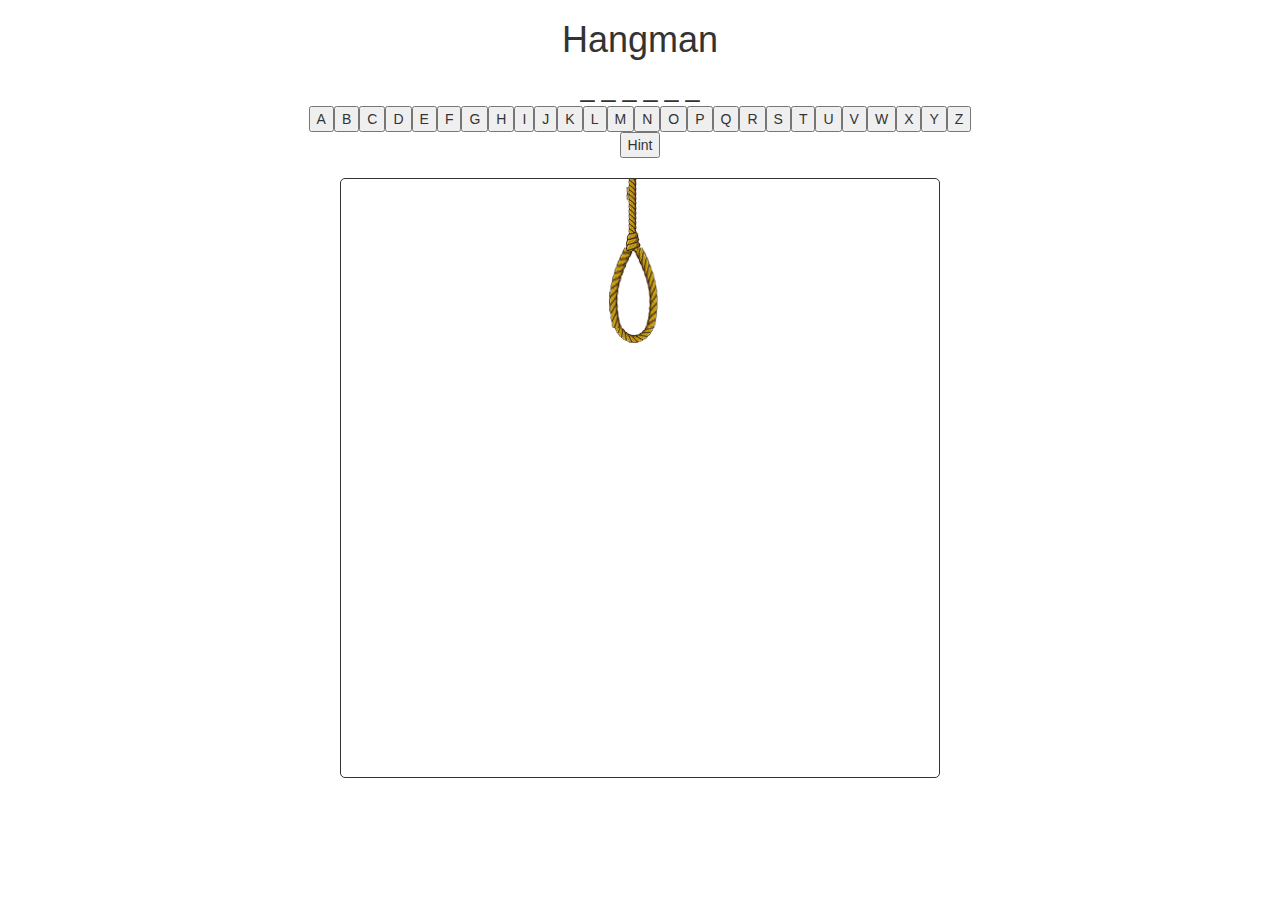
<file: Labs/Lab7/index.html>
<!DOCTYPE html>
<html>
    <head>
        <title>Hangman</title>
        <link  href="css/styles.css" rel="stylesheet" type="text/css" />
        <link href="https://fonts.googleapis.com/css?family=Pacifico" rel="stylesheet">
        <link href="https://maxcdn.bootstrapcdn.com/bootstrap/3.3.7/css/bootstrap.min.css" rel="stylesheet" integrity="sha384-BVYiiSIFeK1dGmJRAkycuHAHRg32OmUcww7on3RYdg4Va+PmSTsz/K68vbdEjh4u" crossorigin="anonymous">
        
        <script src="https://ajax.googleapis.com/ajax/libs/jquery/3.2.1/jquery.min.js"></script>
        <script src="https://maxcdn.bootstrapcdn.com/bootstrap/3.3.7/js/bootstrap.min.js" integrity="sha384-Tc5IQib027qvyjSMfHjOMaLkfuWVxZxUPnCJA7l2mCWNIpG9mGCD8wGNIcPD7Txa" crossorigin="anonymous"></script>
        
        <meta name="viewport" content="width=device-width, initial-scale=1">
 
        
   
    </head>
    <body>
        <div class='container text-center'>
            <header>
                <h1>Hangman</h1>
            </header>
            
            <div id="word"></div>
            
            <div id="letters">
            
            </div>
             <div id="hint">
            
            </div>
            <div id="man">
                <img src="img/stick_0.png" id="hangImg">
            </div>
        </div>
      
        <div id="won">
            <h2>You Won!!</h2>
            <button class="replayBtn btn btn-success">Play Again</button>
        </div>
        
        <div id="lost">
            <h2>You Lost!</h2>
            <button class="replayBtn btn btn-warning">Play Again</button>
        </div>
        <script src="js/hangman.js">
        </script>
    </body>
</html>
</file>
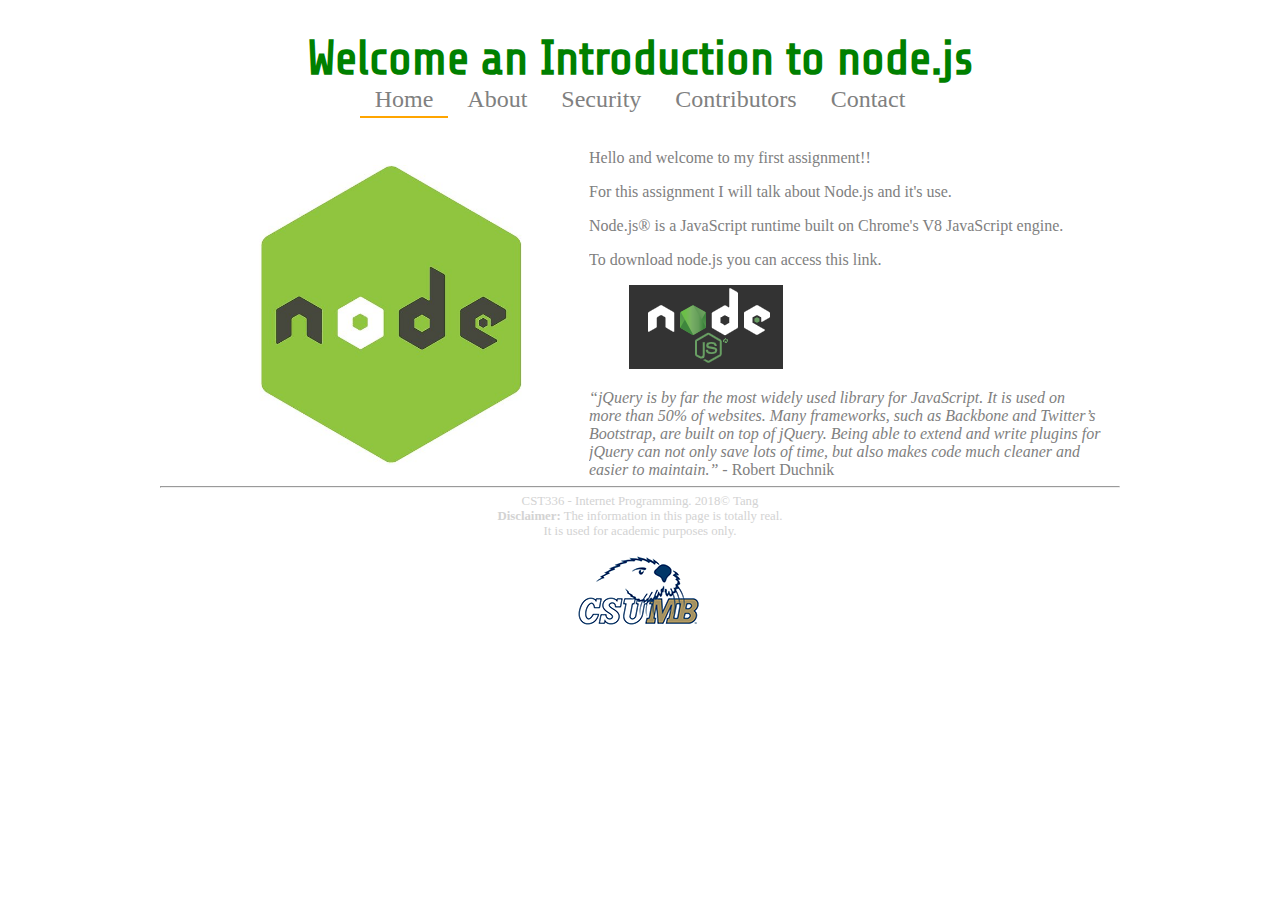
<file: Homeworks/homework1/nodejs/index.html>
<!DOCTYPE html>
<html lang="en">

    <head>
        <meta charset="utf-8" />
        <title> Homework 1 - node.js </title>
        <link href="css/styles.css" rel="stylesheet" type="text/css" />
        <link href="https://fonts.googleapis.com/css?family=Share+Tech" rel="stylesheet">
    </head>

    <body>
        
        <header>
            <h1> Welcome an Introduction to node.js</h1>
        </header>
        <nav>
            <a id="currentpage" href="index.html">Home</a>
            <a href="about.html">About</a>
            <a href="security.html">Security</a>
            <a href="contributors.html">Contributors</a>
            <a href="contact.html">Contact</a>
        </nav>
        
        <br/><br/>
        
        <main>
                <figure id="image">
                    <img src="img/BigNodeJS.jpeg" alt="biggerLogo" width=300 />
                </figure>
            
                <div id="welcometext">

                    Hello and welcome to my first assignment!! <br/>
                                    
                    <p>For this assignment I will talk about Node.js and it's use.</p>
                    <p>Node.js® is a JavaScript runtime built on Chrome's V8 JavaScript engine.</p>
                    <p>To download node.js you can access this link.</p>
                    
                    <figure >
                        <a target="_blank" href="https://nodejs.org/en/"><img src="img/nodejslogo.PNG" alt="access to node.js website"/></a>
                    </figure>
                    
                
                <em>“jQuery is by far the most widely used library for JavaScript. It is used on <br/>
                    more than 50% of websites. Many frameworks, such as Backbone and Twitter’s <br/>
                    Bootstrap, are built on top of jQuery. Being able to extend and write plugins for <br/>
                    jQuery can not only save lots of time, but also makes code much cleaner and easier to maintain.”
                </em>
                - Robert Duchnik
                </div>
        </main>
        

        <footer id="lowtext">
            <hr>
                CST336 - Internet Programming. 2018&copy; Tang <br/>
                <strong>Disclaimer:</strong> The information in this page is totally real.<br/>
                It is used for academic purposes only.
                
            <figure >
                <img src="img/logo.PNG" alt="School Logo"/>
            </figure>
                
        </footer>
        
    </body>

</html>
</file>
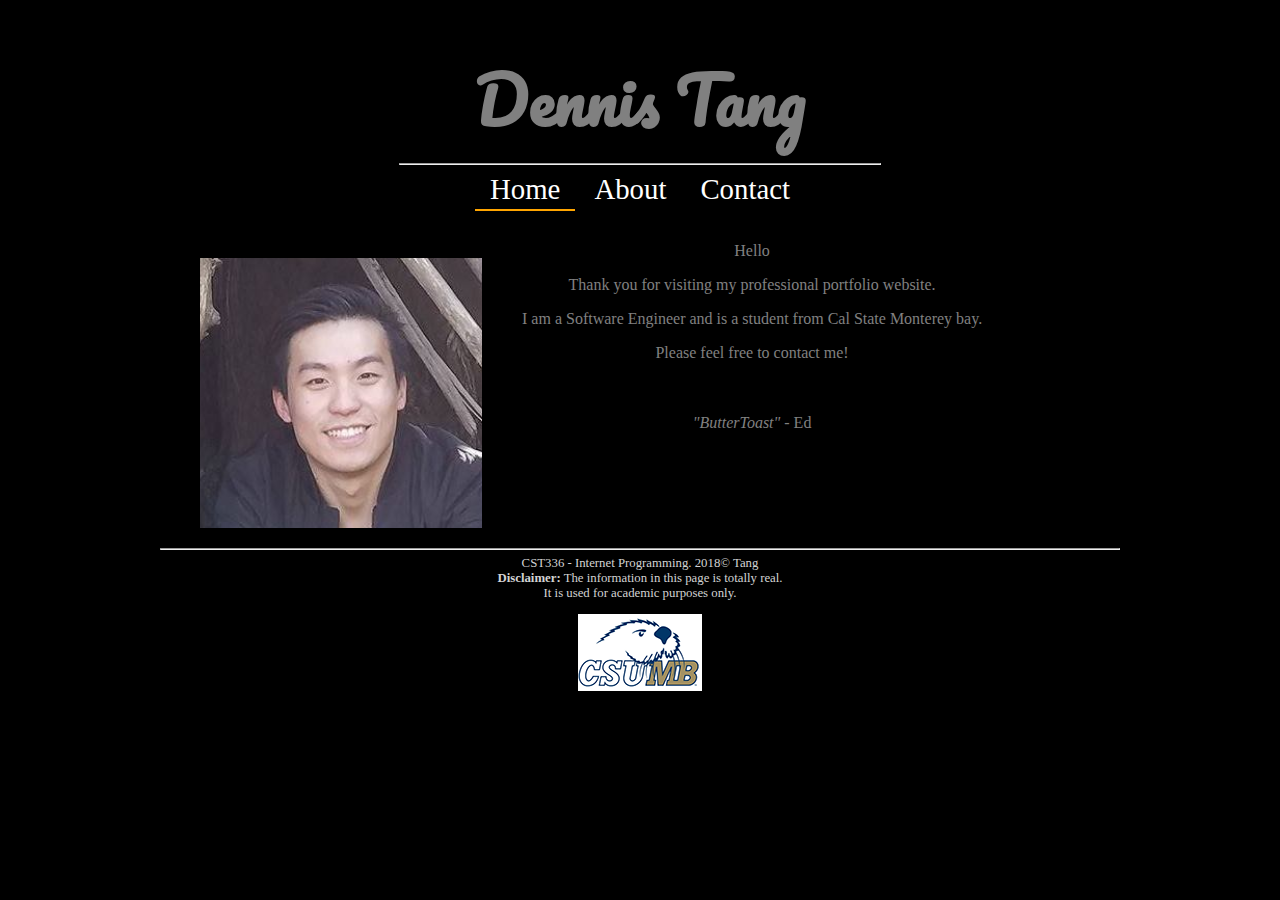
<file: Labs/Lab1/personaportfolio/index.html>
<!DOCTYPE html>
<html>

    <head>
        <meta charset="utf-8" />
        <title> Dennis Tang: Personal Website </title>
        <link href="css/styles.css" rel="stylesheet" type="text/css" />
        <link href="https://fonts.googleapis.com/css?family=Pacifico" rel="stylesheet">
    </head>

    <body>
        
        <header>
            <h1> Dennis Tang </h1>
        </header>
        <nav>
            <hr width="50%" />
            <a id="currentpage" href="index.html">Home</a>
            <a href="about.html">About</a>
            <a href="contact.html">Contact</a>
        </nav>
        
        <br/><br/>
        
        <main>
            <figure id="image">
                <img src="img/dennis_tang.PNG" alt="Picture of Dennis Tang"/>
            </figure>
            
                <div id="welcometext">
                    Hello <br/>
                
                    <p>Thank you for visiting my professional portfolio website.</p>
                    
                    <p>I am a Software Engineer and is a student from Cal State Monterey bay.</p>
                    
                    <p>Please feel free to contact me!</p>
                
                    <br/><br/>
                
                <em>"ButterToast"</em>
                - Ed
                </div>
        </main>
        

        <footer id="lowtext">
            <hr>
                CST336 - Internet Programming. 2018&copy; Tang <br/>
                <strong>Disclaimer:</strong> The information in this page is totally real.<br/>
                It is used for academic purposes only.
                
            <figure >
                <img src="img/logo.PNG" alt="School Logo"/>
            </figure>
                
        </footer>
        <!-- closing footer -->
        
    </body>
    <!-- closing body -->

</html>
</file>
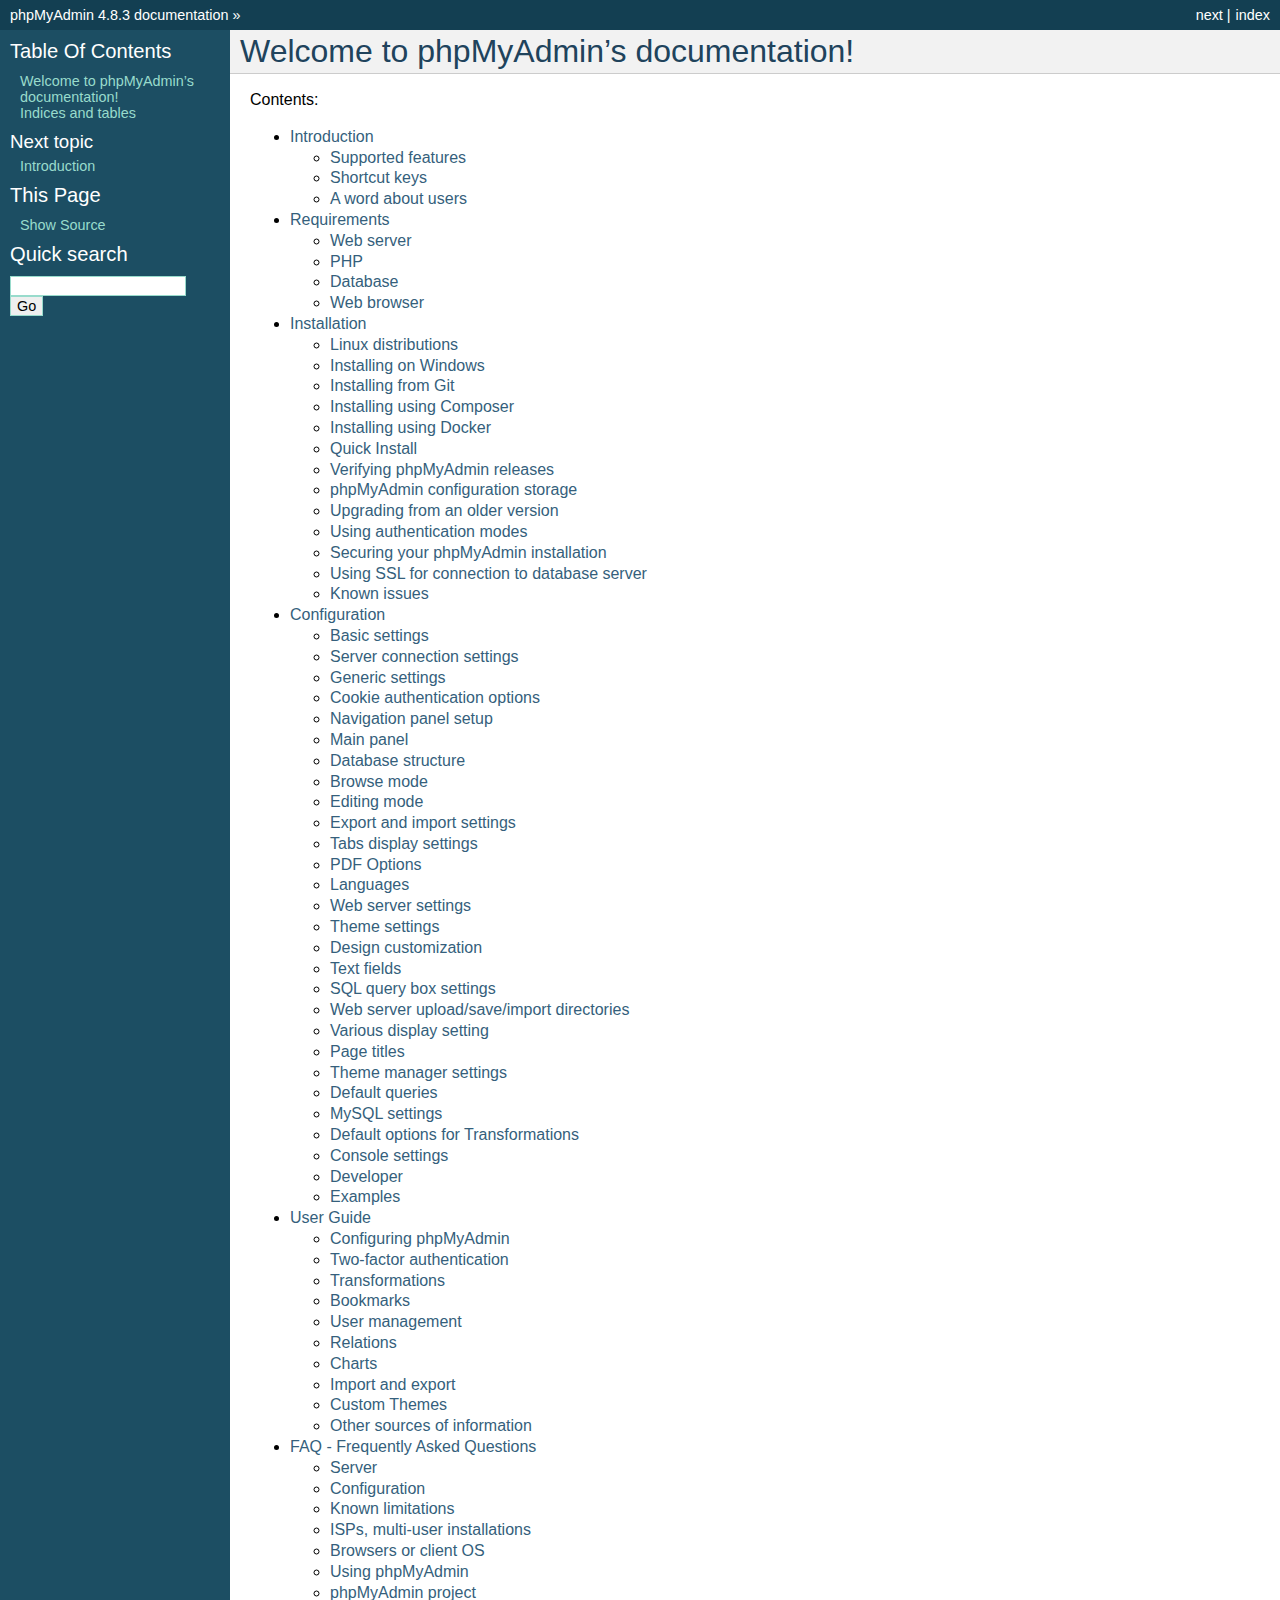
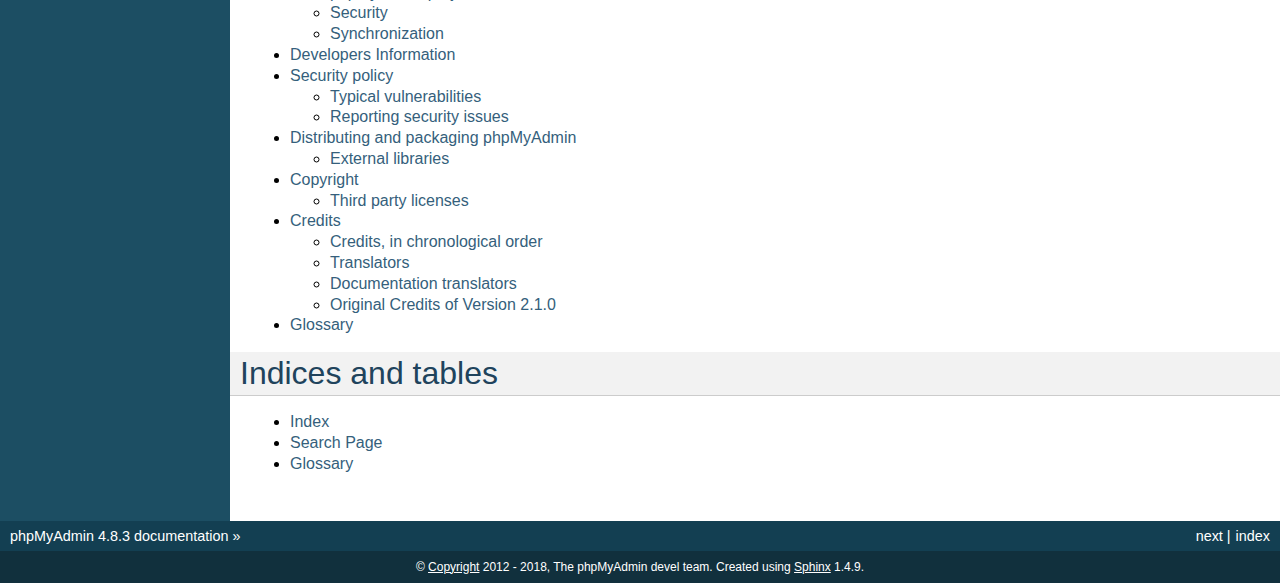
<file: phpMyAdmin/doc/html/index.html>
<!DOCTYPE html PUBLIC "-//W3C//DTD XHTML 1.0 Transitional//EN"
  "http://www.w3.org/TR/xhtml1/DTD/xhtml1-transitional.dtd">


<html xmlns="http://www.w3.org/1999/xhtml">
  <head>
    <meta http-equiv="Content-Type" content="text/html; charset=utf-8" />
    
    <title>Welcome to phpMyAdmin’s documentation! &#8212; phpMyAdmin 4.8.3 documentation</title>
    
    <link rel="stylesheet" href="_static/classic.css" type="text/css" />
    <link rel="stylesheet" href="_static/pygments.css" type="text/css" />
    
    <script type="text/javascript">
      var DOCUMENTATION_OPTIONS = {
        URL_ROOT:    './',
        VERSION:     '4.8.3',
        COLLAPSE_INDEX: false,
        FILE_SUFFIX: '.html',
        HAS_SOURCE:  true
      };
    </script>
    <script type="text/javascript" src="_static/jquery.js"></script>
    <script type="text/javascript" src="_static/underscore.js"></script>
    <script type="text/javascript" src="_static/doctools.js"></script>
    <link rel="index" title="Index" href="genindex.html" />
    <link rel="search" title="Search" href="search.html" />
    <link rel="copyright" title="Copyright" href="copyright.html" />
    <link rel="top" title="phpMyAdmin 4.8.3 documentation" href="#" />
    <link rel="next" title="Introduction" href="intro.html" /> 
  </head>
  <body role="document">
    <div class="related" role="navigation" aria-label="related navigation">
      <h3>Navigation</h3>
      <ul>
        <li class="right" style="margin-right: 10px">
          <a href="genindex.html" title="General Index"
             accesskey="I">index</a></li>
        <li class="right" >
          <a href="intro.html" title="Introduction"
             accesskey="N">next</a> |</li>
        <li class="nav-item nav-item-0"><a href="#">phpMyAdmin 4.8.3 documentation</a> &#187;</li> 
      </ul>
    </div>  

    <div class="document">
      <div class="documentwrapper">
        <div class="bodywrapper">
          <div class="body" role="main">
            
  <div class="section" id="welcome-to-phpmyadmin-s-documentation">
<h1>Welcome to phpMyAdmin&#8217;s documentation!<a class="headerlink" href="#welcome-to-phpmyadmin-s-documentation" title="Permalink to this headline">¶</a></h1>
<p>Contents:</p>
<div class="toctree-wrapper compound">
<ul>
<li class="toctree-l1"><a class="reference internal" href="intro.html">Introduction</a><ul>
<li class="toctree-l2"><a class="reference internal" href="intro.html#supported-features">Supported features</a></li>
<li class="toctree-l2"><a class="reference internal" href="intro.html#shortcut-keys">Shortcut keys</a></li>
<li class="toctree-l2"><a class="reference internal" href="intro.html#a-word-about-users">A word about users</a></li>
</ul>
</li>
<li class="toctree-l1"><a class="reference internal" href="require.html">Requirements</a><ul>
<li class="toctree-l2"><a class="reference internal" href="require.html#web-server">Web server</a></li>
<li class="toctree-l2"><a class="reference internal" href="require.html#php">PHP</a></li>
<li class="toctree-l2"><a class="reference internal" href="require.html#database">Database</a></li>
<li class="toctree-l2"><a class="reference internal" href="require.html#web-browser">Web browser</a></li>
</ul>
</li>
<li class="toctree-l1"><a class="reference internal" href="setup.html">Installation</a><ul>
<li class="toctree-l2"><a class="reference internal" href="setup.html#linux-distributions">Linux distributions</a></li>
<li class="toctree-l2"><a class="reference internal" href="setup.html#installing-on-windows">Installing on Windows</a></li>
<li class="toctree-l2"><a class="reference internal" href="setup.html#installing-from-git">Installing from Git</a></li>
<li class="toctree-l2"><a class="reference internal" href="setup.html#installing-using-composer">Installing using Composer</a></li>
<li class="toctree-l2"><a class="reference internal" href="setup.html#installing-using-docker">Installing using Docker</a></li>
<li class="toctree-l2"><a class="reference internal" href="setup.html#quick-install">Quick Install</a></li>
<li class="toctree-l2"><a class="reference internal" href="setup.html#verifying-phpmyadmin-releases">Verifying phpMyAdmin releases</a></li>
<li class="toctree-l2"><a class="reference internal" href="setup.html#phpmyadmin-configuration-storage">phpMyAdmin configuration storage</a></li>
<li class="toctree-l2"><a class="reference internal" href="setup.html#upgrading-from-an-older-version">Upgrading from an older version</a></li>
<li class="toctree-l2"><a class="reference internal" href="setup.html#using-authentication-modes">Using authentication modes</a></li>
<li class="toctree-l2"><a class="reference internal" href="setup.html#securing-your-phpmyadmin-installation">Securing your phpMyAdmin installation</a></li>
<li class="toctree-l2"><a class="reference internal" href="setup.html#using-ssl-for-connection-to-database-server">Using SSL for connection to database server</a></li>
<li class="toctree-l2"><a class="reference internal" href="setup.html#known-issues">Known issues</a></li>
</ul>
</li>
<li class="toctree-l1"><a class="reference internal" href="config.html">Configuration</a><ul>
<li class="toctree-l2"><a class="reference internal" href="config.html#basic-settings">Basic settings</a></li>
<li class="toctree-l2"><a class="reference internal" href="config.html#server-connection-settings">Server connection settings</a></li>
<li class="toctree-l2"><a class="reference internal" href="config.html#generic-settings">Generic settings</a></li>
<li class="toctree-l2"><a class="reference internal" href="config.html#cookie-authentication-options">Cookie authentication options</a></li>
<li class="toctree-l2"><a class="reference internal" href="config.html#navigation-panel-setup">Navigation panel setup</a></li>
<li class="toctree-l2"><a class="reference internal" href="config.html#main-panel">Main panel</a></li>
<li class="toctree-l2"><a class="reference internal" href="config.html#database-structure">Database structure</a></li>
<li class="toctree-l2"><a class="reference internal" href="config.html#browse-mode">Browse mode</a></li>
<li class="toctree-l2"><a class="reference internal" href="config.html#editing-mode">Editing mode</a></li>
<li class="toctree-l2"><a class="reference internal" href="config.html#export-and-import-settings">Export and import settings</a></li>
<li class="toctree-l2"><a class="reference internal" href="config.html#tabs-display-settings">Tabs display settings</a></li>
<li class="toctree-l2"><a class="reference internal" href="config.html#pdf-options">PDF Options</a></li>
<li class="toctree-l2"><a class="reference internal" href="config.html#languages">Languages</a></li>
<li class="toctree-l2"><a class="reference internal" href="config.html#web-server-settings">Web server settings</a></li>
<li class="toctree-l2"><a class="reference internal" href="config.html#theme-settings">Theme settings</a></li>
<li class="toctree-l2"><a class="reference internal" href="config.html#design-customization">Design customization</a></li>
<li class="toctree-l2"><a class="reference internal" href="config.html#text-fields">Text fields</a></li>
<li class="toctree-l2"><a class="reference internal" href="config.html#sql-query-box-settings">SQL query box settings</a></li>
<li class="toctree-l2"><a class="reference internal" href="config.html#web-server-upload-save-import-directories">Web server upload/save/import directories</a></li>
<li class="toctree-l2"><a class="reference internal" href="config.html#various-display-setting">Various display setting</a></li>
<li class="toctree-l2"><a class="reference internal" href="config.html#page-titles">Page titles</a></li>
<li class="toctree-l2"><a class="reference internal" href="config.html#theme-manager-settings">Theme manager settings</a></li>
<li class="toctree-l2"><a class="reference internal" href="config.html#default-queries">Default queries</a></li>
<li class="toctree-l2"><a class="reference internal" href="config.html#mysql-settings">MySQL settings</a></li>
<li class="toctree-l2"><a class="reference internal" href="config.html#default-options-for-transformations">Default options for Transformations</a></li>
<li class="toctree-l2"><a class="reference internal" href="config.html#console-settings">Console settings</a></li>
<li class="toctree-l2"><a class="reference internal" href="config.html#developer">Developer</a></li>
<li class="toctree-l2"><a class="reference internal" href="config.html#examples">Examples</a></li>
</ul>
</li>
<li class="toctree-l1"><a class="reference internal" href="user.html">User Guide</a><ul>
<li class="toctree-l2"><a class="reference internal" href="settings.html">Configuring phpMyAdmin</a></li>
<li class="toctree-l2"><a class="reference internal" href="two_factor.html">Two-factor authentication</a></li>
<li class="toctree-l2"><a class="reference internal" href="transformations.html">Transformations</a></li>
<li class="toctree-l2"><a class="reference internal" href="bookmarks.html">Bookmarks</a></li>
<li class="toctree-l2"><a class="reference internal" href="privileges.html">User management</a></li>
<li class="toctree-l2"><a class="reference internal" href="relations.html">Relations</a></li>
<li class="toctree-l2"><a class="reference internal" href="charts.html">Charts</a></li>
<li class="toctree-l2"><a class="reference internal" href="import_export.html">Import and export</a></li>
<li class="toctree-l2"><a class="reference internal" href="themes.html">Custom Themes</a></li>
<li class="toctree-l2"><a class="reference internal" href="other.html">Other sources of information</a></li>
</ul>
</li>
<li class="toctree-l1"><a class="reference internal" href="faq.html">FAQ - Frequently Asked Questions</a><ul>
<li class="toctree-l2"><a class="reference internal" href="faq.html#server">Server</a></li>
<li class="toctree-l2"><a class="reference internal" href="faq.html#configuration">Configuration</a></li>
<li class="toctree-l2"><a class="reference internal" href="faq.html#known-limitations">Known limitations</a></li>
<li class="toctree-l2"><a class="reference internal" href="faq.html#isps-multi-user-installations">ISPs, multi-user installations</a></li>
<li class="toctree-l2"><a class="reference internal" href="faq.html#browsers-or-client-os">Browsers or client OS</a></li>
<li class="toctree-l2"><a class="reference internal" href="faq.html#using-phpmyadmin">Using phpMyAdmin</a></li>
<li class="toctree-l2"><a class="reference internal" href="faq.html#phpmyadmin-project">phpMyAdmin project</a></li>
<li class="toctree-l2"><a class="reference internal" href="faq.html#security">Security</a></li>
<li class="toctree-l2"><a class="reference internal" href="faq.html#synchronization">Synchronization</a></li>
</ul>
</li>
<li class="toctree-l1"><a class="reference internal" href="developers.html">Developers Information</a></li>
<li class="toctree-l1"><a class="reference internal" href="security.html">Security policy</a><ul>
<li class="toctree-l2"><a class="reference internal" href="security.html#typical-vulnerabilities">Typical vulnerabilities</a></li>
<li class="toctree-l2"><a class="reference internal" href="security.html#reporting-security-issues">Reporting security issues</a></li>
</ul>
</li>
<li class="toctree-l1"><a class="reference internal" href="vendors.html">Distributing and packaging phpMyAdmin</a><ul>
<li class="toctree-l2"><a class="reference internal" href="vendors.html#external-libraries">External libraries</a></li>
</ul>
</li>
<li class="toctree-l1"><a class="reference internal" href="copyright.html">Copyright</a><ul>
<li class="toctree-l2"><a class="reference internal" href="copyright.html#third-party-licenses">Third party licenses</a></li>
</ul>
</li>
<li class="toctree-l1"><a class="reference internal" href="credits.html">Credits</a><ul>
<li class="toctree-l2"><a class="reference internal" href="credits.html#credits-in-chronological-order">Credits, in chronological order</a></li>
<li class="toctree-l2"><a class="reference internal" href="credits.html#translators">Translators</a></li>
<li class="toctree-l2"><a class="reference internal" href="credits.html#documentation-translators">Documentation translators</a></li>
<li class="toctree-l2"><a class="reference internal" href="credits.html#original-credits-of-version-2-1-0">Original Credits of Version 2.1.0</a></li>
</ul>
</li>
<li class="toctree-l1"><a class="reference internal" href="glossary.html">Glossary</a></li>
</ul>
</div>
</div>
<div class="section" id="indices-and-tables">
<h1>Indices and tables<a class="headerlink" href="#indices-and-tables" title="Permalink to this headline">¶</a></h1>
<ul class="simple">
<li><a class="reference internal" href="genindex.html"><span class="std std-ref">Index</span></a></li>
<li><a class="reference internal" href="search.html"><span class="std std-ref">Search Page</span></a></li>
<li><a class="reference internal" href="glossary.html#glossary"><span class="std std-ref">Glossary</span></a></li>
</ul>
</div>


          </div>
        </div>
      </div>
      <div class="sphinxsidebar" role="navigation" aria-label="main navigation">
        <div class="sphinxsidebarwrapper">
  <h3><a href="#">Table Of Contents</a></h3>
  <ul>
<li><a class="reference internal" href="#">Welcome to phpMyAdmin&#8217;s documentation!</a></li>
<li><a class="reference internal" href="#indices-and-tables">Indices and tables</a></li>
</ul>

  <h4>Next topic</h4>
  <p class="topless"><a href="intro.html"
                        title="next chapter">Introduction</a></p>
  <div role="note" aria-label="source link">
    <h3>This Page</h3>
    <ul class="this-page-menu">
      <li><a href="_sources/index.txt"
            rel="nofollow">Show Source</a></li>
    </ul>
   </div>
<div id="searchbox" style="display: none" role="search">
  <h3>Quick search</h3>
    <form class="search" action="search.html" method="get">
      <div><input type="text" name="q" /></div>
      <div><input type="submit" value="Go" /></div>
      <input type="hidden" name="check_keywords" value="yes" />
      <input type="hidden" name="area" value="default" />
    </form>
</div>
<script type="text/javascript">$('#searchbox').show(0);</script>
        </div>
      </div>
      <div class="clearer"></div>
    </div>
    <div class="related" role="navigation" aria-label="related navigation">
      <h3>Navigation</h3>
      <ul>
        <li class="right" style="margin-right: 10px">
          <a href="genindex.html" title="General Index"
             >index</a></li>
        <li class="right" >
          <a href="intro.html" title="Introduction"
             >next</a> |</li>
        <li class="nav-item nav-item-0"><a href="#">phpMyAdmin 4.8.3 documentation</a> &#187;</li> 
      </ul>
    </div>
    <div class="footer" role="contentinfo">
        &#169; <a href="copyright.html">Copyright</a> 2012 - 2018, The phpMyAdmin devel team.
      Created using <a href="http://sphinx-doc.org/">Sphinx</a> 1.4.9.
    </div>
  </body>
</html>
</file>
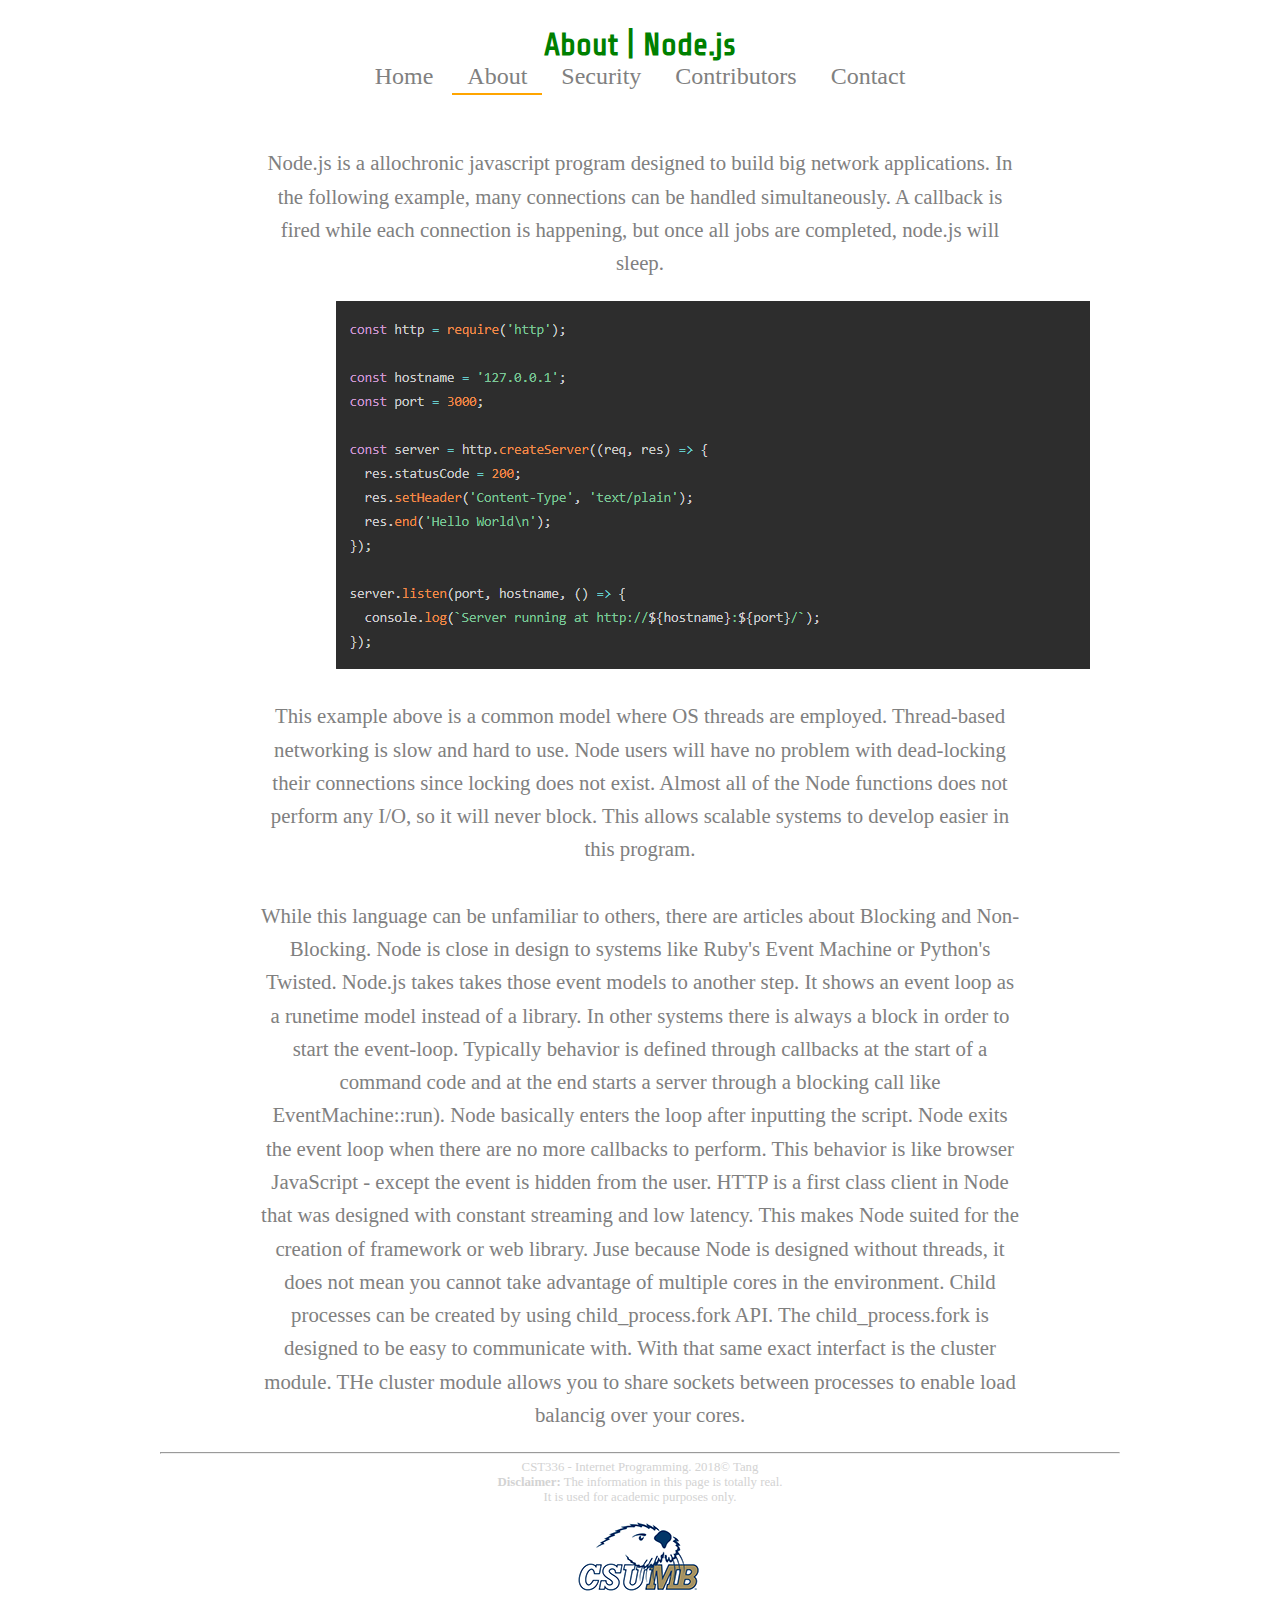
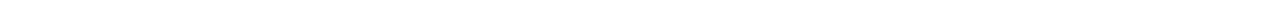
<file: Homeworks/homework1/nodejs/about.html>
<!DOCTYPE html>
<html lang="en">

    <head>
        <meta charset="utf-8" />
        <title> About | Node.js </title>
        <link href="css/styles.css" rel="stylesheet" type="text/css" />
        <link href="https://fonts.googleapis.com/css?family=Share+Tech" rel="stylesheet">
    </head>

    <body>
        
        <header>
            <h2> About | Node.js </h2>
        </header>
        <nav>
            <a href="index.html">Home</a>
            <a id="currentpage" href="about.html">About</a>
            <a href="security.html">Security</a>
            <a href="contributors.html">Contributors</a>
            <a href="contact.html">Contact</a>
        </nav>
        
        <br/><br/>
        
        <div id="content">
            <p>Node.js is a allochronic javascript program designed to build big network applications. 
                In the following example, many connections can be handled simultaneously.
                A callback is fired while each connection is happening, but once all jobs are completed, node.js will sleep.
            </p>
            <figure id= "example">
                <img src="img/nodejsexample.PNG" alt="example" />
            </figure>
        
            <p>This example above is a common model where OS threads are employed.
                Thread-based networking is slow and hard to use.
                Node users will have no problem with dead-locking their connections since locking does not exist.
                Almost all of the Node functions does not perform any I/O, so it will never block.
                This allows scalable systems to develop easier in this program.
                
            <br/><br/>
                
                While this language can be unfamiliar to others, there are articles about Blocking and Non-Blocking.
                Node is close in design to systems like Ruby's Event Machine or Python's Twisted.
                Node.js takes takes those event models to another step.
                It shows an event loop as a runetime model instead of a library.
                In other systems there is always a block in order to start the event-loop.
                Typically behavior is defined through callbacks at the start of a command code and at the end starts a server through a blocking call like EventMachine::run).
                Node basically enters the loop after inputting the script.
                Node exits the event loop when there are no more callbacks to perform.
                This behavior is like browser JavaScript - except the event is hidden from the user.
                HTTP is a first class client in Node that was designed with constant streaming and low latency.
                This makes Node suited for the creation of framework or web library. 
                Juse because Node is designed without threads, it does not mean you cannot take advantage of multiple cores in the environment.
                Child processes can be created by using child_process.fork API.
                The child_process.fork is designed to be easy to communicate with.
                With that same exact interfact is the cluster module.
                THe cluster module allows you to share sockets between processes to enable load balancig over your cores.
            </p>
        </div>
        

        <footer id="lowtext">
            <hr>
                CST336 - Internet Programming. 2018&copy; Tang <br/>
                <strong>Disclaimer:</strong> The information in this page is totally real.<br/>
                It is used for academic purposes only.
                
            <figure >
                <img src="img/logo.PNG" alt="School Logo"/>
            </figure>
                
        </footer>
        
    </body>
    <!-- closing body -->

</html>
</file>
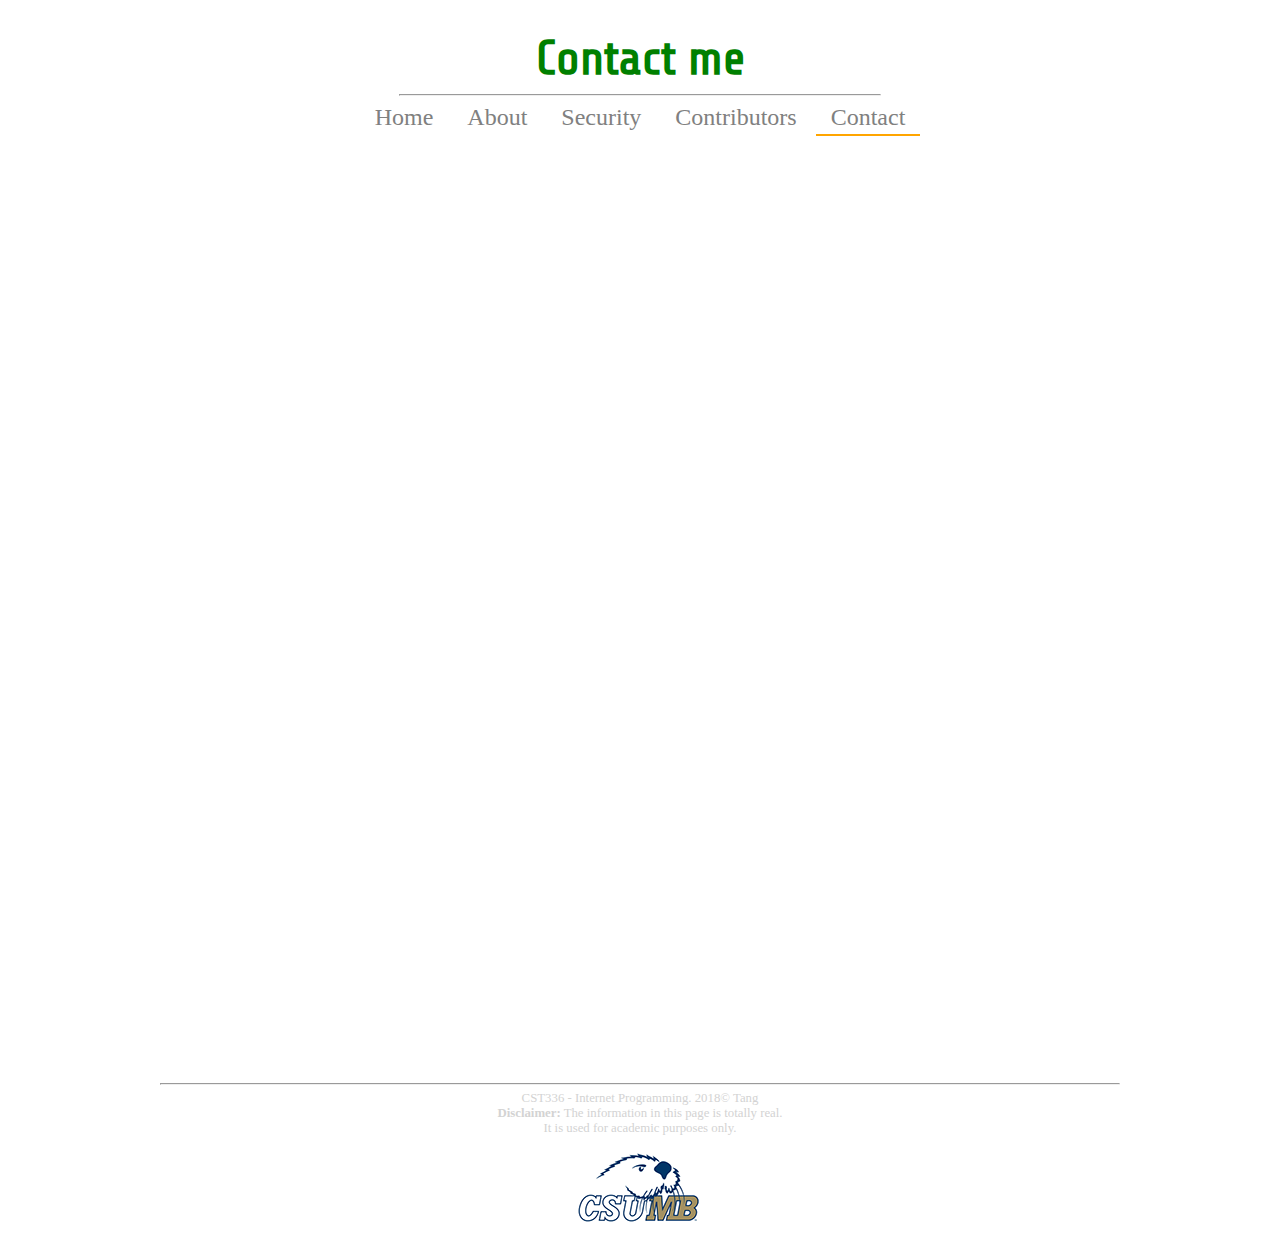
<file: Homeworks/homework1/nodejs/contact.html>
<!DOCTYPE html>
<html>

    <head>
        <meta charset="utf-8" />
        <title> Contact me </title>
        <link href="css/styles.css" rel="stylesheet" type="text/css" />
        <link href="https://fonts.googleapis.com/css?family=Share+Tech" rel="stylesheet">
    </head>

    <body>
        
        <header>
            <h1> Contact me </h1>
        </header>
        <nav>
            <hr width="50%" />
            <a href="index.html">Home</a>
            <a href="about.html">About</a>
            <a href="security.html">Security</a>
            <a href="contributors.html">Contributors</a>
            <a id="currentpage" href="contact.html">Contact</a>
        </nav>
        
        <br/><br/>
        
        <div id="content">
            <iframe src="https://docs.google.com/forms/d/e/1FAIpQLSeZk2D_JkdKBxQc0qo6aHzGVT8bMD74NECYH9HGXJl1X5Yr5w/viewform?embedded=true" width="800" height="900" frameborder="0" marginheight="0" marginwidth="0">Loading...</iframe>
        </div>

        <footer id="lowtext">
            <hr>
                CST336 - Internet Programming. 2018&copy; Tang <br/>
                <strong>Disclaimer:</strong> The information in this page is totally real.<br/>
                It is used for academic purposes only.
                
            <figure >
                <img src="img/logo.PNG" alt="School Logo"/>
            </figure>
                
        </footer>
        <!-- closing footer -->
        
    </body>
    <!-- closing body -->

</html>
</file>
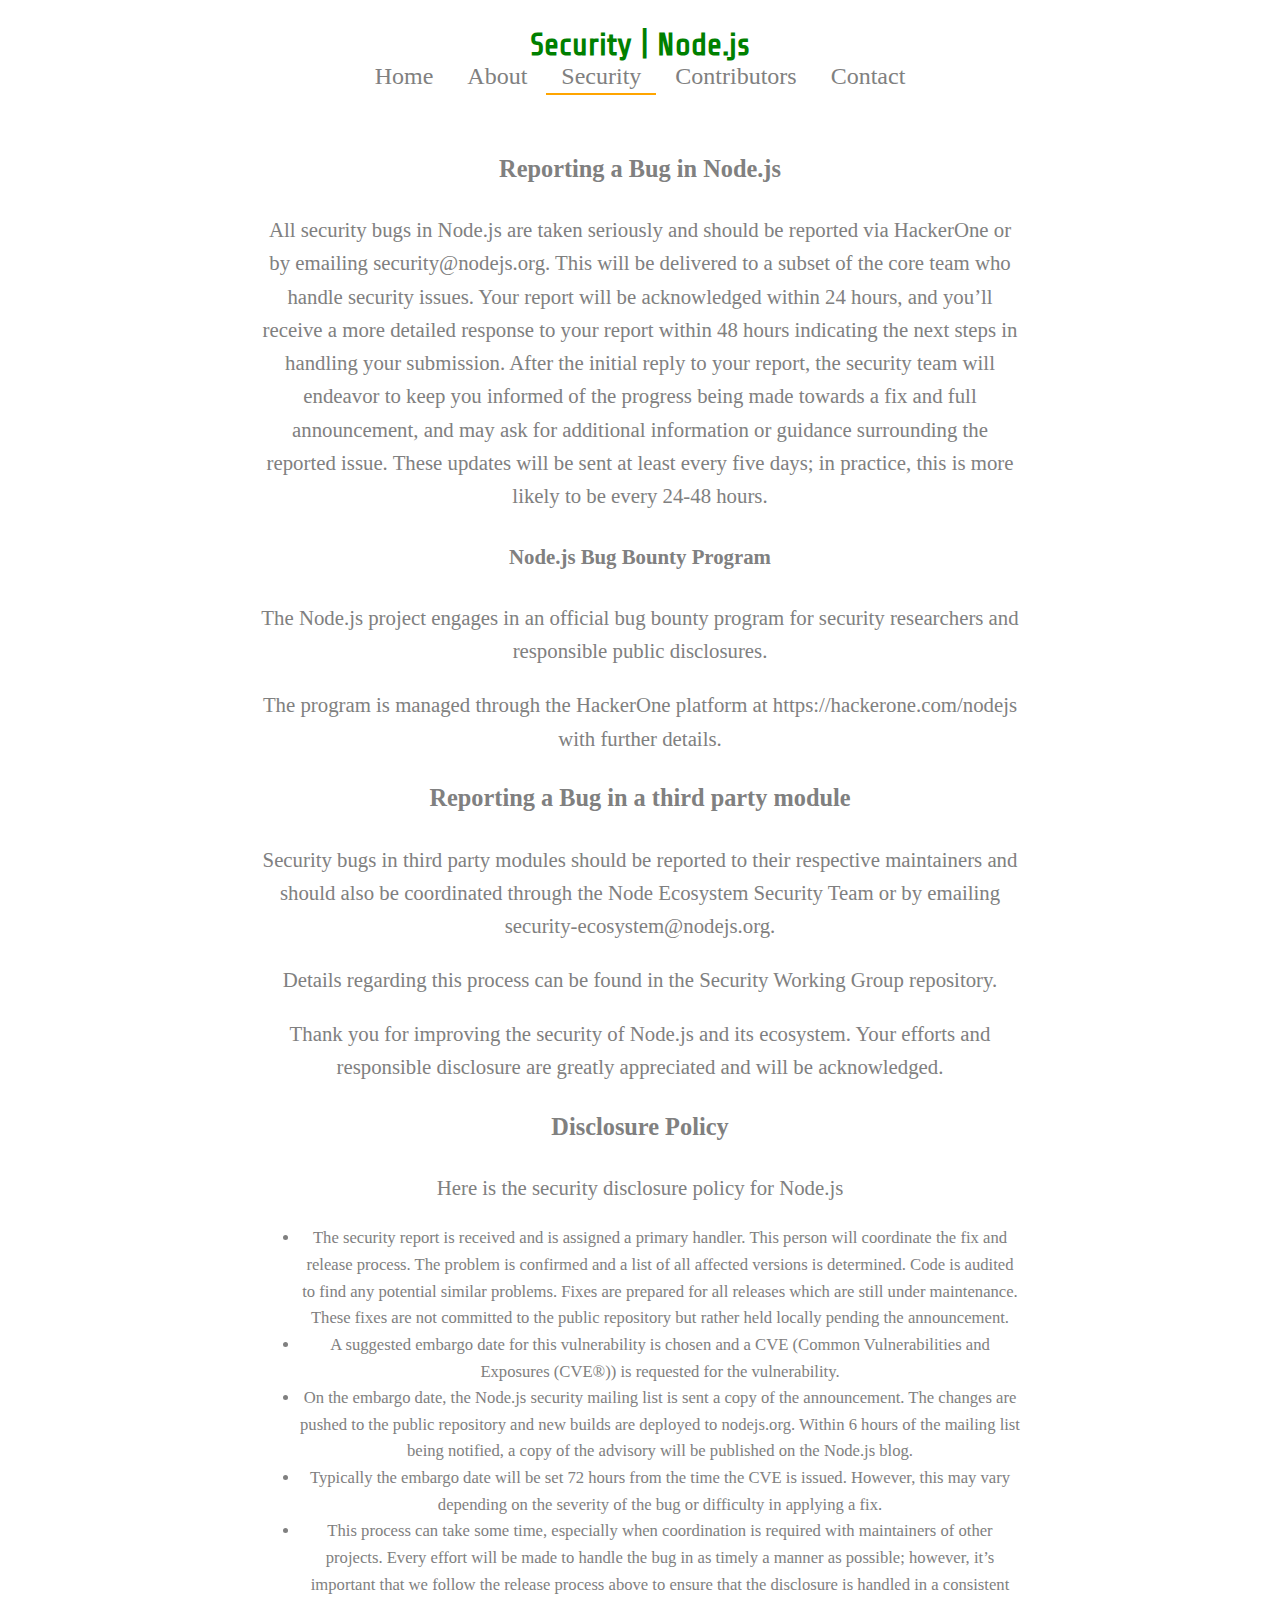
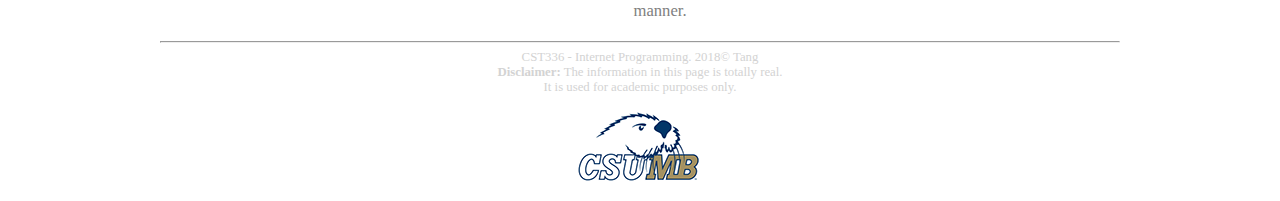
<file: Homeworks/homework1/nodejs/security.html>
<!DOCTYPE html>
<html lang="en">
    
    <head>
        <meta charset="utf-8" />
        <title> Security | Node.js </title>
        <link href="css/styles.css" rel="stylesheet" type="text/css" />
        <link href="https://fonts.googleapis.com/css?family=Share+Tech" rel="stylesheet">
    </head>

    <body>
        
        <header>
            <h2> Security | Node.js </h2>
        </header>
        <nav>
            <a href="index.html">Home</a>
            <a href="about.html">About</a>
            <a id="currentpage" href="security.html">Security</a>
            <a href="contributors.html">Contributors</a>
            <a href="contact.html">Contact</a>
        </nav>
        
        <br/><br/>
        
        <div id="content">
            <h3>Reporting a Bug in Node.js</h3>
            <p>All security bugs in Node.js are taken seriously and should be reported via HackerOne or by emailing security@nodejs.org. This will be delivered to a subset of the core team who handle security issues. Your report will be acknowledged within 24 hours, and you’ll receive a more detailed response to your report within 48 hours indicating the next steps in handling your submission. After the initial reply to your report, the security team will endeavor to keep you informed of the progress being made towards a fix and full announcement, and may ask for additional information or guidance surrounding the reported issue. These updates will be sent at least every five days; in practice, this is more likely to be every 24-48 hours.</p>
            
            <h4>Node.js Bug Bounty Program</h4>
            
            <p>The Node.js project engages in an official bug bounty program for security researchers and responsible public disclosures.</p>

            <p>The program is managed through the HackerOne platform at https://hackerone.com/nodejs with further details.</p>
            
            <h3>Reporting a Bug in a third party module</h3>
            
            <p>Security bugs in third party modules should be reported to their respective maintainers and should also be coordinated through the Node Ecosystem Security Team or by emailing security-ecosystem@nodejs.org.</p>

            <p>Details regarding this process can be found in the Security Working Group repository.</p>

            <p>Thank you for improving the security of Node.js and its ecosystem. Your efforts and responsible disclosure are greatly appreciated and will be acknowledged.</p>
            
            <h3>Disclosure Policy</h3>
            
            <p>Here is the security disclosure policy for Node.js</p>
            <ul id="bullets">
                <li>The security report is received and is assigned a primary handler. This person will coordinate the fix and release process. The problem is confirmed and a list of all affected versions is determined. Code is audited to find any potential similar problems. Fixes are prepared for all releases which are still under maintenance. These fixes are not committed to the public repository but rather held locally pending the announcement.</li>
                <li>A suggested embargo date for this vulnerability is chosen and a CVE (Common Vulnerabilities and Exposures (CVE®)) is requested for the vulnerability.</li>

                <li>On the embargo date, the Node.js security mailing list is sent a copy of the announcement. The changes are pushed to the public repository and new builds are deployed to nodejs.org. Within 6 hours of the mailing list being notified, a copy of the advisory will be published on the Node.js blog.</li>

                <li>Typically the embargo date will be set 72 hours from the time the CVE is issued. However, this may vary depending on the severity of the bug or difficulty in applying a fix.</li>
                
                <li>This process can take some time, especially when coordination is required with maintainers of other projects. Every effort will be made to handle the bug in as timely a manner as possible; however, it’s important that we follow the release process above to ensure that the disclosure is handled in a consistent manner.</li>
            </ul>
        </div>
        
        <footer id="lowtext">
            <hr>
                CST336 - Internet Programming. 2018&copy; Tang <br/>
                <strong>Disclaimer:</strong> The information in this page is totally real.<br/>
                It is used for academic purposes only.
                
            <figure >
                <img src="img/logo.PNG" alt="School Logo"/>
            </figure>
                
        </footer>
        
    </body>
    <!-- closing body -->

</html>
</file>
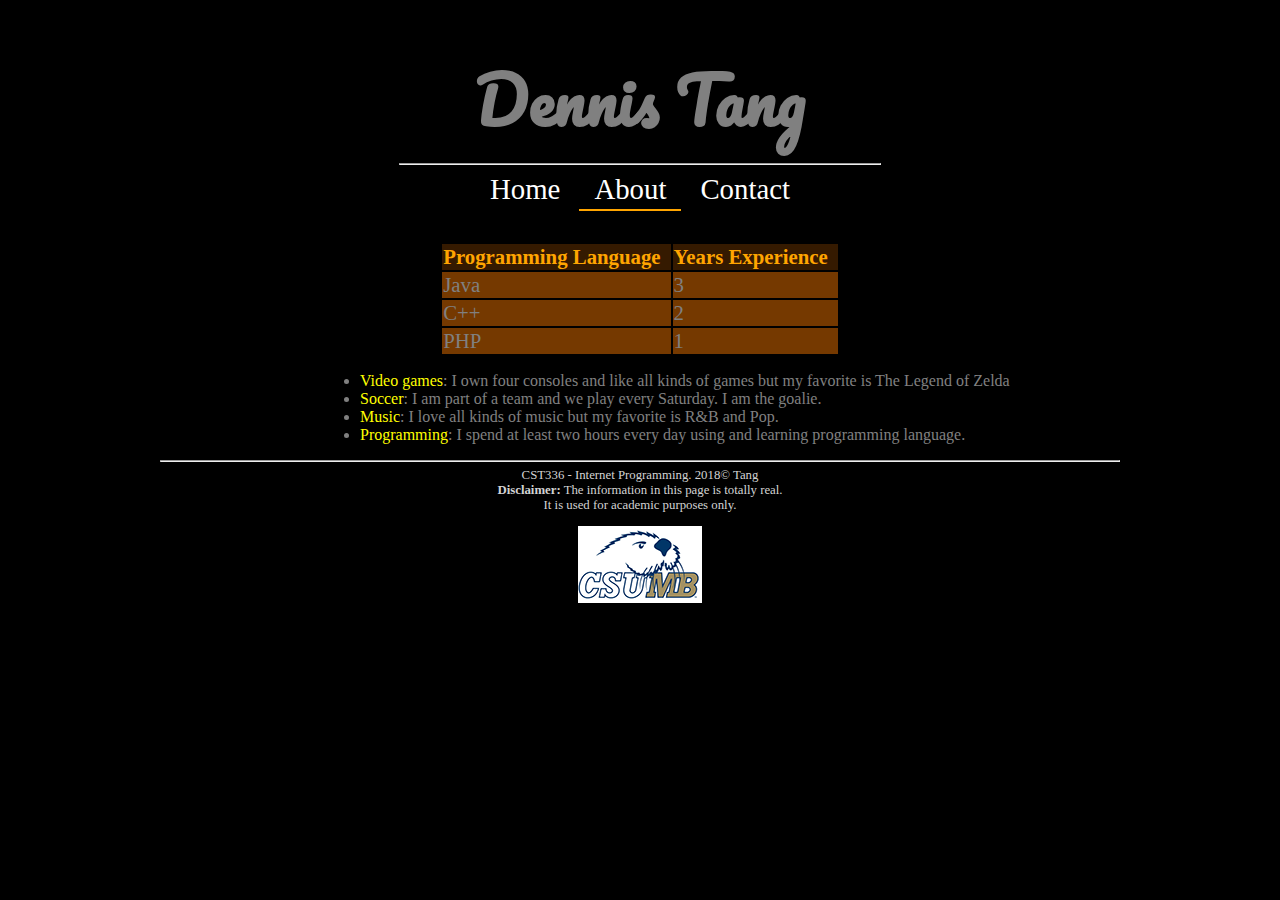
<file: Labs/Lab1/personaportfolio/about.html>
<!DOCTYPE html>
<html>

    <head>
        <meta charset="utf-8" />
        <title> Dennis Tang: Personal Website </title>
        <link href="css/styles.css" rel="stylesheet" type="text/css" />
        <link href="https://fonts.googleapis.com/css?family=Pacifico" rel="stylesheet">
    </head>

    <body>
        
        <header>
            <h1> Dennis Tang </h1>
        </header>
        <nav>
            <hr width="50%" />
            <a href="index.html">Home</a>
            <a id="currentpage" href="about.html">About</a>
            <a href="contact.html">Contact</a>
        </nav>
        
        <br/><br/>
        <div id="content">
            <!-- Create table to hold experience data -->
            <table>
                <tr id="table-header">
                    <td><strong>Programming Language</strong></td>
                    <td><strong>Years Experience</strong></td>
                </tr>
                
                <tr id="table-row">
                    <td>Java</td>
                    <td>3</td>
                </tr>
                
                <tr id="table-row">
                    <td>C++</td>
                    <td>2</strong></td>
                </tr>
                
                <tr id="table-row">
                    <td>PHP</td>
                    <td>1</td>
                </tr>
            </table>
            
            <ul>
                <li><span class="hobby">Video games</span>: I own four consoles and like all kinds of games but my favorite is The Legend of Zelda</li>
                <li><span class="hobby">Soccer</span>: I am part of a team and we play every Saturday. I am the goalie.</li>
                <li><span class="hobby">Music</span>: I love all kinds of music but my favorite is R&B and Pop.</li>
                <li><span class="hobby">Programming</span>: I spend at least two hours every day using and learning programming language.</li>
            </ul>
        </div>
        

        <footer id="lowtext">
            <hr>
                CST336 - Internet Programming. 2018&copy; Tang <br/>
                <strong>Disclaimer:</strong> The information in this page is totally real.<br/>
                It is used for academic purposes only.
                
            <figure >
                <img src="img/logo.PNG" alt="School Logo"/>
            </figure>
                
        </footer>
        
    </body>
    <!-- closing body -->

</html>
</file>
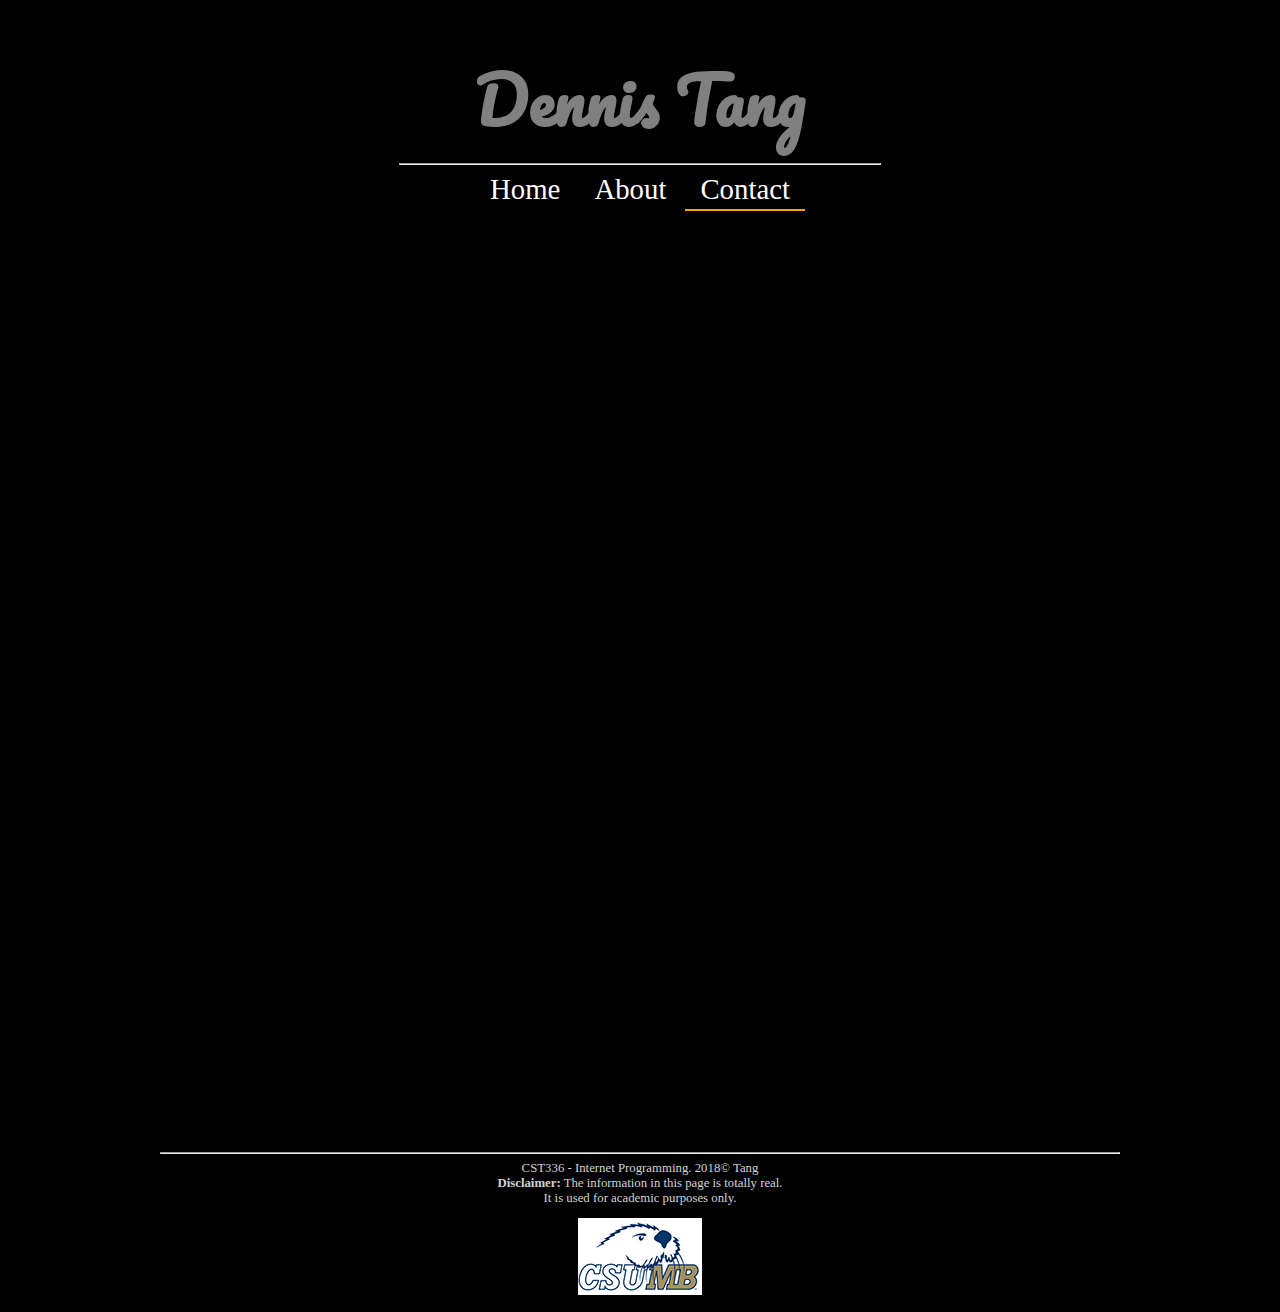
<file: Labs/Lab1/personaportfolio/contact.html>
<!DOCTYPE html>
<html>

    <head>
        <meta charset="utf-8" />
        <title> Dennis Tang: Personal Website </title>
        <link href="css/styles.css" rel="stylesheet" type="text/css" />
        <link href="https://fonts.googleapis.com/css?family=Pacifico" rel="stylesheet">
    </head>

    <body>
        
        <header>
            <h1> Dennis Tang </h1>
        </header>
        <nav>
            <hr width="50%" />
            <a href="index.html">Home</a>
            <a href="about.html">About</a>
            <a id="currentpage" href="contact.html">Contact</a>
        </nav>
        
        <br/><br/>
        
        <!--div with an id called content which will contain the about me content -->
        <div id="content">
<iframe src="https://docs.google.com/forms/d/e/1FAIpQLSeZk2D_JkdKBxQc0qo6aHzGVT8bMD74NECYH9HGXJl1X5Yr5w/viewform?embedded=true" width="800" height="900" frameborder="0" marginheight="0" marginwidth="0">Loading...</iframe>
        </div>

        <footer id="lowtext">
            <hr>
                CST336 - Internet Programming. 2018&copy; Tang <br/>
                <strong>Disclaimer:</strong> The information in this page is totally real.<br/>
                It is used for academic purposes only.
                
            <figure >
                <img src="img/logo.PNG" alt="School Logo"/>
            </figure>
                
        </footer>
        <!-- closing footer -->
        
    </body>
    <!-- closing body -->

</html>
</file>
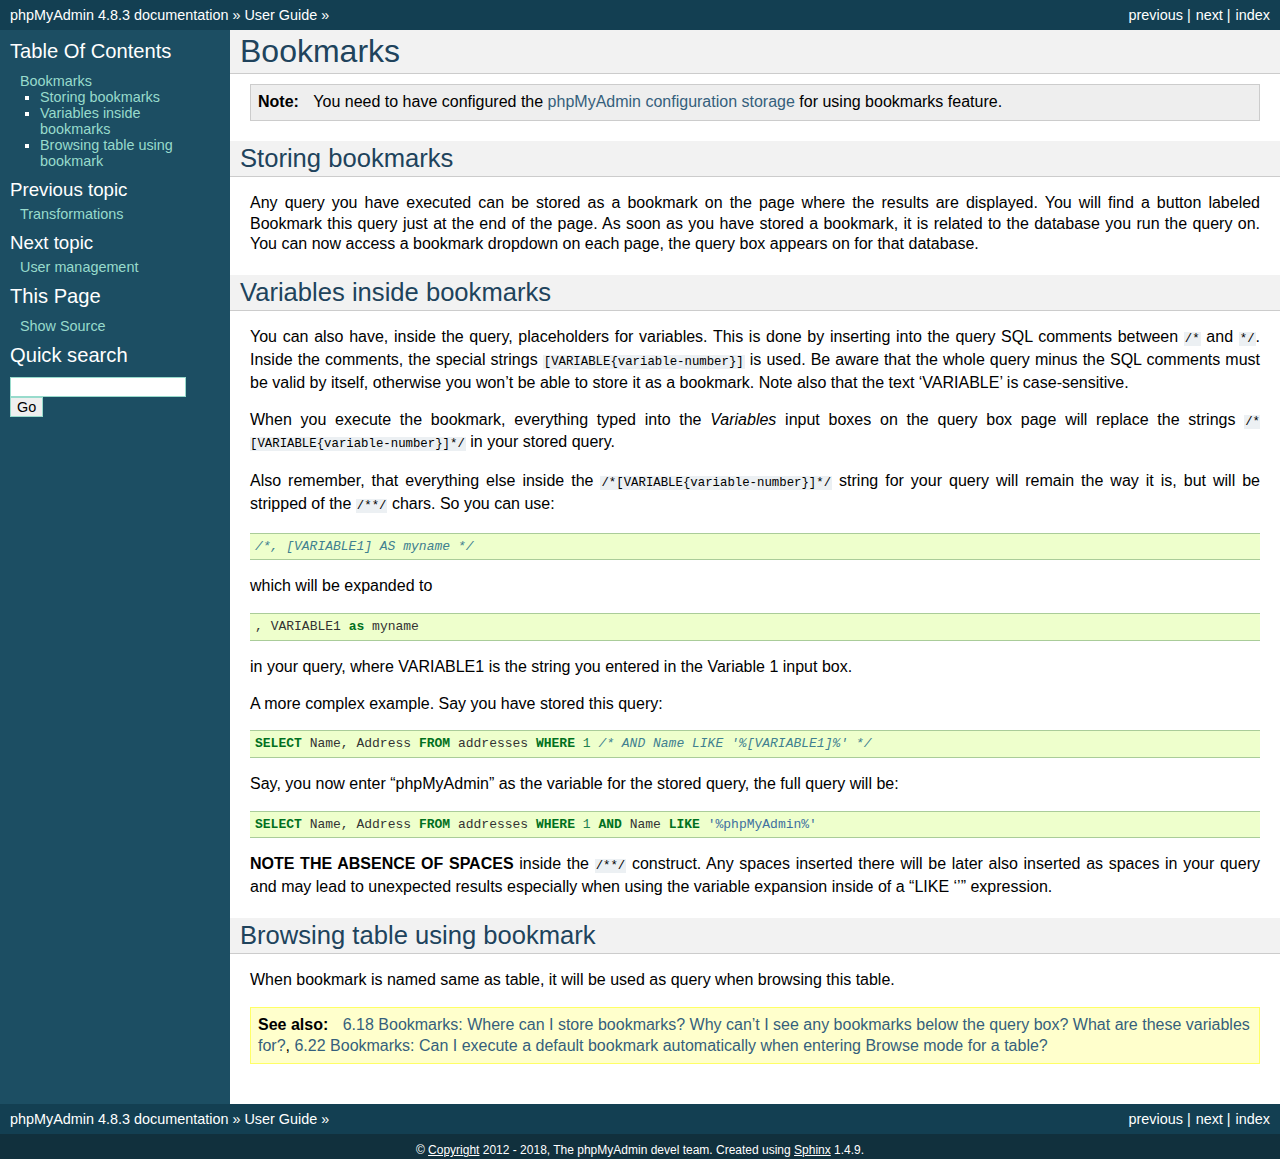
<file: phpMyAdmin/doc/html/bookmarks.html>
<!DOCTYPE html PUBLIC "-//W3C//DTD XHTML 1.0 Transitional//EN"
  "http://www.w3.org/TR/xhtml1/DTD/xhtml1-transitional.dtd">


<html xmlns="http://www.w3.org/1999/xhtml">
  <head>
    <meta http-equiv="Content-Type" content="text/html; charset=utf-8" />
    
    <title>Bookmarks &#8212; phpMyAdmin 4.8.3 documentation</title>
    
    <link rel="stylesheet" href="_static/classic.css" type="text/css" />
    <link rel="stylesheet" href="_static/pygments.css" type="text/css" />
    
    <script type="text/javascript">
      var DOCUMENTATION_OPTIONS = {
        URL_ROOT:    './',
        VERSION:     '4.8.3',
        COLLAPSE_INDEX: false,
        FILE_SUFFIX: '.html',
        HAS_SOURCE:  true
      };
    </script>
    <script type="text/javascript" src="_static/jquery.js"></script>
    <script type="text/javascript" src="_static/underscore.js"></script>
    <script type="text/javascript" src="_static/doctools.js"></script>
    <link rel="index" title="Index" href="genindex.html" />
    <link rel="search" title="Search" href="search.html" />
    <link rel="copyright" title="Copyright" href="copyright.html" />
    <link rel="top" title="phpMyAdmin 4.8.3 documentation" href="index.html" />
    <link rel="up" title="User Guide" href="user.html" />
    <link rel="next" title="User management" href="privileges.html" />
    <link rel="prev" title="Transformations" href="transformations.html" /> 
  </head>
  <body role="document">
    <div class="related" role="navigation" aria-label="related navigation">
      <h3>Navigation</h3>
      <ul>
        <li class="right" style="margin-right: 10px">
          <a href="genindex.html" title="General Index"
             accesskey="I">index</a></li>
        <li class="right" >
          <a href="privileges.html" title="User management"
             accesskey="N">next</a> |</li>
        <li class="right" >
          <a href="transformations.html" title="Transformations"
             accesskey="P">previous</a> |</li>
        <li class="nav-item nav-item-0"><a href="index.html">phpMyAdmin 4.8.3 documentation</a> &#187;</li>
          <li class="nav-item nav-item-1"><a href="user.html" accesskey="U">User Guide</a> &#187;</li> 
      </ul>
    </div>  

    <div class="document">
      <div class="documentwrapper">
        <div class="bodywrapper">
          <div class="body" role="main">
            
  <div class="section" id="bookmarks">
<span id="id1"></span><h1>Bookmarks<a class="headerlink" href="#bookmarks" title="Permalink to this headline">¶</a></h1>
<div class="admonition note">
<p class="first admonition-title">Note</p>
<p class="last">You need to have configured the <a class="reference internal" href="setup.html#linked-tables"><span class="std std-ref">phpMyAdmin configuration storage</span></a> for using bookmarks
feature.</p>
</div>
<div class="section" id="storing-bookmarks">
<h2>Storing bookmarks<a class="headerlink" href="#storing-bookmarks" title="Permalink to this headline">¶</a></h2>
<p>Any query you have executed can be stored as a bookmark on the page
where the results are displayed. You will find a button labeled
<span class="guilabel">Bookmark this query</span> just at the end of the page. As soon as you have
stored a bookmark, it is related to the database you run the query on.
You can now access a bookmark dropdown on each page, the query box
appears on for that database.</p>
</div>
<div class="section" id="variables-inside-bookmarks">
<h2>Variables inside bookmarks<a class="headerlink" href="#variables-inside-bookmarks" title="Permalink to this headline">¶</a></h2>
<p>You can also have, inside the query, placeholders for variables.
This is done by inserting into the query SQL comments between <code class="docutils literal"><span class="pre">/*</span></code> and
<code class="docutils literal"><span class="pre">*/</span></code>. Inside the comments, the special strings <code class="docutils literal"><span class="pre">[VARIABLE{variable-number}]</span></code> is used.
Be aware that the whole query minus the SQL comments must be
valid by itself, otherwise you won&#8217;t be able to store it as a bookmark.
Note also that the text &#8216;VARIABLE&#8217; is case-sensitive.</p>
<p>When you execute the bookmark, everything typed into the <em>Variables</em>
input boxes on the query box page will replace the strings <code class="docutils literal"><span class="pre">/*[VARIABLE{variable-number}]*/</span></code> in
your stored query.</p>
<p>Also remember, that everything else inside the <code class="docutils literal"><span class="pre">/*[VARIABLE{variable-number}]*/</span></code> string for
your query will remain the way it is, but will be stripped of the <code class="docutils literal"><span class="pre">/**/</span></code>
chars. So you can use:</p>
<div class="highlight-mysql"><div class="highlight"><pre><span></span><span class="cm">/*, [VARIABLE1] AS myname */</span>
</pre></div>
</div>
<p>which will be expanded to</p>
<div class="highlight-mysql"><div class="highlight"><pre><span></span><span class="p">,</span> <span class="n">VARIABLE1</span> <span class="k">as</span> <span class="n">myname</span>
</pre></div>
</div>
<p>in your query, where VARIABLE1 is the string you entered in the Variable 1 input box.</p>
<p>A more complex example. Say you have stored
this query:</p>
<div class="highlight-mysql"><div class="highlight"><pre><span></span><span class="k">SELECT</span> <span class="n">Name</span><span class="p">,</span> <span class="n">Address</span> <span class="k">FROM</span> <span class="n">addresses</span> <span class="k">WHERE</span> <span class="mi">1</span> <span class="cm">/* AND Name LIKE &#39;%[VARIABLE1]%&#39; */</span>
</pre></div>
</div>
<p>Say, you now enter &#8220;phpMyAdmin&#8221; as the variable for the stored query, the full
query will be:</p>
<div class="highlight-mysql"><div class="highlight"><pre><span></span><span class="k">SELECT</span> <span class="n">Name</span><span class="p">,</span> <span class="n">Address</span> <span class="k">FROM</span> <span class="n">addresses</span> <span class="k">WHERE</span> <span class="mi">1</span> <span class="k">AND</span> <span class="n">Name</span> <span class="k">LIKE</span> <span class="s1">&#39;%phpMyAdmin%&#39;</span>
</pre></div>
</div>
<p><strong>NOTE THE ABSENCE OF SPACES</strong> inside the <code class="docutils literal"><span class="pre">/**/</span></code> construct. Any spaces
inserted there will be later also inserted as spaces in your query and may lead
to unexpected results especially when using the variable expansion inside of a
&#8220;LIKE &#8216;&#8217;&#8221; expression.</p>
</div>
<div class="section" id="browsing-table-using-bookmark">
<h2>Browsing table using bookmark<a class="headerlink" href="#browsing-table-using-bookmark" title="Permalink to this headline">¶</a></h2>
<p>When bookmark is named same as table, it will be used as query when browsing
this table.</p>
<div class="admonition seealso">
<p class="first admonition-title">See also</p>
<p class="last"><a class="reference internal" href="faq.html#faqbookmark"><span class="std std-ref">6.18 Bookmarks: Where can I store bookmarks? Why can&#8217;t I see any bookmarks below the query box? What are these variables for?</span></a>,
<a class="reference internal" href="faq.html#faq6-22"><span class="std std-ref">6.22 Bookmarks: Can I execute a default bookmark automatically when entering Browse mode for a table?</span></a></p>
</div>
</div>
</div>


          </div>
        </div>
      </div>
      <div class="sphinxsidebar" role="navigation" aria-label="main navigation">
        <div class="sphinxsidebarwrapper">
  <h3><a href="index.html">Table Of Contents</a></h3>
  <ul>
<li><a class="reference internal" href="#">Bookmarks</a><ul>
<li><a class="reference internal" href="#storing-bookmarks">Storing bookmarks</a></li>
<li><a class="reference internal" href="#variables-inside-bookmarks">Variables inside bookmarks</a></li>
<li><a class="reference internal" href="#browsing-table-using-bookmark">Browsing table using bookmark</a></li>
</ul>
</li>
</ul>

  <h4>Previous topic</h4>
  <p class="topless"><a href="transformations.html"
                        title="previous chapter">Transformations</a></p>
  <h4>Next topic</h4>
  <p class="topless"><a href="privileges.html"
                        title="next chapter">User management</a></p>
  <div role="note" aria-label="source link">
    <h3>This Page</h3>
    <ul class="this-page-menu">
      <li><a href="_sources/bookmarks.txt"
            rel="nofollow">Show Source</a></li>
    </ul>
   </div>
<div id="searchbox" style="display: none" role="search">
  <h3>Quick search</h3>
    <form class="search" action="search.html" method="get">
      <div><input type="text" name="q" /></div>
      <div><input type="submit" value="Go" /></div>
      <input type="hidden" name="check_keywords" value="yes" />
      <input type="hidden" name="area" value="default" />
    </form>
</div>
<script type="text/javascript">$('#searchbox').show(0);</script>
        </div>
      </div>
      <div class="clearer"></div>
    </div>
    <div class="related" role="navigation" aria-label="related navigation">
      <h3>Navigation</h3>
      <ul>
        <li class="right" style="margin-right: 10px">
          <a href="genindex.html" title="General Index"
             >index</a></li>
        <li class="right" >
          <a href="privileges.html" title="User management"
             >next</a> |</li>
        <li class="right" >
          <a href="transformations.html" title="Transformations"
             >previous</a> |</li>
        <li class="nav-item nav-item-0"><a href="index.html">phpMyAdmin 4.8.3 documentation</a> &#187;</li>
          <li class="nav-item nav-item-1"><a href="user.html" >User Guide</a> &#187;</li> 
      </ul>
    </div>
    <div class="footer" role="contentinfo">
        &#169; <a href="copyright.html">Copyright</a> 2012 - 2018, The phpMyAdmin devel team.
      Created using <a href="http://sphinx-doc.org/">Sphinx</a> 1.4.9.
    </div>
  </body>
</html>
</file>
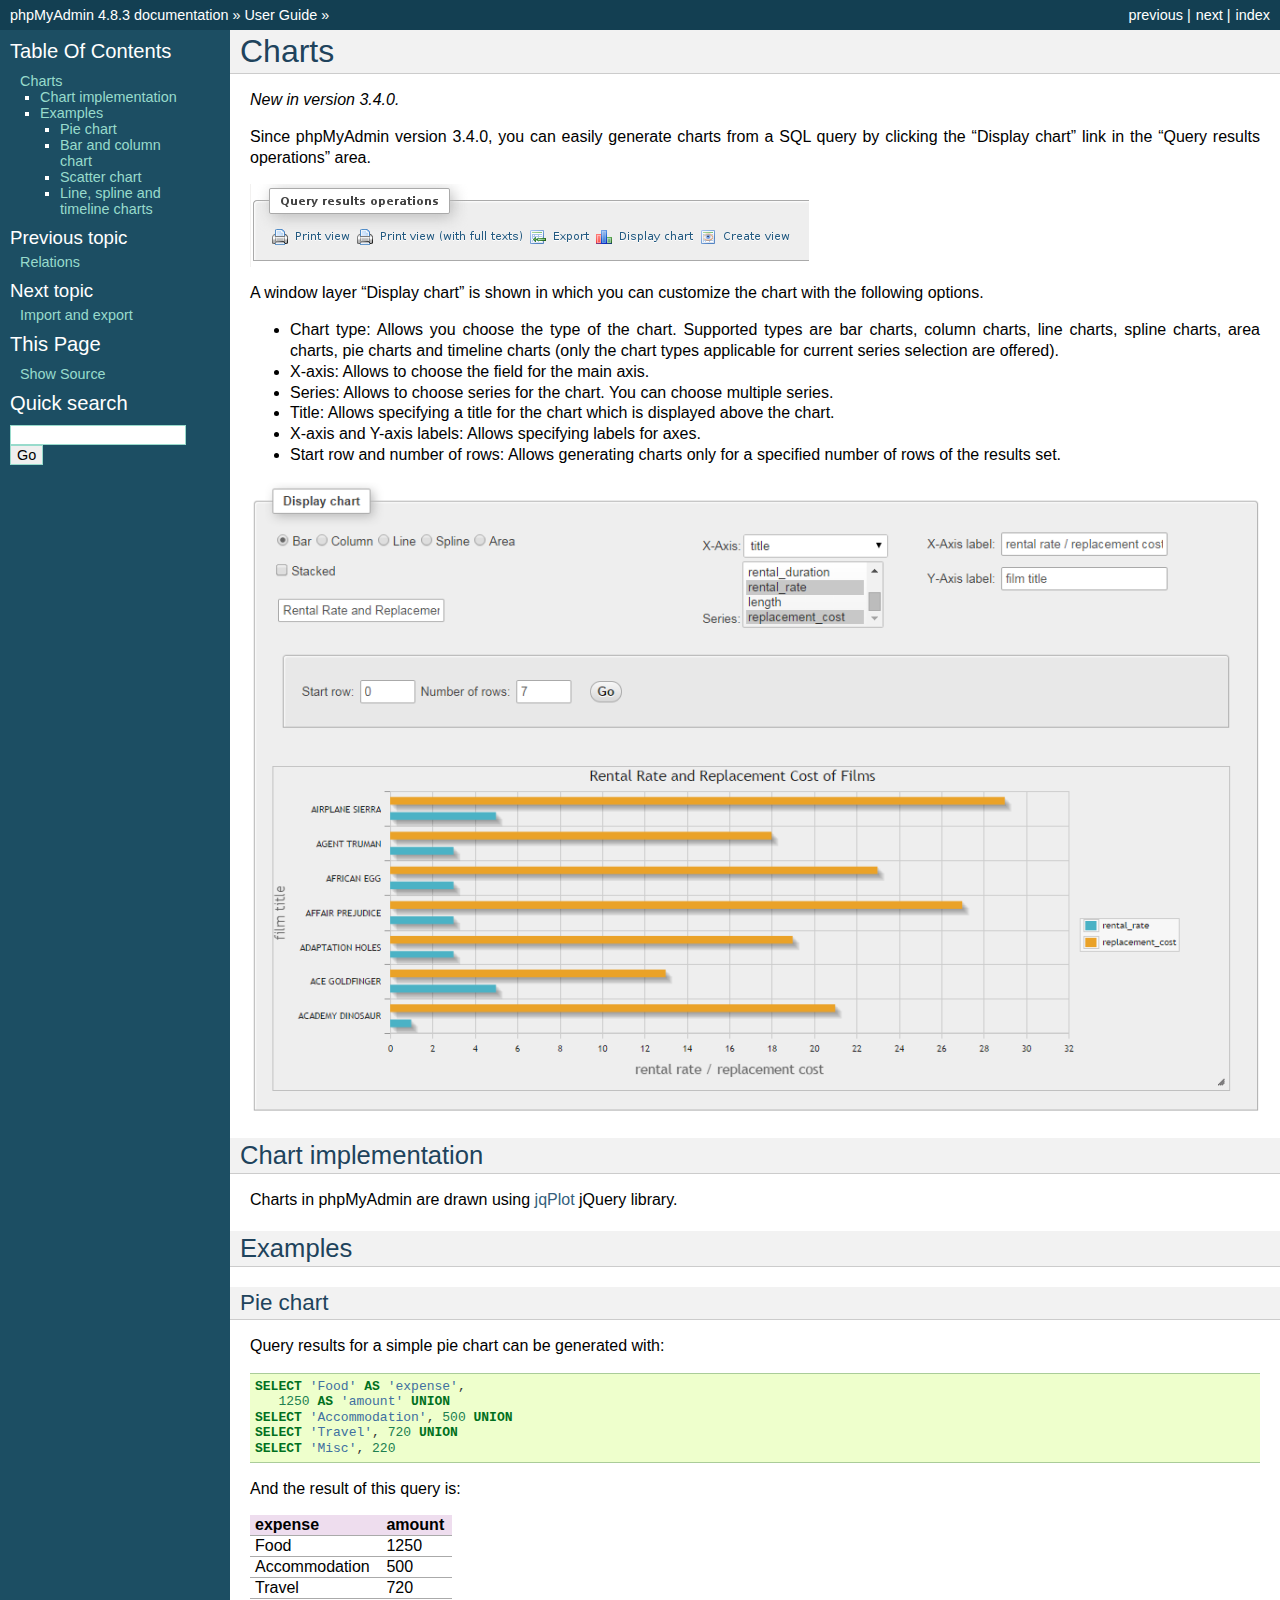
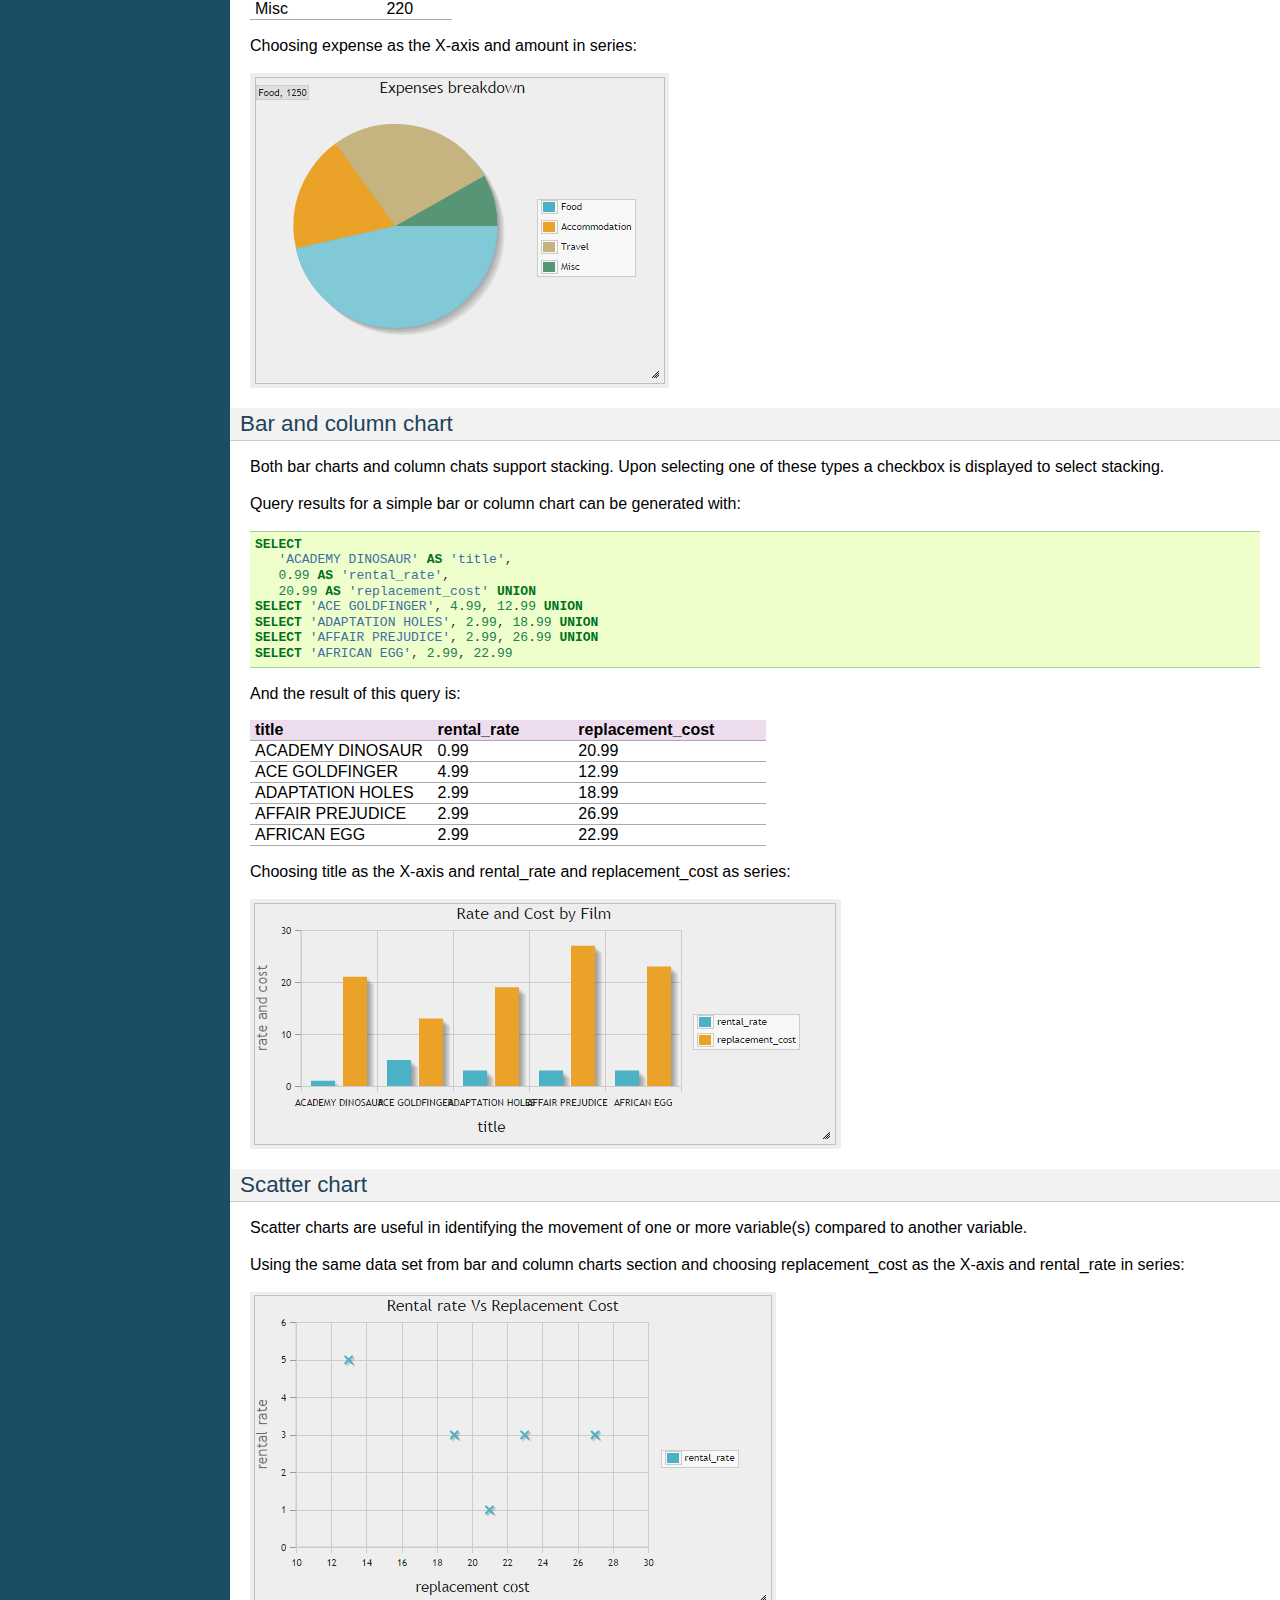
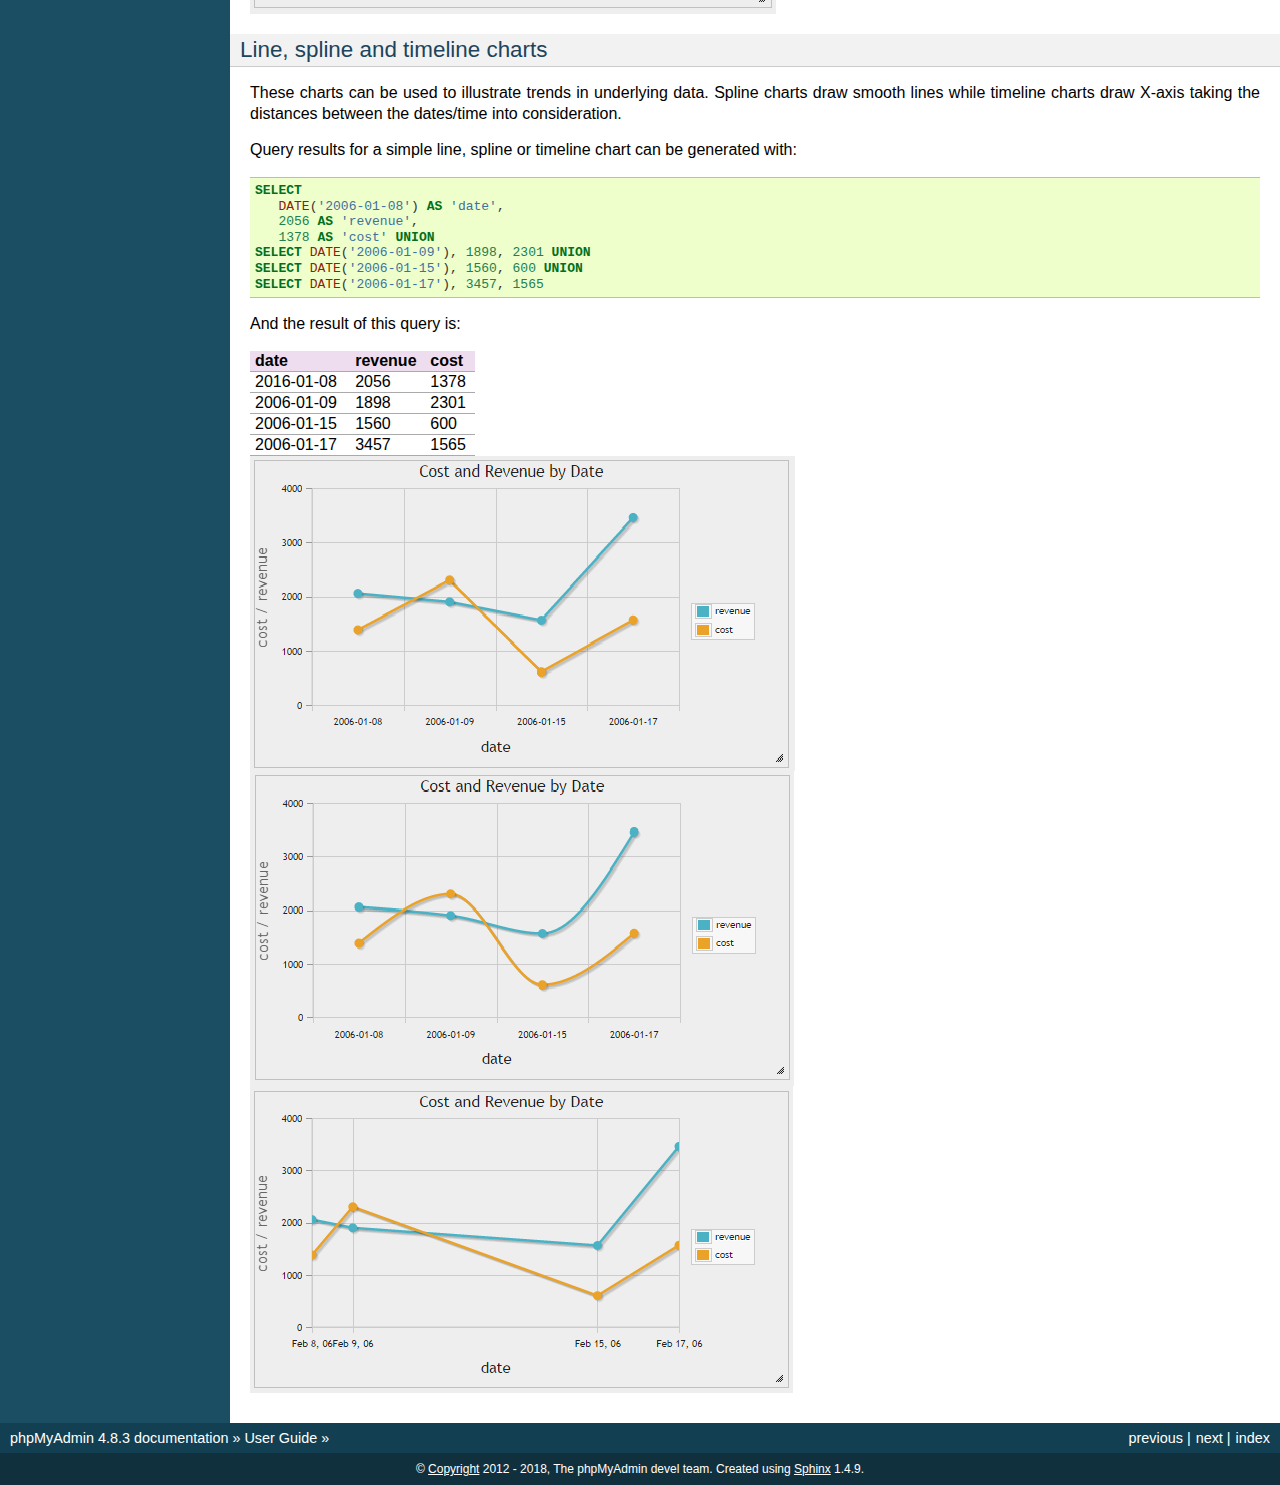
<file: phpMyAdmin/doc/html/charts.html>
<!DOCTYPE html PUBLIC "-//W3C//DTD XHTML 1.0 Transitional//EN"
  "http://www.w3.org/TR/xhtml1/DTD/xhtml1-transitional.dtd">


<html xmlns="http://www.w3.org/1999/xhtml">
  <head>
    <meta http-equiv="Content-Type" content="text/html; charset=utf-8" />
    
    <title>Charts &#8212; phpMyAdmin 4.8.3 documentation</title>
    
    <link rel="stylesheet" href="_static/classic.css" type="text/css" />
    <link rel="stylesheet" href="_static/pygments.css" type="text/css" />
    
    <script type="text/javascript">
      var DOCUMENTATION_OPTIONS = {
        URL_ROOT:    './',
        VERSION:     '4.8.3',
        COLLAPSE_INDEX: false,
        FILE_SUFFIX: '.html',
        HAS_SOURCE:  true
      };
    </script>
    <script type="text/javascript" src="_static/jquery.js"></script>
    <script type="text/javascript" src="_static/underscore.js"></script>
    <script type="text/javascript" src="_static/doctools.js"></script>
    <link rel="index" title="Index" href="genindex.html" />
    <link rel="search" title="Search" href="search.html" />
    <link rel="copyright" title="Copyright" href="copyright.html" />
    <link rel="top" title="phpMyAdmin 4.8.3 documentation" href="index.html" />
    <link rel="up" title="User Guide" href="user.html" />
    <link rel="next" title="Import and export" href="import_export.html" />
    <link rel="prev" title="Relations" href="relations.html" /> 
  </head>
  <body role="document">
    <div class="related" role="navigation" aria-label="related navigation">
      <h3>Navigation</h3>
      <ul>
        <li class="right" style="margin-right: 10px">
          <a href="genindex.html" title="General Index"
             accesskey="I">index</a></li>
        <li class="right" >
          <a href="import_export.html" title="Import and export"
             accesskey="N">next</a> |</li>
        <li class="right" >
          <a href="relations.html" title="Relations"
             accesskey="P">previous</a> |</li>
        <li class="nav-item nav-item-0"><a href="index.html">phpMyAdmin 4.8.3 documentation</a> &#187;</li>
          <li class="nav-item nav-item-1"><a href="user.html" accesskey="U">User Guide</a> &#187;</li> 
      </ul>
    </div>  

    <div class="document">
      <div class="documentwrapper">
        <div class="bodywrapper">
          <div class="body" role="main">
            
  <div class="section" id="charts">
<span id="id1"></span><h1>Charts<a class="headerlink" href="#charts" title="Permalink to this headline">¶</a></h1>
<div class="versionadded">
<p><span class="versionmodified">New in version 3.4.0.</span></p>
</div>
<p>Since phpMyAdmin version 3.4.0, you can easily generate charts from a SQL query
by clicking the &#8220;Display chart&#8221; link in the &#8220;Query results operations&#8221; area.</p>
<img alt="_images/query_result_operations.png" src="_images/query_result_operations.png" />
<p>A window layer &#8220;Display chart&#8221; is shown in which you can customize the chart with the following options.</p>
<ul class="simple">
<li>Chart type: Allows you choose the type of the chart. Supported types are bar charts, column charts, line charts, spline charts, area charts, pie charts and timeline charts (only the chart types applicable for current series selection are offered).</li>
<li>X-axis: Allows to choose the field for the main axis.</li>
<li>Series: Allows to choose series for the chart. You can choose multiple series.</li>
<li>Title: Allows specifying a title for the chart which is displayed above the chart.</li>
<li>X-axis and Y-axis labels: Allows specifying labels for axes.</li>
<li>Start row and number of rows: Allows generating charts only for a specified number of rows of the results set.</li>
</ul>
<img alt="_images/chart.png" src="_images/chart.png" />
<div class="section" id="chart-implementation">
<h2>Chart implementation<a class="headerlink" href="#chart-implementation" title="Permalink to this headline">¶</a></h2>
<p>Charts in phpMyAdmin are drawn using <a class="reference external" href="http://www.jqplot.com/">jqPlot</a> jQuery library.</p>
</div>
<div class="section" id="examples">
<h2>Examples<a class="headerlink" href="#examples" title="Permalink to this headline">¶</a></h2>
<div class="section" id="pie-chart">
<h3>Pie chart<a class="headerlink" href="#pie-chart" title="Permalink to this headline">¶</a></h3>
<p>Query results for a simple pie chart can be generated with:</p>
<div class="highlight-mysql"><div class="highlight"><pre><span></span><span class="k">SELECT</span> <span class="s1">&#39;Food&#39;</span> <span class="k">AS</span> <span class="s1">&#39;expense&#39;</span><span class="p">,</span>
   <span class="mi">1250</span> <span class="k">AS</span> <span class="s1">&#39;amount&#39;</span> <span class="k">UNION</span>
<span class="k">SELECT</span> <span class="s1">&#39;Accommodation&#39;</span><span class="p">,</span> <span class="mi">500</span> <span class="k">UNION</span>
<span class="k">SELECT</span> <span class="s1">&#39;Travel&#39;</span><span class="p">,</span> <span class="mi">720</span> <span class="k">UNION</span>
<span class="k">SELECT</span> <span class="s1">&#39;Misc&#39;</span><span class="p">,</span> <span class="mi">220</span>
</pre></div>
</div>
<p>And the result of this query is:</p>
<table border="1" class="docutils">
<colgroup>
<col width="65%" />
<col width="35%" />
</colgroup>
<thead valign="bottom">
<tr class="row-odd"><th class="head">expense</th>
<th class="head">amount</th>
</tr>
</thead>
<tbody valign="top">
<tr class="row-even"><td>Food</td>
<td>1250</td>
</tr>
<tr class="row-odd"><td>Accommodation</td>
<td>500</td>
</tr>
<tr class="row-even"><td>Travel</td>
<td>720</td>
</tr>
<tr class="row-odd"><td>Misc</td>
<td>220</td>
</tr>
</tbody>
</table>
<p>Choosing expense as the X-axis and amount in series:</p>
<img alt="_images/pie_chart.png" src="_images/pie_chart.png" />
</div>
<div class="section" id="bar-and-column-chart">
<h3>Bar and column chart<a class="headerlink" href="#bar-and-column-chart" title="Permalink to this headline">¶</a></h3>
<p>Both bar charts and column chats support stacking. Upon selecting one of these types a checkbox is displayed to select stacking.</p>
<p>Query results for a simple bar or column chart can be generated with:</p>
<div class="highlight-mysql"><div class="highlight"><pre><span></span><span class="k">SELECT</span>
   <span class="s1">&#39;ACADEMY DINOSAUR&#39;</span> <span class="k">AS</span> <span class="s1">&#39;title&#39;</span><span class="p">,</span>
   <span class="mi">0</span><span class="p">.</span><span class="mi">99</span> <span class="k">AS</span> <span class="s1">&#39;rental_rate&#39;</span><span class="p">,</span>
   <span class="mi">20</span><span class="p">.</span><span class="mi">99</span> <span class="k">AS</span> <span class="s1">&#39;replacement_cost&#39;</span> <span class="k">UNION</span>
<span class="k">SELECT</span> <span class="s1">&#39;ACE GOLDFINGER&#39;</span><span class="p">,</span> <span class="mi">4</span><span class="p">.</span><span class="mi">99</span><span class="p">,</span> <span class="mi">12</span><span class="p">.</span><span class="mi">99</span> <span class="k">UNION</span>
<span class="k">SELECT</span> <span class="s1">&#39;ADAPTATION HOLES&#39;</span><span class="p">,</span> <span class="mi">2</span><span class="p">.</span><span class="mi">99</span><span class="p">,</span> <span class="mi">18</span><span class="p">.</span><span class="mi">99</span> <span class="k">UNION</span>
<span class="k">SELECT</span> <span class="s1">&#39;AFFAIR PREJUDICE&#39;</span><span class="p">,</span> <span class="mi">2</span><span class="p">.</span><span class="mi">99</span><span class="p">,</span> <span class="mi">26</span><span class="p">.</span><span class="mi">99</span> <span class="k">UNION</span>
<span class="k">SELECT</span> <span class="s1">&#39;AFRICAN EGG&#39;</span><span class="p">,</span> <span class="mi">2</span><span class="p">.</span><span class="mi">99</span><span class="p">,</span> <span class="mi">22</span><span class="p">.</span><span class="mi">99</span>
</pre></div>
</div>
<p>And the result of this query is:</p>
<table border="1" class="docutils">
<colgroup>
<col width="35%" />
<col width="27%" />
<col width="37%" />
</colgroup>
<thead valign="bottom">
<tr class="row-odd"><th class="head">title</th>
<th class="head">rental_rate</th>
<th class="head">replacement_cost</th>
</tr>
</thead>
<tbody valign="top">
<tr class="row-even"><td>ACADEMY DINOSAUR</td>
<td>0.99</td>
<td>20.99</td>
</tr>
<tr class="row-odd"><td>ACE GOLDFINGER</td>
<td>4.99</td>
<td>12.99</td>
</tr>
<tr class="row-even"><td>ADAPTATION HOLES</td>
<td>2.99</td>
<td>18.99</td>
</tr>
<tr class="row-odd"><td>AFFAIR PREJUDICE</td>
<td>2.99</td>
<td>26.99</td>
</tr>
<tr class="row-even"><td>AFRICAN EGG</td>
<td>2.99</td>
<td>22.99</td>
</tr>
</tbody>
</table>
<p>Choosing title as the X-axis and rental_rate and replacement_cost as series:</p>
<img alt="_images/column_chart.png" src="_images/column_chart.png" />
</div>
<div class="section" id="scatter-chart">
<h3>Scatter chart<a class="headerlink" href="#scatter-chart" title="Permalink to this headline">¶</a></h3>
<p>Scatter charts are useful in identifying the movement of one or more variable(s) compared to another variable.</p>
<p>Using the same data set from bar and column charts section and choosing replacement_cost as the X-axis and rental_rate in series:</p>
<img alt="_images/scatter_chart.png" src="_images/scatter_chart.png" />
</div>
<div class="section" id="line-spline-and-timeline-charts">
<h3>Line, spline and timeline charts<a class="headerlink" href="#line-spline-and-timeline-charts" title="Permalink to this headline">¶</a></h3>
<p>These charts can be used to illustrate trends in underlying data. Spline charts draw smooth lines while timeline charts draw X-axis taking the distances between the dates/time into consideration.</p>
<p>Query results for a simple line, spline or timeline chart can be generated with:</p>
<div class="highlight-mysql"><div class="highlight"><pre><span></span><span class="k">SELECT</span>
   <span class="kt">DATE</span><span class="p">(</span><span class="s1">&#39;2006-01-08&#39;</span><span class="p">)</span> <span class="k">AS</span> <span class="s1">&#39;date&#39;</span><span class="p">,</span>
   <span class="mi">2056</span> <span class="k">AS</span> <span class="s1">&#39;revenue&#39;</span><span class="p">,</span>
   <span class="mi">1378</span> <span class="k">AS</span> <span class="s1">&#39;cost&#39;</span> <span class="k">UNION</span>
<span class="k">SELECT</span> <span class="kt">DATE</span><span class="p">(</span><span class="s1">&#39;2006-01-09&#39;</span><span class="p">),</span> <span class="mi">1898</span><span class="p">,</span> <span class="mi">2301</span> <span class="k">UNION</span>
<span class="k">SELECT</span> <span class="kt">DATE</span><span class="p">(</span><span class="s1">&#39;2006-01-15&#39;</span><span class="p">),</span> <span class="mi">1560</span><span class="p">,</span> <span class="mi">600</span> <span class="k">UNION</span>
<span class="k">SELECT</span> <span class="kt">DATE</span><span class="p">(</span><span class="s1">&#39;2006-01-17&#39;</span><span class="p">),</span> <span class="mi">3457</span><span class="p">,</span> <span class="mi">1565</span>
</pre></div>
</div>
<p>And the result of this query is:</p>
<table border="1" class="docutils">
<colgroup>
<col width="44%" />
<col width="33%" />
<col width="22%" />
</colgroup>
<thead valign="bottom">
<tr class="row-odd"><th class="head">date</th>
<th class="head">revenue</th>
<th class="head">cost</th>
</tr>
</thead>
<tbody valign="top">
<tr class="row-even"><td>2016-01-08</td>
<td>2056</td>
<td>1378</td>
</tr>
<tr class="row-odd"><td>2006-01-09</td>
<td>1898</td>
<td>2301</td>
</tr>
<tr class="row-even"><td>2006-01-15</td>
<td>1560</td>
<td>600</td>
</tr>
<tr class="row-odd"><td>2006-01-17</td>
<td>3457</td>
<td>1565</td>
</tr>
</tbody>
</table>
<img alt="_images/line_chart.png" src="_images/line_chart.png" />
<img alt="_images/spline_chart.png" src="_images/spline_chart.png" />
<img alt="_images/timeline_chart.png" src="_images/timeline_chart.png" />
</div>
</div>
</div>


          </div>
        </div>
      </div>
      <div class="sphinxsidebar" role="navigation" aria-label="main navigation">
        <div class="sphinxsidebarwrapper">
  <h3><a href="index.html">Table Of Contents</a></h3>
  <ul>
<li><a class="reference internal" href="#">Charts</a><ul>
<li><a class="reference internal" href="#chart-implementation">Chart implementation</a></li>
<li><a class="reference internal" href="#examples">Examples</a><ul>
<li><a class="reference internal" href="#pie-chart">Pie chart</a></li>
<li><a class="reference internal" href="#bar-and-column-chart">Bar and column chart</a></li>
<li><a class="reference internal" href="#scatter-chart">Scatter chart</a></li>
<li><a class="reference internal" href="#line-spline-and-timeline-charts">Line, spline and timeline charts</a></li>
</ul>
</li>
</ul>
</li>
</ul>

  <h4>Previous topic</h4>
  <p class="topless"><a href="relations.html"
                        title="previous chapter">Relations</a></p>
  <h4>Next topic</h4>
  <p class="topless"><a href="import_export.html"
                        title="next chapter">Import and export</a></p>
  <div role="note" aria-label="source link">
    <h3>This Page</h3>
    <ul class="this-page-menu">
      <li><a href="_sources/charts.txt"
            rel="nofollow">Show Source</a></li>
    </ul>
   </div>
<div id="searchbox" style="display: none" role="search">
  <h3>Quick search</h3>
    <form class="search" action="search.html" method="get">
      <div><input type="text" name="q" /></div>
      <div><input type="submit" value="Go" /></div>
      <input type="hidden" name="check_keywords" value="yes" />
      <input type="hidden" name="area" value="default" />
    </form>
</div>
<script type="text/javascript">$('#searchbox').show(0);</script>
        </div>
      </div>
      <div class="clearer"></div>
    </div>
    <div class="related" role="navigation" aria-label="related navigation">
      <h3>Navigation</h3>
      <ul>
        <li class="right" style="margin-right: 10px">
          <a href="genindex.html" title="General Index"
             >index</a></li>
        <li class="right" >
          <a href="import_export.html" title="Import and export"
             >next</a> |</li>
        <li class="right" >
          <a href="relations.html" title="Relations"
             >previous</a> |</li>
        <li class="nav-item nav-item-0"><a href="index.html">phpMyAdmin 4.8.3 documentation</a> &#187;</li>
          <li class="nav-item nav-item-1"><a href="user.html" >User Guide</a> &#187;</li> 
      </ul>
    </div>
    <div class="footer" role="contentinfo">
        &#169; <a href="copyright.html">Copyright</a> 2012 - 2018, The phpMyAdmin devel team.
      Created using <a href="http://sphinx-doc.org/">Sphinx</a> 1.4.9.
    </div>
  </body>
</html>
</file>
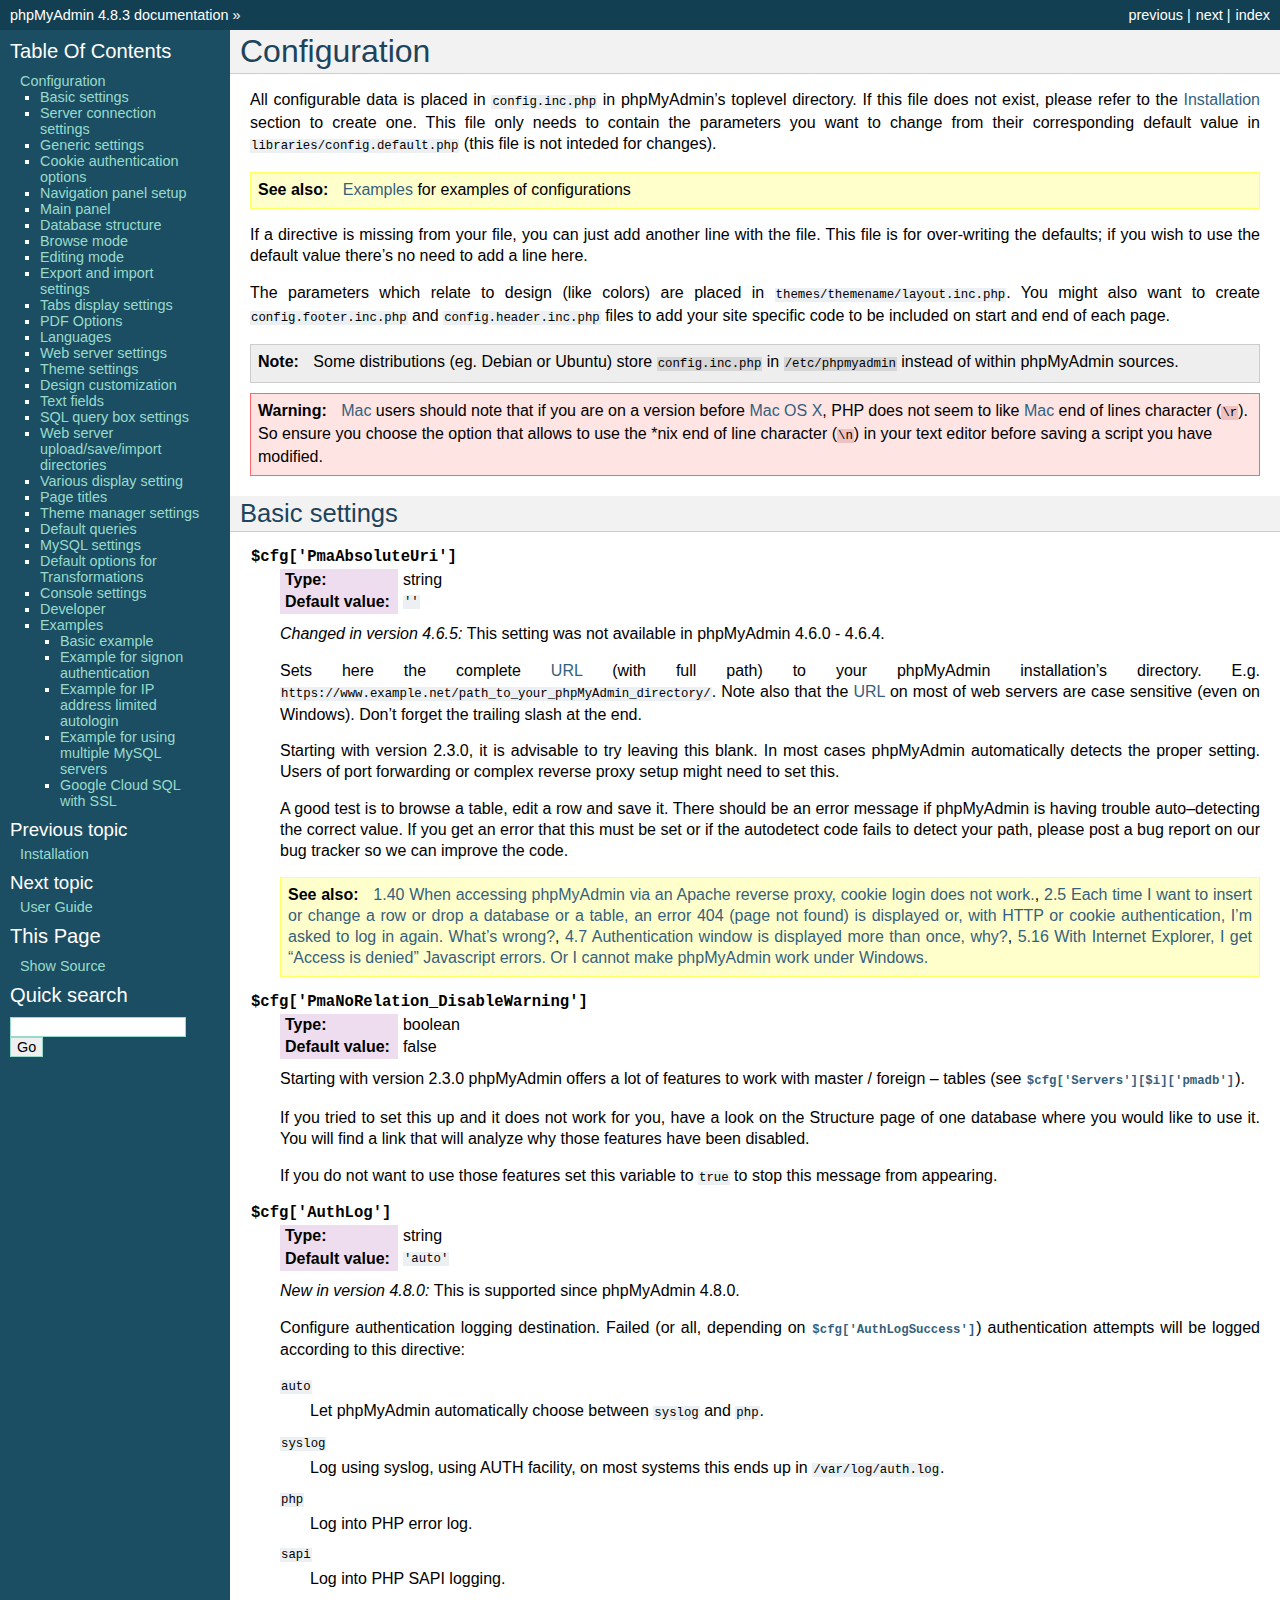
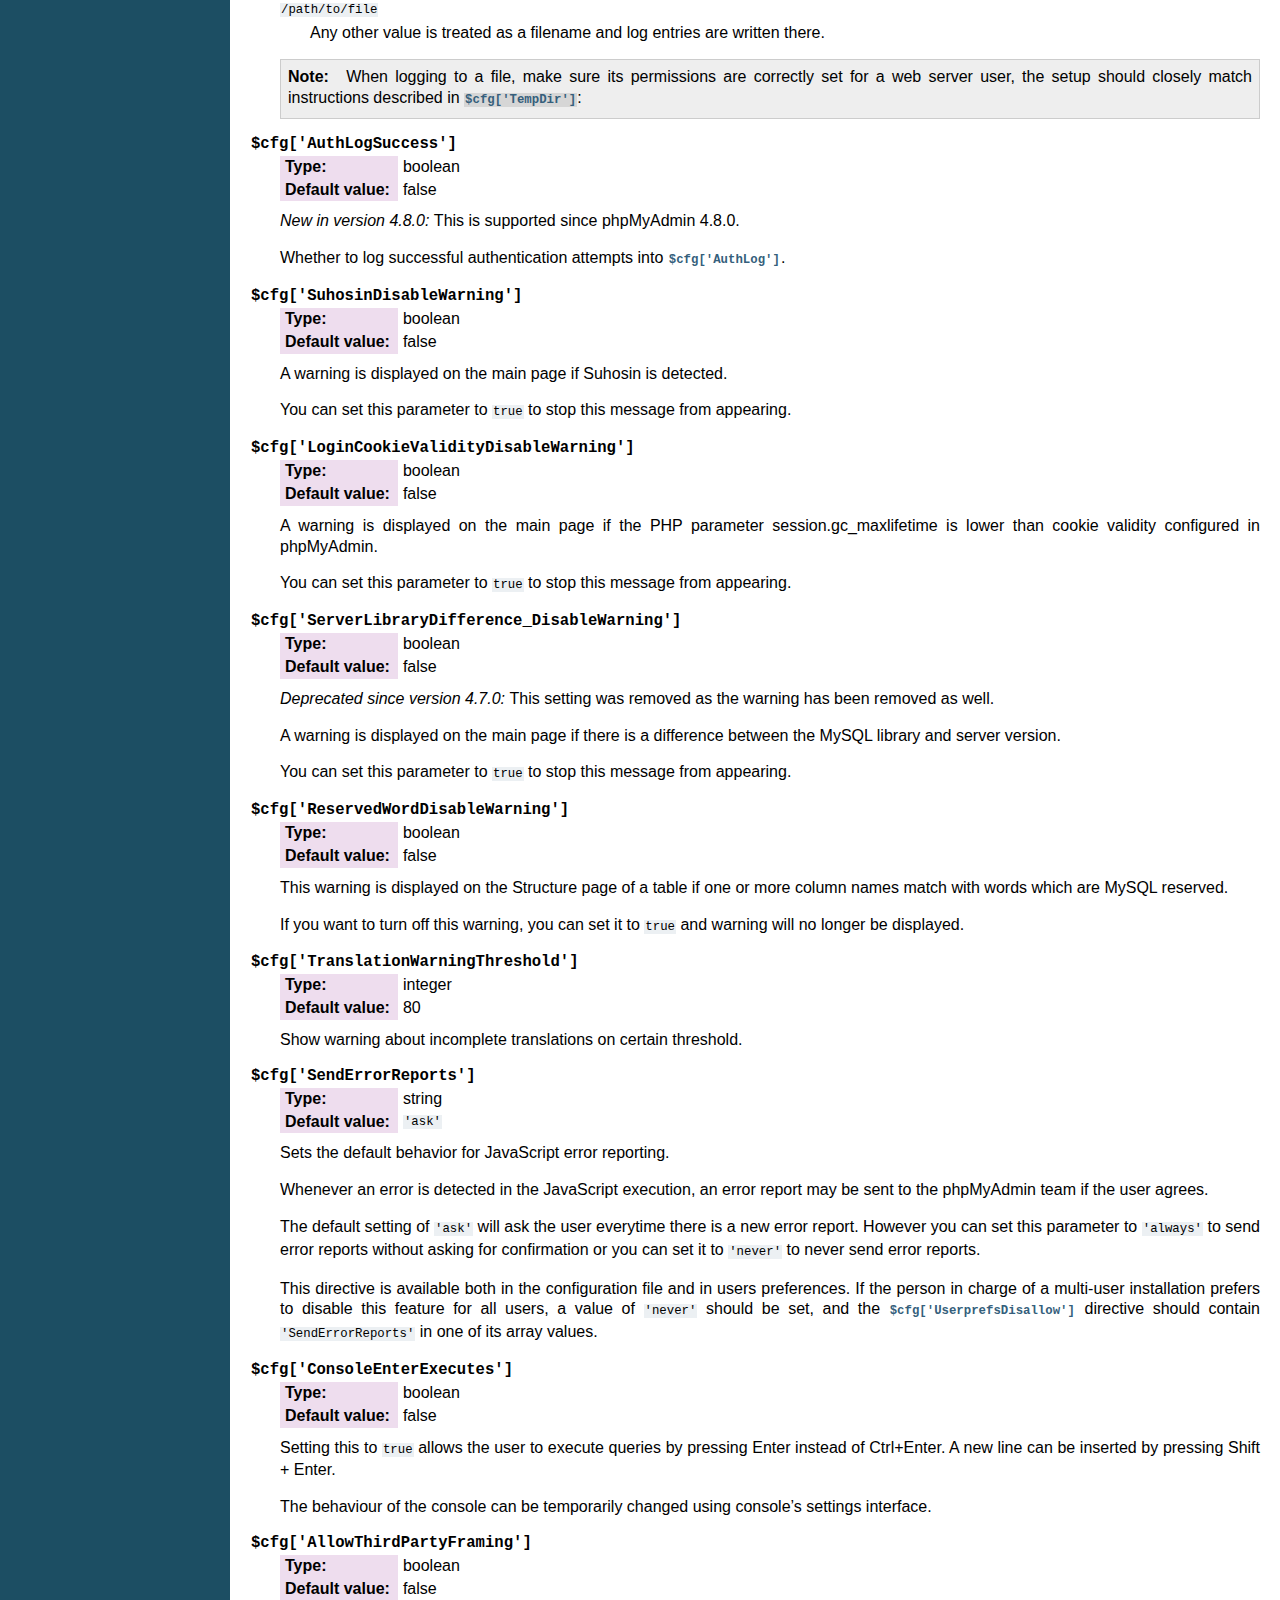
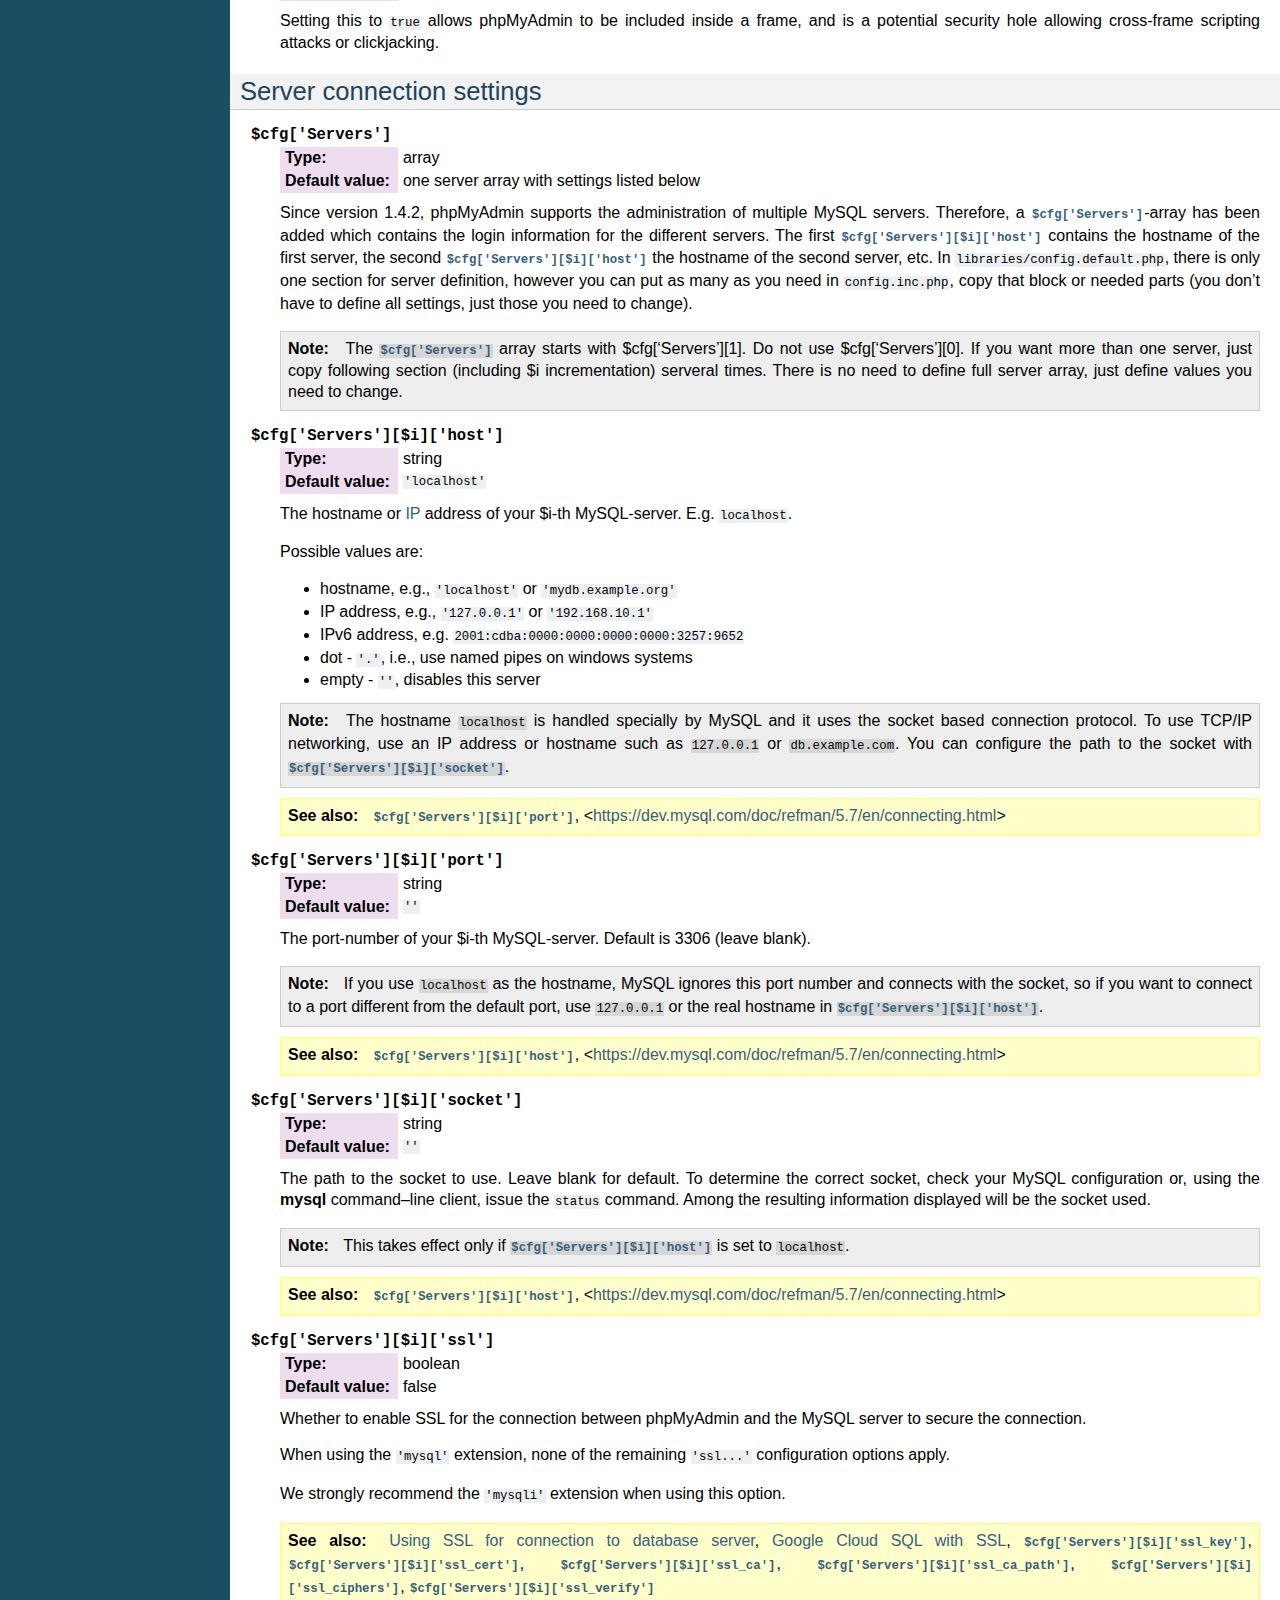
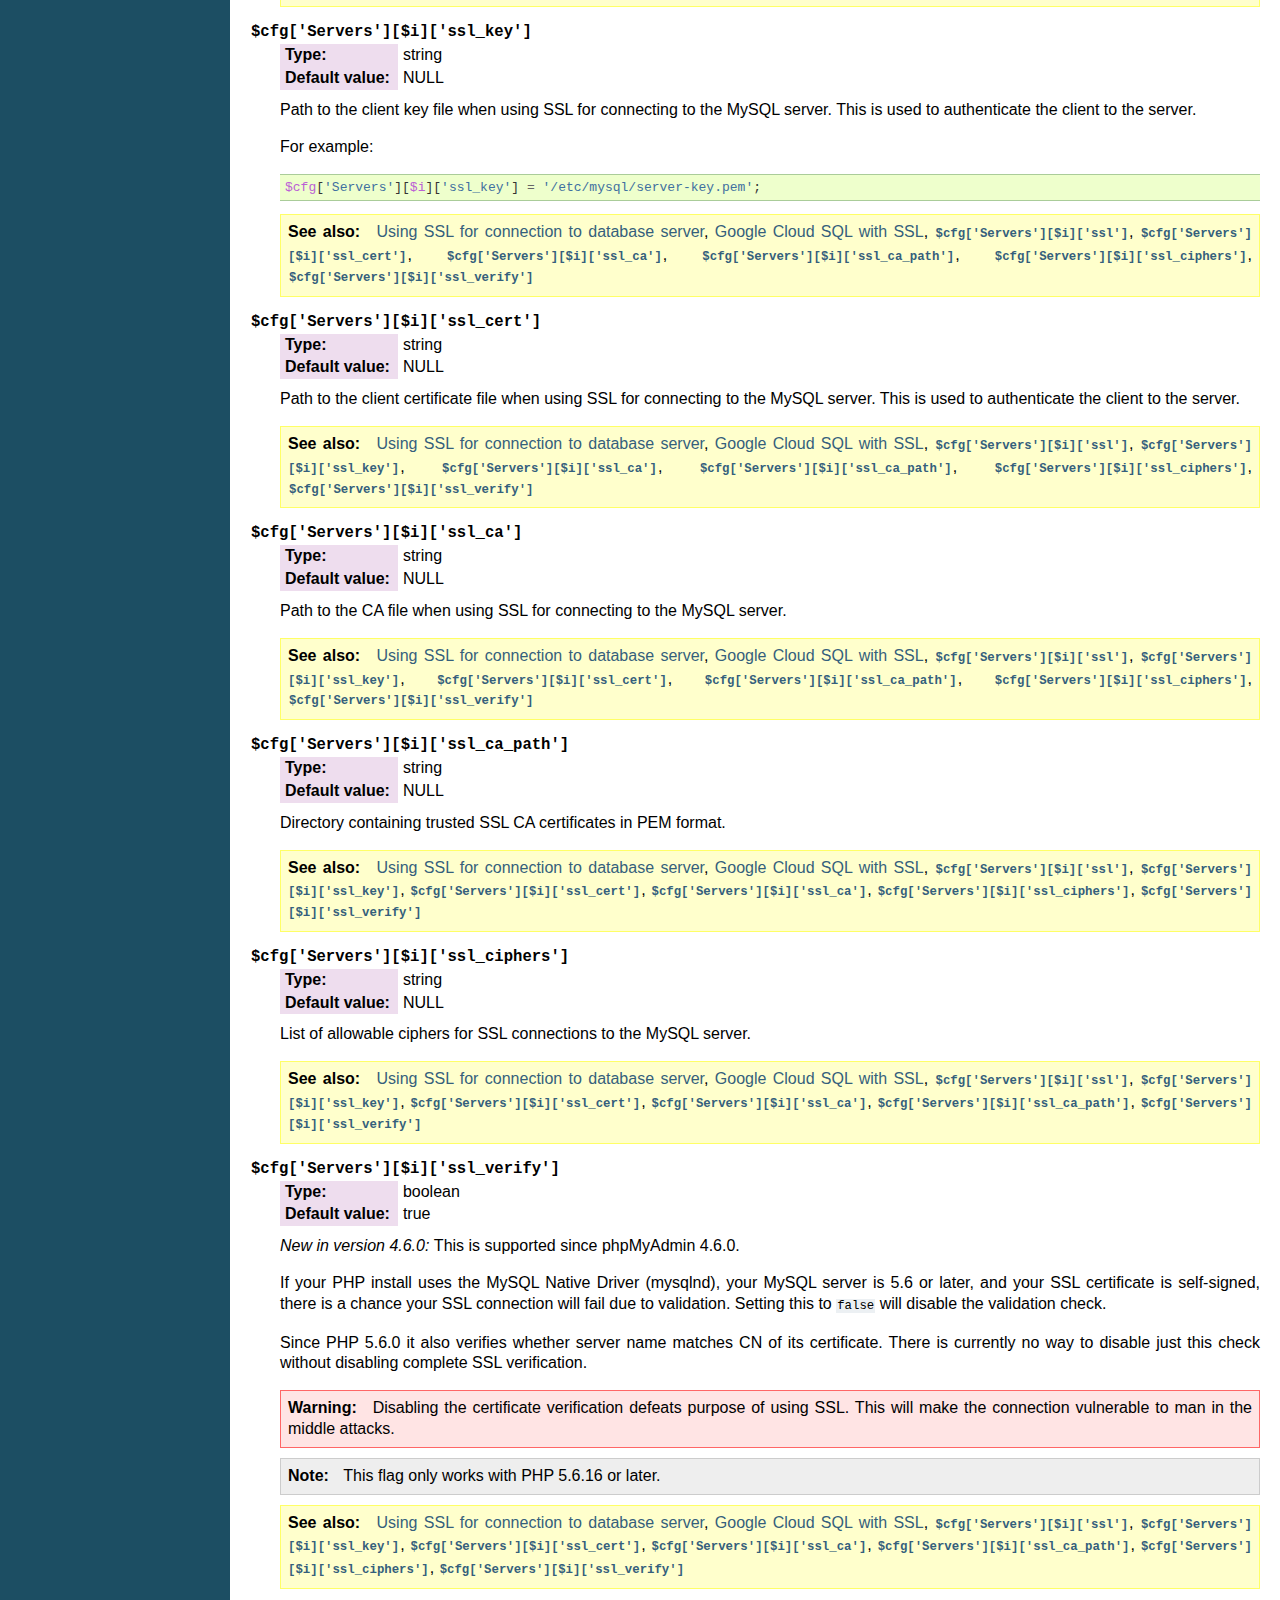
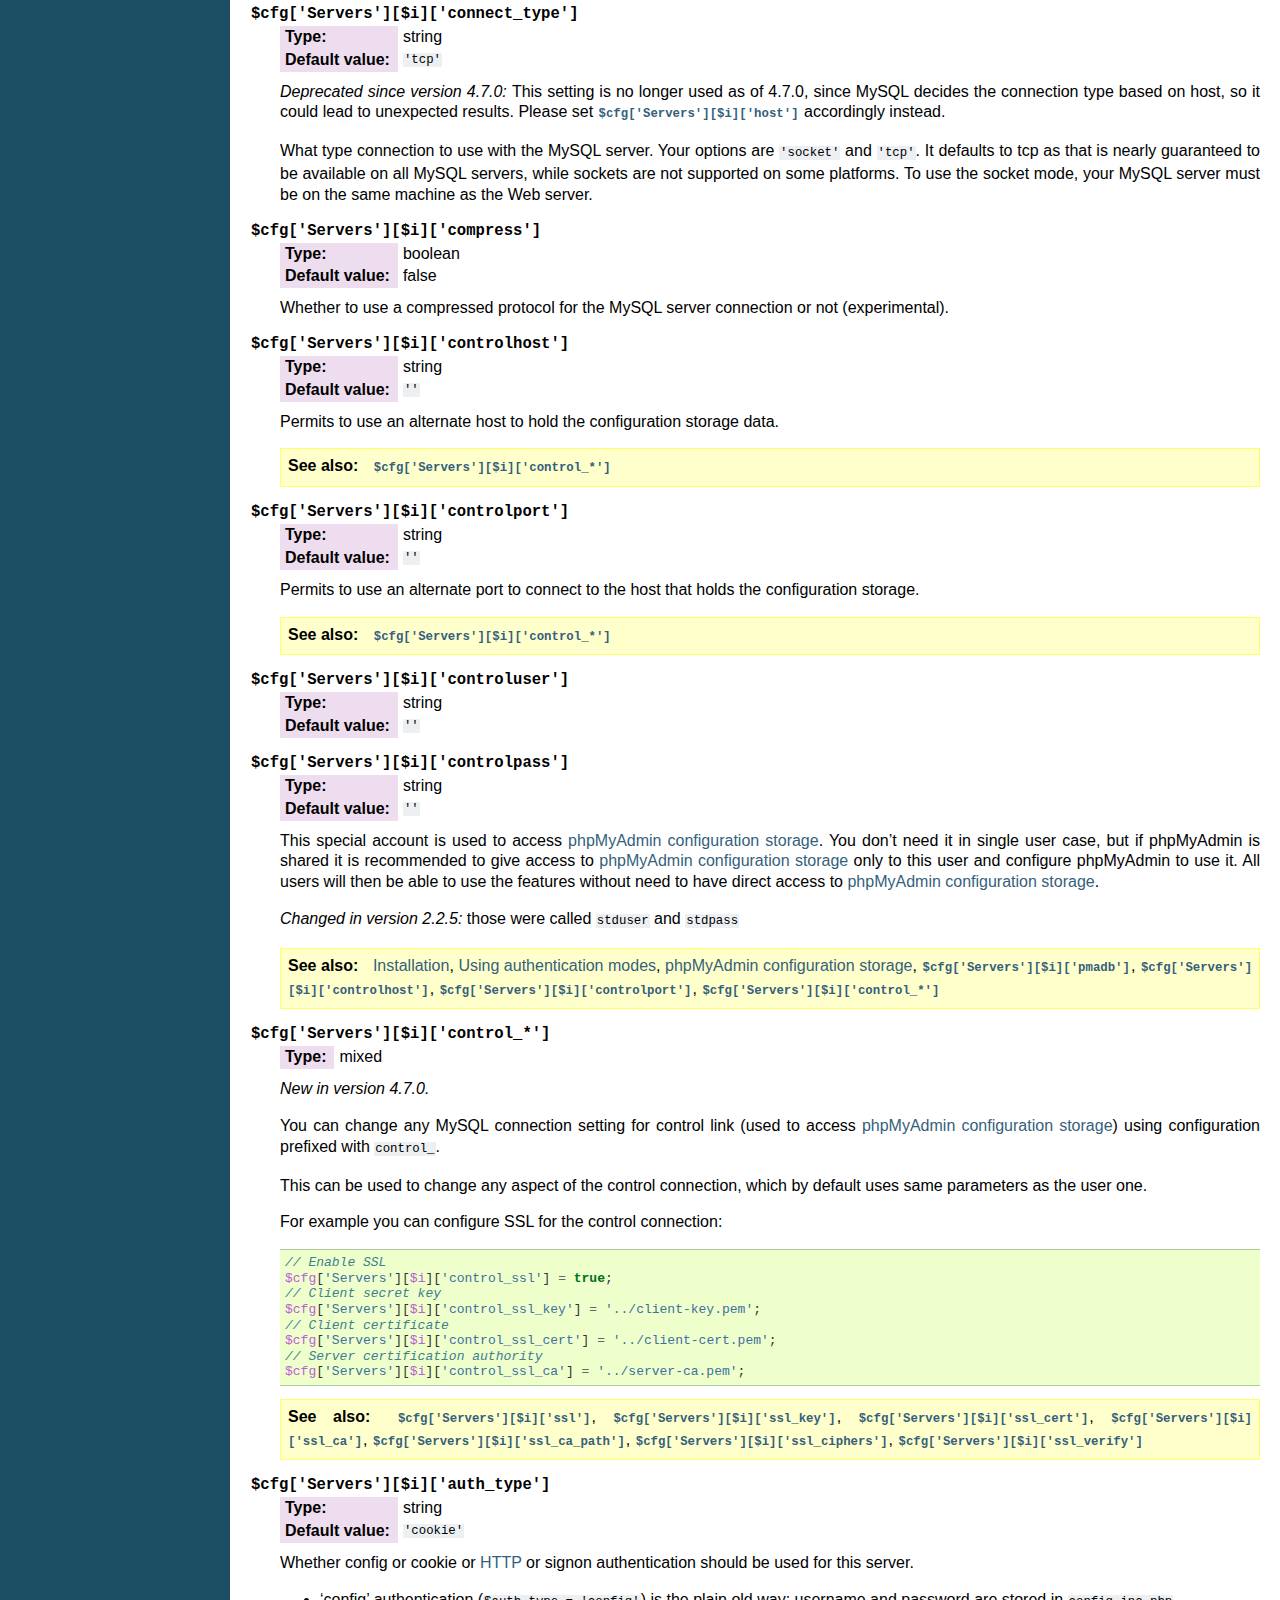
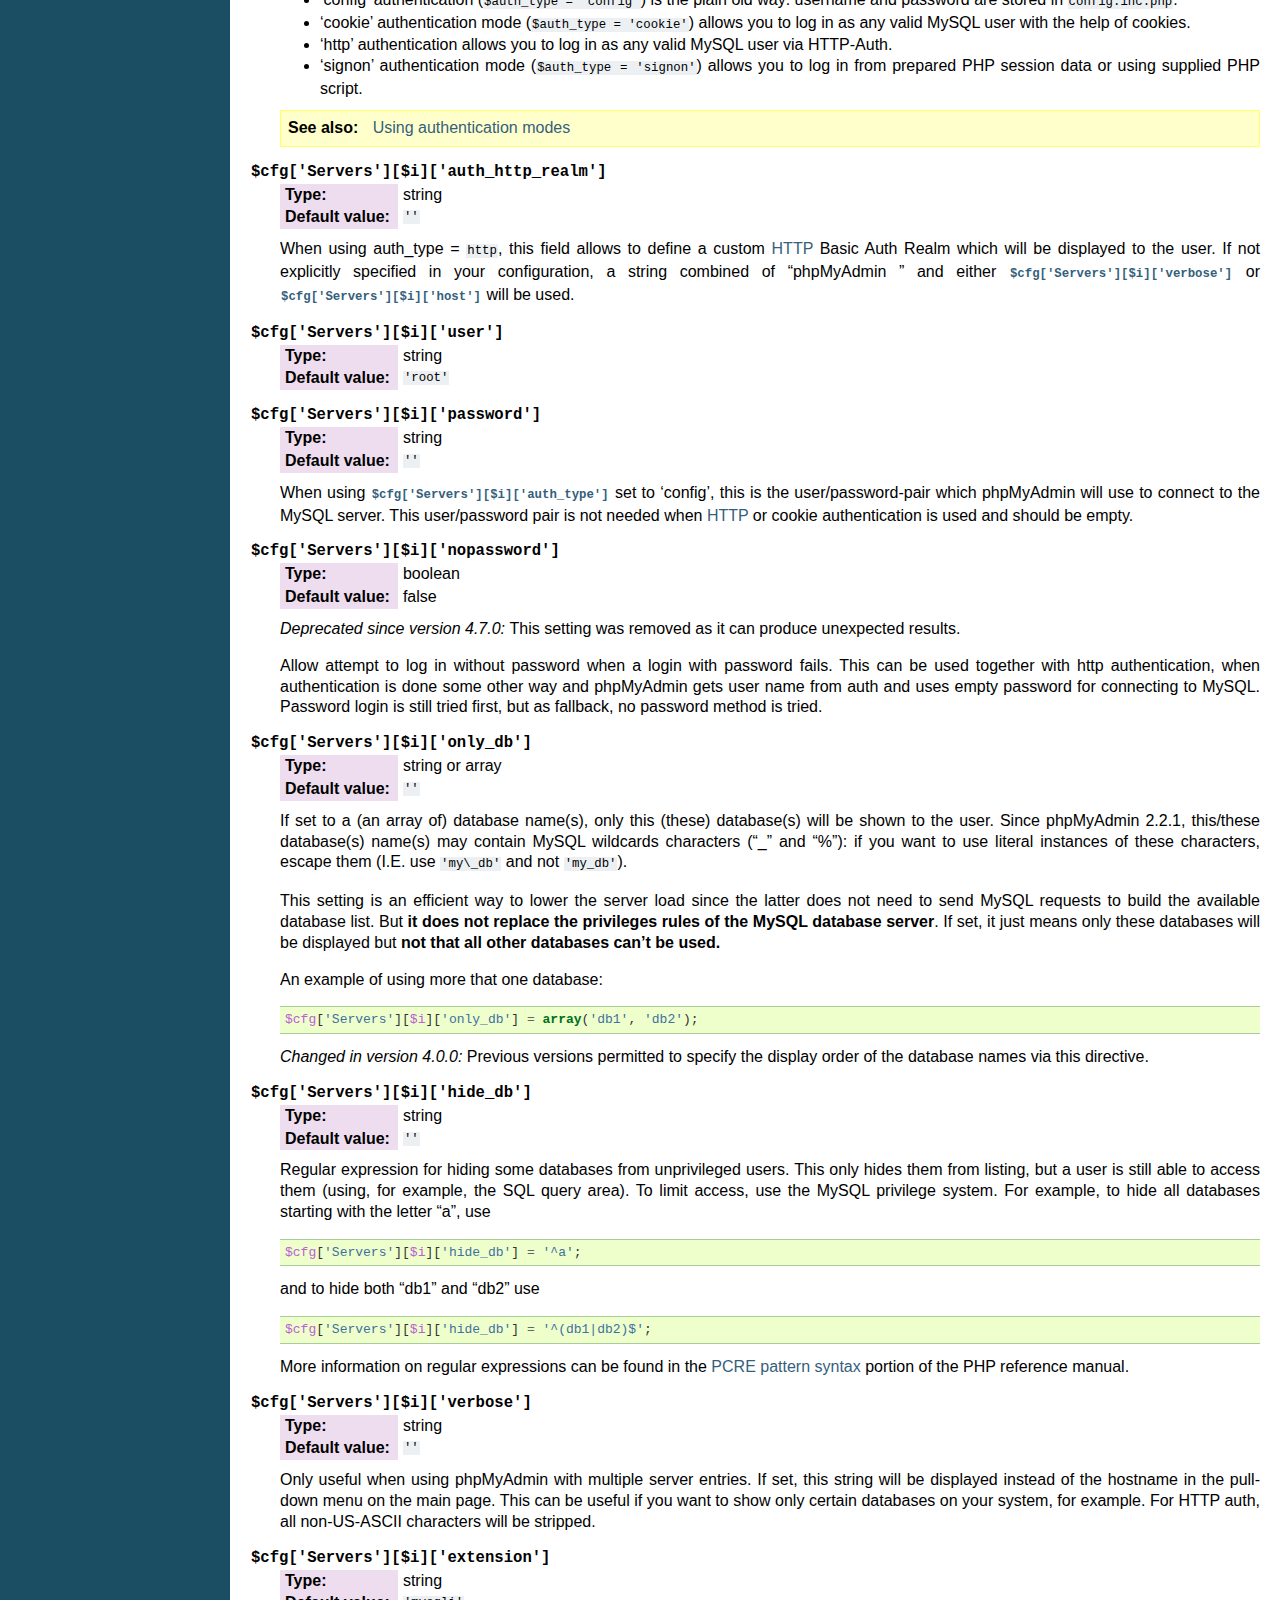
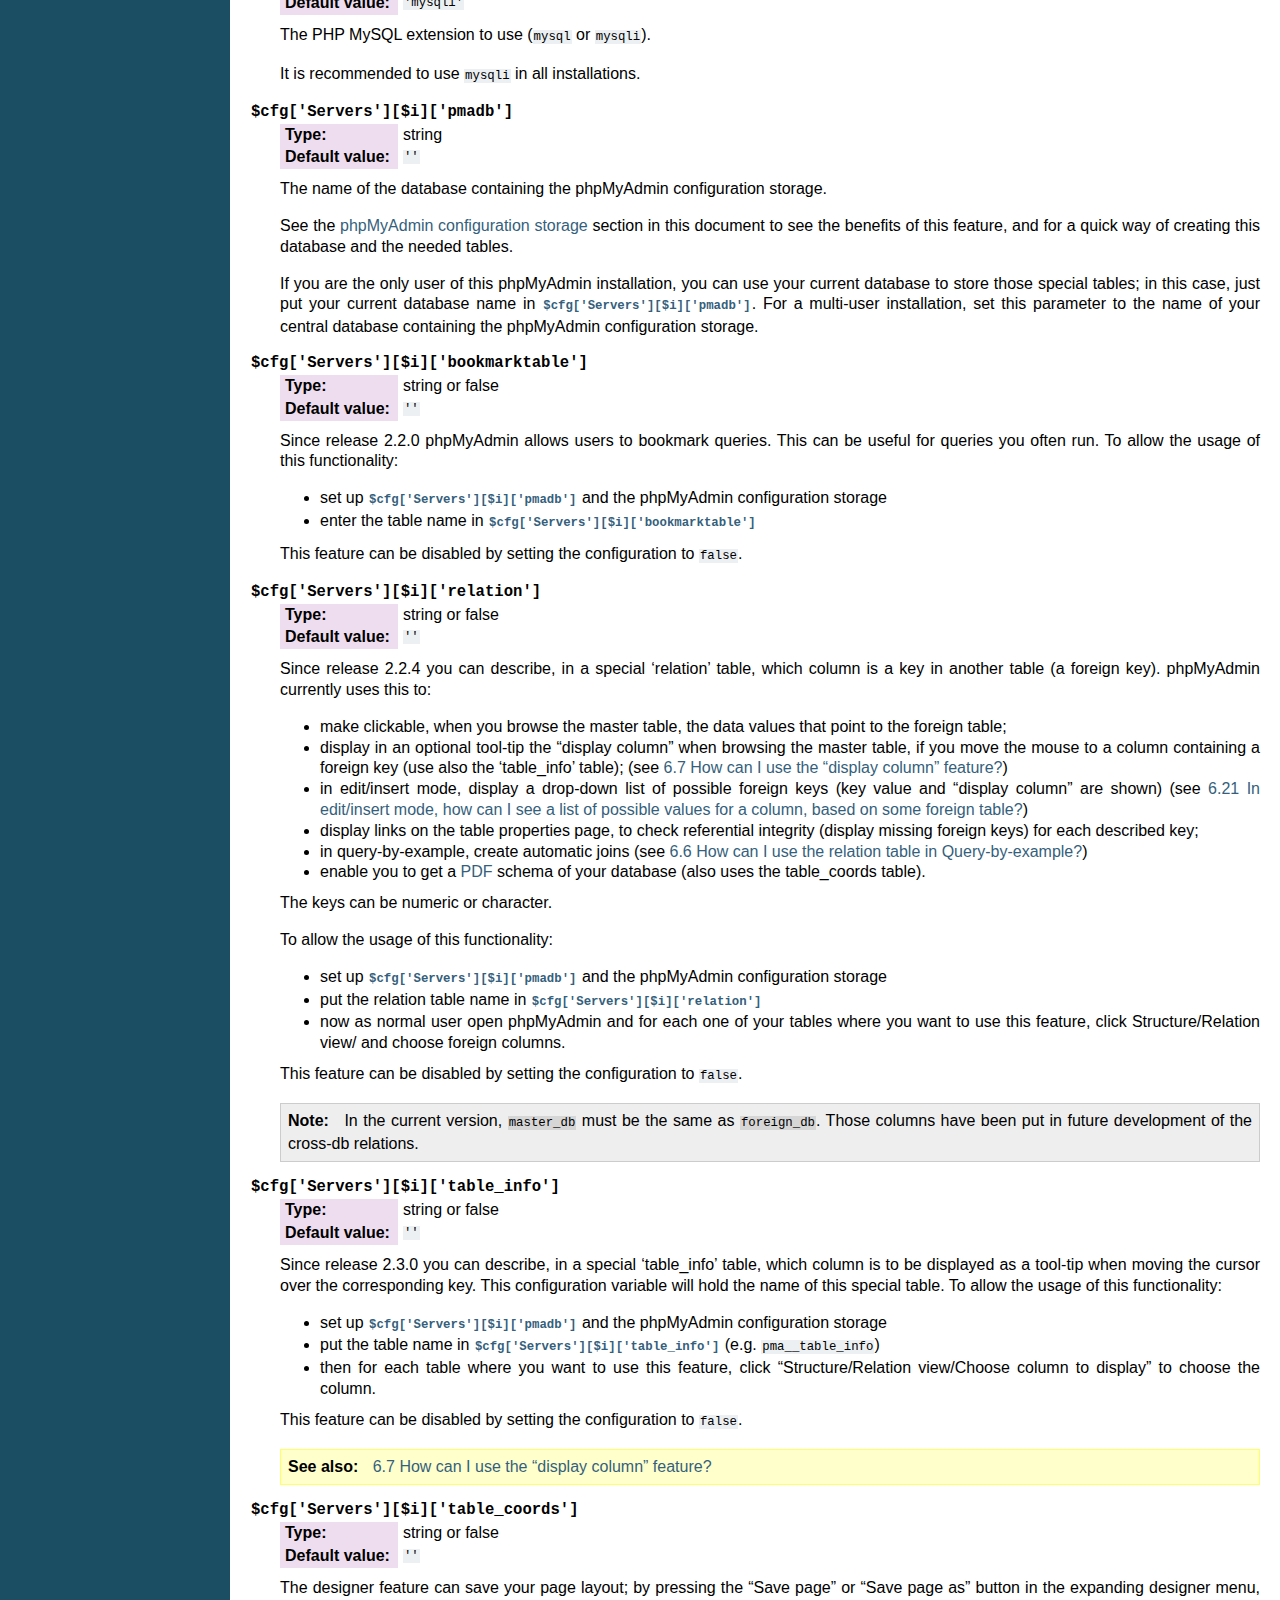
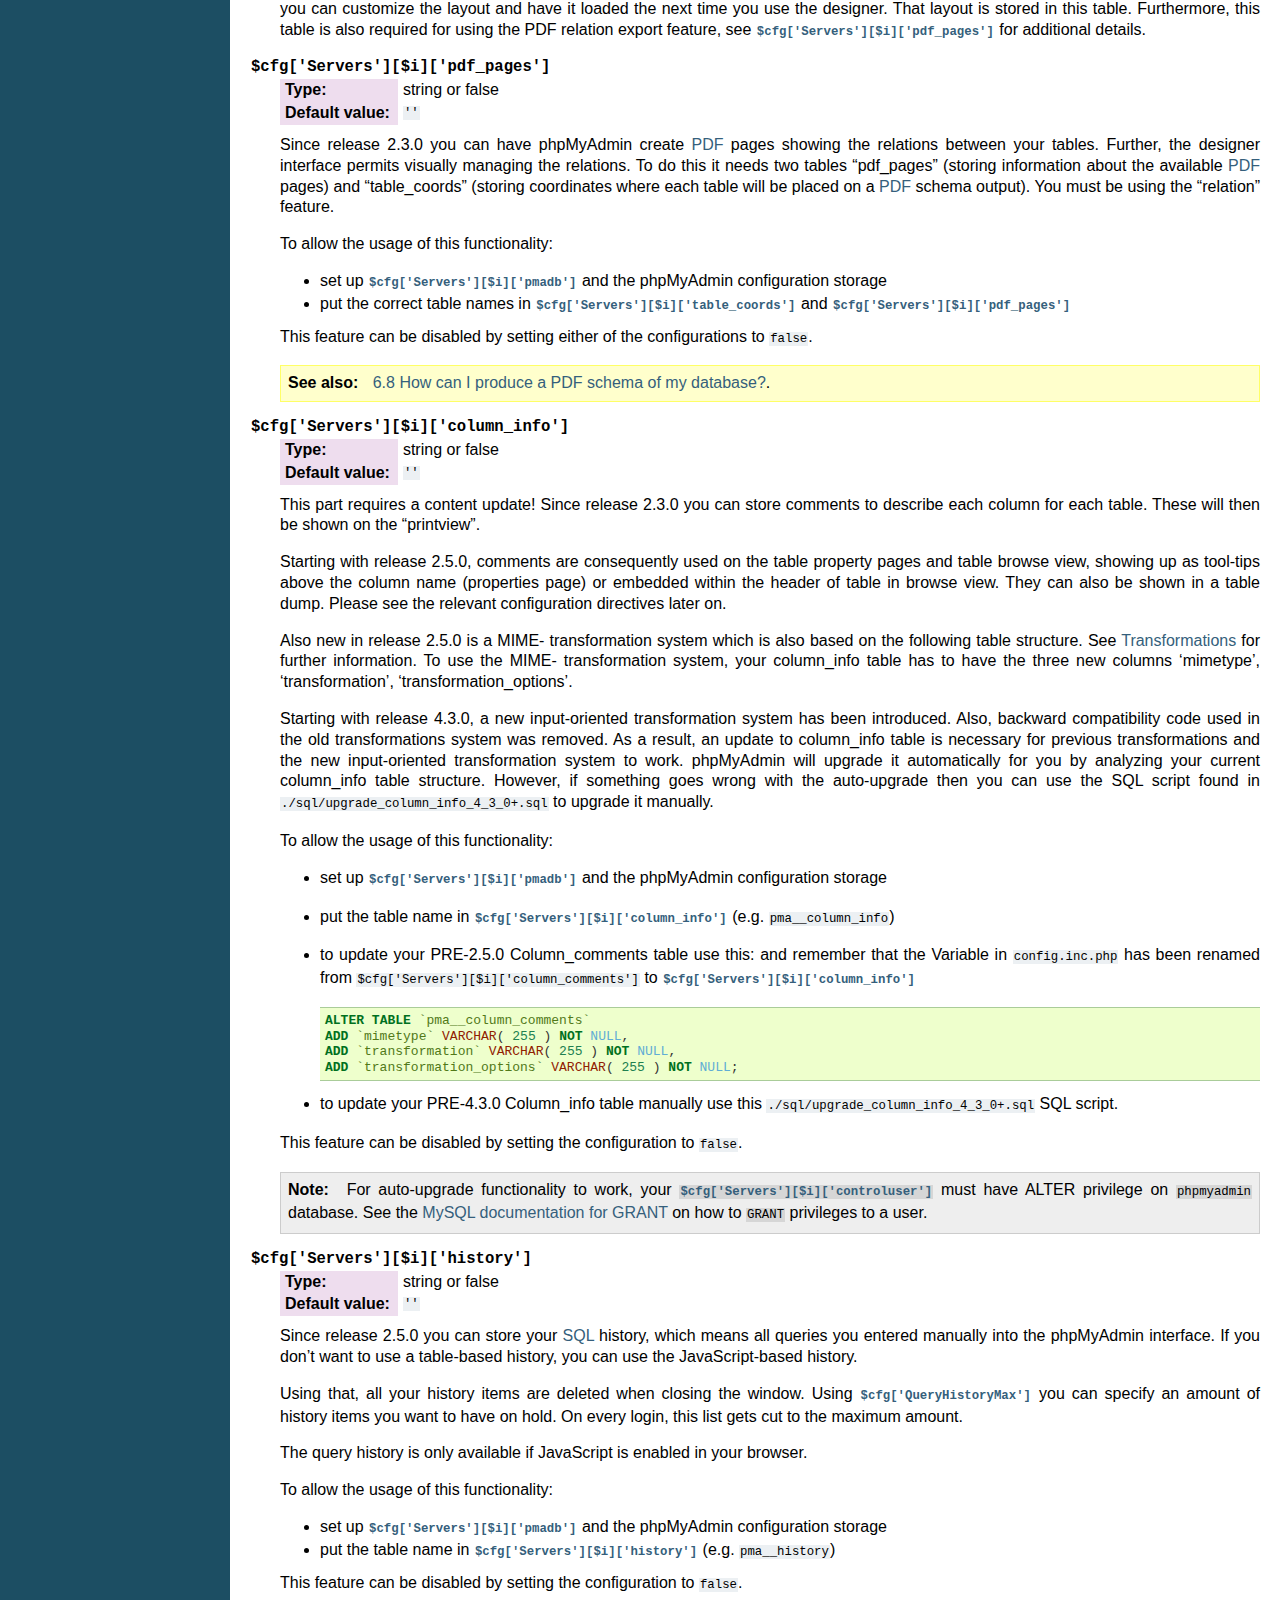
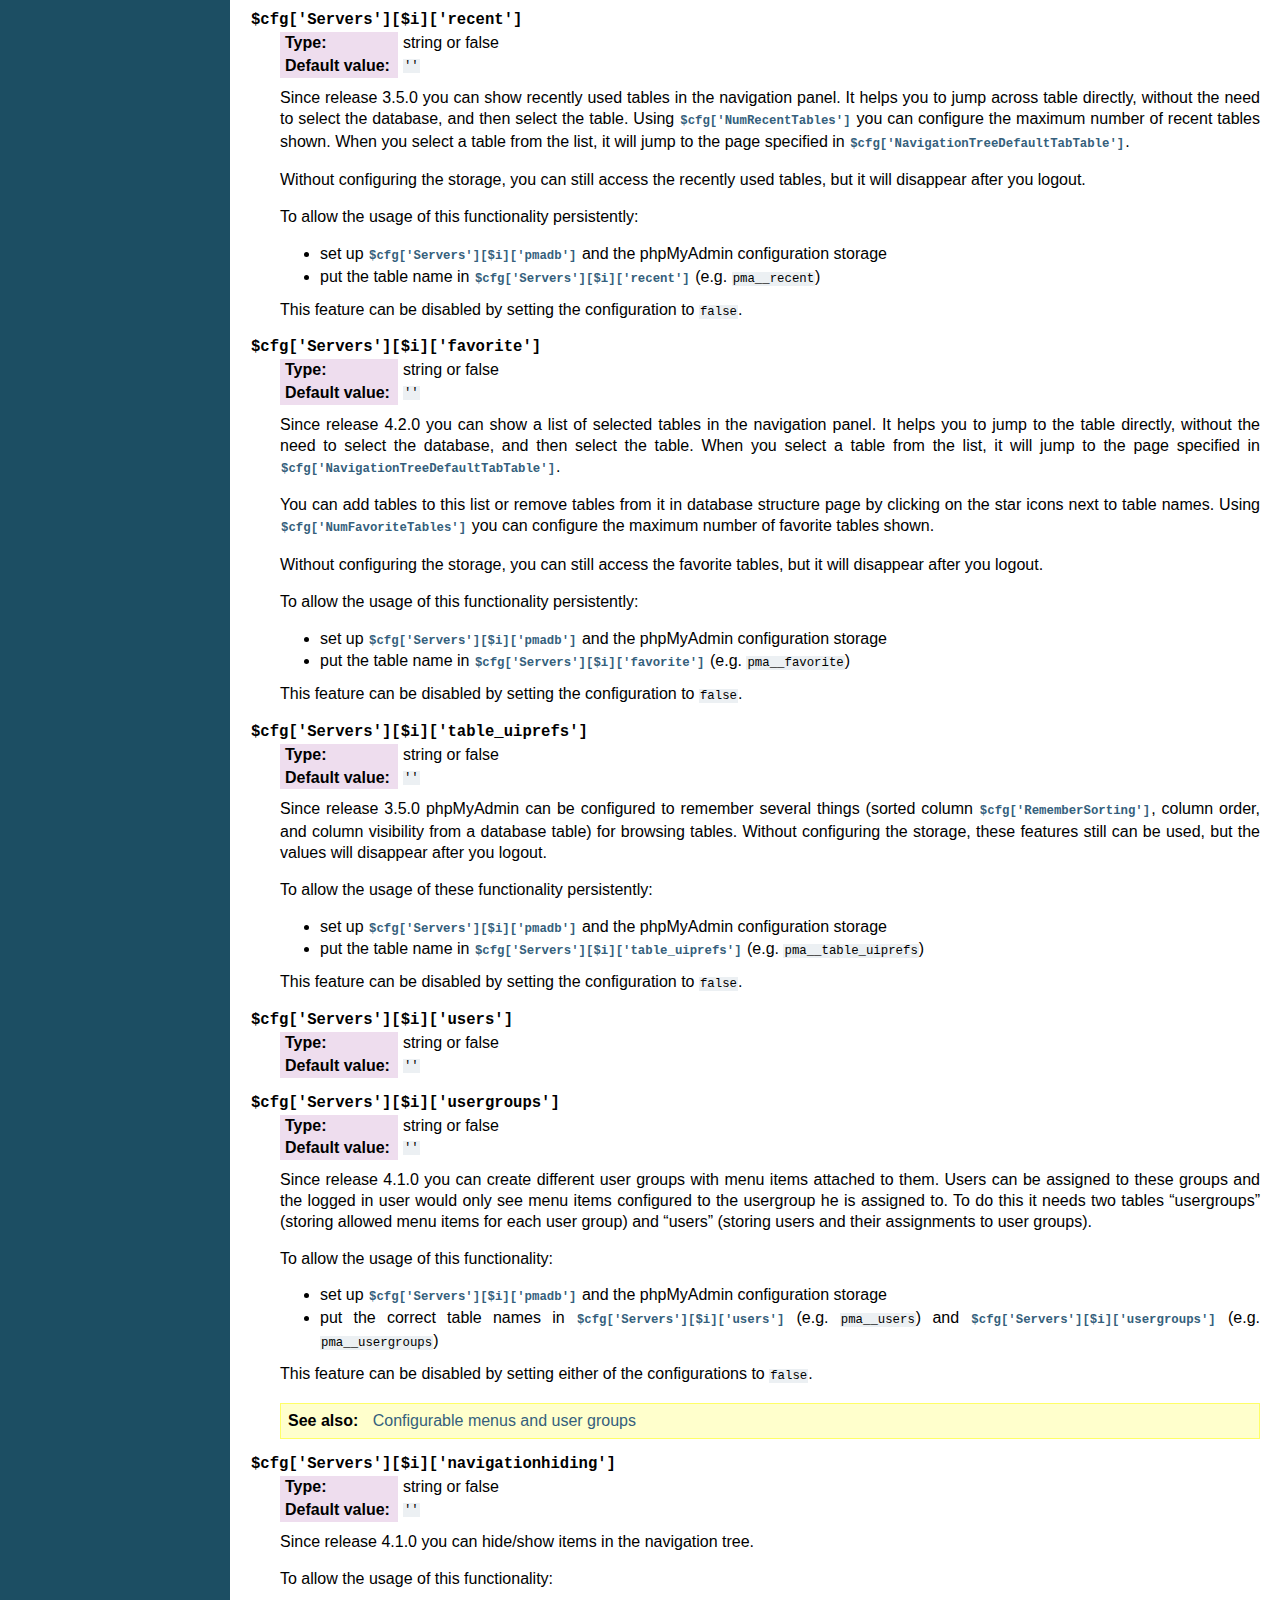
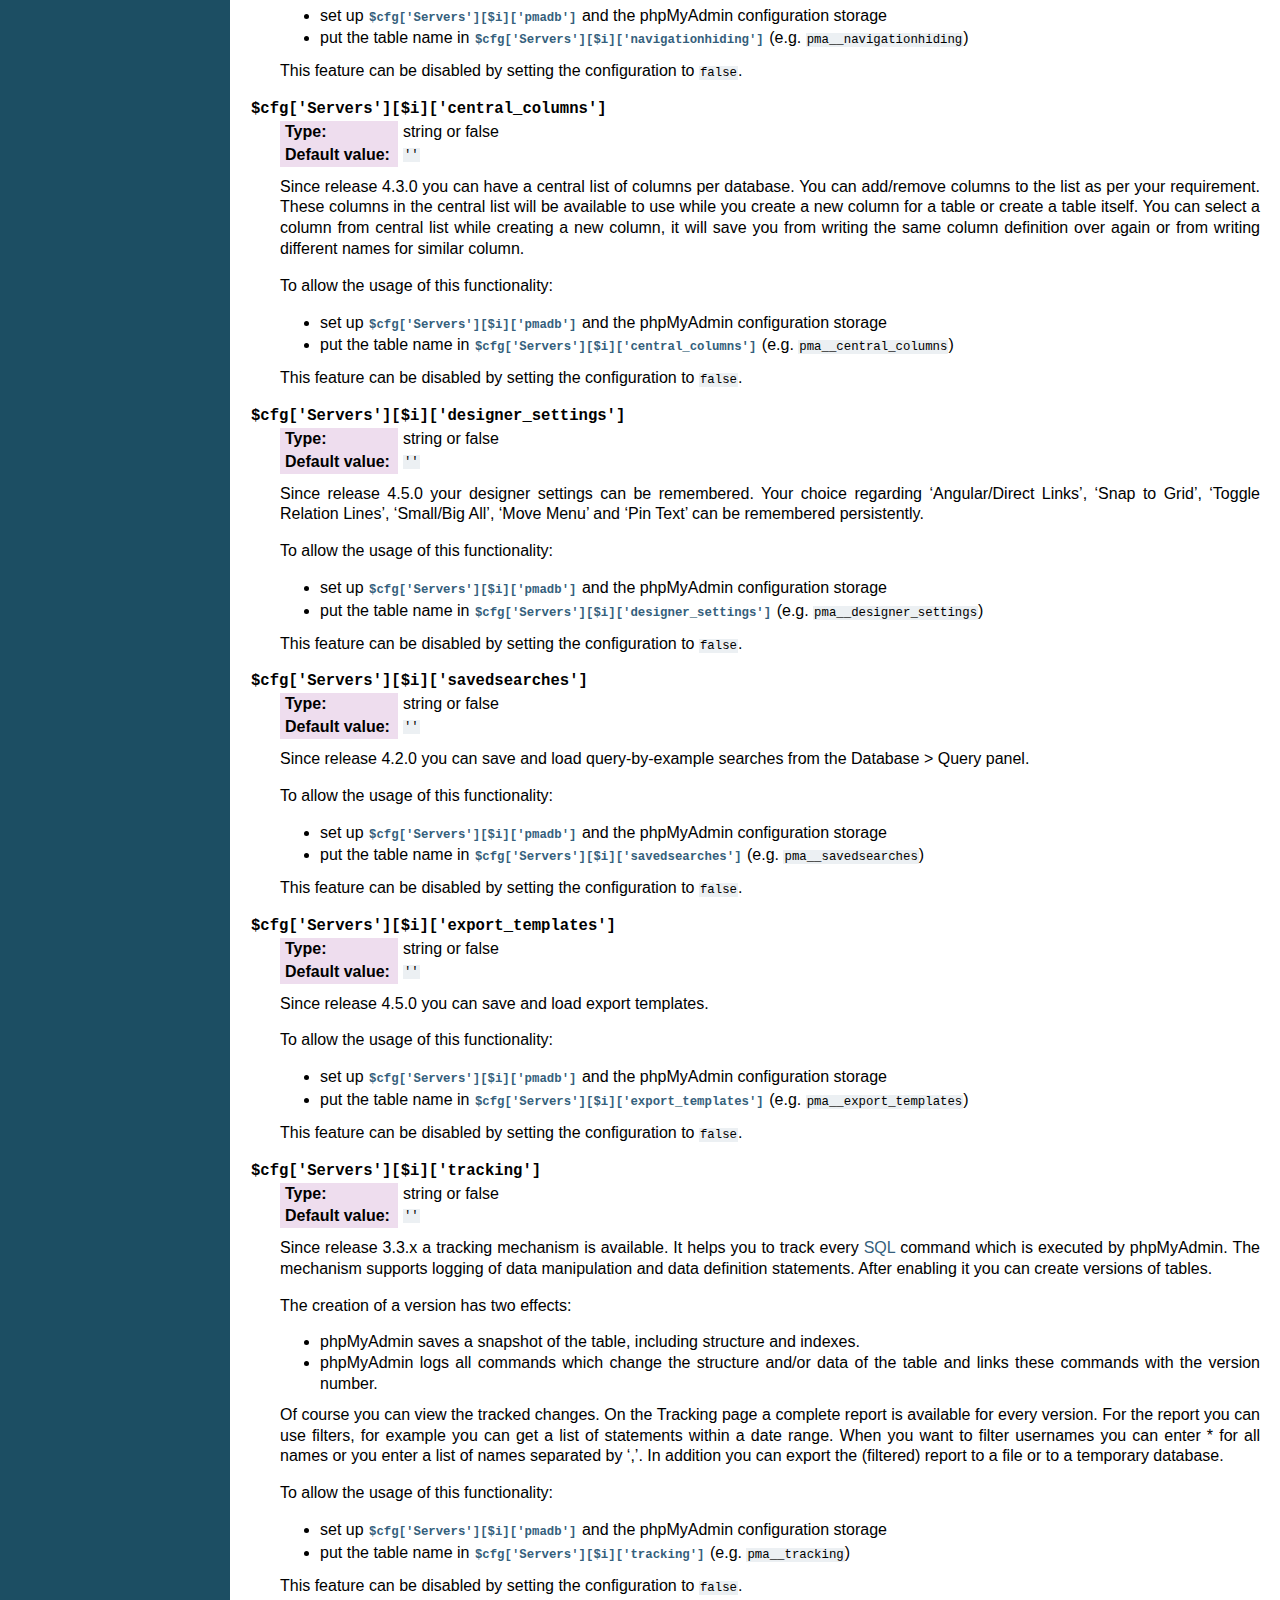
<file: phpMyAdmin/doc/html/config.html>
<!DOCTYPE html PUBLIC "-//W3C//DTD XHTML 1.0 Transitional//EN"
  "http://www.w3.org/TR/xhtml1/DTD/xhtml1-transitional.dtd">


<html xmlns="http://www.w3.org/1999/xhtml">
  <head>
    <meta http-equiv="Content-Type" content="text/html; charset=utf-8" />
    
    <title>Configuration &#8212; phpMyAdmin 4.8.3 documentation</title>
    
    <link rel="stylesheet" href="_static/classic.css" type="text/css" />
    <link rel="stylesheet" href="_static/pygments.css" type="text/css" />
    
    <script type="text/javascript">
      var DOCUMENTATION_OPTIONS = {
        URL_ROOT:    './',
        VERSION:     '4.8.3',
        COLLAPSE_INDEX: false,
        FILE_SUFFIX: '.html',
        HAS_SOURCE:  true
      };
    </script>
    <script type="text/javascript" src="_static/jquery.js"></script>
    <script type="text/javascript" src="_static/underscore.js"></script>
    <script type="text/javascript" src="_static/doctools.js"></script>
    <link rel="index" title="Index" href="genindex.html" />
    <link rel="search" title="Search" href="search.html" />
    <link rel="copyright" title="Copyright" href="copyright.html" />
    <link rel="top" title="phpMyAdmin 4.8.3 documentation" href="index.html" />
    <link rel="next" title="User Guide" href="user.html" />
    <link rel="prev" title="Installation" href="setup.html" /> 
  </head>
  <body role="document">
    <div class="related" role="navigation" aria-label="related navigation">
      <h3>Navigation</h3>
      <ul>
        <li class="right" style="margin-right: 10px">
          <a href="genindex.html" title="General Index"
             accesskey="I">index</a></li>
        <li class="right" >
          <a href="user.html" title="User Guide"
             accesskey="N">next</a> |</li>
        <li class="right" >
          <a href="setup.html" title="Installation"
             accesskey="P">previous</a> |</li>
        <li class="nav-item nav-item-0"><a href="index.html">phpMyAdmin 4.8.3 documentation</a> &#187;</li> 
      </ul>
    </div>  

    <div class="document">
      <div class="documentwrapper">
        <div class="bodywrapper">
          <div class="body" role="main">
            
  <div class="section" id="configuration">
<span id="config"></span><span id="index-0"></span><h1>Configuration<a class="headerlink" href="#configuration" title="Permalink to this headline">¶</a></h1>
<p>All configurable data is placed in <code class="file docutils literal"><span class="pre">config.inc.php</span></code> in phpMyAdmin&#8217;s
toplevel directory.  If this file does not exist, please refer to the
<a class="reference internal" href="setup.html#setup"><span class="std std-ref">Installation</span></a> section to create one. This file only needs to contain the
parameters you want to change from their corresponding default value in
<code class="file docutils literal"><span class="pre">libraries/config.default.php</span></code> (this file is not inteded for changes).</p>
<div class="admonition seealso">
<p class="first admonition-title">See also</p>
<p class="last"><a class="reference internal" href="#config-examples"><span class="std std-ref">Examples</span></a> for examples of configurations</p>
</div>
<p>If a directive is missing from your file, you can just add another line with
the file. This file is for over-writing the defaults; if you wish to use the
default value there&#8217;s no need to add a line here.</p>
<p>The parameters which relate to design (like colors) are placed in
<code class="file docutils literal"><span class="pre">themes/themename/layout.inc.php</span></code>. You might also want to create
<code class="file docutils literal"><span class="pre">config.footer.inc.php</span></code> and <code class="file docutils literal"><span class="pre">config.header.inc.php</span></code> files to add
your site specific code to be included on start and end of each page.</p>
<div class="admonition note">
<p class="first admonition-title">Note</p>
<p class="last">Some distributions (eg. Debian or Ubuntu) store <code class="file docutils literal"><span class="pre">config.inc.php</span></code> in
<code class="docutils literal"><span class="pre">/etc/phpmyadmin</span></code> instead of within phpMyAdmin sources.</p>
</div>
<div class="admonition warning">
<p class="first admonition-title">Warning</p>
<p class="last"><a class="reference internal" href="glossary.html#term-mac"><span class="xref std std-term">Mac</span></a> users should note that if you are on a version before
<a class="reference internal" href="glossary.html#term-mac-os-x"><span class="xref std std-term">Mac OS X</span></a>, PHP does not seem to
like <a class="reference internal" href="glossary.html#term-mac"><span class="xref std std-term">Mac</span></a> end of lines character (<code class="docutils literal"><span class="pre">\r</span></code>). So
ensure you choose the option that allows to use the *nix end of line
character (<code class="docutils literal"><span class="pre">\n</span></code>) in your text editor before saving a script you have
modified.</p>
</div>
<div class="section" id="basic-settings">
<h2>Basic settings<a class="headerlink" href="#basic-settings" title="Permalink to this headline">¶</a></h2>
<dl class="option">
<dt id="cfg_PmaAbsoluteUri">
<code class="descname">$cfg['PmaAbsoluteUri']</code><a class="headerlink" href="#cfg_PmaAbsoluteUri" title="Permalink to this definition">¶</a></dt>
<dd><table class="docutils field-list" frame="void" rules="none">
<col class="field-name" />
<col class="field-body" />
<tbody valign="top">
<tr class="field-odd field"><th class="field-name">Type:</th><td class="field-body">string</td>
</tr>
<tr class="field-even field"><th class="field-name">Default value:</th><td class="field-body"><code class="docutils literal"><span class="pre">''</span></code></td>
</tr>
</tbody>
</table>
<div class="versionchanged">
<p><span class="versionmodified">Changed in version 4.6.5: </span>This setting was not available in phpMyAdmin 4.6.0 - 4.6.4.</p>
</div>
<p>Sets here the complete <a class="reference internal" href="glossary.html#term-url"><span class="xref std std-term">URL</span></a> (with full path) to your phpMyAdmin
installation&#8217;s directory. E.g.
<code class="docutils literal"><span class="pre">https://www.example.net/path_to_your_phpMyAdmin_directory/</span></code>.  Note also
that the <a class="reference internal" href="glossary.html#term-url"><span class="xref std std-term">URL</span></a> on most of web servers are case sensitive (even on
Windows). Don’t forget the trailing slash at the end.</p>
<p>Starting with version 2.3.0, it is advisable to try leaving this blank. In
most cases phpMyAdmin automatically detects the proper setting. Users of
port forwarding or complex reverse proxy setup might need to set this.</p>
<p>A good test is to browse a table, edit a row and save it. There should be
an error message if phpMyAdmin is having trouble auto–detecting the correct
value. If you get an error that this must be set or if the autodetect code
fails to detect your path, please post a bug report on our bug tracker so
we can improve the code.</p>
<div class="admonition seealso">
<p class="first admonition-title">See also</p>
<p class="last"><a class="reference internal" href="faq.html#faq1-40"><span class="std std-ref">1.40 When accessing phpMyAdmin via an Apache reverse proxy, cookie login does not work.</span></a>, <a class="reference internal" href="faq.html#faq2-5"><span class="std std-ref">2.5 Each time I want to insert or change a row or drop a database or a table, an error 404 (page not found) is displayed or, with HTTP or cookie authentication, I&#8217;m asked to log in again. What&#8217;s wrong?</span></a>, <a class="reference internal" href="faq.html#faq4-7"><span class="std std-ref">4.7 Authentication window is displayed more than once, why?</span></a>, <a class="reference internal" href="faq.html#faq5-16"><span class="std std-ref">5.16 With Internet Explorer, I get &#8220;Access is denied&#8221; Javascript errors. Or I cannot make phpMyAdmin work under Windows.</span></a></p>
</div>
</dd></dl>

<dl class="option">
<dt id="cfg_PmaNoRelation_DisableWarning">
<code class="descname">$cfg['PmaNoRelation_DisableWarning']</code><a class="headerlink" href="#cfg_PmaNoRelation_DisableWarning" title="Permalink to this definition">¶</a></dt>
<dd><table class="docutils field-list" frame="void" rules="none">
<col class="field-name" />
<col class="field-body" />
<tbody valign="top">
<tr class="field-odd field"><th class="field-name">Type:</th><td class="field-body">boolean</td>
</tr>
<tr class="field-even field"><th class="field-name">Default value:</th><td class="field-body">false</td>
</tr>
</tbody>
</table>
<p>Starting with version 2.3.0 phpMyAdmin offers a lot of features to
work with master / foreign – tables (see <span class="target" id="index-1"></span><a class="reference internal" href="#cfg_Servers_pmadb"><code class="xref config config-option docutils literal"><span class="pre">$cfg['Servers'][$i]['pmadb']</span></code></a>).</p>
<p>If you tried to set this
up and it does not work for you, have a look on the <span class="guilabel">Structure</span> page
of one database where you would like to use it. You will find a link
that will analyze why those features have been disabled.</p>
<p>If you do not want to use those features set this variable to <code class="docutils literal"><span class="pre">true</span></code> to
stop this message from appearing.</p>
</dd></dl>

<dl class="option">
<dt id="cfg_AuthLog">
<code class="descname">$cfg['AuthLog']</code><a class="headerlink" href="#cfg_AuthLog" title="Permalink to this definition">¶</a></dt>
<dd><table class="docutils field-list" frame="void" rules="none">
<col class="field-name" />
<col class="field-body" />
<tbody valign="top">
<tr class="field-odd field"><th class="field-name">Type:</th><td class="field-body">string</td>
</tr>
<tr class="field-even field"><th class="field-name">Default value:</th><td class="field-body"><code class="docutils literal"><span class="pre">'auto'</span></code></td>
</tr>
</tbody>
</table>
<div class="versionadded">
<p><span class="versionmodified">New in version 4.8.0: </span>This is supported since phpMyAdmin 4.8.0.</p>
</div>
<p>Configure authentication logging destination. Failed (or all, depending on
<span class="target" id="index-2"></span><a class="reference internal" href="#cfg_AuthLogSuccess"><code class="xref config config-option docutils literal"><span class="pre">$cfg['AuthLogSuccess']</span></code></a>) authentication attempts will be
logged according to this directive:</p>
<dl class="docutils">
<dt><code class="docutils literal"><span class="pre">auto</span></code></dt>
<dd>Let phpMyAdmin automatically choose between <code class="docutils literal"><span class="pre">syslog</span></code> and <code class="docutils literal"><span class="pre">php</span></code>.</dd>
<dt><code class="docutils literal"><span class="pre">syslog</span></code></dt>
<dd>Log using syslog, using AUTH facility, on most systems this ends up
in <code class="file docutils literal"><span class="pre">/var/log/auth.log</span></code>.</dd>
<dt><code class="docutils literal"><span class="pre">php</span></code></dt>
<dd>Log into PHP error log.</dd>
<dt><code class="docutils literal"><span class="pre">sapi</span></code></dt>
<dd>Log into PHP SAPI logging.</dd>
<dt><code class="docutils literal"><span class="pre">/path/to/file</span></code></dt>
<dd>Any other value is treated as a filename and log entries are written there.</dd>
</dl>
<div class="admonition note">
<p class="first admonition-title">Note</p>
<p class="last">When logging to a file, make sure its permissions are correctly set
for a web server user, the setup should closely match instructions
described in <span class="target" id="index-3"></span><a class="reference internal" href="#cfg_TempDir"><code class="xref config config-option docutils literal"><span class="pre">$cfg['TempDir']</span></code></a>:</p>
</div>
</dd></dl>

<dl class="option">
<dt id="cfg_AuthLogSuccess">
<code class="descname">$cfg['AuthLogSuccess']</code><a class="headerlink" href="#cfg_AuthLogSuccess" title="Permalink to this definition">¶</a></dt>
<dd><table class="docutils field-list" frame="void" rules="none">
<col class="field-name" />
<col class="field-body" />
<tbody valign="top">
<tr class="field-odd field"><th class="field-name">Type:</th><td class="field-body">boolean</td>
</tr>
<tr class="field-even field"><th class="field-name">Default value:</th><td class="field-body">false</td>
</tr>
</tbody>
</table>
<div class="versionadded">
<p><span class="versionmodified">New in version 4.8.0: </span>This is supported since phpMyAdmin 4.8.0.</p>
</div>
<p>Whether to log successful authentication attempts into
<span class="target" id="index-4"></span><a class="reference internal" href="#cfg_AuthLog"><code class="xref config config-option docutils literal"><span class="pre">$cfg['AuthLog']</span></code></a>.</p>
</dd></dl>

<dl class="option">
<dt id="cfg_SuhosinDisableWarning">
<code class="descname">$cfg['SuhosinDisableWarning']</code><a class="headerlink" href="#cfg_SuhosinDisableWarning" title="Permalink to this definition">¶</a></dt>
<dd><table class="docutils field-list" frame="void" rules="none">
<col class="field-name" />
<col class="field-body" />
<tbody valign="top">
<tr class="field-odd field"><th class="field-name">Type:</th><td class="field-body">boolean</td>
</tr>
<tr class="field-even field"><th class="field-name">Default value:</th><td class="field-body">false</td>
</tr>
</tbody>
</table>
<p>A warning is displayed on the main page if Suhosin is detected.</p>
<p>You can set this parameter to <code class="docutils literal"><span class="pre">true</span></code> to stop this message from appearing.</p>
</dd></dl>

<dl class="option">
<dt id="cfg_LoginCookieValidityDisableWarning">
<code class="descname">$cfg['LoginCookieValidityDisableWarning']</code><a class="headerlink" href="#cfg_LoginCookieValidityDisableWarning" title="Permalink to this definition">¶</a></dt>
<dd><table class="docutils field-list" frame="void" rules="none">
<col class="field-name" />
<col class="field-body" />
<tbody valign="top">
<tr class="field-odd field"><th class="field-name">Type:</th><td class="field-body">boolean</td>
</tr>
<tr class="field-even field"><th class="field-name">Default value:</th><td class="field-body">false</td>
</tr>
</tbody>
</table>
<p>A warning is displayed on the main page if the PHP parameter
session.gc_maxlifetime is lower than cookie validity configured in phpMyAdmin.</p>
<p>You can set this parameter to <code class="docutils literal"><span class="pre">true</span></code> to stop this message from appearing.</p>
</dd></dl>

<dl class="option">
<dt id="cfg_ServerLibraryDifference_DisableWarning">
<code class="descname">$cfg['ServerLibraryDifference_DisableWarning']</code><a class="headerlink" href="#cfg_ServerLibraryDifference_DisableWarning" title="Permalink to this definition">¶</a></dt>
<dd><table class="docutils field-list" frame="void" rules="none">
<col class="field-name" />
<col class="field-body" />
<tbody valign="top">
<tr class="field-odd field"><th class="field-name">Type:</th><td class="field-body">boolean</td>
</tr>
<tr class="field-even field"><th class="field-name">Default value:</th><td class="field-body">false</td>
</tr>
</tbody>
</table>
<div class="deprecated">
<p><span class="versionmodified">Deprecated since version 4.7.0: </span>This setting was removed as the warning has been removed as well.</p>
</div>
<p>A warning is displayed on the main page if there is a difference
between the MySQL library and server version.</p>
<p>You can set this parameter to <code class="docutils literal"><span class="pre">true</span></code> to stop this message from appearing.</p>
</dd></dl>

<dl class="option">
<dt id="cfg_ReservedWordDisableWarning">
<code class="descname">$cfg['ReservedWordDisableWarning']</code><a class="headerlink" href="#cfg_ReservedWordDisableWarning" title="Permalink to this definition">¶</a></dt>
<dd><table class="docutils field-list" frame="void" rules="none">
<col class="field-name" />
<col class="field-body" />
<tbody valign="top">
<tr class="field-odd field"><th class="field-name">Type:</th><td class="field-body">boolean</td>
</tr>
<tr class="field-even field"><th class="field-name">Default value:</th><td class="field-body">false</td>
</tr>
</tbody>
</table>
<p>This warning is displayed on the Structure page of a table if one or more
column names match with words which are MySQL reserved.</p>
<p>If you want to turn off this warning, you can set it to <code class="docutils literal"><span class="pre">true</span></code> and
warning will no longer be displayed.</p>
</dd></dl>

<dl class="option">
<dt id="cfg_TranslationWarningThreshold">
<code class="descname">$cfg['TranslationWarningThreshold']</code><a class="headerlink" href="#cfg_TranslationWarningThreshold" title="Permalink to this definition">¶</a></dt>
<dd><table class="docutils field-list" frame="void" rules="none">
<col class="field-name" />
<col class="field-body" />
<tbody valign="top">
<tr class="field-odd field"><th class="field-name">Type:</th><td class="field-body">integer</td>
</tr>
<tr class="field-even field"><th class="field-name">Default value:</th><td class="field-body">80</td>
</tr>
</tbody>
</table>
<p>Show warning about incomplete translations on certain threshold.</p>
</dd></dl>

<dl class="option">
<dt id="cfg_SendErrorReports">
<code class="descname">$cfg['SendErrorReports']</code><a class="headerlink" href="#cfg_SendErrorReports" title="Permalink to this definition">¶</a></dt>
<dd><table class="docutils field-list" frame="void" rules="none">
<col class="field-name" />
<col class="field-body" />
<tbody valign="top">
<tr class="field-odd field"><th class="field-name">Type:</th><td class="field-body">string</td>
</tr>
<tr class="field-even field"><th class="field-name">Default value:</th><td class="field-body"><code class="docutils literal"><span class="pre">'ask'</span></code></td>
</tr>
</tbody>
</table>
<p>Sets the default behavior for JavaScript error reporting.</p>
<p>Whenever an error is detected in the JavaScript execution, an error report
may be sent to the phpMyAdmin team if the user agrees.</p>
<p>The default setting of <code class="docutils literal"><span class="pre">'ask'</span></code> will ask the user everytime there is a new
error report. However you can set this parameter to <code class="docutils literal"><span class="pre">'always'</span></code> to send error
reports without asking for confirmation or you can set it to <code class="docutils literal"><span class="pre">'never'</span></code> to
never send error reports.</p>
<p>This directive is available both in the configuration file and in users
preferences. If the person in charge of a multi-user installation prefers
to disable this feature for all users, a value of <code class="docutils literal"><span class="pre">'never'</span></code> should be
set, and the <span class="target" id="index-5"></span><a class="reference internal" href="#cfg_UserprefsDisallow"><code class="xref config config-option docutils literal"><span class="pre">$cfg['UserprefsDisallow']</span></code></a> directive should
contain <code class="docutils literal"><span class="pre">'SendErrorReports'</span></code> in one of its array values.</p>
</dd></dl>

<dl class="option">
<dt id="cfg_ConsoleEnterExecutes">
<code class="descname">$cfg['ConsoleEnterExecutes']</code><a class="headerlink" href="#cfg_ConsoleEnterExecutes" title="Permalink to this definition">¶</a></dt>
<dd><table class="docutils field-list" frame="void" rules="none">
<col class="field-name" />
<col class="field-body" />
<tbody valign="top">
<tr class="field-odd field"><th class="field-name">Type:</th><td class="field-body">boolean</td>
</tr>
<tr class="field-even field"><th class="field-name">Default value:</th><td class="field-body">false</td>
</tr>
</tbody>
</table>
<p>Setting this to <code class="docutils literal"><span class="pre">true</span></code> allows the user to execute queries by pressing Enter
instead of Ctrl+Enter. A new line can be inserted by pressing Shift + Enter.</p>
<p>The behaviour of the console can be temporarily changed using console&#8217;s
settings interface.</p>
</dd></dl>

<dl class="option">
<dt id="cfg_AllowThirdPartyFraming">
<code class="descname">$cfg['AllowThirdPartyFraming']</code><a class="headerlink" href="#cfg_AllowThirdPartyFraming" title="Permalink to this definition">¶</a></dt>
<dd><table class="docutils field-list" frame="void" rules="none">
<col class="field-name" />
<col class="field-body" />
<tbody valign="top">
<tr class="field-odd field"><th class="field-name">Type:</th><td class="field-body">boolean</td>
</tr>
<tr class="field-even field"><th class="field-name">Default value:</th><td class="field-body">false</td>
</tr>
</tbody>
</table>
<p>Setting this to <code class="docutils literal"><span class="pre">true</span></code> allows phpMyAdmin to be included inside a frame,
and is a potential security hole allowing cross-frame scripting attacks or
clickjacking.</p>
</dd></dl>

</div>
<div class="section" id="server-connection-settings">
<h2>Server connection settings<a class="headerlink" href="#server-connection-settings" title="Permalink to this headline">¶</a></h2>
<dl class="option">
<dt id="cfg_Servers">
<code class="descname">$cfg['Servers']</code><a class="headerlink" href="#cfg_Servers" title="Permalink to this definition">¶</a></dt>
<dd><table class="docutils field-list" frame="void" rules="none">
<col class="field-name" />
<col class="field-body" />
<tbody valign="top">
<tr class="field-odd field"><th class="field-name">Type:</th><td class="field-body">array</td>
</tr>
<tr class="field-even field"><th class="field-name">Default value:</th><td class="field-body">one server array with settings listed below</td>
</tr>
</tbody>
</table>
<p>Since version 1.4.2, phpMyAdmin supports the administration of multiple
MySQL servers. Therefore, a <span class="target" id="index-6"></span><a class="reference internal" href="#cfg_Servers"><code class="xref config config-option docutils literal"><span class="pre">$cfg['Servers']</span></code></a>-array has been
added which contains the login information for the different servers. The
first <span class="target" id="index-7"></span><a class="reference internal" href="#cfg_Servers_host"><code class="xref config config-option docutils literal"><span class="pre">$cfg['Servers'][$i]['host']</span></code></a> contains the hostname of
the first server, the second <span class="target" id="index-8"></span><a class="reference internal" href="#cfg_Servers_host"><code class="xref config config-option docutils literal"><span class="pre">$cfg['Servers'][$i]['host']</span></code></a>
the hostname of the second server, etc. In
<code class="file docutils literal"><span class="pre">libraries/config.default.php</span></code>, there is only one section for server
definition, however you can put as many as you need in
<code class="file docutils literal"><span class="pre">config.inc.php</span></code>, copy that block or needed parts (you don&#8217;t have to
define all settings, just those you need to change).</p>
<div class="admonition note">
<p class="first admonition-title">Note</p>
<p class="last">The <span class="target" id="index-9"></span><a class="reference internal" href="#cfg_Servers"><code class="xref config config-option docutils literal"><span class="pre">$cfg['Servers']</span></code></a> array starts with
$cfg[&#8216;Servers&#8217;][1]. Do not use $cfg[&#8216;Servers&#8217;][0]. If you want more
than one server, just copy following section (including $i
incrementation) serveral times. There is no need to define full server
array, just define values you need to change.</p>
</div>
</dd></dl>

<dl class="option">
<dt id="cfg_Servers_host">
<code class="descname">$cfg['Servers'][$i]['host']</code><a class="headerlink" href="#cfg_Servers_host" title="Permalink to this definition">¶</a></dt>
<dd><table class="docutils field-list" frame="void" rules="none">
<col class="field-name" />
<col class="field-body" />
<tbody valign="top">
<tr class="field-odd field"><th class="field-name">Type:</th><td class="field-body">string</td>
</tr>
<tr class="field-even field"><th class="field-name">Default value:</th><td class="field-body"><code class="docutils literal"><span class="pre">'localhost'</span></code></td>
</tr>
</tbody>
</table>
<p>The hostname or <a class="reference internal" href="glossary.html#term-ip"><span class="xref std std-term">IP</span></a> address of your $i-th MySQL-server. E.g.
<code class="docutils literal"><span class="pre">localhost</span></code>.</p>
<p>Possible values are:</p>
<ul class="simple">
<li>hostname, e.g., <code class="docutils literal"><span class="pre">'localhost'</span></code> or <code class="docutils literal"><span class="pre">'mydb.example.org'</span></code></li>
<li>IP address, e.g., <code class="docutils literal"><span class="pre">'127.0.0.1'</span></code> or <code class="docutils literal"><span class="pre">'192.168.10.1'</span></code></li>
<li>IPv6 address, e.g. <code class="docutils literal"><span class="pre">2001:cdba:0000:0000:0000:0000:3257:9652</span></code></li>
<li>dot - <code class="docutils literal"><span class="pre">'.'</span></code>, i.e., use named pipes on windows systems</li>
<li>empty - <code class="docutils literal"><span class="pre">''</span></code>, disables this server</li>
</ul>
<div class="admonition note">
<p class="first admonition-title">Note</p>
<p class="last">The hostname <code class="docutils literal"><span class="pre">localhost</span></code> is handled specially by MySQL and it uses
the socket based connection protocol. To use TCP/IP networking, use an
IP address or hostname such as <code class="docutils literal"><span class="pre">127.0.0.1</span></code> or <code class="docutils literal"><span class="pre">db.example.com</span></code>. You
can configure the path to the socket with
<span class="target" id="index-10"></span><a class="reference internal" href="#cfg_Servers_socket"><code class="xref config config-option docutils literal"><span class="pre">$cfg['Servers'][$i]['socket']</span></code></a>.</p>
</div>
<div class="admonition seealso">
<p class="first admonition-title">See also</p>
<p class="last"><span class="target" id="index-11"></span><a class="reference internal" href="#cfg_Servers_port"><code class="xref config config-option docutils literal"><span class="pre">$cfg['Servers'][$i]['port']</span></code></a>,
&lt;<a class="reference external" href="https://dev.mysql.com/doc/refman/5.7/en/connecting.html">https://dev.mysql.com/doc/refman/5.7/en/connecting.html</a>&gt;</p>
</div>
</dd></dl>

<dl class="option">
<dt id="cfg_Servers_port">
<code class="descname">$cfg['Servers'][$i]['port']</code><a class="headerlink" href="#cfg_Servers_port" title="Permalink to this definition">¶</a></dt>
<dd><table class="docutils field-list" frame="void" rules="none">
<col class="field-name" />
<col class="field-body" />
<tbody valign="top">
<tr class="field-odd field"><th class="field-name">Type:</th><td class="field-body">string</td>
</tr>
<tr class="field-even field"><th class="field-name">Default value:</th><td class="field-body"><code class="docutils literal"><span class="pre">''</span></code></td>
</tr>
</tbody>
</table>
<p>The port-number of your $i-th MySQL-server. Default is 3306 (leave
blank).</p>
<div class="admonition note">
<p class="first admonition-title">Note</p>
<p class="last">If you use <code class="docutils literal"><span class="pre">localhost</span></code> as the hostname, MySQL ignores this port number
and connects with the socket, so if you want to connect to a port
different from the default port, use <code class="docutils literal"><span class="pre">127.0.0.1</span></code> or the real hostname
in <span class="target" id="index-12"></span><a class="reference internal" href="#cfg_Servers_host"><code class="xref config config-option docutils literal"><span class="pre">$cfg['Servers'][$i]['host']</span></code></a>.</p>
</div>
<div class="admonition seealso">
<p class="first admonition-title">See also</p>
<p class="last"><span class="target" id="index-13"></span><a class="reference internal" href="#cfg_Servers_host"><code class="xref config config-option docutils literal"><span class="pre">$cfg['Servers'][$i]['host']</span></code></a>,
&lt;<a class="reference external" href="https://dev.mysql.com/doc/refman/5.7/en/connecting.html">https://dev.mysql.com/doc/refman/5.7/en/connecting.html</a>&gt;</p>
</div>
</dd></dl>

<dl class="option">
<dt id="cfg_Servers_socket">
<code class="descname">$cfg['Servers'][$i]['socket']</code><a class="headerlink" href="#cfg_Servers_socket" title="Permalink to this definition">¶</a></dt>
<dd><table class="docutils field-list" frame="void" rules="none">
<col class="field-name" />
<col class="field-body" />
<tbody valign="top">
<tr class="field-odd field"><th class="field-name">Type:</th><td class="field-body">string</td>
</tr>
<tr class="field-even field"><th class="field-name">Default value:</th><td class="field-body"><code class="docutils literal"><span class="pre">''</span></code></td>
</tr>
</tbody>
</table>
<p>The path to the socket to use. Leave blank for default. To determine
the correct socket, check your MySQL configuration or, using the
<strong class="command">mysql</strong> command–line client, issue the <code class="docutils literal"><span class="pre">status</span></code> command. Among the
resulting information displayed will be the socket used.</p>
<div class="admonition note">
<p class="first admonition-title">Note</p>
<p class="last">This takes effect only if <span class="target" id="index-14"></span><a class="reference internal" href="#cfg_Servers_host"><code class="xref config config-option docutils literal"><span class="pre">$cfg['Servers'][$i]['host']</span></code></a> is set
to <code class="docutils literal"><span class="pre">localhost</span></code>.</p>
</div>
<div class="admonition seealso">
<p class="first admonition-title">See also</p>
<p class="last"><span class="target" id="index-15"></span><a class="reference internal" href="#cfg_Servers_host"><code class="xref config config-option docutils literal"><span class="pre">$cfg['Servers'][$i]['host']</span></code></a>,
&lt;<a class="reference external" href="https://dev.mysql.com/doc/refman/5.7/en/connecting.html">https://dev.mysql.com/doc/refman/5.7/en/connecting.html</a>&gt;</p>
</div>
</dd></dl>

<dl class="option">
<dt id="cfg_Servers_ssl">
<code class="descname">$cfg['Servers'][$i]['ssl']</code><a class="headerlink" href="#cfg_Servers_ssl" title="Permalink to this definition">¶</a></dt>
<dd><table class="docutils field-list" frame="void" rules="none">
<col class="field-name" />
<col class="field-body" />
<tbody valign="top">
<tr class="field-odd field"><th class="field-name">Type:</th><td class="field-body">boolean</td>
</tr>
<tr class="field-even field"><th class="field-name">Default value:</th><td class="field-body">false</td>
</tr>
</tbody>
</table>
<p>Whether to enable SSL for the connection between phpMyAdmin and the MySQL
server to secure the connection.</p>
<p>When using the <code class="docutils literal"><span class="pre">'mysql'</span></code> extension,
none of the remaining <code class="docutils literal"><span class="pre">'ssl...'</span></code> configuration options apply.</p>
<p>We strongly recommend the <code class="docutils literal"><span class="pre">'mysqli'</span></code> extension when using this option.</p>
<div class="admonition seealso">
<p class="first admonition-title">See also</p>
<p class="last"><a class="reference internal" href="setup.html#ssl"><span class="std std-ref">Using SSL for connection to database server</span></a>,
<a class="reference internal" href="#example-google-ssl"><span class="std std-ref">Google Cloud SQL with SSL</span></a>,
<span class="target" id="index-16"></span><a class="reference internal" href="#cfg_Servers_ssl_key"><code class="xref config config-option docutils literal"><span class="pre">$cfg['Servers'][$i]['ssl_key']</span></code></a>,
<span class="target" id="index-17"></span><a class="reference internal" href="#cfg_Servers_ssl_cert"><code class="xref config config-option docutils literal"><span class="pre">$cfg['Servers'][$i]['ssl_cert']</span></code></a>,
<span class="target" id="index-18"></span><a class="reference internal" href="#cfg_Servers_ssl_ca"><code class="xref config config-option docutils literal"><span class="pre">$cfg['Servers'][$i]['ssl_ca']</span></code></a>,
<span class="target" id="index-19"></span><a class="reference internal" href="#cfg_Servers_ssl_ca_path"><code class="xref config config-option docutils literal"><span class="pre">$cfg['Servers'][$i]['ssl_ca_path']</span></code></a>,
<span class="target" id="index-20"></span><a class="reference internal" href="#cfg_Servers_ssl_ciphers"><code class="xref config config-option docutils literal"><span class="pre">$cfg['Servers'][$i]['ssl_ciphers']</span></code></a>,
<span class="target" id="index-21"></span><a class="reference internal" href="#cfg_Servers_ssl_verify"><code class="xref config config-option docutils literal"><span class="pre">$cfg['Servers'][$i]['ssl_verify']</span></code></a></p>
</div>
</dd></dl>

<dl class="option">
<dt id="cfg_Servers_ssl_key">
<code class="descname">$cfg['Servers'][$i]['ssl_key']</code><a class="headerlink" href="#cfg_Servers_ssl_key" title="Permalink to this definition">¶</a></dt>
<dd><table class="docutils field-list" frame="void" rules="none">
<col class="field-name" />
<col class="field-body" />
<tbody valign="top">
<tr class="field-odd field"><th class="field-name">Type:</th><td class="field-body">string</td>
</tr>
<tr class="field-even field"><th class="field-name">Default value:</th><td class="field-body">NULL</td>
</tr>
</tbody>
</table>
<p>Path to the client key file when using SSL for connecting to the MySQL
server. This is used to authenticate the client to the server.</p>
<p>For example:</p>
<div class="highlight-php"><div class="highlight"><pre><span></span><span class="nv">$cfg</span><span class="p">[</span><span class="s1">&#39;Servers&#39;</span><span class="p">][</span><span class="nv">$i</span><span class="p">][</span><span class="s1">&#39;ssl_key&#39;</span><span class="p">]</span> <span class="o">=</span> <span class="s1">&#39;/etc/mysql/server-key.pem&#39;</span><span class="p">;</span>
</pre></div>
</div>
<div class="admonition seealso">
<p class="first admonition-title">See also</p>
<p class="last"><a class="reference internal" href="setup.html#ssl"><span class="std std-ref">Using SSL for connection to database server</span></a>,
<a class="reference internal" href="#example-google-ssl"><span class="std std-ref">Google Cloud SQL with SSL</span></a>,
<span class="target" id="index-22"></span><a class="reference internal" href="#cfg_Servers_ssl"><code class="xref config config-option docutils literal"><span class="pre">$cfg['Servers'][$i]['ssl']</span></code></a>,
<span class="target" id="index-23"></span><a class="reference internal" href="#cfg_Servers_ssl_cert"><code class="xref config config-option docutils literal"><span class="pre">$cfg['Servers'][$i]['ssl_cert']</span></code></a>,
<span class="target" id="index-24"></span><a class="reference internal" href="#cfg_Servers_ssl_ca"><code class="xref config config-option docutils literal"><span class="pre">$cfg['Servers'][$i]['ssl_ca']</span></code></a>,
<span class="target" id="index-25"></span><a class="reference internal" href="#cfg_Servers_ssl_ca_path"><code class="xref config config-option docutils literal"><span class="pre">$cfg['Servers'][$i]['ssl_ca_path']</span></code></a>,
<span class="target" id="index-26"></span><a class="reference internal" href="#cfg_Servers_ssl_ciphers"><code class="xref config config-option docutils literal"><span class="pre">$cfg['Servers'][$i]['ssl_ciphers']</span></code></a>,
<span class="target" id="index-27"></span><a class="reference internal" href="#cfg_Servers_ssl_verify"><code class="xref config config-option docutils literal"><span class="pre">$cfg['Servers'][$i]['ssl_verify']</span></code></a></p>
</div>
</dd></dl>

<dl class="option">
<dt id="cfg_Servers_ssl_cert">
<code class="descname">$cfg['Servers'][$i]['ssl_cert']</code><a class="headerlink" href="#cfg_Servers_ssl_cert" title="Permalink to this definition">¶</a></dt>
<dd><table class="docutils field-list" frame="void" rules="none">
<col class="field-name" />
<col class="field-body" />
<tbody valign="top">
<tr class="field-odd field"><th class="field-name">Type:</th><td class="field-body">string</td>
</tr>
<tr class="field-even field"><th class="field-name">Default value:</th><td class="field-body">NULL</td>
</tr>
</tbody>
</table>
<p>Path to the client certificate file when using SSL for connecting to the
MySQL server. This is used to authenticate the client to the server.</p>
<div class="admonition seealso">
<p class="first admonition-title">See also</p>
<p class="last"><a class="reference internal" href="setup.html#ssl"><span class="std std-ref">Using SSL for connection to database server</span></a>,
<a class="reference internal" href="#example-google-ssl"><span class="std std-ref">Google Cloud SQL with SSL</span></a>,
<span class="target" id="index-28"></span><a class="reference internal" href="#cfg_Servers_ssl"><code class="xref config config-option docutils literal"><span class="pre">$cfg['Servers'][$i]['ssl']</span></code></a>,
<span class="target" id="index-29"></span><a class="reference internal" href="#cfg_Servers_ssl_key"><code class="xref config config-option docutils literal"><span class="pre">$cfg['Servers'][$i]['ssl_key']</span></code></a>,
<span class="target" id="index-30"></span><a class="reference internal" href="#cfg_Servers_ssl_ca"><code class="xref config config-option docutils literal"><span class="pre">$cfg['Servers'][$i]['ssl_ca']</span></code></a>,
<span class="target" id="index-31"></span><a class="reference internal" href="#cfg_Servers_ssl_ca_path"><code class="xref config config-option docutils literal"><span class="pre">$cfg['Servers'][$i]['ssl_ca_path']</span></code></a>,
<span class="target" id="index-32"></span><a class="reference internal" href="#cfg_Servers_ssl_ciphers"><code class="xref config config-option docutils literal"><span class="pre">$cfg['Servers'][$i]['ssl_ciphers']</span></code></a>,
<span class="target" id="index-33"></span><a class="reference internal" href="#cfg_Servers_ssl_verify"><code class="xref config config-option docutils literal"><span class="pre">$cfg['Servers'][$i]['ssl_verify']</span></code></a></p>
</div>
</dd></dl>

<dl class="option">
<dt id="cfg_Servers_ssl_ca">
<code class="descname">$cfg['Servers'][$i]['ssl_ca']</code><a class="headerlink" href="#cfg_Servers_ssl_ca" title="Permalink to this definition">¶</a></dt>
<dd><table class="docutils field-list" frame="void" rules="none">
<col class="field-name" />
<col class="field-body" />
<tbody valign="top">
<tr class="field-odd field"><th class="field-name">Type:</th><td class="field-body">string</td>
</tr>
<tr class="field-even field"><th class="field-name">Default value:</th><td class="field-body">NULL</td>
</tr>
</tbody>
</table>
<p>Path to the CA file when using SSL for connecting to the MySQL server.</p>
<div class="admonition seealso">
<p class="first admonition-title">See also</p>
<p class="last"><a class="reference internal" href="setup.html#ssl"><span class="std std-ref">Using SSL for connection to database server</span></a>,
<a class="reference internal" href="#example-google-ssl"><span class="std std-ref">Google Cloud SQL with SSL</span></a>,
<span class="target" id="index-34"></span><a class="reference internal" href="#cfg_Servers_ssl"><code class="xref config config-option docutils literal"><span class="pre">$cfg['Servers'][$i]['ssl']</span></code></a>,
<span class="target" id="index-35"></span><a class="reference internal" href="#cfg_Servers_ssl_key"><code class="xref config config-option docutils literal"><span class="pre">$cfg['Servers'][$i]['ssl_key']</span></code></a>,
<span class="target" id="index-36"></span><a class="reference internal" href="#cfg_Servers_ssl_cert"><code class="xref config config-option docutils literal"><span class="pre">$cfg['Servers'][$i]['ssl_cert']</span></code></a>,
<span class="target" id="index-37"></span><a class="reference internal" href="#cfg_Servers_ssl_ca_path"><code class="xref config config-option docutils literal"><span class="pre">$cfg['Servers'][$i]['ssl_ca_path']</span></code></a>,
<span class="target" id="index-38"></span><a class="reference internal" href="#cfg_Servers_ssl_ciphers"><code class="xref config config-option docutils literal"><span class="pre">$cfg['Servers'][$i]['ssl_ciphers']</span></code></a>,
<span class="target" id="index-39"></span><a class="reference internal" href="#cfg_Servers_ssl_verify"><code class="xref config config-option docutils literal"><span class="pre">$cfg['Servers'][$i]['ssl_verify']</span></code></a></p>
</div>
</dd></dl>

<dl class="option">
<dt id="cfg_Servers_ssl_ca_path">
<code class="descname">$cfg['Servers'][$i]['ssl_ca_path']</code><a class="headerlink" href="#cfg_Servers_ssl_ca_path" title="Permalink to this definition">¶</a></dt>
<dd><table class="docutils field-list" frame="void" rules="none">
<col class="field-name" />
<col class="field-body" />
<tbody valign="top">
<tr class="field-odd field"><th class="field-name">Type:</th><td class="field-body">string</td>
</tr>
<tr class="field-even field"><th class="field-name">Default value:</th><td class="field-body">NULL</td>
</tr>
</tbody>
</table>
<p>Directory containing trusted SSL CA certificates in PEM format.</p>
<div class="admonition seealso">
<p class="first admonition-title">See also</p>
<p class="last"><a class="reference internal" href="setup.html#ssl"><span class="std std-ref">Using SSL for connection to database server</span></a>,
<a class="reference internal" href="#example-google-ssl"><span class="std std-ref">Google Cloud SQL with SSL</span></a>,
<span class="target" id="index-40"></span><a class="reference internal" href="#cfg_Servers_ssl"><code class="xref config config-option docutils literal"><span class="pre">$cfg['Servers'][$i]['ssl']</span></code></a>,
<span class="target" id="index-41"></span><a class="reference internal" href="#cfg_Servers_ssl_key"><code class="xref config config-option docutils literal"><span class="pre">$cfg['Servers'][$i]['ssl_key']</span></code></a>,
<span class="target" id="index-42"></span><a class="reference internal" href="#cfg_Servers_ssl_cert"><code class="xref config config-option docutils literal"><span class="pre">$cfg['Servers'][$i]['ssl_cert']</span></code></a>,
<span class="target" id="index-43"></span><a class="reference internal" href="#cfg_Servers_ssl_ca"><code class="xref config config-option docutils literal"><span class="pre">$cfg['Servers'][$i]['ssl_ca']</span></code></a>,
<span class="target" id="index-44"></span><a class="reference internal" href="#cfg_Servers_ssl_ciphers"><code class="xref config config-option docutils literal"><span class="pre">$cfg['Servers'][$i]['ssl_ciphers']</span></code></a>,
<span class="target" id="index-45"></span><a class="reference internal" href="#cfg_Servers_ssl_verify"><code class="xref config config-option docutils literal"><span class="pre">$cfg['Servers'][$i]['ssl_verify']</span></code></a></p>
</div>
</dd></dl>

<dl class="option">
<dt id="cfg_Servers_ssl_ciphers">
<code class="descname">$cfg['Servers'][$i]['ssl_ciphers']</code><a class="headerlink" href="#cfg_Servers_ssl_ciphers" title="Permalink to this definition">¶</a></dt>
<dd><table class="docutils field-list" frame="void" rules="none">
<col class="field-name" />
<col class="field-body" />
<tbody valign="top">
<tr class="field-odd field"><th class="field-name">Type:</th><td class="field-body">string</td>
</tr>
<tr class="field-even field"><th class="field-name">Default value:</th><td class="field-body">NULL</td>
</tr>
</tbody>
</table>
<p>List of allowable ciphers for SSL connections to the MySQL server.</p>
<div class="admonition seealso">
<p class="first admonition-title">See also</p>
<p class="last"><a class="reference internal" href="setup.html#ssl"><span class="std std-ref">Using SSL for connection to database server</span></a>,
<a class="reference internal" href="#example-google-ssl"><span class="std std-ref">Google Cloud SQL with SSL</span></a>,
<span class="target" id="index-46"></span><a class="reference internal" href="#cfg_Servers_ssl"><code class="xref config config-option docutils literal"><span class="pre">$cfg['Servers'][$i]['ssl']</span></code></a>,
<span class="target" id="index-47"></span><a class="reference internal" href="#cfg_Servers_ssl_key"><code class="xref config config-option docutils literal"><span class="pre">$cfg['Servers'][$i]['ssl_key']</span></code></a>,
<span class="target" id="index-48"></span><a class="reference internal" href="#cfg_Servers_ssl_cert"><code class="xref config config-option docutils literal"><span class="pre">$cfg['Servers'][$i]['ssl_cert']</span></code></a>,
<span class="target" id="index-49"></span><a class="reference internal" href="#cfg_Servers_ssl_ca"><code class="xref config config-option docutils literal"><span class="pre">$cfg['Servers'][$i]['ssl_ca']</span></code></a>,
<span class="target" id="index-50"></span><a class="reference internal" href="#cfg_Servers_ssl_ca_path"><code class="xref config config-option docutils literal"><span class="pre">$cfg['Servers'][$i]['ssl_ca_path']</span></code></a>,
<span class="target" id="index-51"></span><a class="reference internal" href="#cfg_Servers_ssl_verify"><code class="xref config config-option docutils literal"><span class="pre">$cfg['Servers'][$i]['ssl_verify']</span></code></a></p>
</div>
</dd></dl>

<dl class="option">
<dt id="cfg_Servers_ssl_verify">
<code class="descname">$cfg['Servers'][$i]['ssl_verify']</code><a class="headerlink" href="#cfg_Servers_ssl_verify" title="Permalink to this definition">¶</a></dt>
<dd><table class="docutils field-list" frame="void" rules="none">
<col class="field-name" />
<col class="field-body" />
<tbody valign="top">
<tr class="field-odd field"><th class="field-name">Type:</th><td class="field-body">boolean</td>
</tr>
<tr class="field-even field"><th class="field-name">Default value:</th><td class="field-body">true</td>
</tr>
</tbody>
</table>
<div class="versionadded">
<p><span class="versionmodified">New in version 4.6.0: </span>This is supported since phpMyAdmin 4.6.0.</p>
</div>
<p>If your PHP install uses the MySQL Native Driver (mysqlnd), your
MySQL server is 5.6 or later, and your SSL certificate is self-signed,
there is a chance your SSL connection will fail due to validation.
Setting this to <code class="docutils literal"><span class="pre">false</span></code> will disable the validation check.</p>
<p>Since PHP 5.6.0 it also verifies whether server name matches CN of its
certificate. There is currently no way to disable just this check without
disabling complete SSL verification.</p>
<div class="admonition warning">
<p class="first admonition-title">Warning</p>
<p class="last">Disabling the certificate verification defeats purpose of using SSL.
This will make the connection vulnerable to man in the middle attacks.</p>
</div>
<div class="admonition note">
<p class="first admonition-title">Note</p>
<p class="last">This flag only works with PHP 5.6.16 or later.</p>
</div>
<div class="admonition seealso">
<p class="first admonition-title">See also</p>
<p class="last"><a class="reference internal" href="setup.html#ssl"><span class="std std-ref">Using SSL for connection to database server</span></a>,
<a class="reference internal" href="#example-google-ssl"><span class="std std-ref">Google Cloud SQL with SSL</span></a>,
<span class="target" id="index-52"></span><a class="reference internal" href="#cfg_Servers_ssl"><code class="xref config config-option docutils literal"><span class="pre">$cfg['Servers'][$i]['ssl']</span></code></a>,
<span class="target" id="index-53"></span><a class="reference internal" href="#cfg_Servers_ssl_key"><code class="xref config config-option docutils literal"><span class="pre">$cfg['Servers'][$i]['ssl_key']</span></code></a>,
<span class="target" id="index-54"></span><a class="reference internal" href="#cfg_Servers_ssl_cert"><code class="xref config config-option docutils literal"><span class="pre">$cfg['Servers'][$i]['ssl_cert']</span></code></a>,
<span class="target" id="index-55"></span><a class="reference internal" href="#cfg_Servers_ssl_ca"><code class="xref config config-option docutils literal"><span class="pre">$cfg['Servers'][$i]['ssl_ca']</span></code></a>,
<span class="target" id="index-56"></span><a class="reference internal" href="#cfg_Servers_ssl_ca_path"><code class="xref config config-option docutils literal"><span class="pre">$cfg['Servers'][$i]['ssl_ca_path']</span></code></a>,
<span class="target" id="index-57"></span><a class="reference internal" href="#cfg_Servers_ssl_ciphers"><code class="xref config config-option docutils literal"><span class="pre">$cfg['Servers'][$i]['ssl_ciphers']</span></code></a>,
<span class="target" id="index-58"></span><a class="reference internal" href="#cfg_Servers_ssl_verify"><code class="xref config config-option docutils literal"><span class="pre">$cfg['Servers'][$i]['ssl_verify']</span></code></a></p>
</div>
</dd></dl>

<dl class="option">
<dt id="cfg_Servers_connect_type">
<code class="descname">$cfg['Servers'][$i]['connect_type']</code><a class="headerlink" href="#cfg_Servers_connect_type" title="Permalink to this definition">¶</a></dt>
<dd><table class="docutils field-list" frame="void" rules="none">
<col class="field-name" />
<col class="field-body" />
<tbody valign="top">
<tr class="field-odd field"><th class="field-name">Type:</th><td class="field-body">string</td>
</tr>
<tr class="field-even field"><th class="field-name">Default value:</th><td class="field-body"><code class="docutils literal"><span class="pre">'tcp'</span></code></td>
</tr>
</tbody>
</table>
<div class="deprecated">
<p><span class="versionmodified">Deprecated since version 4.7.0: </span>This setting is no longer used as of 4.7.0, since MySQL decides the
connection type based on host, so it could lead to unexpected results.
Please set <span class="target" id="index-59"></span><a class="reference internal" href="#cfg_Servers_host"><code class="xref config config-option docutils literal"><span class="pre">$cfg['Servers'][$i]['host']</span></code></a> accordingly
instead.</p>
</div>
<p>What type connection to use with the MySQL server. Your options are
<code class="docutils literal"><span class="pre">'socket'</span></code> and <code class="docutils literal"><span class="pre">'tcp'</span></code>. It defaults to tcp as that is nearly guaranteed
to be available on all MySQL servers, while sockets are not supported on
some platforms. To use the socket mode, your MySQL server must be on the
same machine as the Web server.</p>
</dd></dl>

<dl class="option">
<dt id="cfg_Servers_compress">
<code class="descname">$cfg['Servers'][$i]['compress']</code><a class="headerlink" href="#cfg_Servers_compress" title="Permalink to this definition">¶</a></dt>
<dd><table class="docutils field-list" frame="void" rules="none">
<col class="field-name" />
<col class="field-body" />
<tbody valign="top">
<tr class="field-odd field"><th class="field-name">Type:</th><td class="field-body">boolean</td>
</tr>
<tr class="field-even field"><th class="field-name">Default value:</th><td class="field-body">false</td>
</tr>
</tbody>
</table>
<p>Whether to use a compressed protocol for the MySQL server connection
or not (experimental).</p>
</dd></dl>

<span class="target" id="controlhost"></span><dl class="option">
<dt id="cfg_Servers_controlhost">
<code class="descname">$cfg['Servers'][$i]['controlhost']</code><a class="headerlink" href="#cfg_Servers_controlhost" title="Permalink to this definition">¶</a></dt>
<dd><table class="docutils field-list" frame="void" rules="none">
<col class="field-name" />
<col class="field-body" />
<tbody valign="top">
<tr class="field-odd field"><th class="field-name">Type:</th><td class="field-body">string</td>
</tr>
<tr class="field-even field"><th class="field-name">Default value:</th><td class="field-body"><code class="docutils literal"><span class="pre">''</span></code></td>
</tr>
</tbody>
</table>
<p>Permits to use an alternate host to hold the configuration storage
data.</p>
<div class="admonition seealso">
<p class="first admonition-title">See also</p>
<p class="last"><span class="target" id="index-60"></span><a class="reference internal" href="#cfg_Servers_control_*"><code class="xref config config-option docutils literal"><span class="pre">$cfg['Servers'][$i]['control_*']</span></code></a></p>
</div>
</dd></dl>

<span class="target" id="controlport"></span><dl class="option">
<dt id="cfg_Servers_controlport">
<code class="descname">$cfg['Servers'][$i]['controlport']</code><a class="headerlink" href="#cfg_Servers_controlport" title="Permalink to this definition">¶</a></dt>
<dd><table class="docutils field-list" frame="void" rules="none">
<col class="field-name" />
<col class="field-body" />
<tbody valign="top">
<tr class="field-odd field"><th class="field-name">Type:</th><td class="field-body">string</td>
</tr>
<tr class="field-even field"><th class="field-name">Default value:</th><td class="field-body"><code class="docutils literal"><span class="pre">''</span></code></td>
</tr>
</tbody>
</table>
<p>Permits to use an alternate port to connect to the host that
holds the configuration storage.</p>
<div class="admonition seealso">
<p class="first admonition-title">See also</p>
<p class="last"><span class="target" id="index-61"></span><a class="reference internal" href="#cfg_Servers_control_*"><code class="xref config config-option docutils literal"><span class="pre">$cfg['Servers'][$i]['control_*']</span></code></a></p>
</div>
</dd></dl>

<span class="target" id="controluser"></span><dl class="option">
<dt id="cfg_Servers_controluser">
<code class="descname">$cfg['Servers'][$i]['controluser']</code><a class="headerlink" href="#cfg_Servers_controluser" title="Permalink to this definition">¶</a></dt>
<dd><table class="docutils field-list" frame="void" rules="none">
<col class="field-name" />
<col class="field-body" />
<tbody valign="top">
<tr class="field-odd field"><th class="field-name">Type:</th><td class="field-body">string</td>
</tr>
<tr class="field-even field"><th class="field-name">Default value:</th><td class="field-body"><code class="docutils literal"><span class="pre">''</span></code></td>
</tr>
</tbody>
</table>
</dd></dl>

<dl class="option">
<dt id="cfg_Servers_controlpass">
<code class="descname">$cfg['Servers'][$i]['controlpass']</code><a class="headerlink" href="#cfg_Servers_controlpass" title="Permalink to this definition">¶</a></dt>
<dd><table class="docutils field-list" frame="void" rules="none">
<col class="field-name" />
<col class="field-body" />
<tbody valign="top">
<tr class="field-odd field"><th class="field-name">Type:</th><td class="field-body">string</td>
</tr>
<tr class="field-even field"><th class="field-name">Default value:</th><td class="field-body"><code class="docutils literal"><span class="pre">''</span></code></td>
</tr>
</tbody>
</table>
<p>This special account is used to access <a class="reference internal" href="setup.html#linked-tables"><span class="std std-ref">phpMyAdmin configuration storage</span></a>.
You don&#8217;t need it in single user case, but if phpMyAdmin is shared it
is recommended to give access to <a class="reference internal" href="setup.html#linked-tables"><span class="std std-ref">phpMyAdmin configuration storage</span></a> only to this user
and configure phpMyAdmin to use it. All users will then be able to use
the features without need to have direct access to <a class="reference internal" href="setup.html#linked-tables"><span class="std std-ref">phpMyAdmin configuration storage</span></a>.</p>
<div class="versionchanged">
<p><span class="versionmodified">Changed in version 2.2.5: </span>those were called <code class="docutils literal"><span class="pre">stduser</span></code> and <code class="docutils literal"><span class="pre">stdpass</span></code></p>
</div>
<div class="admonition seealso">
<p class="first admonition-title">See also</p>
<p class="last"><a class="reference internal" href="setup.html#setup"><span class="std std-ref">Installation</span></a>,
<a class="reference internal" href="setup.html#authentication-modes"><span class="std std-ref">Using authentication modes</span></a>,
<a class="reference internal" href="setup.html#linked-tables"><span class="std std-ref">phpMyAdmin configuration storage</span></a>,
<span class="target" id="index-62"></span><a class="reference internal" href="#cfg_Servers_pmadb"><code class="xref config config-option docutils literal"><span class="pre">$cfg['Servers'][$i]['pmadb']</span></code></a>,
<span class="target" id="index-63"></span><a class="reference internal" href="#cfg_Servers_controlhost"><code class="xref config config-option docutils literal"><span class="pre">$cfg['Servers'][$i]['controlhost']</span></code></a>,
<span class="target" id="index-64"></span><a class="reference internal" href="#cfg_Servers_controlport"><code class="xref config config-option docutils literal"><span class="pre">$cfg['Servers'][$i]['controlport']</span></code></a>,
<span class="target" id="index-65"></span><a class="reference internal" href="#cfg_Servers_control_*"><code class="xref config config-option docutils literal"><span class="pre">$cfg['Servers'][$i]['control_*']</span></code></a></p>
</div>
</dd></dl>

<dl class="option">
<dt id="cfg_Servers_control_*">
<code class="descname">$cfg['Servers'][$i]['control_*']</code><a class="headerlink" href="#cfg_Servers_control_*" title="Permalink to this definition">¶</a></dt>
<dd><table class="docutils field-list" frame="void" rules="none">
<col class="field-name" />
<col class="field-body" />
<tbody valign="top">
<tr class="field-odd field"><th class="field-name">Type:</th><td class="field-body">mixed</td>
</tr>
</tbody>
</table>
<div class="versionadded">
<p><span class="versionmodified">New in version 4.7.0.</span></p>
</div>
<p>You can change any MySQL connection setting for control link (used to
access <a class="reference internal" href="setup.html#linked-tables"><span class="std std-ref">phpMyAdmin configuration storage</span></a>) using configuration prefixed with <code class="docutils literal"><span class="pre">control_</span></code>.</p>
<p>This can be used to change any aspect of the control connection, which by
default uses same parameters as the user one.</p>
<p>For example you can configure SSL for the control connection:</p>
<div class="highlight-php"><div class="highlight"><pre><span></span><span class="c1">// Enable SSL</span>
<span class="nv">$cfg</span><span class="p">[</span><span class="s1">&#39;Servers&#39;</span><span class="p">][</span><span class="nv">$i</span><span class="p">][</span><span class="s1">&#39;control_ssl&#39;</span><span class="p">]</span> <span class="o">=</span> <span class="k">true</span><span class="p">;</span>
<span class="c1">// Client secret key</span>
<span class="nv">$cfg</span><span class="p">[</span><span class="s1">&#39;Servers&#39;</span><span class="p">][</span><span class="nv">$i</span><span class="p">][</span><span class="s1">&#39;control_ssl_key&#39;</span><span class="p">]</span> <span class="o">=</span> <span class="s1">&#39;../client-key.pem&#39;</span><span class="p">;</span>
<span class="c1">// Client certificate</span>
<span class="nv">$cfg</span><span class="p">[</span><span class="s1">&#39;Servers&#39;</span><span class="p">][</span><span class="nv">$i</span><span class="p">][</span><span class="s1">&#39;control_ssl_cert&#39;</span><span class="p">]</span> <span class="o">=</span> <span class="s1">&#39;../client-cert.pem&#39;</span><span class="p">;</span>
<span class="c1">// Server certification authority</span>
<span class="nv">$cfg</span><span class="p">[</span><span class="s1">&#39;Servers&#39;</span><span class="p">][</span><span class="nv">$i</span><span class="p">][</span><span class="s1">&#39;control_ssl_ca&#39;</span><span class="p">]</span> <span class="o">=</span> <span class="s1">&#39;../server-ca.pem&#39;</span><span class="p">;</span>
</pre></div>
</div>
<div class="admonition seealso">
<p class="first admonition-title">See also</p>
<p class="last"><span class="target" id="index-66"></span><a class="reference internal" href="#cfg_Servers_ssl"><code class="xref config config-option docutils literal"><span class="pre">$cfg['Servers'][$i]['ssl']</span></code></a>,
<span class="target" id="index-67"></span><a class="reference internal" href="#cfg_Servers_ssl_key"><code class="xref config config-option docutils literal"><span class="pre">$cfg['Servers'][$i]['ssl_key']</span></code></a>,
<span class="target" id="index-68"></span><a class="reference internal" href="#cfg_Servers_ssl_cert"><code class="xref config config-option docutils literal"><span class="pre">$cfg['Servers'][$i]['ssl_cert']</span></code></a>,
<span class="target" id="index-69"></span><a class="reference internal" href="#cfg_Servers_ssl_ca"><code class="xref config config-option docutils literal"><span class="pre">$cfg['Servers'][$i]['ssl_ca']</span></code></a>,
<span class="target" id="index-70"></span><a class="reference internal" href="#cfg_Servers_ssl_ca_path"><code class="xref config config-option docutils literal"><span class="pre">$cfg['Servers'][$i]['ssl_ca_path']</span></code></a>,
<span class="target" id="index-71"></span><a class="reference internal" href="#cfg_Servers_ssl_ciphers"><code class="xref config config-option docutils literal"><span class="pre">$cfg['Servers'][$i]['ssl_ciphers']</span></code></a>,
<span class="target" id="index-72"></span><a class="reference internal" href="#cfg_Servers_ssl_verify"><code class="xref config config-option docutils literal"><span class="pre">$cfg['Servers'][$i]['ssl_verify']</span></code></a></p>
</div>
</dd></dl>

<dl class="option">
<dt id="cfg_Servers_auth_type">
<code class="descname">$cfg['Servers'][$i]['auth_type']</code><a class="headerlink" href="#cfg_Servers_auth_type" title="Permalink to this definition">¶</a></dt>
<dd><table class="docutils field-list" frame="void" rules="none">
<col class="field-name" />
<col class="field-body" />
<tbody valign="top">
<tr class="field-odd field"><th class="field-name">Type:</th><td class="field-body">string</td>
</tr>
<tr class="field-even field"><th class="field-name">Default value:</th><td class="field-body"><code class="docutils literal"><span class="pre">'cookie'</span></code></td>
</tr>
</tbody>
</table>
<p>Whether config or cookie or <a class="reference internal" href="glossary.html#term-http"><span class="xref std std-term">HTTP</span></a> or signon authentication should be
used for this server.</p>
<ul class="simple">
<li>&#8216;config&#8217; authentication (<code class="docutils literal"><span class="pre">$auth_type</span> <span class="pre">=</span> <span class="pre">'config'</span></code>) is the plain old
way: username and password are stored in <code class="file docutils literal"><span class="pre">config.inc.php</span></code>.</li>
<li>&#8216;cookie&#8217; authentication mode (<code class="docutils literal"><span class="pre">$auth_type</span> <span class="pre">=</span> <span class="pre">'cookie'</span></code>) allows you to
log in as any valid MySQL user with the help of cookies.</li>
<li>&#8216;http&#8217; authentication allows you to log in as any
valid MySQL user via HTTP-Auth.</li>
<li>&#8216;signon&#8217; authentication mode (<code class="docutils literal"><span class="pre">$auth_type</span> <span class="pre">=</span> <span class="pre">'signon'</span></code>) allows you to
log in from prepared PHP session data or using supplied PHP script.</li>
</ul>
<div class="admonition seealso">
<p class="first admonition-title">See also</p>
<p class="last"><a class="reference internal" href="setup.html#authentication-modes"><span class="std std-ref">Using authentication modes</span></a></p>
</div>
</dd></dl>

<span class="target" id="servers-auth-http-realm"></span><dl class="option">
<dt id="cfg_Servers_auth_http_realm">
<code class="descname">$cfg['Servers'][$i]['auth_http_realm']</code><a class="headerlink" href="#cfg_Servers_auth_http_realm" title="Permalink to this definition">¶</a></dt>
<dd><table class="docutils field-list" frame="void" rules="none">
<col class="field-name" />
<col class="field-body" />
<tbody valign="top">
<tr class="field-odd field"><th class="field-name">Type:</th><td class="field-body">string</td>
</tr>
<tr class="field-even field"><th class="field-name">Default value:</th><td class="field-body"><code class="docutils literal"><span class="pre">''</span></code></td>
</tr>
</tbody>
</table>
<p>When using auth_type = <code class="docutils literal"><span class="pre">http</span></code>, this field allows to define a custom
<a class="reference internal" href="glossary.html#term-http"><span class="xref std std-term">HTTP</span></a> Basic Auth Realm which will be displayed to the user. If not
explicitly specified in your configuration, a string combined of
&#8220;phpMyAdmin &#8221; and either <span class="target" id="index-73"></span><a class="reference internal" href="#cfg_Servers_verbose"><code class="xref config config-option docutils literal"><span class="pre">$cfg['Servers'][$i]['verbose']</span></code></a> or
<span class="target" id="index-74"></span><a class="reference internal" href="#cfg_Servers_host"><code class="xref config config-option docutils literal"><span class="pre">$cfg['Servers'][$i]['host']</span></code></a> will be used.</p>
</dd></dl>

<span class="target" id="servers-user"></span><dl class="option">
<dt id="cfg_Servers_user">
<code class="descname">$cfg['Servers'][$i]['user']</code><a class="headerlink" href="#cfg_Servers_user" title="Permalink to this definition">¶</a></dt>
<dd><table class="docutils field-list" frame="void" rules="none">
<col class="field-name" />
<col class="field-body" />
<tbody valign="top">
<tr class="field-odd field"><th class="field-name">Type:</th><td class="field-body">string</td>
</tr>
<tr class="field-even field"><th class="field-name">Default value:</th><td class="field-body"><code class="docutils literal"><span class="pre">'root'</span></code></td>
</tr>
</tbody>
</table>
</dd></dl>

<dl class="option">
<dt id="cfg_Servers_password">
<code class="descname">$cfg['Servers'][$i]['password']</code><a class="headerlink" href="#cfg_Servers_password" title="Permalink to this definition">¶</a></dt>
<dd><table class="docutils field-list" frame="void" rules="none">
<col class="field-name" />
<col class="field-body" />
<tbody valign="top">
<tr class="field-odd field"><th class="field-name">Type:</th><td class="field-body">string</td>
</tr>
<tr class="field-even field"><th class="field-name">Default value:</th><td class="field-body"><code class="docutils literal"><span class="pre">''</span></code></td>
</tr>
</tbody>
</table>
<p>When using <span class="target" id="index-75"></span><a class="reference internal" href="#cfg_Servers_auth_type"><code class="xref config config-option docutils literal"><span class="pre">$cfg['Servers'][$i]['auth_type']</span></code></a> set to
&#8216;config&#8217;, this is the user/password-pair which phpMyAdmin will use to
connect to the MySQL server. This user/password pair is not needed when
<a class="reference internal" href="glossary.html#term-http"><span class="xref std std-term">HTTP</span></a> or cookie authentication is used
and should be empty.</p>
</dd></dl>

<span class="target" id="servers-nopassword"></span><dl class="option">
<dt id="cfg_Servers_nopassword">
<code class="descname">$cfg['Servers'][$i]['nopassword']</code><a class="headerlink" href="#cfg_Servers_nopassword" title="Permalink to this definition">¶</a></dt>
<dd><table class="docutils field-list" frame="void" rules="none">
<col class="field-name" />
<col class="field-body" />
<tbody valign="top">
<tr class="field-odd field"><th class="field-name">Type:</th><td class="field-body">boolean</td>
</tr>
<tr class="field-even field"><th class="field-name">Default value:</th><td class="field-body">false</td>
</tr>
</tbody>
</table>
<div class="deprecated">
<p><span class="versionmodified">Deprecated since version 4.7.0: </span>This setting was removed as it can produce unexpected results.</p>
</div>
<p>Allow attempt to log in without password when a login with password
fails. This can be used together with http authentication, when
authentication is done some other way and phpMyAdmin gets user name
from auth and uses empty password for connecting to MySQL. Password
login is still tried first, but as fallback, no password method is
tried.</p>
</dd></dl>

<span class="target" id="servers-only-db"></span><dl class="option">
<dt id="cfg_Servers_only_db">
<code class="descname">$cfg['Servers'][$i]['only_db']</code><a class="headerlink" href="#cfg_Servers_only_db" title="Permalink to this definition">¶</a></dt>
<dd><table class="docutils field-list" frame="void" rules="none">
<col class="field-name" />
<col class="field-body" />
<tbody valign="top">
<tr class="field-odd field"><th class="field-name">Type:</th><td class="field-body">string or array</td>
</tr>
<tr class="field-even field"><th class="field-name">Default value:</th><td class="field-body"><code class="docutils literal"><span class="pre">''</span></code></td>
</tr>
</tbody>
</table>
<p>If set to a (an array of) database name(s), only this (these)
database(s) will be shown to the user. Since phpMyAdmin 2.2.1,
this/these database(s) name(s) may contain MySQL wildcards characters
(&#8220;_&#8221; and &#8220;%&#8221;): if you want to use literal instances of these
characters, escape them (I.E. use <code class="docutils literal"><span class="pre">'my\_db'</span></code> and not <code class="docutils literal"><span class="pre">'my_db'</span></code>).</p>
<p>This setting is an efficient way to lower the server load since the
latter does not need to send MySQL requests to build the available
database list. But <strong>it does not replace the privileges rules of the
MySQL database server</strong>. If set, it just means only these databases
will be displayed but <strong>not that all other databases can&#8217;t be used.</strong></p>
<p>An example of using more that one database:</p>
<div class="highlight-php"><div class="highlight"><pre><span></span><span class="nv">$cfg</span><span class="p">[</span><span class="s1">&#39;Servers&#39;</span><span class="p">][</span><span class="nv">$i</span><span class="p">][</span><span class="s1">&#39;only_db&#39;</span><span class="p">]</span> <span class="o">=</span> <span class="k">array</span><span class="p">(</span><span class="s1">&#39;db1&#39;</span><span class="p">,</span> <span class="s1">&#39;db2&#39;</span><span class="p">);</span>
</pre></div>
</div>
<div class="versionchanged">
<p><span class="versionmodified">Changed in version 4.0.0: </span>Previous versions permitted to specify the display order of
the database names via this directive.</p>
</div>
</dd></dl>

<dl class="option">
<dt id="cfg_Servers_hide_db">
<code class="descname">$cfg['Servers'][$i]['hide_db']</code><a class="headerlink" href="#cfg_Servers_hide_db" title="Permalink to this definition">¶</a></dt>
<dd><table class="docutils field-list" frame="void" rules="none">
<col class="field-name" />
<col class="field-body" />
<tbody valign="top">
<tr class="field-odd field"><th class="field-name">Type:</th><td class="field-body">string</td>
</tr>
<tr class="field-even field"><th class="field-name">Default value:</th><td class="field-body"><code class="docutils literal"><span class="pre">''</span></code></td>
</tr>
</tbody>
</table>
<p>Regular expression for hiding some databases from unprivileged users.
This only hides them from listing, but a user is still able to access
them (using, for example, the SQL query area). To limit access, use
the MySQL privilege system.  For example, to hide all databases
starting with the letter &#8220;a&#8221;, use</p>
<div class="highlight-php"><div class="highlight"><pre><span></span><span class="nv">$cfg</span><span class="p">[</span><span class="s1">&#39;Servers&#39;</span><span class="p">][</span><span class="nv">$i</span><span class="p">][</span><span class="s1">&#39;hide_db&#39;</span><span class="p">]</span> <span class="o">=</span> <span class="s1">&#39;^a&#39;</span><span class="p">;</span>
</pre></div>
</div>
<p>and to hide both &#8220;db1&#8221; and &#8220;db2&#8221; use</p>
<div class="highlight-php"><div class="highlight"><pre><span></span><span class="nv">$cfg</span><span class="p">[</span><span class="s1">&#39;Servers&#39;</span><span class="p">][</span><span class="nv">$i</span><span class="p">][</span><span class="s1">&#39;hide_db&#39;</span><span class="p">]</span> <span class="o">=</span> <span class="s1">&#39;^(db1|db2)$&#39;</span><span class="p">;</span>
</pre></div>
</div>
<p>More information on regular expressions can be found in the <a class="reference external" href="https://secure.php.net/manual/en/reference.pcre.pattern.syntax.php">PCRE
pattern syntax</a> portion
of the PHP reference manual.</p>
</dd></dl>

<dl class="option">
<dt id="cfg_Servers_verbose">
<code class="descname">$cfg['Servers'][$i]['verbose']</code><a class="headerlink" href="#cfg_Servers_verbose" title="Permalink to this definition">¶</a></dt>
<dd><table class="docutils field-list" frame="void" rules="none">
<col class="field-name" />
<col class="field-body" />
<tbody valign="top">
<tr class="field-odd field"><th class="field-name">Type:</th><td class="field-body">string</td>
</tr>
<tr class="field-even field"><th class="field-name">Default value:</th><td class="field-body"><code class="docutils literal"><span class="pre">''</span></code></td>
</tr>
</tbody>
</table>
<p>Only useful when using phpMyAdmin with multiple server entries. If
set, this string will be displayed instead of the hostname in the
pull-down menu on the main page. This can be useful if you want to
show only certain databases on your system, for example. For HTTP
auth, all non-US-ASCII characters will be stripped.</p>
</dd></dl>

<dl class="option">
<dt id="cfg_Servers_extension">
<code class="descname">$cfg['Servers'][$i]['extension']</code><a class="headerlink" href="#cfg_Servers_extension" title="Permalink to this definition">¶</a></dt>
<dd><table class="docutils field-list" frame="void" rules="none">
<col class="field-name" />
<col class="field-body" />
<tbody valign="top">
<tr class="field-odd field"><th class="field-name">Type:</th><td class="field-body">string</td>
</tr>
<tr class="field-even field"><th class="field-name">Default value:</th><td class="field-body"><code class="docutils literal"><span class="pre">'mysqli'</span></code></td>
</tr>
</tbody>
</table>
<p>The PHP MySQL extension to use (<code class="docutils literal"><span class="pre">mysql</span></code> or <code class="docutils literal"><span class="pre">mysqli</span></code>).</p>
<p>It is recommended to use <code class="docutils literal"><span class="pre">mysqli</span></code> in all installations.</p>
</dd></dl>

<dl class="option">
<dt id="cfg_Servers_pmadb">
<code class="descname">$cfg['Servers'][$i]['pmadb']</code><a class="headerlink" href="#cfg_Servers_pmadb" title="Permalink to this definition">¶</a></dt>
<dd><table class="docutils field-list" frame="void" rules="none">
<col class="field-name" />
<col class="field-body" />
<tbody valign="top">
<tr class="field-odd field"><th class="field-name">Type:</th><td class="field-body">string</td>
</tr>
<tr class="field-even field"><th class="field-name">Default value:</th><td class="field-body"><code class="docutils literal"><span class="pre">''</span></code></td>
</tr>
</tbody>
</table>
<p>The name of the database containing the phpMyAdmin configuration
storage.</p>
<p>See the <a class="reference internal" href="setup.html#linked-tables"><span class="std std-ref">phpMyAdmin configuration storage</span></a>  section in this document to see the benefits of
this feature, and for a quick way of creating this database and the needed
tables.</p>
<p>If you are the only user of this phpMyAdmin installation, you can use your
current database to store those special tables; in this case, just put your
current database name in <span class="target" id="index-76"></span><a class="reference internal" href="#cfg_Servers_pmadb"><code class="xref config config-option docutils literal"><span class="pre">$cfg['Servers'][$i]['pmadb']</span></code></a>. For a
multi-user installation, set this parameter to the name of your central
database containing the phpMyAdmin configuration storage.</p>
</dd></dl>

<span class="target" id="bookmark"></span><dl class="option">
<dt id="cfg_Servers_bookmarktable">
<code class="descname">$cfg['Servers'][$i]['bookmarktable']</code><a class="headerlink" href="#cfg_Servers_bookmarktable" title="Permalink to this definition">¶</a></dt>
<dd><table class="docutils field-list" frame="void" rules="none">
<col class="field-name" />
<col class="field-body" />
<tbody valign="top">
<tr class="field-odd field"><th class="field-name">Type:</th><td class="field-body">string or false</td>
</tr>
<tr class="field-even field"><th class="field-name">Default value:</th><td class="field-body"><code class="docutils literal"><span class="pre">''</span></code></td>
</tr>
</tbody>
</table>
<p>Since release 2.2.0 phpMyAdmin allows users to bookmark queries. This
can be useful for queries you often run. To allow the usage of this
functionality:</p>
<ul class="simple">
<li>set up <span class="target" id="index-77"></span><a class="reference internal" href="#cfg_Servers_pmadb"><code class="xref config config-option docutils literal"><span class="pre">$cfg['Servers'][$i]['pmadb']</span></code></a> and the phpMyAdmin configuration storage</li>
<li>enter the table name in <span class="target" id="index-78"></span><a class="reference internal" href="#cfg_Servers_bookmarktable"><code class="xref config config-option docutils literal"><span class="pre">$cfg['Servers'][$i]['bookmarktable']</span></code></a></li>
</ul>
<p>This feature can be disabled by setting the configuration to <code class="docutils literal"><span class="pre">false</span></code>.</p>
</dd></dl>

<span class="target" id="relation"></span><dl class="option">
<dt id="cfg_Servers_relation">
<code class="descname">$cfg['Servers'][$i]['relation']</code><a class="headerlink" href="#cfg_Servers_relation" title="Permalink to this definition">¶</a></dt>
<dd><table class="docutils field-list" frame="void" rules="none">
<col class="field-name" />
<col class="field-body" />
<tbody valign="top">
<tr class="field-odd field"><th class="field-name">Type:</th><td class="field-body">string or false</td>
</tr>
<tr class="field-even field"><th class="field-name">Default value:</th><td class="field-body"><code class="docutils literal"><span class="pre">''</span></code></td>
</tr>
</tbody>
</table>
<p>Since release 2.2.4 you can describe, in a special &#8216;relation&#8217; table,
which column is a key in another table (a foreign key). phpMyAdmin
currently uses this to:</p>
<ul class="simple">
<li>make clickable, when you browse the master table, the data values that
point to the foreign table;</li>
<li>display in an optional tool-tip the &#8220;display column&#8221; when browsing the
master table, if you move the mouse to a column containing a foreign
key (use also the &#8216;table_info&#8217; table); (see <a class="reference internal" href="faq.html#faqdisplay"><span class="std std-ref">6.7 How can I use the &#8220;display column&#8221; feature?</span></a>)</li>
<li>in edit/insert mode, display a drop-down list of possible foreign keys
(key value and &#8220;display column&#8221; are shown) (see <a class="reference internal" href="faq.html#faq6-21"><span class="std std-ref">6.21 In edit/insert mode, how can I see a list of possible values for a column, based on some foreign table?</span></a>)</li>
<li>display links on the table properties page, to check referential
integrity (display missing foreign keys) for each described key;</li>
<li>in query-by-example, create automatic joins (see <a class="reference internal" href="faq.html#faq6-6"><span class="std std-ref">6.6 How can I use the relation table in Query-by-example?</span></a>)</li>
<li>enable you to get a <a class="reference internal" href="glossary.html#term-pdf"><span class="xref std std-term">PDF</span></a> schema of
your database (also uses the table_coords table).</li>
</ul>
<p>The keys can be numeric or character.</p>
<p>To allow the usage of this functionality:</p>
<ul class="simple">
<li>set up <span class="target" id="index-79"></span><a class="reference internal" href="#cfg_Servers_pmadb"><code class="xref config config-option docutils literal"><span class="pre">$cfg['Servers'][$i]['pmadb']</span></code></a> and the phpMyAdmin configuration storage</li>
<li>put the relation table name in <span class="target" id="index-80"></span><a class="reference internal" href="#cfg_Servers_relation"><code class="xref config config-option docutils literal"><span class="pre">$cfg['Servers'][$i]['relation']</span></code></a></li>
<li>now as normal user open phpMyAdmin and for each one of your tables
where you want to use this feature, click <span class="guilabel">Structure/Relation view/</span>
and choose foreign columns.</li>
</ul>
<p>This feature can be disabled by setting the configuration to <code class="docutils literal"><span class="pre">false</span></code>.</p>
<div class="admonition note">
<p class="first admonition-title">Note</p>
<p class="last">In the current version, <code class="docutils literal"><span class="pre">master_db</span></code> must be the same as <code class="docutils literal"><span class="pre">foreign_db</span></code>.
Those columns have been put in future development of the cross-db
relations.</p>
</div>
</dd></dl>

<span class="target" id="table-info"></span><dl class="option">
<dt id="cfg_Servers_table_info">
<code class="descname">$cfg['Servers'][$i]['table_info']</code><a class="headerlink" href="#cfg_Servers_table_info" title="Permalink to this definition">¶</a></dt>
<dd><table class="docutils field-list" frame="void" rules="none">
<col class="field-name" />
<col class="field-body" />
<tbody valign="top">
<tr class="field-odd field"><th class="field-name">Type:</th><td class="field-body">string or false</td>
</tr>
<tr class="field-even field"><th class="field-name">Default value:</th><td class="field-body"><code class="docutils literal"><span class="pre">''</span></code></td>
</tr>
</tbody>
</table>
<p>Since release 2.3.0 you can describe, in a special &#8216;table_info&#8217;
table, which column is to be displayed as a tool-tip when moving the
cursor over the corresponding key. This configuration variable will
hold the name of this special table. To allow the usage of this
functionality:</p>
<ul class="simple">
<li>set up <span class="target" id="index-81"></span><a class="reference internal" href="#cfg_Servers_pmadb"><code class="xref config config-option docutils literal"><span class="pre">$cfg['Servers'][$i]['pmadb']</span></code></a> and the phpMyAdmin configuration storage</li>
<li>put the table name in <span class="target" id="index-82"></span><a class="reference internal" href="#cfg_Servers_table_info"><code class="xref config config-option docutils literal"><span class="pre">$cfg['Servers'][$i]['table_info']</span></code></a> (e.g.
<code class="docutils literal"><span class="pre">pma__table_info</span></code>)</li>
<li>then for each table where you want to use this feature, click
&#8220;Structure/Relation view/Choose column to display&#8221; to choose the
column.</li>
</ul>
<p>This feature can be disabled by setting the configuration to <code class="docutils literal"><span class="pre">false</span></code>.</p>
<div class="admonition seealso">
<p class="first admonition-title">See also</p>
<p class="last"><a class="reference internal" href="faq.html#faqdisplay"><span class="std std-ref">6.7 How can I use the &#8220;display column&#8221; feature?</span></a></p>
</div>
</dd></dl>

<span class="target" id="table-coords"></span><dl class="option">
<dt id="cfg_Servers_table_coords">
<code class="descname">$cfg['Servers'][$i]['table_coords']</code><a class="headerlink" href="#cfg_Servers_table_coords" title="Permalink to this definition">¶</a></dt>
<dd><table class="docutils field-list" frame="void" rules="none">
<col class="field-name" />
<col class="field-body" />
<tbody valign="top">
<tr class="field-odd field"><th class="field-name">Type:</th><td class="field-body">string or false</td>
</tr>
<tr class="field-even field"><th class="field-name">Default value:</th><td class="field-body"><code class="docutils literal"><span class="pre">''</span></code></td>
</tr>
</tbody>
</table>
<p>The designer feature can save your page layout; by pressing the &#8220;Save page&#8221; or &#8220;Save page as&#8221;
button in the expanding designer menu, you can customize the layout and have it loaded the next
time you use the designer. That layout is stored in this table. Furthermore, this table is also
required for using the PDF relation export feature, see
<span class="target" id="index-83"></span><a class="reference internal" href="#cfg_Servers_pdf_pages"><code class="xref config config-option docutils literal"><span class="pre">$cfg['Servers'][$i]['pdf_pages']</span></code></a> for additional details.</p>
</dd></dl>

<dl class="option">
<dt id="cfg_Servers_pdf_pages">
<code class="descname">$cfg['Servers'][$i]['pdf_pages']</code><a class="headerlink" href="#cfg_Servers_pdf_pages" title="Permalink to this definition">¶</a></dt>
<dd><table class="docutils field-list" frame="void" rules="none">
<col class="field-name" />
<col class="field-body" />
<tbody valign="top">
<tr class="field-odd field"><th class="field-name">Type:</th><td class="field-body">string or false</td>
</tr>
<tr class="field-even field"><th class="field-name">Default value:</th><td class="field-body"><code class="docutils literal"><span class="pre">''</span></code></td>
</tr>
</tbody>
</table>
<p>Since release 2.3.0 you can have phpMyAdmin create <a class="reference internal" href="glossary.html#term-pdf"><span class="xref std std-term">PDF</span></a> pages
showing the relations between your tables. Further, the designer interface
permits visually managing the relations. To do this it needs two tables
&#8220;pdf_pages&#8221; (storing information about the available <a class="reference internal" href="glossary.html#term-pdf"><span class="xref std std-term">PDF</span></a> pages)
and &#8220;table_coords&#8221; (storing coordinates where each table will be placed on
a <a class="reference internal" href="glossary.html#term-pdf"><span class="xref std std-term">PDF</span></a> schema output).  You must be using the &#8220;relation&#8221; feature.</p>
<p>To allow the usage of this functionality:</p>
<ul class="simple">
<li>set up <span class="target" id="index-84"></span><a class="reference internal" href="#cfg_Servers_pmadb"><code class="xref config config-option docutils literal"><span class="pre">$cfg['Servers'][$i]['pmadb']</span></code></a> and the phpMyAdmin configuration storage</li>
<li>put the correct table names in
<span class="target" id="index-85"></span><a class="reference internal" href="#cfg_Servers_table_coords"><code class="xref config config-option docutils literal"><span class="pre">$cfg['Servers'][$i]['table_coords']</span></code></a> and
<span class="target" id="index-86"></span><a class="reference internal" href="#cfg_Servers_pdf_pages"><code class="xref config config-option docutils literal"><span class="pre">$cfg['Servers'][$i]['pdf_pages']</span></code></a></li>
</ul>
<p>This feature can be disabled by setting either of the configurations to <code class="docutils literal"><span class="pre">false</span></code>.</p>
<div class="admonition seealso">
<p class="first admonition-title">See also</p>
<p class="last"><a class="reference internal" href="faq.html#faqpdf"><span class="std std-ref">6.8 How can I produce a PDF schema of my database?</span></a>.</p>
</div>
</dd></dl>

<span class="target" id="col-com"></span><dl class="option">
<dt id="cfg_Servers_column_info">
<code class="descname">$cfg['Servers'][$i]['column_info']</code><a class="headerlink" href="#cfg_Servers_column_info" title="Permalink to this definition">¶</a></dt>
<dd><table class="docutils field-list" frame="void" rules="none">
<col class="field-name" />
<col class="field-body" />
<tbody valign="top">
<tr class="field-odd field"><th class="field-name">Type:</th><td class="field-body">string or false</td>
</tr>
<tr class="field-even field"><th class="field-name">Default value:</th><td class="field-body"><code class="docutils literal"><span class="pre">''</span></code></td>
</tr>
</tbody>
</table>
<p>This part requires a content update!  Since release 2.3.0 you can
store comments to describe each column for each table. These will then
be shown on the &#8220;printview&#8221;.</p>
<p>Starting with release 2.5.0, comments are consequently used on the table
property pages and table browse view, showing up as tool-tips above the
column name (properties page) or embedded within the header of table in
browse view. They can also be shown in a table dump. Please see the
relevant configuration directives later on.</p>
<p>Also new in release 2.5.0 is a MIME- transformation system which is also
based on the following table structure. See <a class="reference internal" href="transformations.html#transformations"><span class="std std-ref">Transformations</span></a> for
further information. To use the MIME- transformation system, your
column_info table has to have the three new columns &#8216;mimetype&#8217;,
&#8216;transformation&#8217;, &#8216;transformation_options&#8217;.</p>
<p>Starting with release 4.3.0, a new input-oriented transformation system
has been introduced. Also, backward compatibility code used in the old
transformations system was removed. As a result, an update to column_info
table is necessary for previous transformations and the new input-oriented
transformation system to work. phpMyAdmin will upgrade it automatically
for you by analyzing your current column_info table structure.
However, if something goes wrong with the auto-upgrade then you can
use the SQL script found in <code class="docutils literal"><span class="pre">./sql/upgrade_column_info_4_3_0+.sql</span></code>
to upgrade it manually.</p>
<p>To allow the usage of this functionality:</p>
<ul>
<li><p class="first">set up <span class="target" id="index-87"></span><a class="reference internal" href="#cfg_Servers_pmadb"><code class="xref config config-option docutils literal"><span class="pre">$cfg['Servers'][$i]['pmadb']</span></code></a> and the phpMyAdmin configuration storage</p>
</li>
<li><p class="first">put the table name in <span class="target" id="index-88"></span><a class="reference internal" href="#cfg_Servers_column_info"><code class="xref config config-option docutils literal"><span class="pre">$cfg['Servers'][$i]['column_info']</span></code></a> (e.g.
<code class="docutils literal"><span class="pre">pma__column_info</span></code>)</p>
</li>
<li><p class="first">to update your PRE-2.5.0 Column_comments table use this:  and
remember that the Variable in <code class="file docutils literal"><span class="pre">config.inc.php</span></code> has been renamed from
<code class="samp docutils literal"><span class="pre">$cfg['Servers'][$i]['column_comments']</span></code> to
<span class="target" id="index-89"></span><a class="reference internal" href="#cfg_Servers_column_info"><code class="xref config config-option docutils literal"><span class="pre">$cfg['Servers'][$i]['column_info']</span></code></a></p>
<div class="highlight-mysql"><div class="highlight"><pre><span></span><span class="k">ALTER</span> <span class="k">TABLE</span> <span class="ss">`pma__column_comments`</span>
<span class="k">ADD</span> <span class="ss">`mimetype`</span> <span class="kt">VARCHAR</span><span class="p">(</span> <span class="mi">255</span> <span class="p">)</span> <span class="k">NOT</span> <span class="no">NULL</span><span class="p">,</span>
<span class="k">ADD</span> <span class="ss">`transformation`</span> <span class="kt">VARCHAR</span><span class="p">(</span> <span class="mi">255</span> <span class="p">)</span> <span class="k">NOT</span> <span class="no">NULL</span><span class="p">,</span>
<span class="k">ADD</span> <span class="ss">`transformation_options`</span> <span class="kt">VARCHAR</span><span class="p">(</span> <span class="mi">255</span> <span class="p">)</span> <span class="k">NOT</span> <span class="no">NULL</span><span class="p">;</span>
</pre></div>
</div>
</li>
<li><p class="first">to update your PRE-4.3.0 Column_info table manually use this
<code class="docutils literal"><span class="pre">./sql/upgrade_column_info_4_3_0+.sql</span></code> SQL script.</p>
</li>
</ul>
<p>This feature can be disabled by setting the configuration to <code class="docutils literal"><span class="pre">false</span></code>.</p>
<div class="admonition note">
<p class="first admonition-title">Note</p>
<p class="last">For auto-upgrade functionality to work, your
<span class="target" id="index-90"></span><a class="reference internal" href="#cfg_Servers_controluser"><code class="xref config config-option docutils literal"><span class="pre">$cfg['Servers'][$i]['controluser']</span></code></a> must have ALTER privilege on
<code class="docutils literal"><span class="pre">phpmyadmin</span></code> database. See the <a class="reference external" href="https://dev.mysql.com/doc/refman/5.7/en/grant.html">MySQL documentation for GRANT</a> on how to
<code class="docutils literal"><span class="pre">GRANT</span></code> privileges to a user.</p>
</div>
</dd></dl>

<span class="target" id="history"></span><dl class="option">
<dt id="cfg_Servers_history">
<code class="descname">$cfg['Servers'][$i]['history']</code><a class="headerlink" href="#cfg_Servers_history" title="Permalink to this definition">¶</a></dt>
<dd><table class="docutils field-list" frame="void" rules="none">
<col class="field-name" />
<col class="field-body" />
<tbody valign="top">
<tr class="field-odd field"><th class="field-name">Type:</th><td class="field-body">string or false</td>
</tr>
<tr class="field-even field"><th class="field-name">Default value:</th><td class="field-body"><code class="docutils literal"><span class="pre">''</span></code></td>
</tr>
</tbody>
</table>
<p>Since release 2.5.0 you can store your <a class="reference internal" href="glossary.html#term-sql"><span class="xref std std-term">SQL</span></a> history, which means all
queries you entered manually into the phpMyAdmin interface. If you don&#8217;t
want to use a table-based history, you can use the JavaScript-based
history.</p>
<p>Using that, all your history items are deleted when closing the window.
Using <span class="target" id="index-91"></span><a class="reference internal" href="#cfg_QueryHistoryMax"><code class="xref config config-option docutils literal"><span class="pre">$cfg['QueryHistoryMax']</span></code></a> you can specify an amount of
history items you want to have on hold. On every login, this list gets cut
to the maximum amount.</p>
<p>The query history is only available if JavaScript is enabled in
your browser.</p>
<p>To allow the usage of this functionality:</p>
<ul class="simple">
<li>set up <span class="target" id="index-92"></span><a class="reference internal" href="#cfg_Servers_pmadb"><code class="xref config config-option docutils literal"><span class="pre">$cfg['Servers'][$i]['pmadb']</span></code></a> and the phpMyAdmin configuration storage</li>
<li>put the table name in <span class="target" id="index-93"></span><a class="reference internal" href="#cfg_Servers_history"><code class="xref config config-option docutils literal"><span class="pre">$cfg['Servers'][$i]['history']</span></code></a> (e.g.
<code class="docutils literal"><span class="pre">pma__history</span></code>)</li>
</ul>
<p>This feature can be disabled by setting the configuration to <code class="docutils literal"><span class="pre">false</span></code>.</p>
</dd></dl>

<span class="target" id="recent"></span><dl class="option">
<dt id="cfg_Servers_recent">
<code class="descname">$cfg['Servers'][$i]['recent']</code><a class="headerlink" href="#cfg_Servers_recent" title="Permalink to this definition">¶</a></dt>
<dd><table class="docutils field-list" frame="void" rules="none">
<col class="field-name" />
<col class="field-body" />
<tbody valign="top">
<tr class="field-odd field"><th class="field-name">Type:</th><td class="field-body">string or false</td>
</tr>
<tr class="field-even field"><th class="field-name">Default value:</th><td class="field-body"><code class="docutils literal"><span class="pre">''</span></code></td>
</tr>
</tbody>
</table>
<p>Since release 3.5.0 you can show recently used tables in the
navigation panel. It helps you to jump across table directly, without
the need to select the database, and then select the table. Using
<span class="target" id="index-94"></span><a class="reference internal" href="#cfg_NumRecentTables"><code class="xref config config-option docutils literal"><span class="pre">$cfg['NumRecentTables']</span></code></a> you can configure the maximum number
of recent tables shown. When you select a table from the list, it will jump to
the page specified in <span class="target" id="index-95"></span><a class="reference internal" href="#cfg_NavigationTreeDefaultTabTable"><code class="xref config config-option docutils literal"><span class="pre">$cfg['NavigationTreeDefaultTabTable']</span></code></a>.</p>
<p>Without configuring the storage, you can still access the recently used tables,
but it will disappear after you logout.</p>
<p>To allow the usage of this functionality persistently:</p>
<ul class="simple">
<li>set up <span class="target" id="index-96"></span><a class="reference internal" href="#cfg_Servers_pmadb"><code class="xref config config-option docutils literal"><span class="pre">$cfg['Servers'][$i]['pmadb']</span></code></a> and the phpMyAdmin configuration storage</li>
<li>put the table name in <span class="target" id="index-97"></span><a class="reference internal" href="#cfg_Servers_recent"><code class="xref config config-option docutils literal"><span class="pre">$cfg['Servers'][$i]['recent']</span></code></a> (e.g.
<code class="docutils literal"><span class="pre">pma__recent</span></code>)</li>
</ul>
<p>This feature can be disabled by setting the configuration to <code class="docutils literal"><span class="pre">false</span></code>.</p>
</dd></dl>

<span class="target" id="favorite"></span><dl class="option">
<dt id="cfg_Servers_favorite">
<code class="descname">$cfg['Servers'][$i]['favorite']</code><a class="headerlink" href="#cfg_Servers_favorite" title="Permalink to this definition">¶</a></dt>
<dd><table class="docutils field-list" frame="void" rules="none">
<col class="field-name" />
<col class="field-body" />
<tbody valign="top">
<tr class="field-odd field"><th class="field-name">Type:</th><td class="field-body">string or false</td>
</tr>
<tr class="field-even field"><th class="field-name">Default value:</th><td class="field-body"><code class="docutils literal"><span class="pre">''</span></code></td>
</tr>
</tbody>
</table>
<p>Since release 4.2.0 you can show a list of selected tables in the
navigation panel. It helps you to jump to the table directly, without
the need to select the database, and then select the table. When you
select a table from the list, it will jump to the page specified in
<span class="target" id="index-98"></span><a class="reference internal" href="#cfg_NavigationTreeDefaultTabTable"><code class="xref config config-option docutils literal"><span class="pre">$cfg['NavigationTreeDefaultTabTable']</span></code></a>.</p>
<p>You can add tables to this list or remove tables from it in database
structure page by clicking on the star icons next to table names. Using
<span class="target" id="index-99"></span><a class="reference internal" href="#cfg_NumFavoriteTables"><code class="xref config config-option docutils literal"><span class="pre">$cfg['NumFavoriteTables']</span></code></a> you can configure the maximum
number of favorite tables shown.</p>
<p>Without configuring the storage, you can still access the favorite tables,
but it will disappear after you logout.</p>
<p>To allow the usage of this functionality persistently:</p>
<ul class="simple">
<li>set up <span class="target" id="index-100"></span><a class="reference internal" href="#cfg_Servers_pmadb"><code class="xref config config-option docutils literal"><span class="pre">$cfg['Servers'][$i]['pmadb']</span></code></a> and the phpMyAdmin configuration storage</li>
<li>put the table name in <span class="target" id="index-101"></span><a class="reference internal" href="#cfg_Servers_favorite"><code class="xref config config-option docutils literal"><span class="pre">$cfg['Servers'][$i]['favorite']</span></code></a> (e.g.
<code class="docutils literal"><span class="pre">pma__favorite</span></code>)</li>
</ul>
<p>This feature can be disabled by setting the configuration to <code class="docutils literal"><span class="pre">false</span></code>.</p>
</dd></dl>

<span class="target" id="table-uiprefs"></span><dl class="option">
<dt id="cfg_Servers_table_uiprefs">
<code class="descname">$cfg['Servers'][$i]['table_uiprefs']</code><a class="headerlink" href="#cfg_Servers_table_uiprefs" title="Permalink to this definition">¶</a></dt>
<dd><table class="docutils field-list" frame="void" rules="none">
<col class="field-name" />
<col class="field-body" />
<tbody valign="top">
<tr class="field-odd field"><th class="field-name">Type:</th><td class="field-body">string or false</td>
</tr>
<tr class="field-even field"><th class="field-name">Default value:</th><td class="field-body"><code class="docutils literal"><span class="pre">''</span></code></td>
</tr>
</tbody>
</table>
<p>Since release 3.5.0 phpMyAdmin can be configured to remember several
things (sorted column <span class="target" id="index-102"></span><a class="reference internal" href="#cfg_RememberSorting"><code class="xref config config-option docutils literal"><span class="pre">$cfg['RememberSorting']</span></code></a>, column order,
and column visibility from a database table) for browsing tables. Without
configuring the storage, these features still can be used, but the values will
disappear after you logout.</p>
<p>To allow the usage of these functionality persistently:</p>
<ul class="simple">
<li>set up <span class="target" id="index-103"></span><a class="reference internal" href="#cfg_Servers_pmadb"><code class="xref config config-option docutils literal"><span class="pre">$cfg['Servers'][$i]['pmadb']</span></code></a> and the phpMyAdmin configuration storage</li>
<li>put the table name in <span class="target" id="index-104"></span><a class="reference internal" href="#cfg_Servers_table_uiprefs"><code class="xref config config-option docutils literal"><span class="pre">$cfg['Servers'][$i]['table_uiprefs']</span></code></a> (e.g.
<code class="docutils literal"><span class="pre">pma__table_uiprefs</span></code>)</li>
</ul>
<p>This feature can be disabled by setting the configuration to <code class="docutils literal"><span class="pre">false</span></code>.</p>
</dd></dl>

<dl class="option">
<dt id="cfg_Servers_users">
<code class="descname">$cfg['Servers'][$i]['users']</code><a class="headerlink" href="#cfg_Servers_users" title="Permalink to this definition">¶</a></dt>
<dd><table class="docutils field-list" frame="void" rules="none">
<col class="field-name" />
<col class="field-body" />
<tbody valign="top">
<tr class="field-odd field"><th class="field-name">Type:</th><td class="field-body">string or false</td>
</tr>
<tr class="field-even field"><th class="field-name">Default value:</th><td class="field-body"><code class="docutils literal"><span class="pre">''</span></code></td>
</tr>
</tbody>
</table>
</dd></dl>

<dl class="option">
<dt id="cfg_Servers_usergroups">
<code class="descname">$cfg['Servers'][$i]['usergroups']</code><a class="headerlink" href="#cfg_Servers_usergroups" title="Permalink to this definition">¶</a></dt>
<dd><table class="docutils field-list" frame="void" rules="none">
<col class="field-name" />
<col class="field-body" />
<tbody valign="top">
<tr class="field-odd field"><th class="field-name">Type:</th><td class="field-body">string or false</td>
</tr>
<tr class="field-even field"><th class="field-name">Default value:</th><td class="field-body"><code class="docutils literal"><span class="pre">''</span></code></td>
</tr>
</tbody>
</table>
<p>Since release 4.1.0 you can create different user groups with menu items
attached to them. Users can be assigned to these groups and the logged in
user would only see menu items configured to the usergroup he is assigned to.
To do this it needs two tables &#8220;usergroups&#8221; (storing allowed menu items for each
user group) and &#8220;users&#8221; (storing users and their assignments to user groups).</p>
<p>To allow the usage of this functionality:</p>
<ul class="simple">
<li>set up <span class="target" id="index-105"></span><a class="reference internal" href="#cfg_Servers_pmadb"><code class="xref config config-option docutils literal"><span class="pre">$cfg['Servers'][$i]['pmadb']</span></code></a> and the phpMyAdmin configuration storage</li>
<li>put the correct table names in
<span class="target" id="index-106"></span><a class="reference internal" href="#cfg_Servers_users"><code class="xref config config-option docutils literal"><span class="pre">$cfg['Servers'][$i]['users']</span></code></a> (e.g. <code class="docutils literal"><span class="pre">pma__users</span></code>) and
<span class="target" id="index-107"></span><a class="reference internal" href="#cfg_Servers_usergroups"><code class="xref config config-option docutils literal"><span class="pre">$cfg['Servers'][$i]['usergroups']</span></code></a> (e.g. <code class="docutils literal"><span class="pre">pma__usergroups</span></code>)</li>
</ul>
<p>This feature can be disabled by setting either of the configurations to <code class="docutils literal"><span class="pre">false</span></code>.</p>
<div class="admonition seealso">
<p class="first admonition-title">See also</p>
<p class="last"><a class="reference internal" href="privileges.html#configurablemenus"><span class="std std-ref">Configurable menus and user groups</span></a></p>
</div>
</dd></dl>

<span class="target" id="navigationhiding"></span><dl class="option">
<dt id="cfg_Servers_navigationhiding">
<code class="descname">$cfg['Servers'][$i]['navigationhiding']</code><a class="headerlink" href="#cfg_Servers_navigationhiding" title="Permalink to this definition">¶</a></dt>
<dd><table class="docutils field-list" frame="void" rules="none">
<col class="field-name" />
<col class="field-body" />
<tbody valign="top">
<tr class="field-odd field"><th class="field-name">Type:</th><td class="field-body">string or false</td>
</tr>
<tr class="field-even field"><th class="field-name">Default value:</th><td class="field-body"><code class="docutils literal"><span class="pre">''</span></code></td>
</tr>
</tbody>
</table>
<p>Since release 4.1.0 you can hide/show items in the navigation tree.</p>
<p>To allow the usage of this functionality:</p>
<ul class="simple">
<li>set up <span class="target" id="index-108"></span><a class="reference internal" href="#cfg_Servers_pmadb"><code class="xref config config-option docutils literal"><span class="pre">$cfg['Servers'][$i]['pmadb']</span></code></a> and the phpMyAdmin configuration storage</li>
<li>put the table name in <span class="target" id="index-109"></span><a class="reference internal" href="#cfg_Servers_navigationhiding"><code class="xref config config-option docutils literal"><span class="pre">$cfg['Servers'][$i]['navigationhiding']</span></code></a> (e.g.
<code class="docutils literal"><span class="pre">pma__navigationhiding</span></code>)</li>
</ul>
<p>This feature can be disabled by setting the configuration to <code class="docutils literal"><span class="pre">false</span></code>.</p>
</dd></dl>

<span class="target" id="central-columns"></span><dl class="option">
<dt id="cfg_Servers_central_columns">
<code class="descname">$cfg['Servers'][$i]['central_columns']</code><a class="headerlink" href="#cfg_Servers_central_columns" title="Permalink to this definition">¶</a></dt>
<dd><table class="docutils field-list" frame="void" rules="none">
<col class="field-name" />
<col class="field-body" />
<tbody valign="top">
<tr class="field-odd field"><th class="field-name">Type:</th><td class="field-body">string or false</td>
</tr>
<tr class="field-even field"><th class="field-name">Default value:</th><td class="field-body"><code class="docutils literal"><span class="pre">''</span></code></td>
</tr>
</tbody>
</table>
<p>Since release 4.3.0 you can have a central list of columns per database.
You can add/remove columns to the list as per your requirement. These columns
in the central list will be available to use while you create a new column for
a table or create a table itself. You can select a column from central list
while creating a new column, it will save you from writing the same column definition
over again or from writing different names for similar column.</p>
<p>To allow the usage of this functionality:</p>
<ul class="simple">
<li>set up <span class="target" id="index-110"></span><a class="reference internal" href="#cfg_Servers_pmadb"><code class="xref config config-option docutils literal"><span class="pre">$cfg['Servers'][$i]['pmadb']</span></code></a> and the phpMyAdmin configuration storage</li>
<li>put the table name in <span class="target" id="index-111"></span><a class="reference internal" href="#cfg_Servers_central_columns"><code class="xref config config-option docutils literal"><span class="pre">$cfg['Servers'][$i]['central_columns']</span></code></a> (e.g.
<code class="docutils literal"><span class="pre">pma__central_columns</span></code>)</li>
</ul>
<p>This feature can be disabled by setting the configuration to <code class="docutils literal"><span class="pre">false</span></code>.</p>
</dd></dl>

<span class="target" id="designer-settings"></span><dl class="option">
<dt id="cfg_Servers_designer_settings">
<code class="descname">$cfg['Servers'][$i]['designer_settings']</code><a class="headerlink" href="#cfg_Servers_designer_settings" title="Permalink to this definition">¶</a></dt>
<dd><table class="docutils field-list" frame="void" rules="none">
<col class="field-name" />
<col class="field-body" />
<tbody valign="top">
<tr class="field-odd field"><th class="field-name">Type:</th><td class="field-body">string or false</td>
</tr>
<tr class="field-even field"><th class="field-name">Default value:</th><td class="field-body"><code class="docutils literal"><span class="pre">''</span></code></td>
</tr>
</tbody>
</table>
<p>Since release 4.5.0 your designer settings can be remembered.
Your choice regarding &#8216;Angular/Direct Links&#8217;, &#8216;Snap to Grid&#8217;, &#8216;Toggle Relation Lines&#8217;,
&#8216;Small/Big All&#8217;, &#8216;Move Menu&#8217; and &#8216;Pin Text&#8217; can be remembered persistently.</p>
<p>To allow the usage of this functionality:</p>
<ul class="simple">
<li>set up <span class="target" id="index-112"></span><a class="reference internal" href="#cfg_Servers_pmadb"><code class="xref config config-option docutils literal"><span class="pre">$cfg['Servers'][$i]['pmadb']</span></code></a> and the phpMyAdmin configuration storage</li>
<li>put the table name in <span class="target" id="index-113"></span><a class="reference internal" href="#cfg_Servers_designer_settings"><code class="xref config config-option docutils literal"><span class="pre">$cfg['Servers'][$i]['designer_settings']</span></code></a> (e.g.
<code class="docutils literal"><span class="pre">pma__designer_settings</span></code>)</li>
</ul>
<p>This feature can be disabled by setting the configuration to <code class="docutils literal"><span class="pre">false</span></code>.</p>
</dd></dl>

<span class="target" id="savedsearches"></span><dl class="option">
<dt id="cfg_Servers_savedsearches">
<code class="descname">$cfg['Servers'][$i]['savedsearches']</code><a class="headerlink" href="#cfg_Servers_savedsearches" title="Permalink to this definition">¶</a></dt>
<dd><table class="docutils field-list" frame="void" rules="none">
<col class="field-name" />
<col class="field-body" />
<tbody valign="top">
<tr class="field-odd field"><th class="field-name">Type:</th><td class="field-body">string or false</td>
</tr>
<tr class="field-even field"><th class="field-name">Default value:</th><td class="field-body"><code class="docutils literal"><span class="pre">''</span></code></td>
</tr>
</tbody>
</table>
<p>Since release 4.2.0 you can save and load query-by-example searches from the Database &gt; Query panel.</p>
<p>To allow the usage of this functionality:</p>
<ul class="simple">
<li>set up <span class="target" id="index-114"></span><a class="reference internal" href="#cfg_Servers_pmadb"><code class="xref config config-option docutils literal"><span class="pre">$cfg['Servers'][$i]['pmadb']</span></code></a> and the phpMyAdmin configuration storage</li>
<li>put the table name in <span class="target" id="index-115"></span><a class="reference internal" href="#cfg_Servers_savedsearches"><code class="xref config config-option docutils literal"><span class="pre">$cfg['Servers'][$i]['savedsearches']</span></code></a> (e.g.
<code class="docutils literal"><span class="pre">pma__savedsearches</span></code>)</li>
</ul>
<p>This feature can be disabled by setting the configuration to <code class="docutils literal"><span class="pre">false</span></code>.</p>
</dd></dl>

<span class="target" id="export-templates"></span><dl class="option">
<dt id="cfg_Servers_export_templates">
<code class="descname">$cfg['Servers'][$i]['export_templates']</code><a class="headerlink" href="#cfg_Servers_export_templates" title="Permalink to this definition">¶</a></dt>
<dd><table class="docutils field-list" frame="void" rules="none">
<col class="field-name" />
<col class="field-body" />
<tbody valign="top">
<tr class="field-odd field"><th class="field-name">Type:</th><td class="field-body">string or false</td>
</tr>
<tr class="field-even field"><th class="field-name">Default value:</th><td class="field-body"><code class="docutils literal"><span class="pre">''</span></code></td>
</tr>
</tbody>
</table>
<p>Since release 4.5.0 you can save and load export templates.</p>
<p>To allow the usage of this functionality:</p>
<ul class="simple">
<li>set up <span class="target" id="index-116"></span><a class="reference internal" href="#cfg_Servers_pmadb"><code class="xref config config-option docutils literal"><span class="pre">$cfg['Servers'][$i]['pmadb']</span></code></a> and the phpMyAdmin configuration storage</li>
<li>put the table name in <span class="target" id="index-117"></span><a class="reference internal" href="#cfg_Servers_export_templates"><code class="xref config config-option docutils literal"><span class="pre">$cfg['Servers'][$i]['export_templates']</span></code></a> (e.g.
<code class="docutils literal"><span class="pre">pma__export_templates</span></code>)</li>
</ul>
<p>This feature can be disabled by setting the configuration to <code class="docutils literal"><span class="pre">false</span></code>.</p>
</dd></dl>

<span class="target" id="tracking"></span><dl class="option">
<dt id="cfg_Servers_tracking">
<code class="descname">$cfg['Servers'][$i]['tracking']</code><a class="headerlink" href="#cfg_Servers_tracking" title="Permalink to this definition">¶</a></dt>
<dd><table class="docutils field-list" frame="void" rules="none">
<col class="field-name" />
<col class="field-body" />
<tbody valign="top">
<tr class="field-odd field"><th class="field-name">Type:</th><td class="field-body">string or false</td>
</tr>
<tr class="field-even field"><th class="field-name">Default value:</th><td class="field-body"><code class="docutils literal"><span class="pre">''</span></code></td>
</tr>
</tbody>
</table>
<p>Since release 3.3.x a tracking mechanism is available. It helps you to
track every <a class="reference internal" href="glossary.html#term-sql"><span class="xref std std-term">SQL</span></a> command which is
executed by phpMyAdmin. The mechanism supports logging of data
manipulation and data definition statements. After enabling it you can
create versions of tables.</p>
<p>The creation of a version has two effects:</p>
<ul class="simple">
<li>phpMyAdmin saves a snapshot of the table, including structure and
indexes.</li>
<li>phpMyAdmin logs all commands which change the structure and/or data of
the table and links these commands with the version number.</li>
</ul>
<p>Of course you can view the tracked changes. On the <span class="guilabel">Tracking</span>
page a complete report is available for every version. For the report you
can use filters, for example you can get a list of statements within a date
range. When you want to filter usernames you can enter * for all names or
you enter a list of names separated by &#8216;,&#8217;. In addition you can export the
(filtered) report to a file or to a temporary database.</p>
<p>To allow the usage of this functionality:</p>
<ul class="simple">
<li>set up <span class="target" id="index-118"></span><a class="reference internal" href="#cfg_Servers_pmadb"><code class="xref config config-option docutils literal"><span class="pre">$cfg['Servers'][$i]['pmadb']</span></code></a> and the phpMyAdmin configuration storage</li>
<li>put the table name in <span class="target" id="index-119"></span><a class="reference internal" href="#cfg_Servers_tracking"><code class="xref config config-option docutils literal"><span class="pre">$cfg['Servers'][$i]['tracking']</span></code></a> (e.g.
<code class="docutils literal"><span class="pre">pma__tracking</span></code>)</li>
</ul>
<p>This feature can be disabled by setting the configuration to <code class="docutils literal"><span class="pre">false</span></code>.</p>
</dd></dl>

<span class="target" id="tracking2"></span><dl class="option">
<dt id="cfg_Servers_tracking_version_auto_create">
<code class="descname">$cfg['Servers'][$i]['tracking_version_auto_create']</code><a class="headerlink" href="#cfg_Servers_tracking_version_auto_create" title="Permalink to this definition">¶</a></dt>
<dd><table class="docutils field-list" frame="void" rules="none">
<col class="field-name" />
<col class="field-body" />
<tbody valign="top">
<tr class="field-odd field"><th class="field-name">Type:</th><td class="field-body">boolean</td>
</tr>
<tr class="field-even field"><th class="field-name">Default value:</th><td class="field-body">false</td>
</tr>
</tbody>
</table>
<p>Whether the tracking mechanism creates versions for tables and views
automatically.</p>
<p>If this is set to true and you create a table or view with</p>
<ul class="simple">
<li>CREATE TABLE ...</li>
<li>CREATE VIEW ...</li>
</ul>
<p>and no version exists for it, the mechanism will create a version for
you automatically.</p>
</dd></dl>

<span class="target" id="tracking3"></span><dl class="option">
<dt id="cfg_Servers_tracking_default_statements">
<code class="descname">$cfg['Servers'][$i]['tracking_default_statements']</code><a class="headerlink" href="#cfg_Servers_tracking_default_statements" title="Permalink to this definition">¶</a></dt>
<dd><table class="docutils field-list" frame="void" rules="none">
<col class="field-name" />
<col class="field-body" />
<tbody valign="top">
<tr class="field-odd field"><th class="field-name">Type:</th><td class="field-body">string</td>
</tr>
<tr class="field-even field"><th class="field-name">Default value:</th><td class="field-body"><code class="docutils literal"><span class="pre">'CREATE</span> <span class="pre">TABLE,ALTER</span> <span class="pre">TABLE,DROP</span> <span class="pre">TABLE,RENAME</span> <span class="pre">TABLE,CREATE</span> <span class="pre">INDEX,DROP</span> <span class="pre">INDEX,INSERT,UPDATE,DELETE,TRUNCATE,REPLACE,CREATE</span> <span class="pre">VIEW,ALTER</span> <span class="pre">VIEW,DROP</span> <span class="pre">VIEW,CREATE</span> <span class="pre">DATABASE,ALTER</span> <span class="pre">DATABASE,DROP</span> <span class="pre">DATABASE'</span></code></td>
</tr>
</tbody>
</table>
<p>Defines the list of statements the auto-creation uses for new
versions.</p>
</dd></dl>

<span class="target" id="tracking4"></span><dl class="option">
<dt id="cfg_Servers_tracking_add_drop_view">
<code class="descname">$cfg['Servers'][$i]['tracking_add_drop_view']</code><a class="headerlink" href="#cfg_Servers_tracking_add_drop_view" title="Permalink to this definition">¶</a></dt>
<dd><table class="docutils field-list" frame="void" rules="none">
<col class="field-name" />
<col class="field-body" />
<tbody valign="top">
<tr class="field-odd field"><th class="field-name">Type:</th><td class="field-body">boolean</td>
</tr>
<tr class="field-even field"><th class="field-name">Default value:</th><td class="field-body">true</td>
</tr>
</tbody>
</table>
<p>Whether a DROP VIEW IF EXISTS statement will be added as first line to
the log when creating a view.</p>
</dd></dl>

<span class="target" id="tracking5"></span><dl class="option">
<dt id="cfg_Servers_tracking_add_drop_table">
<code class="descname">$cfg['Servers'][$i]['tracking_add_drop_table']</code><a class="headerlink" href="#cfg_Servers_tracking_add_drop_table" title="Permalink to this definition">¶</a></dt>
<dd><table class="docutils field-list" frame="void" rules="none">
<col class="field-name" />
<col class="field-body" />
<tbody valign="top">
<tr class="field-odd field"><th class="field-name">Type:</th><td class="field-body">boolean</td>
</tr>
<tr class="field-even field"><th class="field-name">Default value:</th><td class="field-body">true</td>
</tr>
</tbody>
</table>
<p>Whether a DROP TABLE IF EXISTS statement will be added as first line
to the log when creating a table.</p>
</dd></dl>

<span class="target" id="tracking6"></span><dl class="option">
<dt id="cfg_Servers_tracking_add_drop_database">
<code class="descname">$cfg['Servers'][$i]['tracking_add_drop_database']</code><a class="headerlink" href="#cfg_Servers_tracking_add_drop_database" title="Permalink to this definition">¶</a></dt>
<dd><table class="docutils field-list" frame="void" rules="none">
<col class="field-name" />
<col class="field-body" />
<tbody valign="top">
<tr class="field-odd field"><th class="field-name">Type:</th><td class="field-body">boolean</td>
</tr>
<tr class="field-even field"><th class="field-name">Default value:</th><td class="field-body">true</td>
</tr>
</tbody>
</table>
<p>Whether a DROP DATABASE IF EXISTS statement will be added as first
line to the log when creating a database.</p>
</dd></dl>

<span class="target" id="userconfig"></span><dl class="option">
<dt id="cfg_Servers_userconfig">
<code class="descname">$cfg['Servers'][$i]['userconfig']</code><a class="headerlink" href="#cfg_Servers_userconfig" title="Permalink to this definition">¶</a></dt>
<dd><table class="docutils field-list" frame="void" rules="none">
<col class="field-name" />
<col class="field-body" />
<tbody valign="top">
<tr class="field-odd field"><th class="field-name">Type:</th><td class="field-body">string or false</td>
</tr>
<tr class="field-even field"><th class="field-name">Default value:</th><td class="field-body"><code class="docutils literal"><span class="pre">''</span></code></td>
</tr>
</tbody>
</table>
<p>Since release 3.4.x phpMyAdmin allows users to set most preferences by
themselves and store them in the database.</p>
<p>If you don&#8217;t allow for storing preferences in
<span class="target" id="index-120"></span><a class="reference internal" href="#cfg_Servers_pmadb"><code class="xref config config-option docutils literal"><span class="pre">$cfg['Servers'][$i]['pmadb']</span></code></a>, users can still personalize
phpMyAdmin, but settings will be saved in browser&#8217;s local storage, or, it
is is unavailable, until the end of session.</p>
<p>To allow the usage of this functionality:</p>
<ul class="simple">
<li>set up <span class="target" id="index-121"></span><a class="reference internal" href="#cfg_Servers_pmadb"><code class="xref config config-option docutils literal"><span class="pre">$cfg['Servers'][$i]['pmadb']</span></code></a> and the phpMyAdmin configuration storage</li>
<li>put the table name in <span class="target" id="index-122"></span><a class="reference internal" href="#cfg_Servers_userconfig"><code class="xref config config-option docutils literal"><span class="pre">$cfg['Servers'][$i]['userconfig']</span></code></a></li>
</ul>
<p>This feature can be disabled by setting the configuration to <code class="docutils literal"><span class="pre">false</span></code>.</p>
</dd></dl>

<dl class="option">
<dt id="cfg_Servers_MaxTableUiprefs">
<code class="descname">$cfg['Servers'][$i]['MaxTableUiprefs']</code><a class="headerlink" href="#cfg_Servers_MaxTableUiprefs" title="Permalink to this definition">¶</a></dt>
<dd><table class="docutils field-list" frame="void" rules="none">
<col class="field-name" />
<col class="field-body" />
<tbody valign="top">
<tr class="field-odd field"><th class="field-name">Type:</th><td class="field-body">integer</td>
</tr>
<tr class="field-even field"><th class="field-name">Default value:</th><td class="field-body">100</td>
</tr>
</tbody>
</table>
<p>Maximum number of rows saved in
<span class="target" id="index-123"></span><a class="reference internal" href="#cfg_Servers_table_uiprefs"><code class="xref config config-option docutils literal"><span class="pre">$cfg['Servers'][$i]['table_uiprefs']</span></code></a> table.</p>
<p>When tables are dropped or renamed,
<span class="target" id="index-124"></span><a class="reference internal" href="#cfg_Servers_table_uiprefs"><code class="xref config config-option docutils literal"><span class="pre">$cfg['Servers'][$i]['table_uiprefs']</span></code></a> may contain invalid data
(referring to tables which no longer exist). We only keep this number of newest
rows in <span class="target" id="index-125"></span><a class="reference internal" href="#cfg_Servers_table_uiprefs"><code class="xref config config-option docutils literal"><span class="pre">$cfg['Servers'][$i]['table_uiprefs']</span></code></a> and automatically
delete older rows.</p>
</dd></dl>

<dl class="option">
<dt id="cfg_Servers_SessionTimeZone">
<code class="descname">$cfg['Servers'][$i]['SessionTimeZone']</code><a class="headerlink" href="#cfg_Servers_SessionTimeZone" title="Permalink to this definition">¶</a></dt>
<dd><table class="docutils field-list" frame="void" rules="none">
<col class="field-name" />
<col class="field-body" />
<tbody valign="top">
<tr class="field-odd field"><th class="field-name">Type:</th><td class="field-body">string</td>
</tr>
<tr class="field-even field"><th class="field-name">Default value:</th><td class="field-body"><code class="docutils literal"><span class="pre">''</span></code></td>
</tr>
</tbody>
</table>
<p>Sets the time zone used by phpMyAdmin. Leave blank to use the time zone of your
database server. Possible values are explained at
<a class="reference external" href="https://dev.mysql.com/doc/refman/5.7/en/time-zone-support.html">https://dev.mysql.com/doc/refman/5.7/en/time-zone-support.html</a></p>
<p>This is useful when your database server uses a time zone which is different from the
time zone you want to use in phpMyAdmin.</p>
</dd></dl>

<dl class="option">
<dt id="cfg_Servers_AllowRoot">
<code class="descname">$cfg['Servers'][$i]['AllowRoot']</code><a class="headerlink" href="#cfg_Servers_AllowRoot" title="Permalink to this definition">¶</a></dt>
<dd><table class="docutils field-list" frame="void" rules="none">
<col class="field-name" />
<col class="field-body" />
<tbody valign="top">
<tr class="field-odd field"><th class="field-name">Type:</th><td class="field-body">boolean</td>
</tr>
<tr class="field-even field"><th class="field-name">Default value:</th><td class="field-body">true</td>
</tr>
</tbody>
</table>
<p>Whether to allow root access. This is just a shortcut for the
<span class="target" id="index-126"></span><a class="reference internal" href="#cfg_Servers_AllowDeny_rules"><code class="xref config config-option docutils literal"><span class="pre">$cfg['Servers'][$i]['AllowDeny']['rules']</span></code></a> below.</p>
</dd></dl>

<dl class="option">
<dt id="cfg_Servers_AllowNoPassword">
<code class="descname">$cfg['Servers'][$i]['AllowNoPassword']</code><a class="headerlink" href="#cfg_Servers_AllowNoPassword" title="Permalink to this definition">¶</a></dt>
<dd><table class="docutils field-list" frame="void" rules="none">
<col class="field-name" />
<col class="field-body" />
<tbody valign="top">
<tr class="field-odd field"><th class="field-name">Type:</th><td class="field-body">boolean</td>
</tr>
<tr class="field-even field"><th class="field-name">Default value:</th><td class="field-body">false</td>
</tr>
</tbody>
</table>
<p>Whether to allow logins without a password. The default value of
<code class="docutils literal"><span class="pre">false</span></code> for this parameter prevents unintended access to a MySQL
server with was left with an empty password for root or on which an
anonymous (blank) user is defined.</p>
</dd></dl>

<span class="target" id="servers-allowdeny-order"></span><dl class="option">
<dt id="cfg_Servers_AllowDeny_order">
<code class="descname">$cfg['Servers'][$i]['AllowDeny']['order']</code><a class="headerlink" href="#cfg_Servers_AllowDeny_order" title="Permalink to this definition">¶</a></dt>
<dd><table class="docutils field-list" frame="void" rules="none">
<col class="field-name" />
<col class="field-body" />
<tbody valign="top">
<tr class="field-odd field"><th class="field-name">Type:</th><td class="field-body">string</td>
</tr>
<tr class="field-even field"><th class="field-name">Default value:</th><td class="field-body"><code class="docutils literal"><span class="pre">''</span></code></td>
</tr>
</tbody>
</table>
<p>If your rule order is empty, then <a class="reference internal" href="glossary.html#term-ip"><span class="xref std std-term">IP</span></a>
authorization is disabled.</p>
<p>If your rule order is set to
<code class="docutils literal"><span class="pre">'deny,allow'</span></code> then the system applies all deny rules followed by
allow rules. Access is allowed by default. Any client which does not
match a Deny command or does match an Allow command will be allowed
access to the server.</p>
<p>If your rule order is set to <code class="docutils literal"><span class="pre">'allow,deny'</span></code>
then the system applies all allow rules followed by deny rules. Access
is denied by default. Any client which does not match an Allow
directive or does match a Deny directive will be denied access to the
server.</p>
<p>If your rule order is set to <code class="docutils literal"><span class="pre">'explicit'</span></code>, authorization is
performed in a similar fashion to rule order &#8216;deny,allow&#8217;, with the
added restriction that your host/username combination <strong>must</strong> be
listed in the <em>allow</em> rules, and not listed in the <em>deny</em> rules. This
is the <strong>most</strong> secure means of using Allow/Deny rules, and was
available in Apache by specifying allow and deny rules without setting
any order.</p>
<p>Please also see <span class="target" id="index-127"></span><a class="reference internal" href="#cfg_TrustedProxies"><code class="xref config config-option docutils literal"><span class="pre">$cfg['TrustedProxies']</span></code></a> for
detecting IP address behind proxies.</p>
</dd></dl>

<span class="target" id="servers-allowdeny-rules"></span><dl class="option">
<dt id="cfg_Servers_AllowDeny_rules">
<code class="descname">$cfg['Servers'][$i]['AllowDeny']['rules']</code><a class="headerlink" href="#cfg_Servers_AllowDeny_rules" title="Permalink to this definition">¶</a></dt>
<dd><table class="docutils field-list" frame="void" rules="none">
<col class="field-name" />
<col class="field-body" />
<tbody valign="top">
<tr class="field-odd field"><th class="field-name">Type:</th><td class="field-body">array of strings</td>
</tr>
<tr class="field-even field"><th class="field-name">Default value:</th><td class="field-body">array()</td>
</tr>
</tbody>
</table>
<p>The general format for the rules is as such:</p>
<div class="highlight-none"><div class="highlight"><pre><span></span>&lt;&#39;allow&#39; | &#39;deny&#39;&gt; &lt;username&gt; [from] &lt;ipmask&gt;
</pre></div>
</div>
<p>If you wish to match all users, it is possible to use a <code class="docutils literal"><span class="pre">'%'</span></code> as a
wildcard in the <em>username</em> field.</p>
<p>There are a few shortcuts you can
use in the <em>ipmask</em> field as well (please note that those containing
SERVER_ADDRESS might not be available on all webservers):</p>
<div class="highlight-none"><div class="highlight"><pre><span></span>&#39;all&#39; -&gt; 0.0.0.0/0
&#39;localhost&#39; -&gt; 127.0.0.1/8
&#39;localnetA&#39; -&gt; SERVER_ADDRESS/8
&#39;localnetB&#39; -&gt; SERVER_ADDRESS/16
&#39;localnetC&#39; -&gt; SERVER_ADDRESS/24
</pre></div>
</div>
<p>Having an empty rule list is equivalent to either using <code class="docutils literal"><span class="pre">'allow</span> <span class="pre">%</span>
<span class="pre">from</span> <span class="pre">all'</span></code> if your rule order is set to <code class="docutils literal"><span class="pre">'deny,allow'</span></code> or <code class="docutils literal"><span class="pre">'deny</span> <span class="pre">%</span>
<span class="pre">from</span> <span class="pre">all'</span></code> if your rule order is set to <code class="docutils literal"><span class="pre">'allow,deny'</span></code> or
<code class="docutils literal"><span class="pre">'explicit'</span></code>.</p>
<p>For the <a class="reference internal" href="glossary.html#term-ip-address"><span class="xref std std-term">IP address</span></a> matching
system, the following work:</p>
<ul class="simple">
<li><code class="docutils literal"><span class="pre">xxx.xxx.xxx.xxx</span></code> (an exact <a class="reference internal" href="glossary.html#term-ip-address"><span class="xref std std-term">IP address</span></a>)</li>
<li><code class="docutils literal"><span class="pre">xxx.xxx.xxx.[yyy-zzz]</span></code> (an <a class="reference internal" href="glossary.html#term-ip-address"><span class="xref std std-term">IP address</span></a> range)</li>
<li><code class="docutils literal"><span class="pre">xxx.xxx.xxx.xxx/nn</span></code> (CIDR, Classless Inter-Domain Routing type <a class="reference internal" href="glossary.html#term-ip"><span class="xref std std-term">IP</span></a> addresses)</li>
</ul>
<p>But the following does not work:</p>
<ul class="simple">
<li><code class="docutils literal"><span class="pre">xxx.xxx.xxx.xx[yyy-zzz]</span></code> (partial <a class="reference internal" href="glossary.html#term-ip"><span class="xref std std-term">IP</span></a> address range)</li>
</ul>
<p>For <a class="reference internal" href="glossary.html#term-ipv6"><span class="xref std std-term">IPv6</span></a> addresses, the following work:</p>
<ul class="simple">
<li><code class="docutils literal"><span class="pre">xxxx:xxxx:xxxx:xxxx:xxxx:xxxx:xxxx:xxxx</span></code> (an exact <a class="reference internal" href="glossary.html#term-ipv6"><span class="xref std std-term">IPv6</span></a> address)</li>
<li><code class="docutils literal"><span class="pre">xxxx:xxxx:xxxx:xxxx:xxxx:xxxx:xxxx:[yyyy-zzzz]</span></code> (an <a class="reference internal" href="glossary.html#term-ipv6"><span class="xref std std-term">IPv6</span></a> address range)</li>
<li><code class="docutils literal"><span class="pre">xxxx:xxxx:xxxx:xxxx/nn</span></code> (CIDR, Classless Inter-Domain Routing type <a class="reference internal" href="glossary.html#term-ipv6"><span class="xref std std-term">IPv6</span></a> addresses)</li>
</ul>
<p>But the following does not work:</p>
<ul class="simple">
<li><code class="docutils literal"><span class="pre">xxxx:xxxx:xxxx:xxxx:xxxx:xxxx:xxxx:xx[yyy-zzz]</span></code> (partial <a class="reference internal" href="glossary.html#term-ipv6"><span class="xref std std-term">IPv6</span></a> address range)</li>
</ul>
</dd></dl>

<dl class="option">
<dt id="cfg_Servers_DisableIS">
<code class="descname">$cfg['Servers'][$i]['DisableIS']</code><a class="headerlink" href="#cfg_Servers_DisableIS" title="Permalink to this definition">¶</a></dt>
<dd><table class="docutils field-list" frame="void" rules="none">
<col class="field-name" />
<col class="field-body" />
<tbody valign="top">
<tr class="field-odd field"><th class="field-name">Type:</th><td class="field-body">boolean</td>
</tr>
<tr class="field-even field"><th class="field-name">Default value:</th><td class="field-body">false</td>
</tr>
</tbody>
</table>
<p>Disable using <code class="docutils literal"><span class="pre">INFORMATION_SCHEMA</span></code> to retrieve information (use
<code class="docutils literal"><span class="pre">SHOW</span></code> commands instead), because of speed issues when many
databases are present.</p>
<div class="admonition note">
<p class="first admonition-title">Note</p>
<p class="last">Enabling this option might give you a big performance boost on older
MySQL servers.</p>
</div>
</dd></dl>

<dl class="option">
<dt id="cfg_Servers_SignonScript">
<code class="descname">$cfg['Servers'][$i]['SignonScript']</code><a class="headerlink" href="#cfg_Servers_SignonScript" title="Permalink to this definition">¶</a></dt>
<dd><table class="docutils field-list" frame="void" rules="none">
<col class="field-name" />
<col class="field-body" />
<tbody valign="top">
<tr class="field-odd field"><th class="field-name">Type:</th><td class="field-body">string</td>
</tr>
<tr class="field-even field"><th class="field-name">Default value:</th><td class="field-body"><code class="docutils literal"><span class="pre">''</span></code></td>
</tr>
</tbody>
</table>
<div class="versionadded">
<p><span class="versionmodified">New in version 3.5.0.</span></p>
</div>
<p>Name of PHP script to be sourced and executed to obtain login
credentials. This is alternative approach to session based single
signon. The script has to provide a function called
<code class="docutils literal"><span class="pre">get_login_credentials</span></code> which returns list of username and
password, accepting single parameter of existing username (can be
empty). See <code class="file docutils literal"><span class="pre">examples/signon-script.php</span></code> for an example:</p>
<div class="highlight-php"><div class="highlight"><pre><span></span><span class="o">&lt;?</span><span class="nx">php</span>
<span class="cm">/* vim: set expandtab sw=4 ts=4 sts=4: */</span>
<span class="sd">/**</span>
<span class="sd"> * Single signon for phpMyAdmin</span>
<span class="sd"> *</span>
<span class="sd"> * This is just example how to use script based single signon with</span>
<span class="sd"> * phpMyAdmin, it is not intended to be perfect code and look, only</span>
<span class="sd"> * shows how you can integrate this functionality in your application.</span>
<span class="sd"> *</span>
<span class="sd"> * @package    PhpMyAdmin</span>
<span class="sd"> * @subpackage Example</span>
<span class="sd"> */</span>


<span class="sd">/**</span>
<span class="sd"> * This function returns username and password.</span>
<span class="sd"> *</span>
<span class="sd"> * It can optionally use configured username as parameter.</span>
<span class="sd"> *</span>
<span class="sd"> * @param string $user User name</span>
<span class="sd"> *</span>
<span class="sd"> * @return array</span>
<span class="sd"> */</span>
<span class="k">function</span> <span class="nf">get_login_credentials</span><span class="p">(</span><span class="nv">$user</span><span class="p">)</span>
<span class="p">{</span>
    <span class="cm">/* Optionally we can use passed username */</span>
    <span class="k">if</span> <span class="p">(</span><span class="o">!</span><span class="k">empty</span><span class="p">(</span><span class="nv">$user</span><span class="p">))</span> <span class="p">{</span>
        <span class="k">return</span> <span class="k">array</span><span class="p">(</span><span class="nv">$user</span><span class="p">,</span> <span class="s1">&#39;password&#39;</span><span class="p">);</span>
    <span class="p">}</span>

    <span class="cm">/* Here we would retrieve the credentials */</span>
    <span class="nv">$credentials</span> <span class="o">=</span> <span class="k">array</span><span class="p">(</span><span class="s1">&#39;root&#39;</span><span class="p">,</span> <span class="s1">&#39;&#39;</span><span class="p">);</span>

    <span class="k">return</span> <span class="nv">$credentials</span><span class="p">;</span>
<span class="p">}</span>
</pre></div>
</div>
<div class="admonition seealso">
<p class="first admonition-title">See also</p>
<p class="last"><a class="reference internal" href="setup.html#auth-signon"><span class="std std-ref">Signon authentication mode</span></a></p>
</div>
</dd></dl>

<dl class="option">
<dt id="cfg_Servers_SignonSession">
<code class="descname">$cfg['Servers'][$i]['SignonSession']</code><a class="headerlink" href="#cfg_Servers_SignonSession" title="Permalink to this definition">¶</a></dt>
<dd><table class="docutils field-list" frame="void" rules="none">
<col class="field-name" />
<col class="field-body" />
<tbody valign="top">
<tr class="field-odd field"><th class="field-name">Type:</th><td class="field-body">string</td>
</tr>
<tr class="field-even field"><th class="field-name">Default value:</th><td class="field-body"><code class="docutils literal"><span class="pre">''</span></code></td>
</tr>
</tbody>
</table>
<p>Name of session which will be used for signon authentication method.
You should use something different than <code class="docutils literal"><span class="pre">phpMyAdmin</span></code>, because this
is session which phpMyAdmin uses internally. Takes effect only if
<span class="target" id="index-128"></span><a class="reference internal" href="#cfg_Servers_SignonScript"><code class="xref config config-option docutils literal"><span class="pre">$cfg['Servers'][$i]['SignonScript']</span></code></a> is not configured.</p>
<div class="admonition seealso">
<p class="first admonition-title">See also</p>
<p class="last"><a class="reference internal" href="setup.html#auth-signon"><span class="std std-ref">Signon authentication mode</span></a></p>
</div>
</dd></dl>

<dl class="option">
<dt id="cfg_Servers_SignonCookieParams">
<code class="descname">$cfg['Servers'][$i]['SignonCookieParams']</code><a class="headerlink" href="#cfg_Servers_SignonCookieParams" title="Permalink to this definition">¶</a></dt>
<dd><table class="docutils field-list" frame="void" rules="none">
<col class="field-name" />
<col class="field-body" />
<tbody valign="top">
<tr class="field-odd field"><th class="field-name">Type:</th><td class="field-body">array</td>
</tr>
<tr class="field-even field"><th class="field-name">Default value:</th><td class="field-body"><code class="docutils literal"><span class="pre">array()</span></code></td>
</tr>
</tbody>
</table>
<div class="versionadded">
<p><span class="versionmodified">New in version 4.7.0.</span></p>
</div>
<p>An associative array of session cookie parameters of other authentication system.
It is not needed if the other system doesn&#8217;t use session_set_cookie_params().
Keys should include &#8216;lifetime&#8217;, &#8216;path&#8217;, &#8216;domain&#8217;, &#8216;secure&#8217; or &#8216;httponly&#8217;.
Valid values are mentioned in <a class="reference external" href="https://secure.php.net/manual/en/function.session-get-cookie-params.php">session_get_cookie_params</a>, they should be set to same values as the
other application uses. Takes effect only if
<span class="target" id="index-129"></span><a class="reference internal" href="#cfg_Servers_SignonScript"><code class="xref config config-option docutils literal"><span class="pre">$cfg['Servers'][$i]['SignonScript']</span></code></a> is not configured.</p>
<div class="admonition seealso">
<p class="first admonition-title">See also</p>
<p class="last"><a class="reference internal" href="setup.html#auth-signon"><span class="std std-ref">Signon authentication mode</span></a></p>
</div>
</dd></dl>

<dl class="option">
<dt id="cfg_Servers_SignonURL">
<code class="descname">$cfg['Servers'][$i]['SignonURL']</code><a class="headerlink" href="#cfg_Servers_SignonURL" title="Permalink to this definition">¶</a></dt>
<dd><table class="docutils field-list" frame="void" rules="none">
<col class="field-name" />
<col class="field-body" />
<tbody valign="top">
<tr class="field-odd field"><th class="field-name">Type:</th><td class="field-body">string</td>
</tr>
<tr class="field-even field"><th class="field-name">Default value:</th><td class="field-body"><code class="docutils literal"><span class="pre">''</span></code></td>
</tr>
</tbody>
</table>
<p><a class="reference internal" href="glossary.html#term-url"><span class="xref std std-term">URL</span></a> where user will be redirected
to log in for signon authentication method. Should be absolute
including protocol.</p>
<div class="admonition seealso">
<p class="first admonition-title">See also</p>
<p class="last"><a class="reference internal" href="setup.html#auth-signon"><span class="std std-ref">Signon authentication mode</span></a></p>
</div>
</dd></dl>

<dl class="option">
<dt id="cfg_Servers_LogoutURL">
<code class="descname">$cfg['Servers'][$i]['LogoutURL']</code><a class="headerlink" href="#cfg_Servers_LogoutURL" title="Permalink to this definition">¶</a></dt>
<dd><table class="docutils field-list" frame="void" rules="none">
<col class="field-name" />
<col class="field-body" />
<tbody valign="top">
<tr class="field-odd field"><th class="field-name">Type:</th><td class="field-body">string</td>
</tr>
<tr class="field-even field"><th class="field-name">Default value:</th><td class="field-body"><code class="docutils literal"><span class="pre">''</span></code></td>
</tr>
</tbody>
</table>
<p><a class="reference internal" href="glossary.html#term-url"><span class="xref std std-term">URL</span></a> where user will be redirected
after logout (doesn&#8217;t affect config authentication method). Should be
absolute including protocol.</p>
</dd></dl>

</div>
<div class="section" id="generic-settings">
<h2>Generic settings<a class="headerlink" href="#generic-settings" title="Permalink to this headline">¶</a></h2>
<dl class="option">
<dt id="cfg_DisableShortcutKeys">
<code class="descname">$cfg['DisableShortcutKeys']</code><a class="headerlink" href="#cfg_DisableShortcutKeys" title="Permalink to this definition">¶</a></dt>
<dd><table class="docutils field-list" frame="void" rules="none">
<col class="field-name" />
<col class="field-body" />
<tbody valign="top">
<tr class="field-odd field"><th class="field-name">Type:</th><td class="field-body">boolean</td>
</tr>
<tr class="field-even field"><th class="field-name">Default value:</th><td class="field-body">false</td>
</tr>
</tbody>
</table>
<p>You can disable phpMyAdmin shortcut keys by setting <span class="target" id="index-130"></span><a class="reference internal" href="#cfg_DisableShortcutKeys"><code class="xref config config-option docutils literal"><span class="pre">$cfg['DisableShortcutKeys']</span></code></a> to false.</p>
</dd></dl>

<dl class="option">
<dt id="cfg_ServerDefault">
<code class="descname">$cfg['ServerDefault']</code><a class="headerlink" href="#cfg_ServerDefault" title="Permalink to this definition">¶</a></dt>
<dd><table class="docutils field-list" frame="void" rules="none">
<col class="field-name" />
<col class="field-body" />
<tbody valign="top">
<tr class="field-odd field"><th class="field-name">Type:</th><td class="field-body">integer</td>
</tr>
<tr class="field-even field"><th class="field-name">Default value:</th><td class="field-body">1</td>
</tr>
</tbody>
</table>
<p>If you have more than one server configured, you can set
<span class="target" id="index-131"></span><a class="reference internal" href="#cfg_ServerDefault"><code class="xref config config-option docutils literal"><span class="pre">$cfg['ServerDefault']</span></code></a> to any one of them to autoconnect to that
server when phpMyAdmin is started, or set it to 0 to be given a list
of servers without logging in.</p>
<p>If you have only one server configured,
<span class="target" id="index-132"></span><a class="reference internal" href="#cfg_ServerDefault"><code class="xref config config-option docutils literal"><span class="pre">$cfg['ServerDefault']</span></code></a> MUST be set to that server.</p>
</dd></dl>

<dl class="option">
<dt id="cfg_VersionCheck">
<code class="descname">$cfg['VersionCheck']</code><a class="headerlink" href="#cfg_VersionCheck" title="Permalink to this definition">¶</a></dt>
<dd><table class="docutils field-list" frame="void" rules="none">
<col class="field-name" />
<col class="field-body" />
<tbody valign="top">
<tr class="field-odd field"><th class="field-name">Type:</th><td class="field-body">boolean</td>
</tr>
<tr class="field-even field"><th class="field-name">Default value:</th><td class="field-body">true</td>
</tr>
</tbody>
</table>
<p>Enables check for latest versions using JavaScript on the main phpMyAdmin
page or by directly accessing <code class="file docutils literal"><span class="pre">version_check.php</span></code>.</p>
<div class="admonition note">
<p class="first admonition-title">Note</p>
<p class="last">This setting can be adjusted by your vendor.</p>
</div>
</dd></dl>

<dl class="option">
<dt id="cfg_ProxyUrl">
<code class="descname">$cfg['ProxyUrl']</code><a class="headerlink" href="#cfg_ProxyUrl" title="Permalink to this definition">¶</a></dt>
<dd><table class="docutils field-list" frame="void" rules="none">
<col class="field-name" />
<col class="field-body" />
<tbody valign="top">
<tr class="field-odd field"><th class="field-name">Type:</th><td class="field-body">string</td>
</tr>
<tr class="field-even field"><th class="field-name">Default value:</th><td class="field-body">&#8220;&#8221;</td>
</tr>
</tbody>
</table>
<p>The url of the proxy to be used when phpmyadmin needs to access the outside
internet such as when retrieving the latest version info or submitting error
reports.  You need this if the server where phpMyAdmin is installed does not
have direct access to the internet.
The format is: &#8220;hostname:portnumber&#8221;</p>
</dd></dl>

<dl class="option">
<dt id="cfg_ProxyUser">
<code class="descname">$cfg['ProxyUser']</code><a class="headerlink" href="#cfg_ProxyUser" title="Permalink to this definition">¶</a></dt>
<dd><table class="docutils field-list" frame="void" rules="none">
<col class="field-name" />
<col class="field-body" />
<tbody valign="top">
<tr class="field-odd field"><th class="field-name">Type:</th><td class="field-body">string</td>
</tr>
<tr class="field-even field"><th class="field-name">Default value:</th><td class="field-body">&#8220;&#8221;</td>
</tr>
</tbody>
</table>
<p>The username for authenticating with the proxy. By default, no
authentication is performed. If a username is supplied, Basic
Authentication will be performed. No other types of authentication
are currently supported.</p>
</dd></dl>

<dl class="option">
<dt id="cfg_ProxyPass">
<code class="descname">$cfg['ProxyPass']</code><a class="headerlink" href="#cfg_ProxyPass" title="Permalink to this definition">¶</a></dt>
<dd><table class="docutils field-list" frame="void" rules="none">
<col class="field-name" />
<col class="field-body" />
<tbody valign="top">
<tr class="field-odd field"><th class="field-name">Type:</th><td class="field-body">string</td>
</tr>
<tr class="field-even field"><th class="field-name">Default value:</th><td class="field-body">&#8220;&#8221;</td>
</tr>
</tbody>
</table>
<p>The password for authenticating with the proxy.</p>
</dd></dl>

<dl class="option">
<dt id="cfg_MaxDbList">
<code class="descname">$cfg['MaxDbList']</code><a class="headerlink" href="#cfg_MaxDbList" title="Permalink to this definition">¶</a></dt>
<dd><table class="docutils field-list" frame="void" rules="none">
<col class="field-name" />
<col class="field-body" />
<tbody valign="top">
<tr class="field-odd field"><th class="field-name">Type:</th><td class="field-body">integer</td>
</tr>
<tr class="field-even field"><th class="field-name">Default value:</th><td class="field-body">100</td>
</tr>
</tbody>
</table>
<p>The maximum number of database names to be displayed in the main panel&#8217;s
database list.</p>
</dd></dl>

<dl class="option">
<dt id="cfg_MaxTableList">
<code class="descname">$cfg['MaxTableList']</code><a class="headerlink" href="#cfg_MaxTableList" title="Permalink to this definition">¶</a></dt>
<dd><table class="docutils field-list" frame="void" rules="none">
<col class="field-name" />
<col class="field-body" />
<tbody valign="top">
<tr class="field-odd field"><th class="field-name">Type:</th><td class="field-body">integer</td>
</tr>
<tr class="field-even field"><th class="field-name">Default value:</th><td class="field-body">250</td>
</tr>
</tbody>
</table>
<p>The maximum number of table names to be displayed in the main panel&#8217;s
list (except on the Export page).</p>
</dd></dl>

<dl class="option">
<dt id="cfg_ShowHint">
<code class="descname">$cfg['ShowHint']</code><a class="headerlink" href="#cfg_ShowHint" title="Permalink to this definition">¶</a></dt>
<dd><table class="docutils field-list" frame="void" rules="none">
<col class="field-name" />
<col class="field-body" />
<tbody valign="top">
<tr class="field-odd field"><th class="field-name">Type:</th><td class="field-body">boolean</td>
</tr>
<tr class="field-even field"><th class="field-name">Default value:</th><td class="field-body">true</td>
</tr>
</tbody>
</table>
<p>Whether or not to show hints (for example, hints when hovering over
table headers).</p>
</dd></dl>

<dl class="option">
<dt id="cfg_MaxCharactersInDisplayedSQL">
<code class="descname">$cfg['MaxCharactersInDisplayedSQL']</code><a class="headerlink" href="#cfg_MaxCharactersInDisplayedSQL" title="Permalink to this definition">¶</a></dt>
<dd><table class="docutils field-list" frame="void" rules="none">
<col class="field-name" />
<col class="field-body" />
<tbody valign="top">
<tr class="field-odd field"><th class="field-name">Type:</th><td class="field-body">integer</td>
</tr>
<tr class="field-even field"><th class="field-name">Default value:</th><td class="field-body">1000</td>
</tr>
</tbody>
</table>
<p>The maximum number of characters when a <a class="reference internal" href="glossary.html#term-sql"><span class="xref std std-term">SQL</span></a> query is displayed. The
default limit of 1000 should be correct to avoid the display of tons of
hexadecimal codes that represent BLOBs, but some users have real
<a class="reference internal" href="glossary.html#term-sql"><span class="xref std std-term">SQL</span></a> queries that are longer than 1000 characters. Also, if a
query&#8217;s length exceeds this limit, this query is not saved in the history.</p>
</dd></dl>

<dl class="option">
<dt id="cfg_PersistentConnections">
<code class="descname">$cfg['PersistentConnections']</code><a class="headerlink" href="#cfg_PersistentConnections" title="Permalink to this definition">¶</a></dt>
<dd><table class="docutils field-list" frame="void" rules="none">
<col class="field-name" />
<col class="field-body" />
<tbody valign="top">
<tr class="field-odd field"><th class="field-name">Type:</th><td class="field-body">boolean</td>
</tr>
<tr class="field-even field"><th class="field-name">Default value:</th><td class="field-body">false</td>
</tr>
</tbody>
</table>
<p>Whether <a class="reference external" href="https://secure.php.net/manual/en/features.persistent-connections.php">persistent connections</a> should be used or not. Works with
following extensions:</p>
<ul class="simple">
<li>mysql (<a class="reference external" href="https://secure.php.net/manual/en/function.mysql-pconnect.php">mysql_pconnect</a>),</li>
<li>mysqli (requires PHP 5.3.0 or newer, <a class="reference external" href="https://secure.php.net/manual/en/mysqli.persistconns.php">more information</a>).</li>
</ul>
</dd></dl>

<dl class="option">
<dt id="cfg_ForceSSL">
<code class="descname">$cfg['ForceSSL']</code><a class="headerlink" href="#cfg_ForceSSL" title="Permalink to this definition">¶</a></dt>
<dd><table class="docutils field-list" frame="void" rules="none">
<col class="field-name" />
<col class="field-body" />
<tbody valign="top">
<tr class="field-odd field"><th class="field-name">Type:</th><td class="field-body">boolean</td>
</tr>
<tr class="field-even field"><th class="field-name">Default value:</th><td class="field-body">false</td>
</tr>
</tbody>
</table>
<div class="deprecated">
<p><span class="versionmodified">Deprecated since version 4.6.0: </span>This setting is no longer available since phpMyAdmin 4.6.0. Please
adjust your webserver instead.</p>
</div>
<p>Whether to force using https while accessing phpMyAdmin. In a reverse
proxy setup, setting this to <code class="docutils literal"><span class="pre">true</span></code> is not supported.</p>
<div class="admonition note">
<p class="first admonition-title">Note</p>
<p class="last">In some setups (like separate SSL proxy or load balancer) you might
have to set <span class="target" id="index-133"></span><a class="reference internal" href="#cfg_PmaAbsoluteUri"><code class="xref config config-option docutils literal"><span class="pre">$cfg['PmaAbsoluteUri']</span></code></a> for correct
redirection.</p>
</div>
</dd></dl>

<dl class="option">
<dt id="cfg_ExecTimeLimit">
<code class="descname">$cfg['ExecTimeLimit']</code><a class="headerlink" href="#cfg_ExecTimeLimit" title="Permalink to this definition">¶</a></dt>
<dd><table class="docutils field-list" frame="void" rules="none">
<col class="field-name" />
<col class="field-body" />
<tbody valign="top">
<tr class="field-odd field"><th class="field-name">Type:</th><td class="field-body">integer [number of seconds]</td>
</tr>
<tr class="field-even field"><th class="field-name">Default value:</th><td class="field-body">300</td>
</tr>
</tbody>
</table>
<p>Set the number of seconds a script is allowed to run. If seconds is
set to zero, no time limit is imposed. This setting is used while
importing/exporting dump files but has
no effect when PHP is running in safe mode.</p>
</dd></dl>

<dl class="option">
<dt id="cfg_SessionSavePath">
<code class="descname">$cfg['SessionSavePath']</code><a class="headerlink" href="#cfg_SessionSavePath" title="Permalink to this definition">¶</a></dt>
<dd><table class="docutils field-list" frame="void" rules="none">
<col class="field-name" />
<col class="field-body" />
<tbody valign="top">
<tr class="field-odd field"><th class="field-name">Type:</th><td class="field-body">string</td>
</tr>
<tr class="field-even field"><th class="field-name">Default value:</th><td class="field-body"><code class="docutils literal"><span class="pre">''</span></code></td>
</tr>
</tbody>
</table>
<p>Path for storing session data (<a class="reference external" href="https://secure.php.net/session_save_path">session_save_path PHP parameter</a>).</p>
<div class="admonition warning">
<p class="first admonition-title">Warning</p>
<p class="last">This folder should not be publicly accessible through the webserver,
otherwise you risk leaking private data from your session.</p>
</div>
</dd></dl>

<dl class="option">
<dt id="cfg_MemoryLimit">
<code class="descname">$cfg['MemoryLimit']</code><a class="headerlink" href="#cfg_MemoryLimit" title="Permalink to this definition">¶</a></dt>
<dd><table class="docutils field-list" frame="void" rules="none">
<col class="field-name" />
<col class="field-body" />
<tbody valign="top">
<tr class="field-odd field"><th class="field-name">Type:</th><td class="field-body">string [number of bytes]</td>
</tr>
<tr class="field-even field"><th class="field-name">Default value:</th><td class="field-body"><code class="docutils literal"><span class="pre">'-1'</span></code></td>
</tr>
</tbody>
</table>
<p>Set the number of bytes a script is allowed to allocate. If set to
<code class="docutils literal"><span class="pre">'-1'</span></code>, no limit is imposed. If set to <code class="docutils literal"><span class="pre">'0'</span></code>, no change of the
memory limit is attempted and the <code class="file docutils literal"><span class="pre">php.ini</span></code> <code class="docutils literal"><span class="pre">memory_limit</span></code> is
used.</p>
<p>This setting is used while importing/exporting dump files
so you definitely don&#8217;t want to put here a too low
value. It has no effect when PHP is running in safe mode.</p>
<p>You can also use any string as in <code class="file docutils literal"><span class="pre">php.ini</span></code>, eg. &#8216;16M&#8217;. Ensure you
don&#8217;t omit the suffix (16 means 16 bytes!)</p>
</dd></dl>

<dl class="option">
<dt id="cfg_SkipLockedTables">
<code class="descname">$cfg['SkipLockedTables']</code><a class="headerlink" href="#cfg_SkipLockedTables" title="Permalink to this definition">¶</a></dt>
<dd><table class="docutils field-list" frame="void" rules="none">
<col class="field-name" />
<col class="field-body" />
<tbody valign="top">
<tr class="field-odd field"><th class="field-name">Type:</th><td class="field-body">boolean</td>
</tr>
<tr class="field-even field"><th class="field-name">Default value:</th><td class="field-body">false</td>
</tr>
</tbody>
</table>
<p>Mark used tables and make it possible to show databases with locked
tables (since MySQL 3.23.30).</p>
</dd></dl>

<dl class="option">
<dt id="cfg_ShowSQL">
<code class="descname">$cfg['ShowSQL']</code><a class="headerlink" href="#cfg_ShowSQL" title="Permalink to this definition">¶</a></dt>
<dd><table class="docutils field-list" frame="void" rules="none">
<col class="field-name" />
<col class="field-body" />
<tbody valign="top">
<tr class="field-odd field"><th class="field-name">Type:</th><td class="field-body">boolean</td>
</tr>
<tr class="field-even field"><th class="field-name">Default value:</th><td class="field-body">true</td>
</tr>
</tbody>
</table>
<p>Defines whether <a class="reference internal" href="glossary.html#term-sql"><span class="xref std std-term">SQL</span></a> queries
generated by phpMyAdmin should be displayed or not.</p>
</dd></dl>

<dl class="option">
<dt id="cfg_RetainQueryBox">
<code class="descname">$cfg['RetainQueryBox']</code><a class="headerlink" href="#cfg_RetainQueryBox" title="Permalink to this definition">¶</a></dt>
<dd><table class="docutils field-list" frame="void" rules="none">
<col class="field-name" />
<col class="field-body" />
<tbody valign="top">
<tr class="field-odd field"><th class="field-name">Type:</th><td class="field-body">boolean</td>
</tr>
<tr class="field-even field"><th class="field-name">Default value:</th><td class="field-body">false</td>
</tr>
</tbody>
</table>
<p>Defines whether the <a class="reference internal" href="glossary.html#term-sql"><span class="xref std std-term">SQL</span></a> query box
should be kept displayed after its submission.</p>
</dd></dl>

<dl class="option">
<dt id="cfg_CodemirrorEnable">
<code class="descname">$cfg['CodemirrorEnable']</code><a class="headerlink" href="#cfg_CodemirrorEnable" title="Permalink to this definition">¶</a></dt>
<dd><table class="docutils field-list" frame="void" rules="none">
<col class="field-name" />
<col class="field-body" />
<tbody valign="top">
<tr class="field-odd field"><th class="field-name">Type:</th><td class="field-body">boolean</td>
</tr>
<tr class="field-even field"><th class="field-name">Default value:</th><td class="field-body">true</td>
</tr>
</tbody>
</table>
<p>Defines whether to use a Javascript code editor for SQL query boxes.
CodeMirror provides syntax highlighting and line numbers.  However,
middle-clicking for pasting the clipboard contents in some Linux
distributions (such as Ubuntu) is not supported by all browsers.</p>
</dd></dl>

<dl class="option">
<dt id="cfg_DefaultForeignKeyChecks">
<code class="descname">$cfg['DefaultForeignKeyChecks']</code><a class="headerlink" href="#cfg_DefaultForeignKeyChecks" title="Permalink to this definition">¶</a></dt>
<dd><table class="docutils field-list" frame="void" rules="none">
<col class="field-name" />
<col class="field-body" />
<tbody valign="top">
<tr class="field-odd field"><th class="field-name">Type:</th><td class="field-body">string</td>
</tr>
<tr class="field-even field"><th class="field-name">Default value:</th><td class="field-body"><code class="docutils literal"><span class="pre">'default'</span></code></td>
</tr>
</tbody>
</table>
<p>Default value of the checkbox for foreign key checks, to disable/enable
foreign key checks for certain queries. The possible values are <code class="docutils literal"><span class="pre">'default'</span></code>,
<code class="docutils literal"><span class="pre">'enable'</span></code> or <code class="docutils literal"><span class="pre">'disable'</span></code>. If set to <code class="docutils literal"><span class="pre">'default'</span></code>, the value of the
MySQL variable <code class="docutils literal"><span class="pre">FOREIGN_KEY_CHECKS</span></code> is used.</p>
</dd></dl>

<dl class="option">
<dt id="cfg_AllowUserDropDatabase">
<code class="descname">$cfg['AllowUserDropDatabase']</code><a class="headerlink" href="#cfg_AllowUserDropDatabase" title="Permalink to this definition">¶</a></dt>
<dd><table class="docutils field-list" frame="void" rules="none">
<col class="field-name" />
<col class="field-body" />
<tbody valign="top">
<tr class="field-odd field"><th class="field-name">Type:</th><td class="field-body">boolean</td>
</tr>
<tr class="field-even field"><th class="field-name">Default value:</th><td class="field-body">false</td>
</tr>
</tbody>
</table>
<div class="admonition warning">
<p class="first admonition-title">Warning</p>
<p class="last">This is not a security measure as there will be always ways to
circumvent this. If you want to prohibit users from dropping databases,
revoke their corresponding DROP privilege.</p>
</div>
<p>Defines whether normal users (non-administrator) are allowed to delete
their own database or not. If set as false, the link <span class="guilabel">Drop
Database</span> will not be shown, and even a <code class="docutils literal"><span class="pre">DROP</span> <span class="pre">DATABASE</span> <span class="pre">mydatabase</span></code> will
be rejected. Quite practical for <a class="reference internal" href="glossary.html#term-isp"><span class="xref std std-term">ISP</span></a> &#8216;s with many customers.</p>
<p>This limitation of <a class="reference internal" href="glossary.html#term-sql"><span class="xref std std-term">SQL</span></a> queries is not as strict as when using MySQL
privileges. This is due to nature of <a class="reference internal" href="glossary.html#term-sql"><span class="xref std std-term">SQL</span></a> queries which might be
quite complicated.  So this choice should be viewed as help to avoid
accidental dropping rather than strict privilege limitation.</p>
</dd></dl>

<dl class="option">
<dt id="cfg_Confirm">
<code class="descname">$cfg['Confirm']</code><a class="headerlink" href="#cfg_Confirm" title="Permalink to this definition">¶</a></dt>
<dd><table class="docutils field-list" frame="void" rules="none">
<col class="field-name" />
<col class="field-body" />
<tbody valign="top">
<tr class="field-odd field"><th class="field-name">Type:</th><td class="field-body">boolean</td>
</tr>
<tr class="field-even field"><th class="field-name">Default value:</th><td class="field-body">true</td>
</tr>
</tbody>
</table>
<p>Whether a warning (&#8220;Are your really sure...&#8221;) should be displayed when
you&#8217;re about to lose data.</p>
</dd></dl>

<dl class="option">
<dt id="cfg_UseDbSearch">
<code class="descname">$cfg['UseDbSearch']</code><a class="headerlink" href="#cfg_UseDbSearch" title="Permalink to this definition">¶</a></dt>
<dd><table class="docutils field-list" frame="void" rules="none">
<col class="field-name" />
<col class="field-body" />
<tbody valign="top">
<tr class="field-odd field"><th class="field-name">Type:</th><td class="field-body">boolean</td>
</tr>
<tr class="field-even field"><th class="field-name">Default value:</th><td class="field-body">true</td>
</tr>
</tbody>
</table>
<p>Define whether the &#8220;search string inside database&#8221; is enabled or not.</p>
</dd></dl>

<dl class="option">
<dt id="cfg_IgnoreMultiSubmitErrors">
<code class="descname">$cfg['IgnoreMultiSubmitErrors']</code><a class="headerlink" href="#cfg_IgnoreMultiSubmitErrors" title="Permalink to this definition">¶</a></dt>
<dd><table class="docutils field-list" frame="void" rules="none">
<col class="field-name" />
<col class="field-body" />
<tbody valign="top">
<tr class="field-odd field"><th class="field-name">Type:</th><td class="field-body">boolean</td>
</tr>
<tr class="field-even field"><th class="field-name">Default value:</th><td class="field-body">false</td>
</tr>
</tbody>
</table>
<p>Define whether phpMyAdmin will continue executing a multi-query
statement if one of the queries fails. Default is to abort execution.</p>
</dd></dl>

</div>
<div class="section" id="cookie-authentication-options">
<h2>Cookie authentication options<a class="headerlink" href="#cookie-authentication-options" title="Permalink to this headline">¶</a></h2>
<dl class="option">
<dt id="cfg_blowfish_secret">
<code class="descname">$cfg['blowfish_secret']</code><a class="headerlink" href="#cfg_blowfish_secret" title="Permalink to this definition">¶</a></dt>
<dd><table class="docutils field-list" frame="void" rules="none">
<col class="field-name" />
<col class="field-body" />
<tbody valign="top">
<tr class="field-odd field"><th class="field-name">Type:</th><td class="field-body">string</td>
</tr>
<tr class="field-even field"><th class="field-name">Default value:</th><td class="field-body"><code class="docutils literal"><span class="pre">''</span></code></td>
</tr>
</tbody>
</table>
<p>The &#8220;cookie&#8221; auth_type uses AES algorithm to encrypt the password. If you
are using the &#8220;cookie&#8221; auth_type, enter here a random passphrase of your
choice. It will be used internally by the AES algorithm: you won’t be
prompted for this passphrase.</p>
<p>The secret should be 32 characters long. Using shorter will lead to weaker security
of encrypted cookies, using longer will cause no harm.</p>
<div class="admonition note">
<p class="first admonition-title">Note</p>
<p class="last">The configuration is called blowfish_secret for historical reasons as
Blowfish algorithm was originally used to do the encryption.</p>
</div>
<div class="versionchanged">
<p><span class="versionmodified">Changed in version 3.1.0: </span>Since version 3.1.0 phpMyAdmin can generate this on the fly, but it
makes a bit weaker security as this generated secret is stored in
session and furthermore it makes impossible to recall user name from
cookie.</p>
</div>
</dd></dl>

<dl class="option">
<dt id="cfg_LoginCookieRecall">
<code class="descname">$cfg['LoginCookieRecall']</code><a class="headerlink" href="#cfg_LoginCookieRecall" title="Permalink to this definition">¶</a></dt>
<dd><table class="docutils field-list" frame="void" rules="none">
<col class="field-name" />
<col class="field-body" />
<tbody valign="top">
<tr class="field-odd field"><th class="field-name">Type:</th><td class="field-body">boolean</td>
</tr>
<tr class="field-even field"><th class="field-name">Default value:</th><td class="field-body">true</td>
</tr>
</tbody>
</table>
<p>Define whether the previous login should be recalled or not in cookie
authentication mode.</p>
<p>This is automatically disabled if you do not have
configured <span class="target" id="index-134"></span><a class="reference internal" href="#cfg_blowfish_secret"><code class="xref config config-option docutils literal"><span class="pre">$cfg['blowfish_secret']</span></code></a>.</p>
</dd></dl>

<dl class="option">
<dt id="cfg_LoginCookieValidity">
<code class="descname">$cfg['LoginCookieValidity']</code><a class="headerlink" href="#cfg_LoginCookieValidity" title="Permalink to this definition">¶</a></dt>
<dd><table class="docutils field-list" frame="void" rules="none">
<col class="field-name" />
<col class="field-body" />
<tbody valign="top">
<tr class="field-odd field"><th class="field-name">Type:</th><td class="field-body">integer [number of seconds]</td>
</tr>
<tr class="field-even field"><th class="field-name">Default value:</th><td class="field-body">1440</td>
</tr>
</tbody>
</table>
<p>Define how long a login cookie is valid. Please note that php
configuration option <a class="reference external" href="https://secure.php.net/manual/en/session.configuration.php#ini.session.gc-maxlifetime">session.gc_maxlifetime</a> might limit session validity and if the session is lost,
the login cookie is also invalidated. So it is a good idea to set
<code class="docutils literal"><span class="pre">session.gc_maxlifetime</span></code> at least to the same value of
<span class="target" id="index-135"></span><a class="reference internal" href="#cfg_LoginCookieValidity"><code class="xref config config-option docutils literal"><span class="pre">$cfg['LoginCookieValidity']</span></code></a>.</p>
</dd></dl>

<dl class="option">
<dt id="cfg_LoginCookieStore">
<code class="descname">$cfg['LoginCookieStore']</code><a class="headerlink" href="#cfg_LoginCookieStore" title="Permalink to this definition">¶</a></dt>
<dd><table class="docutils field-list" frame="void" rules="none">
<col class="field-name" />
<col class="field-body" />
<tbody valign="top">
<tr class="field-odd field"><th class="field-name">Type:</th><td class="field-body">integer [number of seconds]</td>
</tr>
<tr class="field-even field"><th class="field-name">Default value:</th><td class="field-body">0</td>
</tr>
</tbody>
</table>
<p>Define how long login cookie should be stored in browser. Default 0
means that it will be kept for existing session. This is recommended
for not trusted environments.</p>
</dd></dl>

<dl class="option">
<dt id="cfg_LoginCookieDeleteAll">
<code class="descname">$cfg['LoginCookieDeleteAll']</code><a class="headerlink" href="#cfg_LoginCookieDeleteAll" title="Permalink to this definition">¶</a></dt>
<dd><table class="docutils field-list" frame="void" rules="none">
<col class="field-name" />
<col class="field-body" />
<tbody valign="top">
<tr class="field-odd field"><th class="field-name">Type:</th><td class="field-body">boolean</td>
</tr>
<tr class="field-even field"><th class="field-name">Default value:</th><td class="field-body">true</td>
</tr>
</tbody>
</table>
<p>If enabled (default), logout deletes cookies for all servers,
otherwise only for current one. Setting this to false makes it easy to
forget to log out from other server, when you are using more of them.</p>
</dd></dl>

<span class="target" id="allowarbitraryserver"></span><dl class="option">
<dt id="cfg_AllowArbitraryServer">
<code class="descname">$cfg['AllowArbitraryServer']</code><a class="headerlink" href="#cfg_AllowArbitraryServer" title="Permalink to this definition">¶</a></dt>
<dd><table class="docutils field-list" frame="void" rules="none">
<col class="field-name" />
<col class="field-body" />
<tbody valign="top">
<tr class="field-odd field"><th class="field-name">Type:</th><td class="field-body">boolean</td>
</tr>
<tr class="field-even field"><th class="field-name">Default value:</th><td class="field-body">false</td>
</tr>
</tbody>
</table>
<p>If enabled, allows you to log in to arbitrary servers using cookie
authentication.</p>
<div class="admonition note">
<p class="first admonition-title">Note</p>
<p class="last">Please use this carefully, as this may allow users access to MySQL servers
behind the firewall where your <a class="reference internal" href="glossary.html#term-http"><span class="xref std std-term">HTTP</span></a> server is placed.
See also <span class="target" id="index-136"></span><a class="reference internal" href="#cfg_ArbitraryServerRegexp"><code class="xref config config-option docutils literal"><span class="pre">$cfg['ArbitraryServerRegexp']</span></code></a>.</p>
</div>
</dd></dl>

<dl class="option">
<dt id="cfg_ArbitraryServerRegexp">
<code class="descname">$cfg['ArbitraryServerRegexp']</code><a class="headerlink" href="#cfg_ArbitraryServerRegexp" title="Permalink to this definition">¶</a></dt>
<dd><table class="docutils field-list" frame="void" rules="none">
<col class="field-name" />
<col class="field-body" />
<tbody valign="top">
<tr class="field-odd field"><th class="field-name">Type:</th><td class="field-body">string</td>
</tr>
<tr class="field-even field"><th class="field-name">Default value:</th><td class="field-body"><code class="docutils literal"><span class="pre">''</span></code></td>
</tr>
</tbody>
</table>
<p>Restricts the MySQL servers to which the user can log in when
<span class="target" id="index-137"></span><a class="reference internal" href="#cfg_AllowArbitraryServer"><code class="xref config config-option docutils literal"><span class="pre">$cfg['AllowArbitraryServer']</span></code></a> is enabled by
matching the <a class="reference internal" href="glossary.html#term-ip"><span class="xref std std-term">IP</span></a> or the hostname of the MySQL server
to the given regular expression. The regular expression must be enclosed
with a delimiter character.</p>
<p>It is recommended to include start and end symbols in the regullar
expression, so that you can avoid partial matches on the string.</p>
<p><strong>Examples:</strong></p>
<div class="highlight-php"><div class="highlight"><pre><span></span><span class="c1">// Allow connection to three listed servers:</span>
<span class="nv">$cfg</span><span class="p">[</span><span class="s1">&#39;ArbitraryServerRegexp&#39;</span><span class="p">]</span> <span class="o">=</span> <span class="s1">&#39;/^(server|another|yetdifferent)$/&#39;</span><span class="p">;</span>

<span class="c1">// Allow connection to range of IP addresses:</span>
<span class="nv">$cfg</span><span class="p">[</span><span class="s1">&#39;ArbitraryServerRegexp&#39;</span><span class="p">]</span> <span class="o">=</span> <span class="s1">&#39;@^192\.168\.0\.[0-9]{1,}$@&#39;</span><span class="p">;</span>

<span class="c1">// Allow connection to server name ending with -mysql:</span>
<span class="nv">$cfg</span><span class="p">[</span><span class="s1">&#39;ArbitraryServerRegexp&#39;</span><span class="p">]</span> <span class="o">=</span> <span class="s1">&#39;@^[^:]\-mysql$@&#39;</span><span class="p">;</span>
</pre></div>
</div>
<div class="admonition note">
<p class="first admonition-title">Note</p>
<p class="last">The whole server name is matched, it can include port as well. Due to
way MySQL is permissive in connection parameters, it is possible to use
connection strings as <code class="docutils literal"><span class="pre">`server:3306-mysql`</span></code>. This can be used to
bypass regullar expression by the suffix, while connecting to another
server.</p>
</div>
</dd></dl>

<dl class="option">
<dt id="cfg_CaptchaLoginPublicKey">
<code class="descname">$cfg['CaptchaLoginPublicKey']</code><a class="headerlink" href="#cfg_CaptchaLoginPublicKey" title="Permalink to this definition">¶</a></dt>
<dd><table class="docutils field-list" frame="void" rules="none">
<col class="field-name" />
<col class="field-body" />
<tbody valign="top">
<tr class="field-odd field"><th class="field-name">Type:</th><td class="field-body">string</td>
</tr>
<tr class="field-even field"><th class="field-name">Default value:</th><td class="field-body"><code class="docutils literal"><span class="pre">''</span></code></td>
</tr>
</tbody>
</table>
<p>The public key for the reCaptcha service that can be obtained from
<a class="reference external" href="https://www.google.com/recaptcha/intro/">https://www.google.com/recaptcha/intro/</a>.</p>
<p>reCaptcha will be then used in <a class="reference internal" href="setup.html#cookie"><span class="std std-ref">Cookie authentication mode</span></a>.</p>
</dd></dl>

<dl class="option">
<dt id="cfg_CaptchaLoginPrivateKey">
<code class="descname">$cfg['CaptchaLoginPrivateKey']</code><a class="headerlink" href="#cfg_CaptchaLoginPrivateKey" title="Permalink to this definition">¶</a></dt>
<dd><table class="docutils field-list" frame="void" rules="none">
<col class="field-name" />
<col class="field-body" />
<tbody valign="top">
<tr class="field-odd field"><th class="field-name">Type:</th><td class="field-body">string</td>
</tr>
<tr class="field-even field"><th class="field-name">Default value:</th><td class="field-body"><code class="docutils literal"><span class="pre">''</span></code></td>
</tr>
</tbody>
</table>
<p>The private key for the reCaptcha service that can be obtain from
<a class="reference external" href="https://www.google.com/recaptcha/intro/">https://www.google.com/recaptcha/intro/</a>.</p>
<p>reCaptcha will be then used in <a class="reference internal" href="setup.html#cookie"><span class="std std-ref">Cookie authentication mode</span></a>.</p>
</dd></dl>

</div>
<div class="section" id="navigation-panel-setup">
<h2>Navigation panel setup<a class="headerlink" href="#navigation-panel-setup" title="Permalink to this headline">¶</a></h2>
<dl class="option">
<dt id="cfg_ShowDatabasesNavigationAsTree">
<code class="descname">$cfg['ShowDatabasesNavigationAsTree']</code><a class="headerlink" href="#cfg_ShowDatabasesNavigationAsTree" title="Permalink to this definition">¶</a></dt>
<dd><table class="docutils field-list" frame="void" rules="none">
<col class="field-name" />
<col class="field-body" />
<tbody valign="top">
<tr class="field-odd field"><th class="field-name">Type:</th><td class="field-body">boolean</td>
</tr>
<tr class="field-even field"><th class="field-name">Default value:</th><td class="field-body">true</td>
</tr>
</tbody>
</table>
<p>In the navigation panel, replaces the database tree with a selector</p>
</dd></dl>

<dl class="option">
<dt id="cfg_FirstLevelNavigationItems">
<code class="descname">$cfg['FirstLevelNavigationItems']</code><a class="headerlink" href="#cfg_FirstLevelNavigationItems" title="Permalink to this definition">¶</a></dt>
<dd><table class="docutils field-list" frame="void" rules="none">
<col class="field-name" />
<col class="field-body" />
<tbody valign="top">
<tr class="field-odd field"><th class="field-name">Type:</th><td class="field-body">integer</td>
</tr>
<tr class="field-even field"><th class="field-name">Default value:</th><td class="field-body">100</td>
</tr>
</tbody>
</table>
<p>The number of first level databases that can be displayed on each page
of navigation tree.</p>
</dd></dl>

<dl class="option">
<dt id="cfg_MaxNavigationItems">
<code class="descname">$cfg['MaxNavigationItems']</code><a class="headerlink" href="#cfg_MaxNavigationItems" title="Permalink to this definition">¶</a></dt>
<dd><table class="docutils field-list" frame="void" rules="none">
<col class="field-name" />
<col class="field-body" />
<tbody valign="top">
<tr class="field-odd field"><th class="field-name">Type:</th><td class="field-body">integer</td>
</tr>
<tr class="field-even field"><th class="field-name">Default value:</th><td class="field-body">50</td>
</tr>
</tbody>
</table>
<p>The number of items (tables, columns, indexes) that can be displayed on each
page of the navigation tree.</p>
</dd></dl>

<dl class="option">
<dt id="cfg_NavigationTreeEnableGrouping">
<code class="descname">$cfg['NavigationTreeEnableGrouping']</code><a class="headerlink" href="#cfg_NavigationTreeEnableGrouping" title="Permalink to this definition">¶</a></dt>
<dd><table class="docutils field-list" frame="void" rules="none">
<col class="field-name" />
<col class="field-body" />
<tbody valign="top">
<tr class="field-odd field"><th class="field-name">Type:</th><td class="field-body">boolean</td>
</tr>
<tr class="field-even field"><th class="field-name">Default value:</th><td class="field-body">true</td>
</tr>
</tbody>
</table>
<p>Defines whether to group the databases based on a common prefix
in their name <span class="target" id="index-138"></span><a class="reference internal" href="#cfg_NavigationTreeDbSeparator"><code class="xref config config-option docutils literal"><span class="pre">$cfg['NavigationTreeDbSeparator']</span></code></a>.</p>
</dd></dl>

<dl class="option">
<dt id="cfg_NavigationTreeDbSeparator">
<code class="descname">$cfg['NavigationTreeDbSeparator']</code><a class="headerlink" href="#cfg_NavigationTreeDbSeparator" title="Permalink to this definition">¶</a></dt>
<dd><table class="docutils field-list" frame="void" rules="none">
<col class="field-name" />
<col class="field-body" />
<tbody valign="top">
<tr class="field-odd field"><th class="field-name">Type:</th><td class="field-body">string</td>
</tr>
<tr class="field-even field"><th class="field-name">Default value:</th><td class="field-body"><code class="docutils literal"><span class="pre">'_'</span></code></td>
</tr>
</tbody>
</table>
<p>The string used to separate the parts of the database name when
showing them in a tree.</p>
</dd></dl>

<dl class="option">
<dt id="cfg_NavigationTreeTableSeparator">
<code class="descname">$cfg['NavigationTreeTableSeparator']</code><a class="headerlink" href="#cfg_NavigationTreeTableSeparator" title="Permalink to this definition">¶</a></dt>
<dd><table class="docutils field-list" frame="void" rules="none">
<col class="field-name" />
<col class="field-body" />
<tbody valign="top">
<tr class="field-odd field"><th class="field-name">Type:</th><td class="field-body">string or array</td>
</tr>
<tr class="field-even field"><th class="field-name">Default value:</th><td class="field-body"><code class="docutils literal"><span class="pre">'__'</span></code></td>
</tr>
</tbody>
</table>
<p>Defines a string to be used to nest table spaces. This means if you have
tables like <code class="docutils literal"><span class="pre">first__second__third</span></code> this will be shown as a three-level
hierarchy like: first &gt; second &gt; third.  If set to false or empty, the
feature is disabled. NOTE: You should not use this separator at the
beginning or end of a table name or multiple times after another without
any other characters in between.</p>
</dd></dl>

<dl class="option">
<dt id="cfg_NavigationTreeTableLevel">
<code class="descname">$cfg['NavigationTreeTableLevel']</code><a class="headerlink" href="#cfg_NavigationTreeTableLevel" title="Permalink to this definition">¶</a></dt>
<dd><table class="docutils field-list" frame="void" rules="none">
<col class="field-name" />
<col class="field-body" />
<tbody valign="top">
<tr class="field-odd field"><th class="field-name">Type:</th><td class="field-body">integer</td>
</tr>
<tr class="field-even field"><th class="field-name">Default value:</th><td class="field-body">1</td>
</tr>
</tbody>
</table>
<p>Defines how many sublevels should be displayed when splitting up
tables by the above separator.</p>
</dd></dl>

<dl class="option">
<dt id="cfg_NumRecentTables">
<code class="descname">$cfg['NumRecentTables']</code><a class="headerlink" href="#cfg_NumRecentTables" title="Permalink to this definition">¶</a></dt>
<dd><table class="docutils field-list" frame="void" rules="none">
<col class="field-name" />
<col class="field-body" />
<tbody valign="top">
<tr class="field-odd field"><th class="field-name">Type:</th><td class="field-body">integer</td>
</tr>
<tr class="field-even field"><th class="field-name">Default value:</th><td class="field-body">10</td>
</tr>
</tbody>
</table>
<p>The maximum number of recently used tables shown in the navigation
panel. Set this to 0 (zero) to disable the listing of recent tables.</p>
</dd></dl>

<dl class="option">
<dt id="cfg_NumFavoriteTables">
<code class="descname">$cfg['NumFavoriteTables']</code><a class="headerlink" href="#cfg_NumFavoriteTables" title="Permalink to this definition">¶</a></dt>
<dd><table class="docutils field-list" frame="void" rules="none">
<col class="field-name" />
<col class="field-body" />
<tbody valign="top">
<tr class="field-odd field"><th class="field-name">Type:</th><td class="field-body">integer</td>
</tr>
<tr class="field-even field"><th class="field-name">Default value:</th><td class="field-body">10</td>
</tr>
</tbody>
</table>
<p>The maximum number of favorite tables shown in the navigation
panel. Set this to 0 (zero) to disable the listing of favorite tables.</p>
</dd></dl>

<dl class="option">
<dt id="cfg_ZeroConf">
<code class="descname">$cfg['ZeroConf']</code><a class="headerlink" href="#cfg_ZeroConf" title="Permalink to this definition">¶</a></dt>
<dd><table class="docutils field-list" frame="void" rules="none">
<col class="field-name" />
<col class="field-body" />
<tbody valign="top">
<tr class="field-odd field"><th class="field-name">Type:</th><td class="field-body">boolean</td>
</tr>
<tr class="field-even field"><th class="field-name">Default value:</th><td class="field-body">true</td>
</tr>
</tbody>
</table>
<p>Enables Zero Configuration mode in which the user will be offered a choice to
create phpMyAdmin configuration storage in the current database
or use the existing one, if already present.</p>
<p>This setting has no effect if the phpMyAdmin configuration storage database
is properly created and the related configuration directives (such as
<span class="target" id="index-139"></span><a class="reference internal" href="#cfg_Servers_pmadb"><code class="xref config config-option docutils literal"><span class="pre">$cfg['Servers'][$i]['pmadb']</span></code></a> and so on) are configured.</p>
</dd></dl>

<dl class="option">
<dt id="cfg_NavigationLinkWithMainPanel">
<code class="descname">$cfg['NavigationLinkWithMainPanel']</code><a class="headerlink" href="#cfg_NavigationLinkWithMainPanel" title="Permalink to this definition">¶</a></dt>
<dd><table class="docutils field-list" frame="void" rules="none">
<col class="field-name" />
<col class="field-body" />
<tbody valign="top">
<tr class="field-odd field"><th class="field-name">Type:</th><td class="field-body">boolean</td>
</tr>
<tr class="field-even field"><th class="field-name">Default value:</th><td class="field-body">true</td>
</tr>
</tbody>
</table>
<p>Defines whether or not to link with main panel by highlighting
the current database or table.</p>
</dd></dl>

<dl class="option">
<dt id="cfg_NavigationDisplayLogo">
<code class="descname">$cfg['NavigationDisplayLogo']</code><a class="headerlink" href="#cfg_NavigationDisplayLogo" title="Permalink to this definition">¶</a></dt>
<dd><table class="docutils field-list" frame="void" rules="none">
<col class="field-name" />
<col class="field-body" />
<tbody valign="top">
<tr class="field-odd field"><th class="field-name">Type:</th><td class="field-body">boolean</td>
</tr>
<tr class="field-even field"><th class="field-name">Default value:</th><td class="field-body">true</td>
</tr>
</tbody>
</table>
<p>Defines whether or not to display the phpMyAdmin logo at the top of
the navigation panel.</p>
</dd></dl>

<dl class="option">
<dt id="cfg_NavigationLogoLink">
<code class="descname">$cfg['NavigationLogoLink']</code><a class="headerlink" href="#cfg_NavigationLogoLink" title="Permalink to this definition">¶</a></dt>
<dd><table class="docutils field-list" frame="void" rules="none">
<col class="field-name" />
<col class="field-body" />
<tbody valign="top">
<tr class="field-odd field"><th class="field-name">Type:</th><td class="field-body">string</td>
</tr>
<tr class="field-even field"><th class="field-name">Default value:</th><td class="field-body"><code class="docutils literal"><span class="pre">'index.php'</span></code></td>
</tr>
</tbody>
</table>
<p>Enter <a class="reference internal" href="glossary.html#term-url"><span class="xref std std-term">URL</span></a> where logo in the navigation panel will point to.
For use especially with self made theme which changes this.
For external URLs, you should include URL scheme as well.</p>
</dd></dl>

<dl class="option">
<dt id="cfg_NavigationLogoLinkWindow">
<code class="descname">$cfg['NavigationLogoLinkWindow']</code><a class="headerlink" href="#cfg_NavigationLogoLinkWindow" title="Permalink to this definition">¶</a></dt>
<dd><table class="docutils field-list" frame="void" rules="none">
<col class="field-name" />
<col class="field-body" />
<tbody valign="top">
<tr class="field-odd field"><th class="field-name">Type:</th><td class="field-body">string</td>
</tr>
<tr class="field-even field"><th class="field-name">Default value:</th><td class="field-body"><code class="docutils literal"><span class="pre">'main'</span></code></td>
</tr>
</tbody>
</table>
<p>Whether to open the linked page in the main window (<code class="docutils literal"><span class="pre">main</span></code>) or in a
new one (<code class="docutils literal"><span class="pre">new</span></code>). Note: use <code class="docutils literal"><span class="pre">new</span></code> if you are linking to
<code class="docutils literal"><span class="pre">phpmyadmin.net</span></code>.</p>
</dd></dl>

<dl class="option">
<dt id="cfg_NavigationTreeDisplayItemFilterMinimum">
<code class="descname">$cfg['NavigationTreeDisplayItemFilterMinimum']</code><a class="headerlink" href="#cfg_NavigationTreeDisplayItemFilterMinimum" title="Permalink to this definition">¶</a></dt>
<dd><table class="docutils field-list" frame="void" rules="none">
<col class="field-name" />
<col class="field-body" />
<tbody valign="top">
<tr class="field-odd field"><th class="field-name">Type:</th><td class="field-body">integer</td>
</tr>
<tr class="field-even field"><th class="field-name">Default value:</th><td class="field-body">30</td>
</tr>
</tbody>
</table>
<p>Defines the minimum number of items (tables, views, routines and
events) to display a JavaScript filter box above the list of items in
the navigation tree.</p>
<p>To disable the filter completely some high number can be used (e.g. 9999)</p>
</dd></dl>

<dl class="option">
<dt id="cfg_NavigationTreeDisplayDbFilterMinimum">
<code class="descname">$cfg['NavigationTreeDisplayDbFilterMinimum']</code><a class="headerlink" href="#cfg_NavigationTreeDisplayDbFilterMinimum" title="Permalink to this definition">¶</a></dt>
<dd><table class="docutils field-list" frame="void" rules="none">
<col class="field-name" />
<col class="field-body" />
<tbody valign="top">
<tr class="field-odd field"><th class="field-name">Type:</th><td class="field-body">integer</td>
</tr>
<tr class="field-even field"><th class="field-name">Default value:</th><td class="field-body">30</td>
</tr>
</tbody>
</table>
<p>Defines the minimum number of databases to display a JavaScript filter
box above the list of databases in the navigation tree.</p>
<p>To disable the filter completely some high number can be used
(e.g. 9999)</p>
</dd></dl>

<dl class="option">
<dt id="cfg_NavigationDisplayServers">
<code class="descname">$cfg['NavigationDisplayServers']</code><a class="headerlink" href="#cfg_NavigationDisplayServers" title="Permalink to this definition">¶</a></dt>
<dd><table class="docutils field-list" frame="void" rules="none">
<col class="field-name" />
<col class="field-body" />
<tbody valign="top">
<tr class="field-odd field"><th class="field-name">Type:</th><td class="field-body">boolean</td>
</tr>
<tr class="field-even field"><th class="field-name">Default value:</th><td class="field-body">true</td>
</tr>
</tbody>
</table>
<p>Defines whether or not to display a server choice at the top of the
navigation panel.</p>
</dd></dl>

<dl class="option">
<dt id="cfg_DisplayServersList">
<code class="descname">$cfg['DisplayServersList']</code><a class="headerlink" href="#cfg_DisplayServersList" title="Permalink to this definition">¶</a></dt>
<dd><table class="docutils field-list" frame="void" rules="none">
<col class="field-name" />
<col class="field-body" />
<tbody valign="top">
<tr class="field-odd field"><th class="field-name">Type:</th><td class="field-body">boolean</td>
</tr>
<tr class="field-even field"><th class="field-name">Default value:</th><td class="field-body">false</td>
</tr>
</tbody>
</table>
<p>Defines whether to display this server choice as links instead of in a
drop-down.</p>
</dd></dl>

<dl class="option">
<dt id="cfg_NavigationTreeDefaultTabTable">
<code class="descname">$cfg['NavigationTreeDefaultTabTable']</code><a class="headerlink" href="#cfg_NavigationTreeDefaultTabTable" title="Permalink to this definition">¶</a></dt>
<dd><table class="docutils field-list" frame="void" rules="none">
<col class="field-name" />
<col class="field-body" />
<tbody valign="top">
<tr class="field-odd field"><th class="field-name">Type:</th><td class="field-body">string</td>
</tr>
<tr class="field-even field"><th class="field-name">Default value:</th><td class="field-body"><code class="docutils literal"><span class="pre">'structure'</span></code></td>
</tr>
</tbody>
</table>
<p>Defines the tab displayed by default when clicking the small icon next
to each table name in the navigation panel. The possible values are the
localized equivalent of:</p>
<ul class="simple">
<li><code class="docutils literal"><span class="pre">structure</span></code></li>
<li><code class="docutils literal"><span class="pre">sql</span></code></li>
<li><code class="docutils literal"><span class="pre">search</span></code></li>
<li><code class="docutils literal"><span class="pre">insert</span></code></li>
<li><code class="docutils literal"><span class="pre">browse</span></code></li>
</ul>
</dd></dl>

<dl class="option">
<dt id="cfg_NavigationTreeDefaultTabTable2">
<code class="descname">$cfg['NavigationTreeDefaultTabTable2']</code><a class="headerlink" href="#cfg_NavigationTreeDefaultTabTable2" title="Permalink to this definition">¶</a></dt>
<dd><table class="docutils field-list" frame="void" rules="none">
<col class="field-name" />
<col class="field-body" />
<tbody valign="top">
<tr class="field-odd field"><th class="field-name">Type:</th><td class="field-body">string</td>
</tr>
<tr class="field-even field"><th class="field-name">Default value:</th><td class="field-body">null</td>
</tr>
</tbody>
</table>
<p>Defines the tab displayed by default when clicking the second small icon next
to each table name in the navigation panel. The possible values are the
localized equivalent of:</p>
<ul class="simple">
<li><code class="docutils literal"><span class="pre">(empty)</span></code></li>
<li><code class="docutils literal"><span class="pre">structure</span></code></li>
<li><code class="docutils literal"><span class="pre">sql</span></code></li>
<li><code class="docutils literal"><span class="pre">search</span></code></li>
<li><code class="docutils literal"><span class="pre">insert</span></code></li>
<li><code class="docutils literal"><span class="pre">browse</span></code></li>
</ul>
</dd></dl>

<dl class="option">
<dt id="cfg_NavigationTreeEnableExpansion">
<code class="descname">$cfg['NavigationTreeEnableExpansion']</code><a class="headerlink" href="#cfg_NavigationTreeEnableExpansion" title="Permalink to this definition">¶</a></dt>
<dd><table class="docutils field-list" frame="void" rules="none">
<col class="field-name" />
<col class="field-body" />
<tbody valign="top">
<tr class="field-odd field"><th class="field-name">Type:</th><td class="field-body">boolean</td>
</tr>
<tr class="field-even field"><th class="field-name">Default value:</th><td class="field-body">true</td>
</tr>
</tbody>
</table>
<p>Whether to offer the possibility of tree expansion in the navigation panel.</p>
</dd></dl>

<dl class="option">
<dt id="cfg_NavigationTreeShowTables">
<code class="descname">$cfg['NavigationTreeShowTables']</code><a class="headerlink" href="#cfg_NavigationTreeShowTables" title="Permalink to this definition">¶</a></dt>
<dd><table class="docutils field-list" frame="void" rules="none">
<col class="field-name" />
<col class="field-body" />
<tbody valign="top">
<tr class="field-odd field"><th class="field-name">Type:</th><td class="field-body">boolean</td>
</tr>
<tr class="field-even field"><th class="field-name">Default value:</th><td class="field-body">true</td>
</tr>
</tbody>
</table>
<p>Whether to show tables under database in the navigation panel.</p>
</dd></dl>

<dl class="option">
<dt id="cfg_NavigationTreeShowViews">
<code class="descname">$cfg['NavigationTreeShowViews']</code><a class="headerlink" href="#cfg_NavigationTreeShowViews" title="Permalink to this definition">¶</a></dt>
<dd><table class="docutils field-list" frame="void" rules="none">
<col class="field-name" />
<col class="field-body" />
<tbody valign="top">
<tr class="field-odd field"><th class="field-name">Type:</th><td class="field-body">boolean</td>
</tr>
<tr class="field-even field"><th class="field-name">Default value:</th><td class="field-body">true</td>
</tr>
</tbody>
</table>
<p>Whether to show views under database in the navigation panel.</p>
</dd></dl>

<dl class="option">
<dt id="cfg_NavigationTreeShowFunctions">
<code class="descname">$cfg['NavigationTreeShowFunctions']</code><a class="headerlink" href="#cfg_NavigationTreeShowFunctions" title="Permalink to this definition">¶</a></dt>
<dd><table class="docutils field-list" frame="void" rules="none">
<col class="field-name" />
<col class="field-body" />
<tbody valign="top">
<tr class="field-odd field"><th class="field-name">Type:</th><td class="field-body">boolean</td>
</tr>
<tr class="field-even field"><th class="field-name">Default value:</th><td class="field-body">true</td>
</tr>
</tbody>
</table>
<p>Whether to show functions under database in the navigation panel.</p>
</dd></dl>

<dl class="option">
<dt id="cfg_NavigationTreeShowProcedures">
<code class="descname">$cfg['NavigationTreeShowProcedures']</code><a class="headerlink" href="#cfg_NavigationTreeShowProcedures" title="Permalink to this definition">¶</a></dt>
<dd><table class="docutils field-list" frame="void" rules="none">
<col class="field-name" />
<col class="field-body" />
<tbody valign="top">
<tr class="field-odd field"><th class="field-name">Type:</th><td class="field-body">boolean</td>
</tr>
<tr class="field-even field"><th class="field-name">Default value:</th><td class="field-body">true</td>
</tr>
</tbody>
</table>
<p>Whether to show procedures under database in the navigation panel.</p>
</dd></dl>

<dl class="option">
<dt id="cfg_NavigationTreeShowEvents">
<code class="descname">$cfg['NavigationTreeShowEvents']</code><a class="headerlink" href="#cfg_NavigationTreeShowEvents" title="Permalink to this definition">¶</a></dt>
<dd><table class="docutils field-list" frame="void" rules="none">
<col class="field-name" />
<col class="field-body" />
<tbody valign="top">
<tr class="field-odd field"><th class="field-name">Type:</th><td class="field-body">boolean</td>
</tr>
<tr class="field-even field"><th class="field-name">Default value:</th><td class="field-body">true</td>
</tr>
</tbody>
</table>
<p>Whether to show events under database in the navigation panel.</p>
</dd></dl>

<dl class="option">
<dt id="cfg_NavigationWidth">
<code class="descname">$cfg['NavigationWidth']</code><a class="headerlink" href="#cfg_NavigationWidth" title="Permalink to this definition">¶</a></dt>
<dd><table class="docutils field-list" frame="void" rules="none">
<col class="field-name" />
<col class="field-body" />
<tbody valign="top">
<tr class="field-odd field"><th class="field-name">Type:</th><td class="field-body">integer</td>
</tr>
<tr class="field-even field"><th class="field-name">Default value:</th><td class="field-body">240</td>
</tr>
</tbody>
</table>
<p>Navigation panel width, set to 0 to collapse it by default.</p>
</dd></dl>

</div>
<div class="section" id="main-panel">
<h2>Main panel<a class="headerlink" href="#main-panel" title="Permalink to this headline">¶</a></h2>
<dl class="option">
<dt id="cfg_ShowStats">
<code class="descname">$cfg['ShowStats']</code><a class="headerlink" href="#cfg_ShowStats" title="Permalink to this definition">¶</a></dt>
<dd><table class="docutils field-list" frame="void" rules="none">
<col class="field-name" />
<col class="field-body" />
<tbody valign="top">
<tr class="field-odd field"><th class="field-name">Type:</th><td class="field-body">boolean</td>
</tr>
<tr class="field-even field"><th class="field-name">Default value:</th><td class="field-body">true</td>
</tr>
</tbody>
</table>
<p>Defines whether or not to display space usage and statistics about
databases and tables. Note that statistics requires at least MySQL
3.23.3 and that, at this date, MySQL doesn&#8217;t return such information
for Berkeley DB tables.</p>
</dd></dl>

<dl class="option">
<dt id="cfg_ShowServerInfo">
<code class="descname">$cfg['ShowServerInfo']</code><a class="headerlink" href="#cfg_ShowServerInfo" title="Permalink to this definition">¶</a></dt>
<dd><table class="docutils field-list" frame="void" rules="none">
<col class="field-name" />
<col class="field-body" />
<tbody valign="top">
<tr class="field-odd field"><th class="field-name">Type:</th><td class="field-body">boolean</td>
</tr>
<tr class="field-even field"><th class="field-name">Default value:</th><td class="field-body">true</td>
</tr>
</tbody>
</table>
<p>Defines whether to display detailed server information on main page.
You can additionally hide more information by using
<span class="target" id="index-140"></span><a class="reference internal" href="#cfg_Servers_verbose"><code class="xref config config-option docutils literal"><span class="pre">$cfg['Servers'][$i]['verbose']</span></code></a>.</p>
</dd></dl>

<dl class="option">
<dt id="cfg_ShowPhpInfo">
<code class="descname">$cfg['ShowPhpInfo']</code><a class="headerlink" href="#cfg_ShowPhpInfo" title="Permalink to this definition">¶</a></dt>
<dd><table class="docutils field-list" frame="void" rules="none">
<col class="field-name" />
<col class="field-body" />
<tbody valign="top">
<tr class="field-odd field"><th class="field-name">Type:</th><td class="field-body">boolean</td>
</tr>
<tr class="field-even field"><th class="field-name">Default value:</th><td class="field-body">false</td>
</tr>
</tbody>
</table>
<p>Defines whether to display the <span class="guilabel">PHP information</span> or not at
the starting main (right) frame.</p>
<p>Please note that to block the usage of <code class="docutils literal"><span class="pre">phpinfo()</span></code> in scripts, you have to
put this in your <code class="file docutils literal"><span class="pre">php.ini</span></code>:</p>
<div class="highlight-ini"><div class="highlight"><pre><span></span><span class="na">disable_functions</span> <span class="o">=</span> <span class="s">phpinfo()</span>
</pre></div>
</div>
<div class="admonition warning">
<p class="first admonition-title">Warning</p>
<p>Enabling phpinfo page will leak quite a lot of information about server
setup. Is it not recommended to enable this on shared installations.</p>
<p class="last">This might also make easier some remote attacks on your installations,
so enable this only when needed.</p>
</div>
</dd></dl>

<dl class="option">
<dt id="cfg_ShowChgPassword">
<code class="descname">$cfg['ShowChgPassword']</code><a class="headerlink" href="#cfg_ShowChgPassword" title="Permalink to this definition">¶</a></dt>
<dd><table class="docutils field-list" frame="void" rules="none">
<col class="field-name" />
<col class="field-body" />
<tbody valign="top">
<tr class="field-odd field"><th class="field-name">Type:</th><td class="field-body">boolean</td>
</tr>
<tr class="field-even field"><th class="field-name">Default value:</th><td class="field-body">true</td>
</tr>
</tbody>
</table>
<p>Defines whether to display the <span class="guilabel">Change password</span> link or not at
the starting main (right) frame. This setting does not check MySQL commands
entered directly.</p>
<p>Please note that enabling the <span class="guilabel">Change password</span> link has no effect
with config authentication mode: because of the hard coded password value
in the configuration file, end users can&#8217;t be allowed to change their
passwords.</p>
</dd></dl>

<dl class="option">
<dt id="cfg_ShowCreateDb">
<code class="descname">$cfg['ShowCreateDb']</code><a class="headerlink" href="#cfg_ShowCreateDb" title="Permalink to this definition">¶</a></dt>
<dd><table class="docutils field-list" frame="void" rules="none">
<col class="field-name" />
<col class="field-body" />
<tbody valign="top">
<tr class="field-odd field"><th class="field-name">Type:</th><td class="field-body">boolean</td>
</tr>
<tr class="field-even field"><th class="field-name">Default value:</th><td class="field-body">true</td>
</tr>
</tbody>
</table>
<p>Defines whether to display the form for creating database or not at the
starting main (right) frame. This setting does not check MySQL commands
entered directly.</p>
</dd></dl>

<dl class="option">
<dt id="cfg_ShowGitRevision">
<code class="descname">$cfg['ShowGitRevision']</code><a class="headerlink" href="#cfg_ShowGitRevision" title="Permalink to this definition">¶</a></dt>
<dd><table class="docutils field-list" frame="void" rules="none">
<col class="field-name" />
<col class="field-body" />
<tbody valign="top">
<tr class="field-odd field"><th class="field-name">Type:</th><td class="field-body">boolean</td>
</tr>
<tr class="field-even field"><th class="field-name">Default value:</th><td class="field-body">true</td>
</tr>
</tbody>
</table>
<p>Defines whether to display informations about the current Git revision (if
applicable) on the main panel.</p>
</dd></dl>

<dl class="option">
<dt id="cfg_MysqlMinVersion">
<code class="descname">$cfg['MysqlMinVersion']</code><a class="headerlink" href="#cfg_MysqlMinVersion" title="Permalink to this definition">¶</a></dt>
<dd><table class="docutils field-list" frame="void" rules="none">
<col class="field-name" />
<col class="field-body" />
<tbody valign="top">
<tr class="field-odd field"><th class="field-name">Type:</th><td class="field-body">array</td>
</tr>
</tbody>
</table>
<p>Defines the minimum supported MySQL version. The default is chosen
by the phpMyAdmin team; however this directive was asked by a developer
of the Plesk control panel to ease integration with older MySQL servers
(where most of the phpMyAdmin features work).</p>
</dd></dl>

</div>
<div class="section" id="database-structure">
<h2>Database structure<a class="headerlink" href="#database-structure" title="Permalink to this headline">¶</a></h2>
<dl class="option">
<dt id="cfg_ShowDbStructureCreation">
<code class="descname">$cfg['ShowDbStructureCreation']</code><a class="headerlink" href="#cfg_ShowDbStructureCreation" title="Permalink to this definition">¶</a></dt>
<dd><table class="docutils field-list" frame="void" rules="none">
<col class="field-name" />
<col class="field-body" />
<tbody valign="top">
<tr class="field-odd field"><th class="field-name">Type:</th><td class="field-body">boolean</td>
</tr>
<tr class="field-even field"><th class="field-name">Default value:</th><td class="field-body">false</td>
</tr>
</tbody>
</table>
<p>Defines whether the database structure page (tables list) has a
&#8220;Creation&#8221; column that displays when each table was created.</p>
</dd></dl>

<dl class="option">
<dt id="cfg_ShowDbStructureLastUpdate">
<code class="descname">$cfg['ShowDbStructureLastUpdate']</code><a class="headerlink" href="#cfg_ShowDbStructureLastUpdate" title="Permalink to this definition">¶</a></dt>
<dd><table class="docutils field-list" frame="void" rules="none">
<col class="field-name" />
<col class="field-body" />
<tbody valign="top">
<tr class="field-odd field"><th class="field-name">Type:</th><td class="field-body">boolean</td>
</tr>
<tr class="field-even field"><th class="field-name">Default value:</th><td class="field-body">false</td>
</tr>
</tbody>
</table>
<p>Defines whether the database structure page (tables list) has a &#8220;Last
update&#8221; column that displays when each table was last updated.</p>
</dd></dl>

<dl class="option">
<dt id="cfg_ShowDbStructureLastCheck">
<code class="descname">$cfg['ShowDbStructureLastCheck']</code><a class="headerlink" href="#cfg_ShowDbStructureLastCheck" title="Permalink to this definition">¶</a></dt>
<dd><table class="docutils field-list" frame="void" rules="none">
<col class="field-name" />
<col class="field-body" />
<tbody valign="top">
<tr class="field-odd field"><th class="field-name">Type:</th><td class="field-body">boolean</td>
</tr>
<tr class="field-even field"><th class="field-name">Default value:</th><td class="field-body">false</td>
</tr>
</tbody>
</table>
<p>Defines whether the database structure page (tables list) has a &#8220;Last
check&#8221; column that displays when each table was last checked.</p>
</dd></dl>

<dl class="option">
<dt id="cfg_HideStructureActions">
<code class="descname">$cfg['HideStructureActions']</code><a class="headerlink" href="#cfg_HideStructureActions" title="Permalink to this definition">¶</a></dt>
<dd><table class="docutils field-list" frame="void" rules="none">
<col class="field-name" />
<col class="field-body" />
<tbody valign="top">
<tr class="field-odd field"><th class="field-name">Type:</th><td class="field-body">boolean</td>
</tr>
<tr class="field-even field"><th class="field-name">Default value:</th><td class="field-body">true</td>
</tr>
</tbody>
</table>
<p>Defines whether the table structure actions are hidden under a &#8220;More&#8221;
drop-down.</p>
</dd></dl>

<dl class="option">
<dt id="cfg_ShowColumnComments">
<code class="descname">$cfg['ShowColumnComments']</code><a class="headerlink" href="#cfg_ShowColumnComments" title="Permalink to this definition">¶</a></dt>
<dd><table class="docutils field-list" frame="void" rules="none">
<col class="field-name" />
<col class="field-body" />
<tbody valign="top">
<tr class="field-odd field"><th class="field-name">Type:</th><td class="field-body">boolean</td>
</tr>
<tr class="field-even field"><th class="field-name">Default value:</th><td class="field-body">true</td>
</tr>
</tbody>
</table>
<p>Defines whether to show column comments as a column in the table structure view.</p>
</dd></dl>

</div>
<div class="section" id="browse-mode">
<h2>Browse mode<a class="headerlink" href="#browse-mode" title="Permalink to this headline">¶</a></h2>
<dl class="option">
<dt id="cfg_TableNavigationLinksMode">
<code class="descname">$cfg['TableNavigationLinksMode']</code><a class="headerlink" href="#cfg_TableNavigationLinksMode" title="Permalink to this definition">¶</a></dt>
<dd><table class="docutils field-list" frame="void" rules="none">
<col class="field-name" />
<col class="field-body" />
<tbody valign="top">
<tr class="field-odd field"><th class="field-name">Type:</th><td class="field-body">string</td>
</tr>
<tr class="field-even field"><th class="field-name">Default value:</th><td class="field-body"><code class="docutils literal"><span class="pre">'icons'</span></code></td>
</tr>
</tbody>
</table>
<p>Defines whether the table navigation links contain <code class="docutils literal"><span class="pre">'icons'</span></code>, <code class="docutils literal"><span class="pre">'text'</span></code>
or <code class="docutils literal"><span class="pre">'both'</span></code>.</p>
</dd></dl>

<dl class="option">
<dt id="cfg_ActionLinksMode">
<code class="descname">$cfg['ActionLinksMode']</code><a class="headerlink" href="#cfg_ActionLinksMode" title="Permalink to this definition">¶</a></dt>
<dd><table class="docutils field-list" frame="void" rules="none">
<col class="field-name" />
<col class="field-body" />
<tbody valign="top">
<tr class="field-odd field"><th class="field-name">Type:</th><td class="field-body">string</td>
</tr>
<tr class="field-even field"><th class="field-name">Default value:</th><td class="field-body"><code class="docutils literal"><span class="pre">'both'</span></code></td>
</tr>
</tbody>
</table>
<p>If set to <code class="docutils literal"><span class="pre">icons</span></code>, will display icons instead of text for db and table
properties links (like <span class="guilabel">Browse</span>, <span class="guilabel">Select</span>,
<span class="guilabel">Insert</span>, ...). Can be set to <code class="docutils literal"><span class="pre">'both'</span></code>
if you want icons AND text. When set to <code class="docutils literal"><span class="pre">text</span></code>, will only show text.</p>
</dd></dl>

<dl class="option">
<dt id="cfg_RowActionType">
<code class="descname">$cfg['RowActionType']</code><a class="headerlink" href="#cfg_RowActionType" title="Permalink to this definition">¶</a></dt>
<dd><table class="docutils field-list" frame="void" rules="none">
<col class="field-name" />
<col class="field-body" />
<tbody valign="top">
<tr class="field-odd field"><th class="field-name">Type:</th><td class="field-body">string</td>
</tr>
<tr class="field-even field"><th class="field-name">Default value:</th><td class="field-body"><code class="docutils literal"><span class="pre">'both'</span></code></td>
</tr>
</tbody>
</table>
<p>Whether to display icons or text or both icons and text in table row action
segment. Value can be either of <code class="docutils literal"><span class="pre">'icons'</span></code>, <code class="docutils literal"><span class="pre">'text'</span></code> or <code class="docutils literal"><span class="pre">'both'</span></code>.</p>
</dd></dl>

<dl class="option">
<dt id="cfg_ShowAll">
<code class="descname">$cfg['ShowAll']</code><a class="headerlink" href="#cfg_ShowAll" title="Permalink to this definition">¶</a></dt>
<dd><table class="docutils field-list" frame="void" rules="none">
<col class="field-name" />
<col class="field-body" />
<tbody valign="top">
<tr class="field-odd field"><th class="field-name">Type:</th><td class="field-body">boolean</td>
</tr>
<tr class="field-even field"><th class="field-name">Default value:</th><td class="field-body">false</td>
</tr>
</tbody>
</table>
<p>Defines whether a user should be displayed a &#8220;Show all&#8221; button in browse
mode or not in all cases. By default it is shown only on small tables (less
than 500 rows) to avoid performance issues while getting too many rows.</p>
</dd></dl>

<dl class="option">
<dt id="cfg_MaxRows">
<code class="descname">$cfg['MaxRows']</code><a class="headerlink" href="#cfg_MaxRows" title="Permalink to this definition">¶</a></dt>
<dd><table class="docutils field-list" frame="void" rules="none">
<col class="field-name" />
<col class="field-body" />
<tbody valign="top">
<tr class="field-odd field"><th class="field-name">Type:</th><td class="field-body">integer</td>
</tr>
<tr class="field-even field"><th class="field-name">Default value:</th><td class="field-body">25</td>
</tr>
</tbody>
</table>
<p>Number of rows displayed when browsing a result set and no LIMIT
clause is used. If the result set contains more rows, &#8220;Previous&#8221; and
&#8220;Next&#8221; links will be shown. Possible values: 25,50,100,250,500.</p>
</dd></dl>

<dl class="option">
<dt id="cfg_Order">
<code class="descname">$cfg['Order']</code><a class="headerlink" href="#cfg_Order" title="Permalink to this definition">¶</a></dt>
<dd><table class="docutils field-list" frame="void" rules="none">
<col class="field-name" />
<col class="field-body" />
<tbody valign="top">
<tr class="field-odd field"><th class="field-name">Type:</th><td class="field-body">string</td>
</tr>
<tr class="field-even field"><th class="field-name">Default value:</th><td class="field-body"><code class="docutils literal"><span class="pre">'SMART'</span></code></td>
</tr>
</tbody>
</table>
<p>Defines whether columns are displayed in ascending (<code class="docutils literal"><span class="pre">ASC</span></code>) order, in
descending (<code class="docutils literal"><span class="pre">DESC</span></code>) order or in a &#8220;smart&#8221; (<code class="docutils literal"><span class="pre">SMART</span></code>) order - I.E.
descending order for columns of type TIME, DATE, DATETIME and
TIMESTAMP, ascending order else- by default.</p>
<div class="versionchanged">
<p><span class="versionmodified">Changed in version 3.4.0: </span>Since phpMyAdmin 3.4.0 the default value is <code class="docutils literal"><span class="pre">'SMART'</span></code>.</p>
</div>
</dd></dl>

<dl class="option">
<dt id="cfg_GridEditing">
<code class="descname">$cfg['GridEditing']</code><a class="headerlink" href="#cfg_GridEditing" title="Permalink to this definition">¶</a></dt>
<dd><table class="docutils field-list" frame="void" rules="none">
<col class="field-name" />
<col class="field-body" />
<tbody valign="top">
<tr class="field-odd field"><th class="field-name">Type:</th><td class="field-body">string</td>
</tr>
<tr class="field-even field"><th class="field-name">Default value:</th><td class="field-body"><code class="docutils literal"><span class="pre">'double-click'</span></code></td>
</tr>
</tbody>
</table>
<p>Defines which action (<code class="docutils literal"><span class="pre">double-click</span></code> or <code class="docutils literal"><span class="pre">click</span></code>) triggers grid
editing. Can be deactivated with the <code class="docutils literal"><span class="pre">disabled</span></code> value.</p>
</dd></dl>

<dl class="option">
<dt id="cfg_RelationalDisplay">
<code class="descname">$cfg['RelationalDisplay']</code><a class="headerlink" href="#cfg_RelationalDisplay" title="Permalink to this definition">¶</a></dt>
<dd><table class="docutils field-list" frame="void" rules="none">
<col class="field-name" />
<col class="field-body" />
<tbody valign="top">
<tr class="field-odd field"><th class="field-name">Type:</th><td class="field-body">string</td>
</tr>
<tr class="field-even field"><th class="field-name">Default value:</th><td class="field-body"><code class="docutils literal"><span class="pre">'K'</span></code></td>
</tr>
</tbody>
</table>
<p>Defines the initial behavior for Options &gt; Relational. <code class="docutils literal"><span class="pre">K</span></code>, which
is the default, displays the key while <code class="docutils literal"><span class="pre">D</span></code> shows the display column.</p>
</dd></dl>

<dl class="option">
<dt id="cfg_SaveCellsAtOnce">
<code class="descname">$cfg['SaveCellsAtOnce']</code><a class="headerlink" href="#cfg_SaveCellsAtOnce" title="Permalink to this definition">¶</a></dt>
<dd><table class="docutils field-list" frame="void" rules="none">
<col class="field-name" />
<col class="field-body" />
<tbody valign="top">
<tr class="field-odd field"><th class="field-name">Type:</th><td class="field-body">boolean</td>
</tr>
<tr class="field-even field"><th class="field-name">Default value:</th><td class="field-body">false</td>
</tr>
</tbody>
</table>
<p>Defines whether or not to save all edited cells at once for grid
editing.</p>
</dd></dl>

</div>
<div class="section" id="editing-mode">
<h2>Editing mode<a class="headerlink" href="#editing-mode" title="Permalink to this headline">¶</a></h2>
<dl class="option">
<dt id="cfg_ProtectBinary">
<code class="descname">$cfg['ProtectBinary']</code><a class="headerlink" href="#cfg_ProtectBinary" title="Permalink to this definition">¶</a></dt>
<dd><table class="docutils field-list" frame="void" rules="none">
<col class="field-name" />
<col class="field-body" />
<tbody valign="top">
<tr class="field-odd field"><th class="field-name">Type:</th><td class="field-body">boolean or string</td>
</tr>
<tr class="field-even field"><th class="field-name">Default value:</th><td class="field-body"><code class="docutils literal"><span class="pre">'blob'</span></code></td>
</tr>
</tbody>
</table>
<p>Defines whether <code class="docutils literal"><span class="pre">BLOB</span></code> or <code class="docutils literal"><span class="pre">BINARY</span></code> columns are protected from
editing when browsing a table&#8217;s content. Valid values are:</p>
<ul class="simple">
<li><code class="docutils literal"><span class="pre">false</span></code> to allow editing of all columns;</li>
<li><code class="docutils literal"><span class="pre">'blob'</span></code> to allow editing of all columns except <code class="docutils literal"><span class="pre">BLOBS</span></code>;</li>
<li><code class="docutils literal"><span class="pre">'noblob'</span></code> to disallow editing of all columns except <code class="docutils literal"><span class="pre">BLOBS</span></code> (the
opposite of <code class="docutils literal"><span class="pre">'blob'</span></code>);</li>
<li><code class="docutils literal"><span class="pre">'all'</span></code> to disallow editing of all <code class="docutils literal"><span class="pre">BINARY</span></code> or <code class="docutils literal"><span class="pre">BLOB</span></code> columns.</li>
</ul>
</dd></dl>

<dl class="option">
<dt id="cfg_ShowFunctionFields">
<code class="descname">$cfg['ShowFunctionFields']</code><a class="headerlink" href="#cfg_ShowFunctionFields" title="Permalink to this definition">¶</a></dt>
<dd><table class="docutils field-list" frame="void" rules="none">
<col class="field-name" />
<col class="field-body" />
<tbody valign="top">
<tr class="field-odd field"><th class="field-name">Type:</th><td class="field-body">boolean</td>
</tr>
<tr class="field-even field"><th class="field-name">Default value:</th><td class="field-body">true</td>
</tr>
</tbody>
</table>
<p>Defines whether or not MySQL functions fields should be initially
displayed in edit/insert mode. Since version 2.10, the user can toggle
this setting from the interface.</p>
</dd></dl>

<dl class="option">
<dt id="cfg_ShowFieldTypesInDataEditView">
<code class="descname">$cfg['ShowFieldTypesInDataEditView']</code><a class="headerlink" href="#cfg_ShowFieldTypesInDataEditView" title="Permalink to this definition">¶</a></dt>
<dd><table class="docutils field-list" frame="void" rules="none">
<col class="field-name" />
<col class="field-body" />
<tbody valign="top">
<tr class="field-odd field"><th class="field-name">Type:</th><td class="field-body">boolean</td>
</tr>
<tr class="field-even field"><th class="field-name">Default value:</th><td class="field-body">true</td>
</tr>
</tbody>
</table>
<p>Defines whether or not type fields should be initially displayed in
edit/insert mode. The user can toggle this setting from the interface.</p>
</dd></dl>

<dl class="option">
<dt id="cfg_InsertRows">
<code class="descname">$cfg['InsertRows']</code><a class="headerlink" href="#cfg_InsertRows" title="Permalink to this definition">¶</a></dt>
<dd><table class="docutils field-list" frame="void" rules="none">
<col class="field-name" />
<col class="field-body" />
<tbody valign="top">
<tr class="field-odd field"><th class="field-name">Type:</th><td class="field-body">integer</td>
</tr>
<tr class="field-even field"><th class="field-name">Default value:</th><td class="field-body">2</td>
</tr>
</tbody>
</table>
<p>Defines the default number of rows to be entered from the Insert page.
Users can manually change this from the bottom of that page to add or remove
blank rows.</p>
</dd></dl>

<dl class="option">
<dt id="cfg_ForeignKeyMaxLimit">
<code class="descname">$cfg['ForeignKeyMaxLimit']</code><a class="headerlink" href="#cfg_ForeignKeyMaxLimit" title="Permalink to this definition">¶</a></dt>
<dd><table class="docutils field-list" frame="void" rules="none">
<col class="field-name" />
<col class="field-body" />
<tbody valign="top">
<tr class="field-odd field"><th class="field-name">Type:</th><td class="field-body">integer</td>
</tr>
<tr class="field-even field"><th class="field-name">Default value:</th><td class="field-body">100</td>
</tr>
</tbody>
</table>
<p>If there are fewer items than this in the set of foreign keys, then a
drop-down box of foreign keys is presented, in the style described by
the <span class="target" id="index-141"></span><a class="reference internal" href="#cfg_ForeignKeyDropdownOrder"><code class="xref config config-option docutils literal"><span class="pre">$cfg['ForeignKeyDropdownOrder']</span></code></a> setting.</p>
</dd></dl>

<dl class="option">
<dt id="cfg_ForeignKeyDropdownOrder">
<code class="descname">$cfg['ForeignKeyDropdownOrder']</code><a class="headerlink" href="#cfg_ForeignKeyDropdownOrder" title="Permalink to this definition">¶</a></dt>
<dd><table class="docutils field-list" frame="void" rules="none">
<col class="field-name" />
<col class="field-body" />
<tbody valign="top">
<tr class="field-odd field"><th class="field-name">Type:</th><td class="field-body">array</td>
</tr>
<tr class="field-even field"><th class="field-name">Default value:</th><td class="field-body">array(&#8216;content-id&#8217;, &#8216;id-content&#8217;)</td>
</tr>
</tbody>
</table>
<p>For the foreign key drop-down fields, there are several methods of
display, offering both the key and value data. The contents of the
array should be one or both of the following strings: <code class="docutils literal"><span class="pre">content-id</span></code>,
<code class="docutils literal"><span class="pre">id-content</span></code>.</p>
</dd></dl>

</div>
<div class="section" id="export-and-import-settings">
<h2>Export and import settings<a class="headerlink" href="#export-and-import-settings" title="Permalink to this headline">¶</a></h2>
<dl class="option">
<dt id="cfg_ZipDump">
<code class="descname">$cfg['ZipDump']</code><a class="headerlink" href="#cfg_ZipDump" title="Permalink to this definition">¶</a></dt>
<dd><table class="docutils field-list" frame="void" rules="none">
<col class="field-name" />
<col class="field-body" />
<tbody valign="top">
<tr class="field-odd field"><th class="field-name">Type:</th><td class="field-body">boolean</td>
</tr>
<tr class="field-even field"><th class="field-name">Default value:</th><td class="field-body">true</td>
</tr>
</tbody>
</table>
</dd></dl>

<dl class="option">
<dt id="cfg_GZipDump">
<code class="descname">$cfg['GZipDump']</code><a class="headerlink" href="#cfg_GZipDump" title="Permalink to this definition">¶</a></dt>
<dd><table class="docutils field-list" frame="void" rules="none">
<col class="field-name" />
<col class="field-body" />
<tbody valign="top">
<tr class="field-odd field"><th class="field-name">Type:</th><td class="field-body">boolean</td>
</tr>
<tr class="field-even field"><th class="field-name">Default value:</th><td class="field-body">true</td>
</tr>
</tbody>
</table>
</dd></dl>

<dl class="option">
<dt id="cfg_BZipDump">
<code class="descname">$cfg['BZipDump']</code><a class="headerlink" href="#cfg_BZipDump" title="Permalink to this definition">¶</a></dt>
<dd><table class="docutils field-list" frame="void" rules="none">
<col class="field-name" />
<col class="field-body" />
<tbody valign="top">
<tr class="field-odd field"><th class="field-name">Type:</th><td class="field-body">boolean</td>
</tr>
<tr class="field-even field"><th class="field-name">Default value:</th><td class="field-body">true</td>
</tr>
</tbody>
</table>
<p>Defines whether to allow the use of zip/GZip/BZip2 compression when
creating a dump file</p>
</dd></dl>

<dl class="option">
<dt id="cfg_CompressOnFly">
<code class="descname">$cfg['CompressOnFly']</code><a class="headerlink" href="#cfg_CompressOnFly" title="Permalink to this definition">¶</a></dt>
<dd><table class="docutils field-list" frame="void" rules="none">
<col class="field-name" />
<col class="field-body" />
<tbody valign="top">
<tr class="field-odd field"><th class="field-name">Type:</th><td class="field-body">boolean</td>
</tr>
<tr class="field-even field"><th class="field-name">Default value:</th><td class="field-body">true</td>
</tr>
</tbody>
</table>
<p>Defines whether to allow on the fly compression for GZip/BZip2
compressed exports. This doesn&#8217;t affect smaller dumps and allows users
to create larger dumps that won&#8217;t otherwise fit in memory due to php
memory limit. Produced files contain more GZip/BZip2 headers, but all
normal programs handle this correctly.</p>
</dd></dl>

<dl class="option">
<dt id="cfg_Export">
<code class="descname">$cfg['Export']</code><a class="headerlink" href="#cfg_Export" title="Permalink to this definition">¶</a></dt>
<dd><table class="docutils field-list" frame="void" rules="none">
<col class="field-name" />
<col class="field-body" />
<tbody valign="top">
<tr class="field-odd field"><th class="field-name">Type:</th><td class="field-body">array</td>
</tr>
<tr class="field-even field"><th class="field-name">Default value:</th><td class="field-body">array(...)</td>
</tr>
</tbody>
</table>
<p>In this array are defined default parameters for export, names of
items are similar to texts seen on export page, so you can easily
identify what they mean.</p>
</dd></dl>

<dl class="option">
<dt id="cfg_Export_format">
<code class="descname">$cfg['Export']['format']</code><a class="headerlink" href="#cfg_Export_format" title="Permalink to this definition">¶</a></dt>
<dd><table class="docutils field-list" frame="void" rules="none">
<col class="field-name" />
<col class="field-body" />
<tbody valign="top">
<tr class="field-odd field"><th class="field-name">Type:</th><td class="field-body">string</td>
</tr>
<tr class="field-even field"><th class="field-name">Default value:</th><td class="field-body"><code class="docutils literal"><span class="pre">'sql'</span></code></td>
</tr>
</tbody>
</table>
<p>Default export format.</p>
</dd></dl>

<dl class="option">
<dt id="cfg_Export_method">
<code class="descname">$cfg['Export']['method']</code><a class="headerlink" href="#cfg_Export_method" title="Permalink to this definition">¶</a></dt>
<dd><table class="docutils field-list" frame="void" rules="none">
<col class="field-name" />
<col class="field-body" />
<tbody valign="top">
<tr class="field-odd field"><th class="field-name">Type:</th><td class="field-body">string</td>
</tr>
<tr class="field-even field"><th class="field-name">Default value:</th><td class="field-body"><code class="docutils literal"><span class="pre">'quick'</span></code></td>
</tr>
</tbody>
</table>
<p>Defines how the export form is displayed when it loads. Valid values
are:</p>
<ul class="simple">
<li><code class="docutils literal"><span class="pre">quick</span></code> to display the minimum number of options to configure</li>
<li><code class="docutils literal"><span class="pre">custom</span></code> to display every available option to configure</li>
<li><code class="docutils literal"><span class="pre">custom-no-form</span></code> same as <code class="docutils literal"><span class="pre">custom</span></code> but does not display the option
of using quick export</li>
</ul>
</dd></dl>

<dl class="option">
<dt id="cfg_Export_charset">
<code class="descname">$cfg['Export']['charset']</code><a class="headerlink" href="#cfg_Export_charset" title="Permalink to this definition">¶</a></dt>
<dd><table class="docutils field-list" frame="void" rules="none">
<col class="field-name" />
<col class="field-body" />
<tbody valign="top">
<tr class="field-odd field"><th class="field-name">Type:</th><td class="field-body">string</td>
</tr>
<tr class="field-even field"><th class="field-name">Default value:</th><td class="field-body"><code class="docutils literal"><span class="pre">''</span></code></td>
</tr>
</tbody>
</table>
<p>Defines charset for generated export. By default no charset conversion is
done assuming UTF-8.</p>
</dd></dl>

<dl class="option">
<dt id="cfg_Export_file_template_table">
<code class="descname">$cfg['Export']['file_template_table']</code><a class="headerlink" href="#cfg_Export_file_template_table" title="Permalink to this definition">¶</a></dt>
<dd><table class="docutils field-list" frame="void" rules="none">
<col class="field-name" />
<col class="field-body" />
<tbody valign="top">
<tr class="field-odd field"><th class="field-name">Type:</th><td class="field-body">string</td>
</tr>
<tr class="field-even field"><th class="field-name">Default value:</th><td class="field-body"><code class="docutils literal"><span class="pre">'&#64;TABLE&#64;'</span></code></td>
</tr>
</tbody>
</table>
<p>Default filename template for table exports.</p>
<div class="admonition seealso">
<p class="first admonition-title">See also</p>
<p class="last"><a class="reference internal" href="faq.html#faq6-27"><span class="std std-ref">6.27 What format strings can I use?</span></a></p>
</div>
</dd></dl>

<dl class="option">
<dt id="cfg_Export_file_template_database">
<code class="descname">$cfg['Export']['file_template_database']</code><a class="headerlink" href="#cfg_Export_file_template_database" title="Permalink to this definition">¶</a></dt>
<dd><table class="docutils field-list" frame="void" rules="none">
<col class="field-name" />
<col class="field-body" />
<tbody valign="top">
<tr class="field-odd field"><th class="field-name">Type:</th><td class="field-body">string</td>
</tr>
<tr class="field-even field"><th class="field-name">Default value:</th><td class="field-body"><code class="docutils literal"><span class="pre">'&#64;DATABASE&#64;'</span></code></td>
</tr>
</tbody>
</table>
<p>Default filename template for database exports.</p>
<div class="admonition seealso">
<p class="first admonition-title">See also</p>
<p class="last"><a class="reference internal" href="faq.html#faq6-27"><span class="std std-ref">6.27 What format strings can I use?</span></a></p>
</div>
</dd></dl>

<dl class="option">
<dt id="cfg_Export_file_template_server">
<code class="descname">$cfg['Export']['file_template_server']</code><a class="headerlink" href="#cfg_Export_file_template_server" title="Permalink to this definition">¶</a></dt>
<dd><table class="docutils field-list" frame="void" rules="none">
<col class="field-name" />
<col class="field-body" />
<tbody valign="top">
<tr class="field-odd field"><th class="field-name">Type:</th><td class="field-body">string</td>
</tr>
<tr class="field-even field"><th class="field-name">Default value:</th><td class="field-body"><code class="docutils literal"><span class="pre">'&#64;SERVER&#64;'</span></code></td>
</tr>
</tbody>
</table>
<p>Default filename template for server exports.</p>
<div class="admonition seealso">
<p class="first admonition-title">See also</p>
<p class="last"><a class="reference internal" href="faq.html#faq6-27"><span class="std std-ref">6.27 What format strings can I use?</span></a></p>
</div>
</dd></dl>

<dl class="option">
<dt id="cfg_Import">
<code class="descname">$cfg['Import']</code><a class="headerlink" href="#cfg_Import" title="Permalink to this definition">¶</a></dt>
<dd><table class="docutils field-list" frame="void" rules="none">
<col class="field-name" />
<col class="field-body" />
<tbody valign="top">
<tr class="field-odd field"><th class="field-name">Type:</th><td class="field-body">array</td>
</tr>
<tr class="field-even field"><th class="field-name">Default value:</th><td class="field-body">array(...)</td>
</tr>
</tbody>
</table>
<p>In this array are defined default parameters for import, names of
items are similar to texts seen on import page, so you can easily
identify what they mean.</p>
</dd></dl>

<dl class="option">
<dt id="cfg_Import_charset">
<code class="descname">$cfg['Import']['charset']</code><a class="headerlink" href="#cfg_Import_charset" title="Permalink to this definition">¶</a></dt>
<dd><table class="docutils field-list" frame="void" rules="none">
<col class="field-name" />
<col class="field-body" />
<tbody valign="top">
<tr class="field-odd field"><th class="field-name">Type:</th><td class="field-body">string</td>
</tr>
<tr class="field-even field"><th class="field-name">Default value:</th><td class="field-body"><code class="docutils literal"><span class="pre">''</span></code></td>
</tr>
</tbody>
</table>
<p>Defines charset for import. By default no charset conversion is done
assuming UTF-8.</p>
</dd></dl>

</div>
<div class="section" id="tabs-display-settings">
<h2>Tabs display settings<a class="headerlink" href="#tabs-display-settings" title="Permalink to this headline">¶</a></h2>
<dl class="option">
<dt id="cfg_TabsMode">
<code class="descname">$cfg['TabsMode']</code><a class="headerlink" href="#cfg_TabsMode" title="Permalink to this definition">¶</a></dt>
<dd><table class="docutils field-list" frame="void" rules="none">
<col class="field-name" />
<col class="field-body" />
<tbody valign="top">
<tr class="field-odd field"><th class="field-name">Type:</th><td class="field-body">string</td>
</tr>
<tr class="field-even field"><th class="field-name">Default value:</th><td class="field-body"><code class="docutils literal"><span class="pre">'both'</span></code></td>
</tr>
</tbody>
</table>
<p>Defines whether the menu tabs contain <code class="docutils literal"><span class="pre">'icons'</span></code>, <code class="docutils literal"><span class="pre">'text'</span></code> or <code class="docutils literal"><span class="pre">'both'</span></code>.</p>
</dd></dl>

<dl class="option">
<dt id="cfg_PropertiesNumColumns">
<code class="descname">$cfg['PropertiesNumColumns']</code><a class="headerlink" href="#cfg_PropertiesNumColumns" title="Permalink to this definition">¶</a></dt>
<dd><table class="docutils field-list" frame="void" rules="none">
<col class="field-name" />
<col class="field-body" />
<tbody valign="top">
<tr class="field-odd field"><th class="field-name">Type:</th><td class="field-body">integer</td>
</tr>
<tr class="field-even field"><th class="field-name">Default value:</th><td class="field-body">1</td>
</tr>
</tbody>
</table>
<p>How many columns will be utilized to display the tables on the database
property view? When setting this to a value larger than 1, the type of the
database will be omitted for more display space.</p>
</dd></dl>

<dl class="option">
<dt id="cfg_DefaultTabServer">
<code class="descname">$cfg['DefaultTabServer']</code><a class="headerlink" href="#cfg_DefaultTabServer" title="Permalink to this definition">¶</a></dt>
<dd><table class="docutils field-list" frame="void" rules="none">
<col class="field-name" />
<col class="field-body" />
<tbody valign="top">
<tr class="field-odd field"><th class="field-name">Type:</th><td class="field-body">string</td>
</tr>
<tr class="field-even field"><th class="field-name">Default value:</th><td class="field-body"><code class="docutils literal"><span class="pre">'welcome'</span></code></td>
</tr>
</tbody>
</table>
<p>Defines the tab displayed by default on server view. The possible values
are the localized equivalent of:</p>
<ul class="simple">
<li><code class="docutils literal"><span class="pre">welcome</span></code> (recommended for multi-user setups)</li>
<li><code class="docutils literal"><span class="pre">databases</span></code>,</li>
<li><code class="docutils literal"><span class="pre">status</span></code></li>
<li><code class="docutils literal"><span class="pre">variables</span></code></li>
<li><code class="docutils literal"><span class="pre">privileges</span></code></li>
</ul>
</dd></dl>

<dl class="option">
<dt id="cfg_DefaultTabDatabase">
<code class="descname">$cfg['DefaultTabDatabase']</code><a class="headerlink" href="#cfg_DefaultTabDatabase" title="Permalink to this definition">¶</a></dt>
<dd><table class="docutils field-list" frame="void" rules="none">
<col class="field-name" />
<col class="field-body" />
<tbody valign="top">
<tr class="field-odd field"><th class="field-name">Type:</th><td class="field-body">string</td>
</tr>
<tr class="field-even field"><th class="field-name">Default value:</th><td class="field-body"><code class="docutils literal"><span class="pre">'structure'</span></code></td>
</tr>
</tbody>
</table>
<p>Defines the tab displayed by default on database view. The possible values
are the localized equivalent of:</p>
<ul class="simple">
<li><code class="docutils literal"><span class="pre">structure</span></code></li>
<li><code class="docutils literal"><span class="pre">sql</span></code></li>
<li><code class="docutils literal"><span class="pre">search</span></code></li>
<li><code class="docutils literal"><span class="pre">operations</span></code></li>
</ul>
</dd></dl>

<dl class="option">
<dt id="cfg_DefaultTabTable">
<code class="descname">$cfg['DefaultTabTable']</code><a class="headerlink" href="#cfg_DefaultTabTable" title="Permalink to this definition">¶</a></dt>
<dd><table class="docutils field-list" frame="void" rules="none">
<col class="field-name" />
<col class="field-body" />
<tbody valign="top">
<tr class="field-odd field"><th class="field-name">Type:</th><td class="field-body">string</td>
</tr>
<tr class="field-even field"><th class="field-name">Default value:</th><td class="field-body"><code class="docutils literal"><span class="pre">'browse'</span></code></td>
</tr>
</tbody>
</table>
<p>Defines the tab displayed by default on table view. The possible values
are the localized equivalent of:</p>
<ul class="simple">
<li><code class="docutils literal"><span class="pre">structure</span></code></li>
<li><code class="docutils literal"><span class="pre">sql</span></code></li>
<li><code class="docutils literal"><span class="pre">search</span></code></li>
<li><code class="docutils literal"><span class="pre">insert</span></code></li>
<li><code class="docutils literal"><span class="pre">browse</span></code></li>
</ul>
</dd></dl>

</div>
<div class="section" id="pdf-options">
<h2>PDF Options<a class="headerlink" href="#pdf-options" title="Permalink to this headline">¶</a></h2>
<dl class="option">
<dt id="cfg_PDFPageSizes">
<code class="descname">$cfg['PDFPageSizes']</code><a class="headerlink" href="#cfg_PDFPageSizes" title="Permalink to this definition">¶</a></dt>
<dd><table class="docutils field-list" frame="void" rules="none">
<col class="field-name" />
<col class="field-body" />
<tbody valign="top">
<tr class="field-odd field"><th class="field-name">Type:</th><td class="field-body">array</td>
</tr>
<tr class="field-even field"><th class="field-name">Default value:</th><td class="field-body"><code class="docutils literal"><span class="pre">array('A3',</span> <span class="pre">'A4',</span> <span class="pre">'A5',</span> <span class="pre">'letter',</span> <span class="pre">'legal')</span></code></td>
</tr>
</tbody>
</table>
<p>Array of possible paper sizes for creating PDF pages.</p>
<p>You should never need to change this.</p>
</dd></dl>

<dl class="option">
<dt id="cfg_PDFDefaultPageSize">
<code class="descname">$cfg['PDFDefaultPageSize']</code><a class="headerlink" href="#cfg_PDFDefaultPageSize" title="Permalink to this definition">¶</a></dt>
<dd><table class="docutils field-list" frame="void" rules="none">
<col class="field-name" />
<col class="field-body" />
<tbody valign="top">
<tr class="field-odd field"><th class="field-name">Type:</th><td class="field-body">string</td>
</tr>
<tr class="field-even field"><th class="field-name">Default value:</th><td class="field-body"><code class="docutils literal"><span class="pre">'A4'</span></code></td>
</tr>
</tbody>
</table>
<p>Default page size to use when creating PDF pages. Valid values are any
listed in <span class="target" id="index-142"></span><a class="reference internal" href="#cfg_PDFPageSizes"><code class="xref config config-option docutils literal"><span class="pre">$cfg['PDFPageSizes']</span></code></a>.</p>
</dd></dl>

</div>
<div class="section" id="languages">
<h2>Languages<a class="headerlink" href="#languages" title="Permalink to this headline">¶</a></h2>
<dl class="option">
<dt id="cfg_DefaultLang">
<code class="descname">$cfg['DefaultLang']</code><a class="headerlink" href="#cfg_DefaultLang" title="Permalink to this definition">¶</a></dt>
<dd><table class="docutils field-list" frame="void" rules="none">
<col class="field-name" />
<col class="field-body" />
<tbody valign="top">
<tr class="field-odd field"><th class="field-name">Type:</th><td class="field-body">string</td>
</tr>
<tr class="field-even field"><th class="field-name">Default value:</th><td class="field-body"><code class="docutils literal"><span class="pre">'en'</span></code></td>
</tr>
</tbody>
</table>
<p>Defines the default language to use, if not browser-defined or user-
defined. The corresponding language file needs to be in
locale/<em>code</em>/LC_MESSAGES/phpmyadmin.mo.</p>
</dd></dl>

<dl class="option">
<dt id="cfg_DefaultConnectionCollation">
<code class="descname">$cfg['DefaultConnectionCollation']</code><a class="headerlink" href="#cfg_DefaultConnectionCollation" title="Permalink to this definition">¶</a></dt>
<dd><table class="docutils field-list" frame="void" rules="none">
<col class="field-name" />
<col class="field-body" />
<tbody valign="top">
<tr class="field-odd field"><th class="field-name">Type:</th><td class="field-body">string</td>
</tr>
<tr class="field-even field"><th class="field-name">Default value:</th><td class="field-body"><code class="docutils literal"><span class="pre">'utf8mb4_general_ci'</span></code></td>
</tr>
</tbody>
</table>
<p>Defines the default connection collation to use, if not user-defined.
See the <a class="reference external" href="https://dev.mysql.com/doc/refman/5.7/en/charset-charsets.html">MySQL documentation for charsets</a>
for list of possible values.</p>
</dd></dl>

<dl class="option">
<dt id="cfg_Lang">
<code class="descname">$cfg['Lang']</code><a class="headerlink" href="#cfg_Lang" title="Permalink to this definition">¶</a></dt>
<dd><table class="docutils field-list" frame="void" rules="none">
<col class="field-name" />
<col class="field-body" />
<tbody valign="top">
<tr class="field-odd field"><th class="field-name">Type:</th><td class="field-body">string</td>
</tr>
<tr class="field-even field"><th class="field-name">Default value:</th><td class="field-body">not set</td>
</tr>
</tbody>
</table>
<p>Force language to use. The corresponding language file needs to be in
locale/<em>code</em>/LC_MESSAGES/phpmyadmin.mo.</p>
</dd></dl>

<dl class="option">
<dt id="cfg_FilterLanguages">
<code class="descname">$cfg['FilterLanguages']</code><a class="headerlink" href="#cfg_FilterLanguages" title="Permalink to this definition">¶</a></dt>
<dd><table class="docutils field-list" frame="void" rules="none">
<col class="field-name" />
<col class="field-body" />
<tbody valign="top">
<tr class="field-odd field"><th class="field-name">Type:</th><td class="field-body">string</td>
</tr>
<tr class="field-even field"><th class="field-name">Default value:</th><td class="field-body"><code class="docutils literal"><span class="pre">''</span></code></td>
</tr>
</tbody>
</table>
<p>Limit list of available languages to those matching the given regular
expression. For example if you want only Czech and English, you should
set filter to <code class="docutils literal"><span class="pre">'^(cs|en)'</span></code>.</p>
</dd></dl>

<dl class="option">
<dt id="cfg_RecodingEngine">
<code class="descname">$cfg['RecodingEngine']</code><a class="headerlink" href="#cfg_RecodingEngine" title="Permalink to this definition">¶</a></dt>
<dd><table class="docutils field-list" frame="void" rules="none">
<col class="field-name" />
<col class="field-body" />
<tbody valign="top">
<tr class="field-odd field"><th class="field-name">Type:</th><td class="field-body">string</td>
</tr>
<tr class="field-even field"><th class="field-name">Default value:</th><td class="field-body"><code class="docutils literal"><span class="pre">'auto'</span></code></td>
</tr>
</tbody>
</table>
<p>You can select here which functions will be used for character set
conversion. Possible values are:</p>
<ul class="simple">
<li>auto - automatically use available one (first is tested iconv, then
recode)</li>
<li>iconv - use iconv or libiconv functions</li>
<li>recode - use recode_string function</li>
<li>mb - use <a class="reference internal" href="glossary.html#term-mbstring"><span class="xref std std-term">mbstring</span></a> extension</li>
<li>none - disable encoding conversion</li>
</ul>
<p>Enabled charset conversion activates a pull-down menu in the Export
and Import pages, to choose the character set when exporting a file.
The default value in this menu comes from
<span class="target" id="index-143"></span><a class="reference internal" href="#cfg_Export_charset"><code class="xref config config-option docutils literal"><span class="pre">$cfg['Export']['charset']</span></code></a> and <span class="target" id="index-144"></span><a class="reference internal" href="#cfg_Import_charset"><code class="xref config config-option docutils literal"><span class="pre">$cfg['Import']['charset']</span></code></a>.</p>
</dd></dl>

<dl class="option">
<dt id="cfg_IconvExtraParams">
<code class="descname">$cfg['IconvExtraParams']</code><a class="headerlink" href="#cfg_IconvExtraParams" title="Permalink to this definition">¶</a></dt>
<dd><table class="docutils field-list" frame="void" rules="none">
<col class="field-name" />
<col class="field-body" />
<tbody valign="top">
<tr class="field-odd field"><th class="field-name">Type:</th><td class="field-body">string</td>
</tr>
<tr class="field-even field"><th class="field-name">Default value:</th><td class="field-body"><code class="docutils literal"><span class="pre">'//TRANSLIT'</span></code></td>
</tr>
</tbody>
</table>
<p>Specify some parameters for iconv used in charset conversion. See
<a class="reference external" href="https://www.gnu.org/software/libiconv/documentation/libiconv/iconv_open.3.html">iconv documentation</a> for details. By default
<code class="docutils literal"><span class="pre">//TRANSLIT</span></code> is used, so that invalid characters will be
transliterated.</p>
</dd></dl>

<dl class="option">
<dt id="cfg_AvailableCharsets">
<code class="descname">$cfg['AvailableCharsets']</code><a class="headerlink" href="#cfg_AvailableCharsets" title="Permalink to this definition">¶</a></dt>
<dd><table class="docutils field-list" frame="void" rules="none">
<col class="field-name" />
<col class="field-body" />
<tbody valign="top">
<tr class="field-odd field"><th class="field-name">Type:</th><td class="field-body">array</td>
</tr>
<tr class="field-even field"><th class="field-name">Default value:</th><td class="field-body">array(...)</td>
</tr>
</tbody>
</table>
<p>Available character sets for MySQL conversion. You can add your own
(any of supported by recode/iconv) or remove these which you don&#8217;t
use. Character sets will be shown in same order as here listed, so if
you frequently use some of these move them to the top.</p>
</dd></dl>

</div>
<div class="section" id="web-server-settings">
<h2>Web server settings<a class="headerlink" href="#web-server-settings" title="Permalink to this headline">¶</a></h2>
<dl class="option">
<dt id="cfg_OBGzip">
<code class="descname">$cfg['OBGzip']</code><a class="headerlink" href="#cfg_OBGzip" title="Permalink to this definition">¶</a></dt>
<dd><table class="docutils field-list" frame="void" rules="none">
<col class="field-name" />
<col class="field-body" />
<tbody valign="top">
<tr class="field-odd field"><th class="field-name">Type:</th><td class="field-body">string/boolean</td>
</tr>
<tr class="field-even field"><th class="field-name">Default value:</th><td class="field-body"><code class="docutils literal"><span class="pre">'auto'</span></code></td>
</tr>
</tbody>
</table>
<p>Defines whether to use GZip output buffering for increased speed in
<a class="reference internal" href="glossary.html#term-http"><span class="xref std std-term">HTTP</span></a> transfers. Set to
true/false for enabling/disabling. When set to &#8216;auto&#8217; (string),
phpMyAdmin tries to enable output buffering and will automatically
disable it if your browser has some problems with buffering. IE6 with
a certain patch is known to cause data corruption when having enabled
buffering.</p>
</dd></dl>

<dl class="option">
<dt id="cfg_TrustedProxies">
<code class="descname">$cfg['TrustedProxies']</code><a class="headerlink" href="#cfg_TrustedProxies" title="Permalink to this definition">¶</a></dt>
<dd><table class="docutils field-list" frame="void" rules="none">
<col class="field-name" />
<col class="field-body" />
<tbody valign="top">
<tr class="field-odd field"><th class="field-name">Type:</th><td class="field-body">array</td>
</tr>
<tr class="field-even field"><th class="field-name">Default value:</th><td class="field-body">array()</td>
</tr>
</tbody>
</table>
<p>Lists proxies and HTTP headers which are trusted for
<span class="target" id="index-145"></span><a class="reference internal" href="#cfg_Servers_AllowDeny_order"><code class="xref config config-option docutils literal"><span class="pre">$cfg['Servers'][$i]['AllowDeny']['order']</span></code></a>. This list is by
default empty, you need to fill in some trusted proxy servers if you
want to use rules for IP addresses behind proxy.</p>
<p>The following example specifies that phpMyAdmin should trust a
HTTP_X_FORWARDED_FOR (<code class="docutils literal"><span class="pre">X</span> <span class="pre">-Forwarded-For</span></code>) header coming from the proxy
1.2.3.4:</p>
<div class="highlight-php"><div class="highlight"><pre><span></span><span class="nv">$cfg</span><span class="p">[</span><span class="s1">&#39;TrustedProxies&#39;</span><span class="p">]</span> <span class="o">=</span> <span class="k">array</span><span class="p">(</span><span class="s1">&#39;1.2.3.4&#39;</span> <span class="o">=&gt;</span> <span class="s1">&#39;HTTP_X_FORWARDED_FOR&#39;</span><span class="p">);</span>
</pre></div>
</div>
<p>The <span class="target" id="index-146"></span><a class="reference internal" href="#cfg_Servers_AllowDeny_rules"><code class="xref config config-option docutils literal"><span class="pre">$cfg['Servers'][$i]['AllowDeny']['rules']</span></code></a> directive uses the
client&#8217;s IP address as usual.</p>
</dd></dl>

<dl class="option">
<dt id="cfg_GD2Available">
<code class="descname">$cfg['GD2Available']</code><a class="headerlink" href="#cfg_GD2Available" title="Permalink to this definition">¶</a></dt>
<dd><table class="docutils field-list" frame="void" rules="none">
<col class="field-name" />
<col class="field-body" />
<tbody valign="top">
<tr class="field-odd field"><th class="field-name">Type:</th><td class="field-body">string</td>
</tr>
<tr class="field-even field"><th class="field-name">Default value:</th><td class="field-body"><code class="docutils literal"><span class="pre">'auto'</span></code></td>
</tr>
</tbody>
</table>
<p>Specifies whether GD &gt;= 2 is available. If yes it can be used for MIME
transformations. Possible values are:</p>
<ul class="simple">
<li>auto - automatically detect</li>
<li>yes - GD 2 functions can be used</li>
<li>no - GD 2 function cannot be used</li>
</ul>
</dd></dl>

<dl class="option">
<dt id="cfg_CheckConfigurationPermissions">
<code class="descname">$cfg['CheckConfigurationPermissions']</code><a class="headerlink" href="#cfg_CheckConfigurationPermissions" title="Permalink to this definition">¶</a></dt>
<dd><table class="docutils field-list" frame="void" rules="none">
<col class="field-name" />
<col class="field-body" />
<tbody valign="top">
<tr class="field-odd field"><th class="field-name">Type:</th><td class="field-body">boolean</td>
</tr>
<tr class="field-even field"><th class="field-name">Default value:</th><td class="field-body">true</td>
</tr>
</tbody>
</table>
<p>We normally check the permissions on the configuration file to ensure
it&#8217;s not world writable. However, phpMyAdmin could be installed on a
NTFS filesystem mounted on a non-Windows server, in which case the
permissions seems wrong but in fact cannot be detected. In this case a
sysadmin would set this parameter to <code class="docutils literal"><span class="pre">false</span></code>.</p>
</dd></dl>

<dl class="option">
<dt id="cfg_LinkLengthLimit">
<code class="descname">$cfg['LinkLengthLimit']</code><a class="headerlink" href="#cfg_LinkLengthLimit" title="Permalink to this definition">¶</a></dt>
<dd><table class="docutils field-list" frame="void" rules="none">
<col class="field-name" />
<col class="field-body" />
<tbody valign="top">
<tr class="field-odd field"><th class="field-name">Type:</th><td class="field-body">integer</td>
</tr>
<tr class="field-even field"><th class="field-name">Default value:</th><td class="field-body">1000</td>
</tr>
</tbody>
</table>
<p>Limit for length of <a class="reference internal" href="glossary.html#term-url"><span class="xref std std-term">URL</span></a> in links.  When length would be above this
limit, it is replaced by form with button. This is required as some web
servers (<a class="reference internal" href="glossary.html#term-iis"><span class="xref std std-term">IIS</span></a>) have problems with long <a class="reference internal" href="glossary.html#term-url"><span class="xref std std-term">URL</span></a> .</p>
</dd></dl>

<dl class="option">
<dt id="cfg_CSPAllow">
<code class="descname">$cfg['CSPAllow']</code><a class="headerlink" href="#cfg_CSPAllow" title="Permalink to this definition">¶</a></dt>
<dd><table class="docutils field-list" frame="void" rules="none">
<col class="field-name" />
<col class="field-body" />
<tbody valign="top">
<tr class="field-odd field"><th class="field-name">Type:</th><td class="field-body">string</td>
</tr>
<tr class="field-even field"><th class="field-name">Default value:</th><td class="field-body"><code class="docutils literal"><span class="pre">''</span></code></td>
</tr>
</tbody>
</table>
<p>Additional string to include in allowed script and image sources in Content
Security Policy header.</p>
<p>This can be useful when you want to include some external JavaScript files
in <code class="file docutils literal"><span class="pre">config.footer.inc.php</span></code> or <code class="file docutils literal"><span class="pre">config.header.inc.php</span></code>, which
would be normally not allowed by Content Security Policy.</p>
<p>To allow some sites, just list them within the string:</p>
<div class="highlight-php"><div class="highlight"><pre><span></span><span class="nv">$cfg</span><span class="p">[</span><span class="s1">&#39;CSPAllow&#39;</span><span class="p">]</span> <span class="o">=</span> <span class="s1">&#39;example.com example.net&#39;</span><span class="p">;</span>
</pre></div>
</div>
<div class="versionadded">
<p><span class="versionmodified">New in version 4.0.4.</span></p>
</div>
</dd></dl>

<dl class="option">
<dt id="cfg_DisableMultiTableMaintenance">
<code class="descname">$cfg['DisableMultiTableMaintenance']</code><a class="headerlink" href="#cfg_DisableMultiTableMaintenance" title="Permalink to this definition">¶</a></dt>
<dd><table class="docutils field-list" frame="void" rules="none">
<col class="field-name" />
<col class="field-body" />
<tbody valign="top">
<tr class="field-odd field"><th class="field-name">Type:</th><td class="field-body">boolean</td>
</tr>
<tr class="field-even field"><th class="field-name">Default value:</th><td class="field-body">false</td>
</tr>
</tbody>
</table>
<p>In the database Structure page, it&#8217;s possible to mark some tables then
choose an operation like optimizing for many tables. This can slow
down a server; therefore, setting this to <code class="docutils literal"><span class="pre">true</span></code> prevents this kind
of multiple maintenance operation.</p>
</dd></dl>

</div>
<div class="section" id="theme-settings">
<h2>Theme settings<a class="headerlink" href="#theme-settings" title="Permalink to this headline">¶</a></h2>
<blockquote>
<div>Please directly modify <code class="file docutils literal"><span class="pre">themes/themename/layout.inc.php</span></code>, although
your changes will be overwritten with the next update.</div></blockquote>
</div>
<div class="section" id="design-customization">
<h2>Design customization<a class="headerlink" href="#design-customization" title="Permalink to this headline">¶</a></h2>
<dl class="option">
<dt id="cfg_NavigationTreePointerEnable">
<code class="descname">$cfg['NavigationTreePointerEnable']</code><a class="headerlink" href="#cfg_NavigationTreePointerEnable" title="Permalink to this definition">¶</a></dt>
<dd><table class="docutils field-list" frame="void" rules="none">
<col class="field-name" />
<col class="field-body" />
<tbody valign="top">
<tr class="field-odd field"><th class="field-name">Type:</th><td class="field-body">boolean</td>
</tr>
<tr class="field-even field"><th class="field-name">Default value:</th><td class="field-body">true</td>
</tr>
</tbody>
</table>
<p>When set to true, hovering over an item in the navigation panel causes that item to be marked
(the background is highlighted).</p>
</dd></dl>

<dl class="option">
<dt id="cfg_BrowsePointerEnable">
<code class="descname">$cfg['BrowsePointerEnable']</code><a class="headerlink" href="#cfg_BrowsePointerEnable" title="Permalink to this definition">¶</a></dt>
<dd><table class="docutils field-list" frame="void" rules="none">
<col class="field-name" />
<col class="field-body" />
<tbody valign="top">
<tr class="field-odd field"><th class="field-name">Type:</th><td class="field-body">boolean</td>
</tr>
<tr class="field-even field"><th class="field-name">Default value:</th><td class="field-body">true</td>
</tr>
</tbody>
</table>
<p>When set to true, hovering over a row in the Browse page causes that row to be marked (the background
is highlighted).</p>
</dd></dl>

<dl class="option">
<dt id="cfg_BrowseMarkerEnable">
<code class="descname">$cfg['BrowseMarkerEnable']</code><a class="headerlink" href="#cfg_BrowseMarkerEnable" title="Permalink to this definition">¶</a></dt>
<dd><table class="docutils field-list" frame="void" rules="none">
<col class="field-name" />
<col class="field-body" />
<tbody valign="top">
<tr class="field-odd field"><th class="field-name">Type:</th><td class="field-body">boolean</td>
</tr>
<tr class="field-even field"><th class="field-name">Default value:</th><td class="field-body">true</td>
</tr>
</tbody>
</table>
<p>When set to true, a data row is marked (the background is highlighted) when the row is selected
with the checkbox.</p>
</dd></dl>

<dl class="option">
<dt id="cfg_LimitChars">
<code class="descname">$cfg['LimitChars']</code><a class="headerlink" href="#cfg_LimitChars" title="Permalink to this definition">¶</a></dt>
<dd><table class="docutils field-list" frame="void" rules="none">
<col class="field-name" />
<col class="field-body" />
<tbody valign="top">
<tr class="field-odd field"><th class="field-name">Type:</th><td class="field-body">integer</td>
</tr>
<tr class="field-even field"><th class="field-name">Default value:</th><td class="field-body">50</td>
</tr>
</tbody>
</table>
<p>Maximum number of characters shown in any non-numeric field on browse
view. Can be turned off by a toggle button on the browse page.</p>
</dd></dl>

<dl class="option">
<dt id="cfg_RowActionLinks">
<code class="descname">$cfg['RowActionLinks']</code><a class="headerlink" href="#cfg_RowActionLinks" title="Permalink to this definition">¶</a></dt>
<dd><table class="docutils field-list" frame="void" rules="none">
<col class="field-name" />
<col class="field-body" />
<tbody valign="top">
<tr class="field-odd field"><th class="field-name">Type:</th><td class="field-body">string</td>
</tr>
<tr class="field-even field"><th class="field-name">Default value:</th><td class="field-body"><code class="docutils literal"><span class="pre">'left'</span></code></td>
</tr>
</tbody>
</table>
<p>Defines the place where table row links (Edit, Copy, Delete) would be
put when tables contents are displayed (you may have them displayed at
the left side, right side, both sides or nowhere).</p>
</dd></dl>

<dl class="option">
<dt id="cfg_RowActionLinksWithoutUnique">
<code class="descname">$cfg['RowActionLinksWithoutUnique']</code><a class="headerlink" href="#cfg_RowActionLinksWithoutUnique" title="Permalink to this definition">¶</a></dt>
<dd><table class="docutils field-list" frame="void" rules="none">
<col class="field-name" />
<col class="field-body" />
<tbody valign="top">
<tr class="field-odd field"><th class="field-name">Type:</th><td class="field-body">boolean</td>
</tr>
<tr class="field-even field"><th class="field-name">Default value:</th><td class="field-body">false</td>
</tr>
</tbody>
</table>
<p>Defines whether to show row links (Edit, Copy, Delete) and checkboxes
for multiple row operations even when the selection does not have a <a class="reference internal" href="glossary.html#term-unique-key"><span class="xref std std-term">unique key</span></a>.
Using row actions in the absence of a unique key may result in different/more
rows being affected since there is no guaranteed way to select the exact row(s).</p>
</dd></dl>

<dl class="option">
<dt id="cfg_RememberSorting">
<code class="descname">$cfg['RememberSorting']</code><a class="headerlink" href="#cfg_RememberSorting" title="Permalink to this definition">¶</a></dt>
<dd><table class="docutils field-list" frame="void" rules="none">
<col class="field-name" />
<col class="field-body" />
<tbody valign="top">
<tr class="field-odd field"><th class="field-name">Type:</th><td class="field-body">boolean</td>
</tr>
<tr class="field-even field"><th class="field-name">Default value:</th><td class="field-body">true</td>
</tr>
</tbody>
</table>
<p>If enabled, remember the sorting of each table when browsing them.</p>
</dd></dl>

<dl class="option">
<dt id="cfg_TablePrimaryKeyOrder">
<code class="descname">$cfg['TablePrimaryKeyOrder']</code><a class="headerlink" href="#cfg_TablePrimaryKeyOrder" title="Permalink to this definition">¶</a></dt>
<dd><table class="docutils field-list" frame="void" rules="none">
<col class="field-name" />
<col class="field-body" />
<tbody valign="top">
<tr class="field-odd field"><th class="field-name">Type:</th><td class="field-body">string</td>
</tr>
<tr class="field-even field"><th class="field-name">Default value:</th><td class="field-body"><code class="docutils literal"><span class="pre">'NONE'</span></code></td>
</tr>
</tbody>
</table>
<p>This defines the default sort order for the tables, having a <a class="reference internal" href="glossary.html#term-primary-key"><span class="xref std std-term">primary key</span></a>,
when there is no sort order defines externally.
Acceptable values : [&#8216;NONE&#8217;, &#8216;ASC&#8217;, &#8216;DESC&#8217;]</p>
</dd></dl>

<dl class="option">
<dt id="cfg_ShowBrowseComments">
<code class="descname">$cfg['ShowBrowseComments']</code><a class="headerlink" href="#cfg_ShowBrowseComments" title="Permalink to this definition">¶</a></dt>
<dd><table class="docutils field-list" frame="void" rules="none">
<col class="field-name" />
<col class="field-body" />
<tbody valign="top">
<tr class="field-odd field"><th class="field-name">Type:</th><td class="field-body">boolean</td>
</tr>
<tr class="field-even field"><th class="field-name">Default value:</th><td class="field-body">true</td>
</tr>
</tbody>
</table>
</dd></dl>

<dl class="option">
<dt id="cfg_ShowPropertyComments">
<code class="descname">$cfg['ShowPropertyComments']</code><a class="headerlink" href="#cfg_ShowPropertyComments" title="Permalink to this definition">¶</a></dt>
<dd><table class="docutils field-list" frame="void" rules="none">
<col class="field-name" />
<col class="field-body" />
<tbody valign="top">
<tr class="field-odd field"><th class="field-name">Type:</th><td class="field-body">boolean</td>
</tr>
<tr class="field-even field"><th class="field-name">Default value:</th><td class="field-body">true</td>
</tr>
</tbody>
</table>
<p>By setting the corresponding variable to <code class="docutils literal"><span class="pre">true</span></code> you can enable the
display of column comments in Browse or Property display. In browse
mode, the comments are shown inside the header. In property mode,
comments are displayed using a CSS-formatted dashed-line below the
name of the column. The comment is shown as a tool-tip for that
column.</p>
</dd></dl>

</div>
<div class="section" id="text-fields">
<h2>Text fields<a class="headerlink" href="#text-fields" title="Permalink to this headline">¶</a></h2>
<dl class="option">
<dt id="cfg_CharEditing">
<code class="descname">$cfg['CharEditing']</code><a class="headerlink" href="#cfg_CharEditing" title="Permalink to this definition">¶</a></dt>
<dd><table class="docutils field-list" frame="void" rules="none">
<col class="field-name" />
<col class="field-body" />
<tbody valign="top">
<tr class="field-odd field"><th class="field-name">Type:</th><td class="field-body">string</td>
</tr>
<tr class="field-even field"><th class="field-name">Default value:</th><td class="field-body"><code class="docutils literal"><span class="pre">'input'</span></code></td>
</tr>
</tbody>
</table>
<p>Defines which type of editing controls should be used for CHAR and
VARCHAR columns. Applies to data editing and also to the default values
in structure editing. Possible values are:</p>
<ul class="simple">
<li>input - this allows to limit size of text to size of columns in MySQL,
but has problems with newlines in columns</li>
<li>textarea - no problems with newlines in columns, but also no length
limitations</li>
</ul>
</dd></dl>

<dl class="option">
<dt id="cfg_MinSizeForInputField">
<code class="descname">$cfg['MinSizeForInputField']</code><a class="headerlink" href="#cfg_MinSizeForInputField" title="Permalink to this definition">¶</a></dt>
<dd><table class="docutils field-list" frame="void" rules="none">
<col class="field-name" />
<col class="field-body" />
<tbody valign="top">
<tr class="field-odd field"><th class="field-name">Type:</th><td class="field-body">integer</td>
</tr>
<tr class="field-even field"><th class="field-name">Default value:</th><td class="field-body">4</td>
</tr>
</tbody>
</table>
<p>Defines the minimum size for input fields generated for CHAR and
VARCHAR columns.</p>
</dd></dl>

<dl class="option">
<dt id="cfg_MaxSizeForInputField">
<code class="descname">$cfg['MaxSizeForInputField']</code><a class="headerlink" href="#cfg_MaxSizeForInputField" title="Permalink to this definition">¶</a></dt>
<dd><table class="docutils field-list" frame="void" rules="none">
<col class="field-name" />
<col class="field-body" />
<tbody valign="top">
<tr class="field-odd field"><th class="field-name">Type:</th><td class="field-body">integer</td>
</tr>
<tr class="field-even field"><th class="field-name">Default value:</th><td class="field-body">60</td>
</tr>
</tbody>
</table>
<p>Defines the maximum size for input fields generated for CHAR and
VARCHAR columns.</p>
</dd></dl>

<dl class="option">
<dt id="cfg_TextareaCols">
<code class="descname">$cfg['TextareaCols']</code><a class="headerlink" href="#cfg_TextareaCols" title="Permalink to this definition">¶</a></dt>
<dd><table class="docutils field-list" frame="void" rules="none">
<col class="field-name" />
<col class="field-body" />
<tbody valign="top">
<tr class="field-odd field"><th class="field-name">Type:</th><td class="field-body">integer</td>
</tr>
<tr class="field-even field"><th class="field-name">Default value:</th><td class="field-body">40</td>
</tr>
</tbody>
</table>
</dd></dl>

<dl class="option">
<dt id="cfg_TextareaRows">
<code class="descname">$cfg['TextareaRows']</code><a class="headerlink" href="#cfg_TextareaRows" title="Permalink to this definition">¶</a></dt>
<dd><table class="docutils field-list" frame="void" rules="none">
<col class="field-name" />
<col class="field-body" />
<tbody valign="top">
<tr class="field-odd field"><th class="field-name">Type:</th><td class="field-body">integer</td>
</tr>
<tr class="field-even field"><th class="field-name">Default value:</th><td class="field-body">15</td>
</tr>
</tbody>
</table>
</dd></dl>

<dl class="option">
<dt id="cfg_CharTextareaCols">
<code class="descname">$cfg['CharTextareaCols']</code><a class="headerlink" href="#cfg_CharTextareaCols" title="Permalink to this definition">¶</a></dt>
<dd><table class="docutils field-list" frame="void" rules="none">
<col class="field-name" />
<col class="field-body" />
<tbody valign="top">
<tr class="field-odd field"><th class="field-name">Type:</th><td class="field-body">integer</td>
</tr>
<tr class="field-even field"><th class="field-name">Default value:</th><td class="field-body">40</td>
</tr>
</tbody>
</table>
</dd></dl>

<dl class="option">
<dt id="cfg_CharTextareaRows">
<code class="descname">$cfg['CharTextareaRows']</code><a class="headerlink" href="#cfg_CharTextareaRows" title="Permalink to this definition">¶</a></dt>
<dd><table class="docutils field-list" frame="void" rules="none">
<col class="field-name" />
<col class="field-body" />
<tbody valign="top">
<tr class="field-odd field"><th class="field-name">Type:</th><td class="field-body">integer</td>
</tr>
<tr class="field-even field"><th class="field-name">Default value:</th><td class="field-body">2</td>
</tr>
</tbody>
</table>
<p>Number of columns and rows for the textareas. This value will be
emphasized (*2) for <a class="reference internal" href="glossary.html#term-sql"><span class="xref std std-term">SQL</span></a> query
textareas and (*1.25) for <a class="reference internal" href="glossary.html#term-sql"><span class="xref std std-term">SQL</span></a>
textareas inside the query window.</p>
<p>The Char* values are used for CHAR
and VARCHAR editing (if configured via <span class="target" id="index-147"></span><a class="reference internal" href="#cfg_CharEditing"><code class="xref config config-option docutils literal"><span class="pre">$cfg['CharEditing']</span></code></a>).</p>
</dd></dl>

<dl class="option">
<dt id="cfg_LongtextDoubleTextarea">
<code class="descname">$cfg['LongtextDoubleTextarea']</code><a class="headerlink" href="#cfg_LongtextDoubleTextarea" title="Permalink to this definition">¶</a></dt>
<dd><table class="docutils field-list" frame="void" rules="none">
<col class="field-name" />
<col class="field-body" />
<tbody valign="top">
<tr class="field-odd field"><th class="field-name">Type:</th><td class="field-body">boolean</td>
</tr>
<tr class="field-even field"><th class="field-name">Default value:</th><td class="field-body">true</td>
</tr>
</tbody>
</table>
<p>Defines whether textarea for LONGTEXT columns should have double size.</p>
</dd></dl>

<dl class="option">
<dt id="cfg_TextareaAutoSelect">
<code class="descname">$cfg['TextareaAutoSelect']</code><a class="headerlink" href="#cfg_TextareaAutoSelect" title="Permalink to this definition">¶</a></dt>
<dd><table class="docutils field-list" frame="void" rules="none">
<col class="field-name" />
<col class="field-body" />
<tbody valign="top">
<tr class="field-odd field"><th class="field-name">Type:</th><td class="field-body">boolean</td>
</tr>
<tr class="field-even field"><th class="field-name">Default value:</th><td class="field-body">false</td>
</tr>
</tbody>
</table>
<p>Defines if the whole textarea of the query box will be selected on
click.</p>
</dd></dl>

<dl class="option">
<dt id="cfg_EnableAutocompleteForTablesAndColumns">
<code class="descname">$cfg['EnableAutocompleteForTablesAndColumns']</code><a class="headerlink" href="#cfg_EnableAutocompleteForTablesAndColumns" title="Permalink to this definition">¶</a></dt>
<dd><table class="docutils field-list" frame="void" rules="none">
<col class="field-name" />
<col class="field-body" />
<tbody valign="top">
<tr class="field-odd field"><th class="field-name">Type:</th><td class="field-body">boolean</td>
</tr>
<tr class="field-even field"><th class="field-name">Default value:</th><td class="field-body">true</td>
</tr>
</tbody>
</table>
<p>Whether to enable autocomplete for table and column names in any
SQL query box.</p>
</dd></dl>

</div>
<div class="section" id="sql-query-box-settings">
<h2>SQL query box settings<a class="headerlink" href="#sql-query-box-settings" title="Permalink to this headline">¶</a></h2>
<dl class="option">
<dt id="cfg_SQLQuery_Edit">
<code class="descname">$cfg['SQLQuery']['Edit']</code><a class="headerlink" href="#cfg_SQLQuery_Edit" title="Permalink to this definition">¶</a></dt>
<dd><table class="docutils field-list" frame="void" rules="none">
<col class="field-name" />
<col class="field-body" />
<tbody valign="top">
<tr class="field-odd field"><th class="field-name">Type:</th><td class="field-body">boolean</td>
</tr>
<tr class="field-even field"><th class="field-name">Default value:</th><td class="field-body">true</td>
</tr>
</tbody>
</table>
<p>Whether to display an edit link to change a query in any SQL Query
box.</p>
</dd></dl>

<dl class="option">
<dt id="cfg_SQLQuery_Explain">
<code class="descname">$cfg['SQLQuery']['Explain']</code><a class="headerlink" href="#cfg_SQLQuery_Explain" title="Permalink to this definition">¶</a></dt>
<dd><table class="docutils field-list" frame="void" rules="none">
<col class="field-name" />
<col class="field-body" />
<tbody valign="top">
<tr class="field-odd field"><th class="field-name">Type:</th><td class="field-body">boolean</td>
</tr>
<tr class="field-even field"><th class="field-name">Default value:</th><td class="field-body">true</td>
</tr>
</tbody>
</table>
<p>Whether to display a link to explain a SELECT query in any SQL Query
box.</p>
</dd></dl>

<dl class="option">
<dt id="cfg_SQLQuery_ShowAsPHP">
<code class="descname">$cfg['SQLQuery']['ShowAsPHP']</code><a class="headerlink" href="#cfg_SQLQuery_ShowAsPHP" title="Permalink to this definition">¶</a></dt>
<dd><table class="docutils field-list" frame="void" rules="none">
<col class="field-name" />
<col class="field-body" />
<tbody valign="top">
<tr class="field-odd field"><th class="field-name">Type:</th><td class="field-body">boolean</td>
</tr>
<tr class="field-even field"><th class="field-name">Default value:</th><td class="field-body">true</td>
</tr>
</tbody>
</table>
<p>Whether to display a link to wrap a query in PHP code in any SQL Query
box.</p>
</dd></dl>

<dl class="option">
<dt id="cfg_SQLQuery_Refresh">
<code class="descname">$cfg['SQLQuery']['Refresh']</code><a class="headerlink" href="#cfg_SQLQuery_Refresh" title="Permalink to this definition">¶</a></dt>
<dd><table class="docutils field-list" frame="void" rules="none">
<col class="field-name" />
<col class="field-body" />
<tbody valign="top">
<tr class="field-odd field"><th class="field-name">Type:</th><td class="field-body">boolean</td>
</tr>
<tr class="field-even field"><th class="field-name">Default value:</th><td class="field-body">true</td>
</tr>
</tbody>
</table>
<p>Whether to display a link to refresh a query in any SQL Query box.</p>
</dd></dl>

</div>
<div class="section" id="web-server-upload-save-import-directories">
<span id="web-dirs"></span><h2>Web server upload/save/import directories<a class="headerlink" href="#web-server-upload-save-import-directories" title="Permalink to this headline">¶</a></h2>
<p>If PHP is running in safe mode, all directories must be owned by the same user
as the owner of the phpMyAdmin scripts.</p>
<p>If the directory where phpMyAdmin is installed is subject to an
<code class="docutils literal"><span class="pre">open_basedir</span></code> restriction, you need to create a temporary directory in some
directory accessible by the PHP interpreter.</p>
<p>For security reasons, all directories should be outside the tree published by
webserver. If you cannot avoid having this directory published by webserver,
limit access to it either by web server configuration (for example using
.htaccess or web.config files) or place at least an empty <code class="file docutils literal"><span class="pre">index.html</span></code>
file there, so that directory listing is not possible. However as long as the
directory is accessible by web server, an attacker can guess filenames to download
the files.</p>
<dl class="option">
<dt id="cfg_UploadDir">
<code class="descname">$cfg['UploadDir']</code><a class="headerlink" href="#cfg_UploadDir" title="Permalink to this definition">¶</a></dt>
<dd><table class="docutils field-list" frame="void" rules="none">
<col class="field-name" />
<col class="field-body" />
<tbody valign="top">
<tr class="field-odd field"><th class="field-name">Type:</th><td class="field-body">string</td>
</tr>
<tr class="field-even field"><th class="field-name">Default value:</th><td class="field-body"><code class="docutils literal"><span class="pre">''</span></code></td>
</tr>
</tbody>
</table>
<p>The name of the directory where <a class="reference internal" href="glossary.html#term-sql"><span class="xref std std-term">SQL</span></a> files have been uploaded by
other means than phpMyAdmin (for example, ftp). Those files are available
under a drop-down box when you click the database or table name, then the
Import tab.</p>
<p>If
you want different directory for each user, %u will be replaced with
username.</p>
<p>Please note that the file names must have the suffix &#8221;.sql&#8221;
(or &#8221;.sql.bz2&#8221; or &#8221;.sql.gz&#8221; if support for compressed formats is
enabled).</p>
<p>This feature is useful when your file is too big to be
uploaded via <a class="reference internal" href="glossary.html#term-http"><span class="xref std std-term">HTTP</span></a>, or when file
uploads are disabled in PHP.</p>
<div class="admonition warning">
<p class="first admonition-title">Warning</p>
<p class="last">Please see top of this chapter (<a class="reference internal" href="#web-dirs"><span class="std std-ref">Web server upload/save/import directories</span></a>) for instructions how
to setup this directory and how to make its usage secure.</p>
</div>
<div class="admonition seealso">
<p class="first admonition-title">See also</p>
<p class="last">See <a class="reference internal" href="faq.html#faq1-16"><span class="std std-ref">1.16 I cannot upload big dump files (memory, HTTP or timeout problems).</span></a> for alternatives.</p>
</div>
</dd></dl>

<dl class="option">
<dt id="cfg_SaveDir">
<code class="descname">$cfg['SaveDir']</code><a class="headerlink" href="#cfg_SaveDir" title="Permalink to this definition">¶</a></dt>
<dd><table class="docutils field-list" frame="void" rules="none">
<col class="field-name" />
<col class="field-body" />
<tbody valign="top">
<tr class="field-odd field"><th class="field-name">Type:</th><td class="field-body">string</td>
</tr>
<tr class="field-even field"><th class="field-name">Default value:</th><td class="field-body"><code class="docutils literal"><span class="pre">''</span></code></td>
</tr>
</tbody>
</table>
<p>The name of the directory where dumps can be saved.</p>
<p>If you want different directory for each user, %u will be replaced with
username.</p>
<p>Please note that the directory must exist and has to be writable for
the user running webserver.</p>
<div class="admonition warning">
<p class="first admonition-title">Warning</p>
<p class="last">Please see top of this chapter (<a class="reference internal" href="#web-dirs"><span class="std std-ref">Web server upload/save/import directories</span></a>) for instructions how
to setup this directory and how to make its usage secure.</p>
</div>
</dd></dl>

<dl class="option">
<dt id="cfg_TempDir">
<code class="descname">$cfg['TempDir']</code><a class="headerlink" href="#cfg_TempDir" title="Permalink to this definition">¶</a></dt>
<dd><table class="docutils field-list" frame="void" rules="none">
<col class="field-name" />
<col class="field-body" />
<tbody valign="top">
<tr class="field-odd field"><th class="field-name">Type:</th><td class="field-body">string</td>
</tr>
<tr class="field-even field"><th class="field-name">Default value:</th><td class="field-body"><code class="docutils literal"><span class="pre">'./tmp/'</span></code></td>
</tr>
</tbody>
</table>
<p>The name of the directory where temporary files can be stored. It is used
for several purposes, currently:</p>
<ul class="simple">
<li>The templates cache which speeds up page loading.</li>
<li>ESRI Shapefiles import, see <a class="reference internal" href="faq.html#faq6-30"><span class="std std-ref">6.30 Import: How can I import ESRI Shapefiles?</span></a>.</li>
<li>To work around limitations of <code class="docutils literal"><span class="pre">open_basedir</span></code> for uploaded files, see
<a class="reference internal" href="faq.html#faq1-11"><span class="std std-ref">1.11 I get an &#8216;open_basedir restriction&#8217; while uploading a file from the import tab.</span></a>.</li>
</ul>
<p>This directory should have as strict permissions as possible as the only
user required to access this directory is the one who runs the webserver.
If you have root privileges, simply make this user owner of this directory
and make it accessible only by it:</p>
<div class="highlight-sh"><div class="highlight"><pre><span></span>chown www-data:www-data tmp
chmod <span class="m">700</span> tmp
</pre></div>
</div>
<p>If you cannot change owner of the directory, you can achieve a similar
setup using <a class="reference internal" href="glossary.html#term-acl"><span class="xref std std-term">ACL</span></a>:</p>
<div class="highlight-sh"><div class="highlight"><pre><span></span>chmod <span class="m">700</span> tmp
setfacl -m <span class="s2">&quot;g:www-data:rwx&quot;</span> tmp
setfacl -d -m <span class="s2">&quot;g:www-data:rwx&quot;</span> tmp
</pre></div>
</div>
<p>If neither of above works for you, you can still make the directory
<strong class="command">chmod 777</strong>, but it might impose risk of other users on system
reading and writing data in this directory.</p>
<div class="admonition warning">
<p class="first admonition-title">Warning</p>
<p class="last">Please see top of this chapter (<a class="reference internal" href="#web-dirs"><span class="std std-ref">Web server upload/save/import directories</span></a>) for instructions how
to setup this directory and how to make its usage secure.</p>
</div>
</dd></dl>

</div>
<div class="section" id="various-display-setting">
<h2>Various display setting<a class="headerlink" href="#various-display-setting" title="Permalink to this headline">¶</a></h2>
<dl class="option">
<dt id="cfg_RepeatCells">
<code class="descname">$cfg['RepeatCells']</code><a class="headerlink" href="#cfg_RepeatCells" title="Permalink to this definition">¶</a></dt>
<dd><table class="docutils field-list" frame="void" rules="none">
<col class="field-name" />
<col class="field-body" />
<tbody valign="top">
<tr class="field-odd field"><th class="field-name">Type:</th><td class="field-body">integer</td>
</tr>
<tr class="field-even field"><th class="field-name">Default value:</th><td class="field-body">100</td>
</tr>
</tbody>
</table>
<p>Repeat the headers every X cells, or 0 to deactivate.</p>
</dd></dl>

<dl class="option">
<dt id="cfg_QueryHistoryDB">
<code class="descname">$cfg['QueryHistoryDB']</code><a class="headerlink" href="#cfg_QueryHistoryDB" title="Permalink to this definition">¶</a></dt>
<dd><table class="docutils field-list" frame="void" rules="none">
<col class="field-name" />
<col class="field-body" />
<tbody valign="top">
<tr class="field-odd field"><th class="field-name">Type:</th><td class="field-body">boolean</td>
</tr>
<tr class="field-even field"><th class="field-name">Default value:</th><td class="field-body">false</td>
</tr>
</tbody>
</table>
</dd></dl>

<dl class="option">
<dt id="cfg_QueryHistoryMax">
<code class="descname">$cfg['QueryHistoryMax']</code><a class="headerlink" href="#cfg_QueryHistoryMax" title="Permalink to this definition">¶</a></dt>
<dd><table class="docutils field-list" frame="void" rules="none">
<col class="field-name" />
<col class="field-body" />
<tbody valign="top">
<tr class="field-odd field"><th class="field-name">Type:</th><td class="field-body">integer</td>
</tr>
<tr class="field-even field"><th class="field-name">Default value:</th><td class="field-body">25</td>
</tr>
</tbody>
</table>
<p>If <span class="target" id="index-148"></span><a class="reference internal" href="#cfg_QueryHistoryDB"><code class="xref config config-option docutils literal"><span class="pre">$cfg['QueryHistoryDB']</span></code></a> is set to <code class="docutils literal"><span class="pre">true</span></code>, all your
Queries are logged to a table, which has to be created by you (see
<span class="target" id="index-149"></span><a class="reference internal" href="#cfg_Servers_history"><code class="xref config config-option docutils literal"><span class="pre">$cfg['Servers'][$i]['history']</span></code></a>). If set to false, all your
queries will be appended to the form, but only as long as your window is
opened they remain saved.</p>
<p>When using the JavaScript based query window, it will always get updated
when you click on a new table/db to browse and will focus if you click on
<span class="guilabel">Edit SQL</span> after using a query. You can suppress updating the
query window by checking the box <span class="guilabel">Do not overwrite this query
from outside the window</span> below the query textarea. Then you can browse
tables/databases in the background without losing the contents of the
textarea, so this is especially useful when composing a query with tables
you first have to look in. The checkbox will get automatically checked
whenever you change the contents of the textarea. Please uncheck the button
whenever you definitely want the query window to get updated even though
you have made alterations.</p>
<p>If <span class="target" id="index-150"></span><a class="reference internal" href="#cfg_QueryHistoryDB"><code class="xref config config-option docutils literal"><span class="pre">$cfg['QueryHistoryDB']</span></code></a> is set to <code class="docutils literal"><span class="pre">true</span></code> you can
specify the amount of saved history items using
<span class="target" id="index-151"></span><a class="reference internal" href="#cfg_QueryHistoryMax"><code class="xref config config-option docutils literal"><span class="pre">$cfg['QueryHistoryMax']</span></code></a>.</p>
</dd></dl>

<dl class="option">
<dt id="cfg_BrowseMIME">
<code class="descname">$cfg['BrowseMIME']</code><a class="headerlink" href="#cfg_BrowseMIME" title="Permalink to this definition">¶</a></dt>
<dd><table class="docutils field-list" frame="void" rules="none">
<col class="field-name" />
<col class="field-body" />
<tbody valign="top">
<tr class="field-odd field"><th class="field-name">Type:</th><td class="field-body">boolean</td>
</tr>
<tr class="field-even field"><th class="field-name">Default value:</th><td class="field-body">true</td>
</tr>
</tbody>
</table>
<p>Enable <a class="reference internal" href="transformations.html#transformations"><span class="std std-ref">Transformations</span></a>.</p>
</dd></dl>

<dl class="option">
<dt id="cfg_MaxExactCount">
<code class="descname">$cfg['MaxExactCount']</code><a class="headerlink" href="#cfg_MaxExactCount" title="Permalink to this definition">¶</a></dt>
<dd><table class="docutils field-list" frame="void" rules="none">
<col class="field-name" />
<col class="field-body" />
<tbody valign="top">
<tr class="field-odd field"><th class="field-name">Type:</th><td class="field-body">integer</td>
</tr>
<tr class="field-even field"><th class="field-name">Default value:</th><td class="field-body">50000</td>
</tr>
</tbody>
</table>
<p>For InnoDB tables, determines for how large tables phpMyAdmin should
get the exact row count using <code class="docutils literal"><span class="pre">SELECT</span> <span class="pre">COUNT</span></code>. If the approximate row
count as returned by <code class="docutils literal"><span class="pre">SHOW</span> <span class="pre">TABLE</span> <span class="pre">STATUS</span></code> is smaller than this value,
<code class="docutils literal"><span class="pre">SELECT</span> <span class="pre">COUNT</span></code> will be used, otherwise the approximate count will be
used.</p>
<div class="versionchanged">
<p><span class="versionmodified">Changed in version 4.8.0: </span>The default value was lowered to 50000 for performance reasons.</p>
</div>
<div class="versionchanged">
<p><span class="versionmodified">Changed in version 4.2.6: </span>The default value was changed to 500000.</p>
</div>
<div class="admonition seealso">
<p class="first admonition-title">See also</p>
<p class="last"><a class="reference internal" href="faq.html#faq3-11"><span class="std std-ref">3.11 The number of rows for InnoDB tables is not correct.</span></a></p>
</div>
</dd></dl>

<dl class="option">
<dt id="cfg_MaxExactCountViews">
<code class="descname">$cfg['MaxExactCountViews']</code><a class="headerlink" href="#cfg_MaxExactCountViews" title="Permalink to this definition">¶</a></dt>
<dd><table class="docutils field-list" frame="void" rules="none">
<col class="field-name" />
<col class="field-body" />
<tbody valign="top">
<tr class="field-odd field"><th class="field-name">Type:</th><td class="field-body">integer</td>
</tr>
<tr class="field-even field"><th class="field-name">Default value:</th><td class="field-body">0</td>
</tr>
</tbody>
</table>
<p>For VIEWs, since obtaining the exact count could have an impact on
performance, this value is the maximum to be displayed, using a
<code class="docutils literal"><span class="pre">SELECT</span> <span class="pre">COUNT</span> <span class="pre">...</span> <span class="pre">LIMIT</span></code>. Setting this to 0 bypasses any row
counting.</p>
</dd></dl>

<dl class="option">
<dt id="cfg_NaturalOrder">
<code class="descname">$cfg['NaturalOrder']</code><a class="headerlink" href="#cfg_NaturalOrder" title="Permalink to this definition">¶</a></dt>
<dd><table class="docutils field-list" frame="void" rules="none">
<col class="field-name" />
<col class="field-body" />
<tbody valign="top">
<tr class="field-odd field"><th class="field-name">Type:</th><td class="field-body">boolean</td>
</tr>
<tr class="field-even field"><th class="field-name">Default value:</th><td class="field-body">true</td>
</tr>
</tbody>
</table>
<p>Sorts database and table names according to natural order (for
example, t1, t2, t10). Currently implemented in the navigation panel
and in Database view, for the table list.</p>
</dd></dl>

<dl class="option">
<dt id="cfg_InitialSlidersState">
<code class="descname">$cfg['InitialSlidersState']</code><a class="headerlink" href="#cfg_InitialSlidersState" title="Permalink to this definition">¶</a></dt>
<dd><table class="docutils field-list" frame="void" rules="none">
<col class="field-name" />
<col class="field-body" />
<tbody valign="top">
<tr class="field-odd field"><th class="field-name">Type:</th><td class="field-body">string</td>
</tr>
<tr class="field-even field"><th class="field-name">Default value:</th><td class="field-body"><code class="docutils literal"><span class="pre">'closed'</span></code></td>
</tr>
</tbody>
</table>
<p>If set to <code class="docutils literal"><span class="pre">'closed'</span></code>, the visual sliders are initially in a closed
state. A value of <code class="docutils literal"><span class="pre">'open'</span></code> does the reverse. To completely disable
all visual sliders, use <code class="docutils literal"><span class="pre">'disabled'</span></code>.</p>
</dd></dl>

<dl class="option">
<dt id="cfg_UserprefsDisallow">
<code class="descname">$cfg['UserprefsDisallow']</code><a class="headerlink" href="#cfg_UserprefsDisallow" title="Permalink to this definition">¶</a></dt>
<dd><table class="docutils field-list" frame="void" rules="none">
<col class="field-name" />
<col class="field-body" />
<tbody valign="top">
<tr class="field-odd field"><th class="field-name">Type:</th><td class="field-body">array</td>
</tr>
<tr class="field-even field"><th class="field-name">Default value:</th><td class="field-body">array()</td>
</tr>
</tbody>
</table>
<p>Contains names of configuration options (keys in <code class="docutils literal"><span class="pre">$cfg</span></code> array) that
users can&#8217;t set through user preferences. For possible values, refer
to clases under <code class="file docutils literal"><span class="pre">libraries/classes/Config/Forms/User/</span></code>.</p>
</dd></dl>

<dl class="option">
<dt id="cfg_UserprefsDeveloperTab">
<code class="descname">$cfg['UserprefsDeveloperTab']</code><a class="headerlink" href="#cfg_UserprefsDeveloperTab" title="Permalink to this definition">¶</a></dt>
<dd><table class="docutils field-list" frame="void" rules="none">
<col class="field-name" />
<col class="field-body" />
<tbody valign="top">
<tr class="field-odd field"><th class="field-name">Type:</th><td class="field-body">boolean</td>
</tr>
<tr class="field-even field"><th class="field-name">Default value:</th><td class="field-body">false</td>
</tr>
</tbody>
</table>
<p>Activates in the user preferences a tab containing options for
developers of phpMyAdmin.</p>
</dd></dl>

</div>
<div class="section" id="page-titles">
<h2>Page titles<a class="headerlink" href="#page-titles" title="Permalink to this headline">¶</a></h2>
<dl class="option">
<dt id="cfg_TitleTable">
<code class="descname">$cfg['TitleTable']</code><a class="headerlink" href="#cfg_TitleTable" title="Permalink to this definition">¶</a></dt>
<dd><table class="docutils field-list" frame="void" rules="none">
<col class="field-name" />
<col class="field-body" />
<tbody valign="top">
<tr class="field-odd field"><th class="field-name">Type:</th><td class="field-body">string</td>
</tr>
<tr class="field-even field"><th class="field-name">Default value:</th><td class="field-body"><code class="docutils literal"><span class="pre">'&#64;HTTP_HOST&#64;</span> <span class="pre">/</span> <span class="pre">&#64;VSERVER&#64;</span> <span class="pre">/</span> <span class="pre">&#64;DATABASE&#64;</span> <span class="pre">/</span> <span class="pre">&#64;TABLE&#64;</span> <span class="pre">|</span> <span class="pre">&#64;PHPMYADMIN&#64;'</span></code></td>
</tr>
</tbody>
</table>
</dd></dl>

<dl class="option">
<dt id="cfg_TitleDatabase">
<code class="descname">$cfg['TitleDatabase']</code><a class="headerlink" href="#cfg_TitleDatabase" title="Permalink to this definition">¶</a></dt>
<dd><table class="docutils field-list" frame="void" rules="none">
<col class="field-name" />
<col class="field-body" />
<tbody valign="top">
<tr class="field-odd field"><th class="field-name">Type:</th><td class="field-body">string</td>
</tr>
<tr class="field-even field"><th class="field-name">Default value:</th><td class="field-body"><code class="docutils literal"><span class="pre">'&#64;HTTP_HOST&#64;</span> <span class="pre">/</span> <span class="pre">&#64;VSERVER&#64;</span> <span class="pre">/</span> <span class="pre">&#64;DATABASE&#64;</span> <span class="pre">|</span> <span class="pre">&#64;PHPMYADMIN&#64;'</span></code></td>
</tr>
</tbody>
</table>
</dd></dl>

<dl class="option">
<dt id="cfg_TitleServer">
<code class="descname">$cfg['TitleServer']</code><a class="headerlink" href="#cfg_TitleServer" title="Permalink to this definition">¶</a></dt>
<dd><table class="docutils field-list" frame="void" rules="none">
<col class="field-name" />
<col class="field-body" />
<tbody valign="top">
<tr class="field-odd field"><th class="field-name">Type:</th><td class="field-body">string</td>
</tr>
<tr class="field-even field"><th class="field-name">Default value:</th><td class="field-body"><code class="docutils literal"><span class="pre">'&#64;HTTP_HOST&#64;</span> <span class="pre">/</span> <span class="pre">&#64;VSERVER&#64;</span> <span class="pre">|</span> <span class="pre">&#64;PHPMYADMIN&#64;'</span></code></td>
</tr>
</tbody>
</table>
</dd></dl>

<dl class="option">
<dt id="cfg_TitleDefault">
<code class="descname">$cfg['TitleDefault']</code><a class="headerlink" href="#cfg_TitleDefault" title="Permalink to this definition">¶</a></dt>
<dd><table class="docutils field-list" frame="void" rules="none">
<col class="field-name" />
<col class="field-body" />
<tbody valign="top">
<tr class="field-odd field"><th class="field-name">Type:</th><td class="field-body">string</td>
</tr>
<tr class="field-even field"><th class="field-name">Default value:</th><td class="field-body"><code class="docutils literal"><span class="pre">'&#64;HTTP_HOST&#64;</span> <span class="pre">|</span> <span class="pre">&#64;PHPMYADMIN&#64;'</span></code></td>
</tr>
</tbody>
</table>
<p>Allows you to specify window&#8217;s title bar. You can use <a class="reference internal" href="faq.html#faq6-27"><span class="std std-ref">6.27 What format strings can I use?</span></a>.</p>
</dd></dl>

</div>
<div class="section" id="theme-manager-settings">
<h2>Theme manager settings<a class="headerlink" href="#theme-manager-settings" title="Permalink to this headline">¶</a></h2>
<dl class="option">
<dt id="cfg_ThemeManager">
<code class="descname">$cfg['ThemeManager']</code><a class="headerlink" href="#cfg_ThemeManager" title="Permalink to this definition">¶</a></dt>
<dd><table class="docutils field-list" frame="void" rules="none">
<col class="field-name" />
<col class="field-body" />
<tbody valign="top">
<tr class="field-odd field"><th class="field-name">Type:</th><td class="field-body">boolean</td>
</tr>
<tr class="field-even field"><th class="field-name">Default value:</th><td class="field-body">true</td>
</tr>
</tbody>
</table>
<p>Enables user-selectable themes. See <a class="reference internal" href="faq.html#faqthemes"><span class="std std-ref">2.7 Using and creating themes</span></a>.</p>
</dd></dl>

<dl class="option">
<dt id="cfg_ThemeDefault">
<code class="descname">$cfg['ThemeDefault']</code><a class="headerlink" href="#cfg_ThemeDefault" title="Permalink to this definition">¶</a></dt>
<dd><table class="docutils field-list" frame="void" rules="none">
<col class="field-name" />
<col class="field-body" />
<tbody valign="top">
<tr class="field-odd field"><th class="field-name">Type:</th><td class="field-body">string</td>
</tr>
<tr class="field-even field"><th class="field-name">Default value:</th><td class="field-body"><code class="docutils literal"><span class="pre">'pmahomme'</span></code></td>
</tr>
</tbody>
</table>
<p>The default theme (a subdirectory under <code class="file docutils literal"><span class="pre">./themes/</span></code>).</p>
</dd></dl>

<dl class="option">
<dt id="cfg_ThemePerServer">
<code class="descname">$cfg['ThemePerServer']</code><a class="headerlink" href="#cfg_ThemePerServer" title="Permalink to this definition">¶</a></dt>
<dd><table class="docutils field-list" frame="void" rules="none">
<col class="field-name" />
<col class="field-body" />
<tbody valign="top">
<tr class="field-odd field"><th class="field-name">Type:</th><td class="field-body">boolean</td>
</tr>
<tr class="field-even field"><th class="field-name">Default value:</th><td class="field-body">false</td>
</tr>
</tbody>
</table>
<p>Whether to allow different theme for each server.</p>
</dd></dl>

<dl class="option">
<dt id="cfg_FontSize">
<code class="descname">$cfg['FontSize']</code><a class="headerlink" href="#cfg_FontSize" title="Permalink to this definition">¶</a></dt>
<dd><table class="docutils field-list" frame="void" rules="none">
<col class="field-name" />
<col class="field-body" />
<tbody valign="top">
<tr class="field-odd field"><th class="field-name">Type:</th><td class="field-body">string</td>
</tr>
<tr class="field-even field"><th class="field-name">Default value:</th><td class="field-body">&#8216;82%&#8217;</td>
</tr>
</tbody>
</table>
<p>Font size to use, is applied in CSS.</p>
</dd></dl>

</div>
<div class="section" id="default-queries">
<h2>Default queries<a class="headerlink" href="#default-queries" title="Permalink to this headline">¶</a></h2>
<dl class="option">
<dt id="cfg_DefaultQueryTable">
<code class="descname">$cfg['DefaultQueryTable']</code><a class="headerlink" href="#cfg_DefaultQueryTable" title="Permalink to this definition">¶</a></dt>
<dd><table class="docutils field-list" frame="void" rules="none">
<col class="field-name" />
<col class="field-body" />
<tbody valign="top">
<tr class="field-odd field"><th class="field-name">Type:</th><td class="field-body">string</td>
</tr>
<tr class="field-even field"><th class="field-name">Default value:</th><td class="field-body"><code class="docutils literal"><span class="pre">'SELECT</span> <span class="pre">*</span> <span class="pre">FROM</span> <span class="pre">&#64;TABLE&#64;</span> <span class="pre">WHERE</span> <span class="pre">1'</span></code></td>
</tr>
</tbody>
</table>
</dd></dl>

<dl class="option">
<dt id="cfg_DefaultQueryDatabase">
<code class="descname">$cfg['DefaultQueryDatabase']</code><a class="headerlink" href="#cfg_DefaultQueryDatabase" title="Permalink to this definition">¶</a></dt>
<dd><table class="docutils field-list" frame="void" rules="none">
<col class="field-name" />
<col class="field-body" />
<tbody valign="top">
<tr class="field-odd field"><th class="field-name">Type:</th><td class="field-body">string</td>
</tr>
<tr class="field-even field"><th class="field-name">Default value:</th><td class="field-body"><code class="docutils literal"><span class="pre">''</span></code></td>
</tr>
</tbody>
</table>
<p>Default queries that will be displayed in query boxes when user didn&#8217;t
specify any. You can use standard <a class="reference internal" href="faq.html#faq6-27"><span class="std std-ref">6.27 What format strings can I use?</span></a>.</p>
</dd></dl>

</div>
<div class="section" id="mysql-settings">
<h2>MySQL settings<a class="headerlink" href="#mysql-settings" title="Permalink to this headline">¶</a></h2>
<dl class="option">
<dt id="cfg_DefaultFunctions">
<code class="descname">$cfg['DefaultFunctions']</code><a class="headerlink" href="#cfg_DefaultFunctions" title="Permalink to this definition">¶</a></dt>
<dd><table class="docutils field-list" frame="void" rules="none">
<col class="field-name" />
<col class="field-body" />
<tbody valign="top">
<tr class="field-odd field"><th class="field-name">Type:</th><td class="field-body">array</td>
</tr>
<tr class="field-even field"><th class="field-name">Default value:</th><td class="field-body">array(...)</td>
</tr>
</tbody>
</table>
<p>Functions selected by default when inserting/changing row, Functions
are defined for meta types as (FUNC_NUMBER, FUNC_DATE, FUNC_CHAR,
FUNC_SPATIAL, FUNC_UUID) and for <code class="docutils literal"><span class="pre">first_timestamp</span></code>, which is used
for first timestamp column in table.</p>
</dd></dl>

</div>
<div class="section" id="default-options-for-transformations">
<h2>Default options for Transformations<a class="headerlink" href="#default-options-for-transformations" title="Permalink to this headline">¶</a></h2>
<dl class="option">
<dt id="cfg_DefaultTransformations">
<code class="descname">$cfg['DefaultTransformations']</code><a class="headerlink" href="#cfg_DefaultTransformations" title="Permalink to this definition">¶</a></dt>
<dd><table class="docutils field-list" frame="void" rules="none">
<col class="field-name" />
<col class="field-body" />
<tbody valign="top">
<tr class="field-odd field"><th class="field-name">Type:</th><td class="field-body">array</td>
</tr>
<tr class="field-even field"><th class="field-name">Default value:</th><td class="field-body">An array with below listed key-values</td>
</tr>
</tbody>
</table>
</dd></dl>

<dl class="option">
<dt id="cfg_DefaultTransformations_Substring">
<code class="descname">$cfg['DefaultTransformations']['Substring']</code><a class="headerlink" href="#cfg_DefaultTransformations_Substring" title="Permalink to this definition">¶</a></dt>
<dd><table class="docutils field-list" frame="void" rules="none">
<col class="field-name" />
<col class="field-body" />
<tbody valign="top">
<tr class="field-odd field"><th class="field-name">Type:</th><td class="field-body">array</td>
</tr>
<tr class="field-even field"><th class="field-name">Default value:</th><td class="field-body">array(0, &#8216;all&#8217;, &#8216;…&#8217;)</td>
</tr>
</tbody>
</table>
</dd></dl>

<dl class="option">
<dt id="cfg_DefaultTransformations_Bool2Text">
<code class="descname">$cfg['DefaultTransformations']['Bool2Text']</code><a class="headerlink" href="#cfg_DefaultTransformations_Bool2Text" title="Permalink to this definition">¶</a></dt>
<dd><table class="docutils field-list" frame="void" rules="none">
<col class="field-name" />
<col class="field-body" />
<tbody valign="top">
<tr class="field-odd field"><th class="field-name">Type:</th><td class="field-body">array</td>
</tr>
<tr class="field-even field"><th class="field-name">Default value:</th><td class="field-body">array(&#8216;T&#8217;, &#8216;F&#8217;)</td>
</tr>
</tbody>
</table>
</dd></dl>

<dl class="option">
<dt id="cfg_DefaultTransformations_External">
<code class="descname">$cfg['DefaultTransformations']['External']</code><a class="headerlink" href="#cfg_DefaultTransformations_External" title="Permalink to this definition">¶</a></dt>
<dd><table class="docutils field-list" frame="void" rules="none">
<col class="field-name" />
<col class="field-body" />
<tbody valign="top">
<tr class="field-odd field"><th class="field-name">Type:</th><td class="field-body">array</td>
</tr>
<tr class="field-even field"><th class="field-name">Default value:</th><td class="field-body">array(0, &#8216;-f /dev/null -i -wrap -q&#8217;, 1, 1)</td>
</tr>
</tbody>
</table>
</dd></dl>

<dl class="option">
<dt id="cfg_DefaultTransformations_PreApPend">
<code class="descname">$cfg['DefaultTransformations']['PreApPend']</code><a class="headerlink" href="#cfg_DefaultTransformations_PreApPend" title="Permalink to this definition">¶</a></dt>
<dd><table class="docutils field-list" frame="void" rules="none">
<col class="field-name" />
<col class="field-body" />
<tbody valign="top">
<tr class="field-odd field"><th class="field-name">Type:</th><td class="field-body">array</td>
</tr>
<tr class="field-even field"><th class="field-name">Default value:</th><td class="field-body">array(&#8216;&#8217;, &#8216;&#8217;)</td>
</tr>
</tbody>
</table>
</dd></dl>

<dl class="option">
<dt id="cfg_DefaultTransformations_Hex">
<code class="descname">$cfg['DefaultTransformations']['Hex']</code><a class="headerlink" href="#cfg_DefaultTransformations_Hex" title="Permalink to this definition">¶</a></dt>
<dd><table class="docutils field-list" frame="void" rules="none">
<col class="field-name" />
<col class="field-body" />
<tbody valign="top">
<tr class="field-odd field"><th class="field-name">Type:</th><td class="field-body">array</td>
</tr>
<tr class="field-even field"><th class="field-name">Default value:</th><td class="field-body">array(&#8216;2&#8217;)</td>
</tr>
</tbody>
</table>
</dd></dl>

<dl class="option">
<dt id="cfg_DefaultTransformations_DateFormat">
<code class="descname">$cfg['DefaultTransformations']['DateFormat']</code><a class="headerlink" href="#cfg_DefaultTransformations_DateFormat" title="Permalink to this definition">¶</a></dt>
<dd><table class="docutils field-list" frame="void" rules="none">
<col class="field-name" />
<col class="field-body" />
<tbody valign="top">
<tr class="field-odd field"><th class="field-name">Type:</th><td class="field-body">array</td>
</tr>
<tr class="field-even field"><th class="field-name">Default value:</th><td class="field-body">array(0, &#8216;&#8217;, &#8216;local&#8217;)</td>
</tr>
</tbody>
</table>
</dd></dl>

<dl class="option">
<dt id="cfg_DefaultTransformations_Inline">
<code class="descname">$cfg['DefaultTransformations']['Inline']</code><a class="headerlink" href="#cfg_DefaultTransformations_Inline" title="Permalink to this definition">¶</a></dt>
<dd><table class="docutils field-list" frame="void" rules="none">
<col class="field-name" />
<col class="field-body" />
<tbody valign="top">
<tr class="field-odd field"><th class="field-name">Type:</th><td class="field-body">array</td>
</tr>
<tr class="field-even field"><th class="field-name">Default value:</th><td class="field-body">array(&#8216;100&#8217;, 100)</td>
</tr>
</tbody>
</table>
</dd></dl>

<dl class="option">
<dt id="cfg_DefaultTransformations_TextImageLink">
<code class="descname">$cfg['DefaultTransformations']['TextImageLink']</code><a class="headerlink" href="#cfg_DefaultTransformations_TextImageLink" title="Permalink to this definition">¶</a></dt>
<dd><table class="docutils field-list" frame="void" rules="none">
<col class="field-name" />
<col class="field-body" />
<tbody valign="top">
<tr class="field-odd field"><th class="field-name">Type:</th><td class="field-body">array</td>
</tr>
<tr class="field-even field"><th class="field-name">Default value:</th><td class="field-body">array(&#8216;&#8217;, 100, 50)</td>
</tr>
</tbody>
</table>
</dd></dl>

<dl class="option">
<dt id="cfg_DefaultTransformations_TextLink">
<code class="descname">$cfg['DefaultTransformations']['TextLink']</code><a class="headerlink" href="#cfg_DefaultTransformations_TextLink" title="Permalink to this definition">¶</a></dt>
<dd><table class="docutils field-list" frame="void" rules="none">
<col class="field-name" />
<col class="field-body" />
<tbody valign="top">
<tr class="field-odd field"><th class="field-name">Type:</th><td class="field-body">array</td>
</tr>
<tr class="field-even field"><th class="field-name">Default value:</th><td class="field-body">array(&#8216;&#8217;, &#8216;&#8217;, &#8216;&#8217;)</td>
</tr>
</tbody>
</table>
</dd></dl>

</div>
<div class="section" id="console-settings">
<h2>Console settings<a class="headerlink" href="#console-settings" title="Permalink to this headline">¶</a></h2>
<div class="admonition note">
<p class="first admonition-title">Note</p>
<p class="last">These settings are mostly meant to be changed by user.</p>
</div>
<dl class="option">
<dt id="cfg_Console_StartHistory">
<code class="descname">$cfg['Console']['StartHistory']</code><a class="headerlink" href="#cfg_Console_StartHistory" title="Permalink to this definition">¶</a></dt>
<dd><table class="docutils field-list" frame="void" rules="none">
<col class="field-name" />
<col class="field-body" />
<tbody valign="top">
<tr class="field-odd field"><th class="field-name">Type:</th><td class="field-body">boolean</td>
</tr>
<tr class="field-even field"><th class="field-name">Default value:</th><td class="field-body">false</td>
</tr>
</tbody>
</table>
<p>Show query history at start</p>
</dd></dl>

<dl class="option">
<dt id="cfg_Console_AlwaysExpand">
<code class="descname">$cfg['Console']['AlwaysExpand']</code><a class="headerlink" href="#cfg_Console_AlwaysExpand" title="Permalink to this definition">¶</a></dt>
<dd><table class="docutils field-list" frame="void" rules="none">
<col class="field-name" />
<col class="field-body" />
<tbody valign="top">
<tr class="field-odd field"><th class="field-name">Type:</th><td class="field-body">boolean</td>
</tr>
<tr class="field-even field"><th class="field-name">Default value:</th><td class="field-body">false</td>
</tr>
</tbody>
</table>
<p>Always expand query messages</p>
</dd></dl>

<dl class="option">
<dt id="cfg_Console_CurrentQuery">
<code class="descname">$cfg['Console']['CurrentQuery']</code><a class="headerlink" href="#cfg_Console_CurrentQuery" title="Permalink to this definition">¶</a></dt>
<dd><table class="docutils field-list" frame="void" rules="none">
<col class="field-name" />
<col class="field-body" />
<tbody valign="top">
<tr class="field-odd field"><th class="field-name">Type:</th><td class="field-body">boolean</td>
</tr>
<tr class="field-even field"><th class="field-name">Default value:</th><td class="field-body">true</td>
</tr>
</tbody>
</table>
<p>Show current browsing query</p>
</dd></dl>

<dl class="option">
<dt id="cfg_Console_EnterExecutes">
<code class="descname">$cfg['Console']['EnterExecutes']</code><a class="headerlink" href="#cfg_Console_EnterExecutes" title="Permalink to this definition">¶</a></dt>
<dd><table class="docutils field-list" frame="void" rules="none">
<col class="field-name" />
<col class="field-body" />
<tbody valign="top">
<tr class="field-odd field"><th class="field-name">Type:</th><td class="field-body">boolean</td>
</tr>
<tr class="field-even field"><th class="field-name">Default value:</th><td class="field-body">false</td>
</tr>
</tbody>
</table>
<p>Execute queries on Enter and insert new line with Shift + Enter</p>
</dd></dl>

<dl class="option">
<dt id="cfg_Console_DarkTheme">
<code class="descname">$cfg['Console']['DarkTheme']</code><a class="headerlink" href="#cfg_Console_DarkTheme" title="Permalink to this definition">¶</a></dt>
<dd><table class="docutils field-list" frame="void" rules="none">
<col class="field-name" />
<col class="field-body" />
<tbody valign="top">
<tr class="field-odd field"><th class="field-name">Type:</th><td class="field-body">boolean</td>
</tr>
<tr class="field-even field"><th class="field-name">Default value:</th><td class="field-body">false</td>
</tr>
</tbody>
</table>
<p>Switch to dark theme</p>
</dd></dl>

<dl class="option">
<dt id="cfg_Console_Mode">
<code class="descname">$cfg['Console']['Mode']</code><a class="headerlink" href="#cfg_Console_Mode" title="Permalink to this definition">¶</a></dt>
<dd><table class="docutils field-list" frame="void" rules="none">
<col class="field-name" />
<col class="field-body" />
<tbody valign="top">
<tr class="field-odd field"><th class="field-name">Type:</th><td class="field-body">string</td>
</tr>
<tr class="field-even field"><th class="field-name">Default value:</th><td class="field-body">&#8216;info&#8217;</td>
</tr>
</tbody>
</table>
<p>Console mode</p>
</dd></dl>

<dl class="option">
<dt id="cfg_Console_Height">
<code class="descname">$cfg['Console']['Height']</code><a class="headerlink" href="#cfg_Console_Height" title="Permalink to this definition">¶</a></dt>
<dd><table class="docutils field-list" frame="void" rules="none">
<col class="field-name" />
<col class="field-body" />
<tbody valign="top">
<tr class="field-odd field"><th class="field-name">Type:</th><td class="field-body">integer</td>
</tr>
<tr class="field-even field"><th class="field-name">Default value:</th><td class="field-body">92</td>
</tr>
</tbody>
</table>
<p>Console height</p>
</dd></dl>

</div>
<div class="section" id="developer">
<h2>Developer<a class="headerlink" href="#developer" title="Permalink to this headline">¶</a></h2>
<div class="admonition warning">
<p class="first admonition-title">Warning</p>
<p class="last">These settings might have huge effect on performance or security.</p>
</div>
<dl class="option">
<dt id="cfg_DBG">
<code class="descname">$cfg['DBG']</code><a class="headerlink" href="#cfg_DBG" title="Permalink to this definition">¶</a></dt>
<dd><table class="docutils field-list" frame="void" rules="none">
<col class="field-name" />
<col class="field-body" />
<tbody valign="top">
<tr class="field-odd field"><th class="field-name">Type:</th><td class="field-body">array</td>
</tr>
<tr class="field-even field"><th class="field-name">Default value:</th><td class="field-body">array(...)</td>
</tr>
</tbody>
</table>
</dd></dl>

<dl class="option">
<dt id="cfg_DBG_sql">
<code class="descname">$cfg['DBG']['sql']</code><a class="headerlink" href="#cfg_DBG_sql" title="Permalink to this definition">¶</a></dt>
<dd><table class="docutils field-list" frame="void" rules="none">
<col class="field-name" />
<col class="field-body" />
<tbody valign="top">
<tr class="field-odd field"><th class="field-name">Type:</th><td class="field-body">boolean</td>
</tr>
<tr class="field-even field"><th class="field-name">Default value:</th><td class="field-body">false</td>
</tr>
</tbody>
</table>
<p>Enable logging queries and execution times to be
displayed in the console&#8217;s Debug SQL tab.</p>
</dd></dl>

<dl class="option">
<dt id="cfg_DBG_sqllog">
<code class="descname">$cfg['DBG']['sqllog']</code><a class="headerlink" href="#cfg_DBG_sqllog" title="Permalink to this definition">¶</a></dt>
<dd><table class="docutils field-list" frame="void" rules="none">
<col class="field-name" />
<col class="field-body" />
<tbody valign="top">
<tr class="field-odd field"><th class="field-name">Type:</th><td class="field-body">boolean</td>
</tr>
<tr class="field-even field"><th class="field-name">Default value:</th><td class="field-body">false</td>
</tr>
</tbody>
</table>
<p>Enable logging of queries and execution times to the syslog.
Requires <span class="target" id="index-152"></span><a class="reference internal" href="#cfg_DBG_sql"><code class="xref config config-option docutils literal"><span class="pre">$cfg['DBG']['sql']</span></code></a> to be enabled.</p>
</dd></dl>

<dl class="option">
<dt id="cfg_DBG_demo">
<code class="descname">$cfg['DBG']['demo']</code><a class="headerlink" href="#cfg_DBG_demo" title="Permalink to this definition">¶</a></dt>
<dd><table class="docutils field-list" frame="void" rules="none">
<col class="field-name" />
<col class="field-body" />
<tbody valign="top">
<tr class="field-odd field"><th class="field-name">Type:</th><td class="field-body">boolean</td>
</tr>
<tr class="field-even field"><th class="field-name">Default value:</th><td class="field-body">false</td>
</tr>
</tbody>
</table>
<p>Enable to let server present itself as demo server.
This is used for <a class="reference external" href="https://www.phpmyadmin.net/try/">phpMyAdmin demo server</a>.</p>
<p>It currently changes following behavior:</p>
<ul class="simple">
<li>There is welcome message on the main page.</li>
<li>There is footer information about demo server and used git revision.</li>
<li>The setup script is enabled even with existing configuration.</li>
<li>The setup does not try to connect to the MySQL server.</li>
</ul>
</dd></dl>

<dl class="option">
<dt id="cfg_DBG_simple2fa">
<code class="descname">$cfg['DBG']['simple2fa']</code><a class="headerlink" href="#cfg_DBG_simple2fa" title="Permalink to this definition">¶</a></dt>
<dd><table class="docutils field-list" frame="void" rules="none">
<col class="field-name" />
<col class="field-body" />
<tbody valign="top">
<tr class="field-odd field"><th class="field-name">Type:</th><td class="field-body">boolean</td>
</tr>
<tr class="field-even field"><th class="field-name">Default value:</th><td class="field-body">false</td>
</tr>
</tbody>
</table>
<p>Can be used for testing two-factor authentication using <a class="reference internal" href="two_factor.html#simple2fa"><span class="std std-ref">Simple two-factor authentication</span></a>.</p>
</dd></dl>

</div>
<div class="section" id="examples">
<span id="config-examples"></span><h2>Examples<a class="headerlink" href="#examples" title="Permalink to this headline">¶</a></h2>
<p>See following configuration snippets for typical setups of phpMyAdmin.</p>
<div class="section" id="basic-example">
<h3>Basic example<a class="headerlink" href="#basic-example" title="Permalink to this headline">¶</a></h3>
<p>Example configuration file, which can be copied to <code class="file docutils literal"><span class="pre">config.inc.php</span></code> to
get some core configuration layout; it is distributed with phpMyAdmin as
<code class="file docutils literal"><span class="pre">config.sample.inc.php</span></code>. Please note that it does not contain all
configuration options, only the most frequently used ones.</p>
<div class="highlight-php"><div class="highlight"><pre><span></span><span class="o">&lt;?</span><span class="nx">php</span>
<span class="cm">/* vim: set expandtab sw=4 ts=4 sts=4: */</span>
<span class="sd">/**</span>
<span class="sd"> * phpMyAdmin sample configuration, you can use it as base for</span>
<span class="sd"> * manual configuration. For easier setup you can use setup/</span>
<span class="sd"> *</span>
<span class="sd"> * All directives are explained in documentation in the doc/ folder</span>
<span class="sd"> * or at &lt;https://docs.phpmyadmin.net/&gt;.</span>
<span class="sd"> *</span>
<span class="sd"> * @package PhpMyAdmin</span>
<span class="sd"> */</span>

<span class="sd">/**</span>
<span class="sd"> * This is needed for cookie based authentication to encrypt password in</span>
<span class="sd"> * cookie. Needs to be 32 chars long.</span>
<span class="sd"> */</span>
<span class="nv">$cfg</span><span class="p">[</span><span class="s1">&#39;blowfish_secret&#39;</span><span class="p">]</span> <span class="o">=</span> <span class="s1">&#39;&#39;</span><span class="p">;</span> <span class="cm">/* YOU MUST FILL IN THIS FOR COOKIE AUTH! */</span>

<span class="sd">/**</span>
<span class="sd"> * Servers configuration</span>
<span class="sd"> */</span>
<span class="nv">$i</span> <span class="o">=</span> <span class="mi">0</span><span class="p">;</span>

<span class="sd">/**</span>
<span class="sd"> * First server</span>
<span class="sd"> */</span>
<span class="nv">$i</span><span class="o">++</span><span class="p">;</span>
<span class="cm">/* Authentication type */</span>
<span class="nv">$cfg</span><span class="p">[</span><span class="s1">&#39;Servers&#39;</span><span class="p">][</span><span class="nv">$i</span><span class="p">][</span><span class="s1">&#39;auth_type&#39;</span><span class="p">]</span> <span class="o">=</span> <span class="s1">&#39;cookie&#39;</span><span class="p">;</span>
<span class="cm">/* Server parameters */</span>
<span class="nv">$cfg</span><span class="p">[</span><span class="s1">&#39;Servers&#39;</span><span class="p">][</span><span class="nv">$i</span><span class="p">][</span><span class="s1">&#39;host&#39;</span><span class="p">]</span> <span class="o">=</span> <span class="s1">&#39;localhost&#39;</span><span class="p">;</span>
<span class="nv">$cfg</span><span class="p">[</span><span class="s1">&#39;Servers&#39;</span><span class="p">][</span><span class="nv">$i</span><span class="p">][</span><span class="s1">&#39;compress&#39;</span><span class="p">]</span> <span class="o">=</span> <span class="k">false</span><span class="p">;</span>
<span class="nv">$cfg</span><span class="p">[</span><span class="s1">&#39;Servers&#39;</span><span class="p">][</span><span class="nv">$i</span><span class="p">][</span><span class="s1">&#39;AllowNoPassword&#39;</span><span class="p">]</span> <span class="o">=</span> <span class="k">false</span><span class="p">;</span>

<span class="sd">/**</span>
<span class="sd"> * phpMyAdmin configuration storage settings.</span>
<span class="sd"> */</span>

<span class="cm">/* User used to manipulate with storage */</span>
<span class="c1">// $cfg[&#39;Servers&#39;][$i][&#39;controlhost&#39;] = &#39;&#39;;</span>
<span class="c1">// $cfg[&#39;Servers&#39;][$i][&#39;controlport&#39;] = &#39;&#39;;</span>
<span class="c1">// $cfg[&#39;Servers&#39;][$i][&#39;controluser&#39;] = &#39;pma&#39;;</span>
<span class="c1">// $cfg[&#39;Servers&#39;][$i][&#39;controlpass&#39;] = &#39;pmapass&#39;;</span>

<span class="cm">/* Storage database and tables */</span>
<span class="c1">// $cfg[&#39;Servers&#39;][$i][&#39;pmadb&#39;] = &#39;phpmyadmin&#39;;</span>
<span class="c1">// $cfg[&#39;Servers&#39;][$i][&#39;bookmarktable&#39;] = &#39;pma__bookmark&#39;;</span>
<span class="c1">// $cfg[&#39;Servers&#39;][$i][&#39;relation&#39;] = &#39;pma__relation&#39;;</span>
<span class="c1">// $cfg[&#39;Servers&#39;][$i][&#39;table_info&#39;] = &#39;pma__table_info&#39;;</span>
<span class="c1">// $cfg[&#39;Servers&#39;][$i][&#39;table_coords&#39;] = &#39;pma__table_coords&#39;;</span>
<span class="c1">// $cfg[&#39;Servers&#39;][$i][&#39;pdf_pages&#39;] = &#39;pma__pdf_pages&#39;;</span>
<span class="c1">// $cfg[&#39;Servers&#39;][$i][&#39;column_info&#39;] = &#39;pma__column_info&#39;;</span>
<span class="c1">// $cfg[&#39;Servers&#39;][$i][&#39;history&#39;] = &#39;pma__history&#39;;</span>
<span class="c1">// $cfg[&#39;Servers&#39;][$i][&#39;table_uiprefs&#39;] = &#39;pma__table_uiprefs&#39;;</span>
<span class="c1">// $cfg[&#39;Servers&#39;][$i][&#39;tracking&#39;] = &#39;pma__tracking&#39;;</span>
<span class="c1">// $cfg[&#39;Servers&#39;][$i][&#39;userconfig&#39;] = &#39;pma__userconfig&#39;;</span>
<span class="c1">// $cfg[&#39;Servers&#39;][$i][&#39;recent&#39;] = &#39;pma__recent&#39;;</span>
<span class="c1">// $cfg[&#39;Servers&#39;][$i][&#39;favorite&#39;] = &#39;pma__favorite&#39;;</span>
<span class="c1">// $cfg[&#39;Servers&#39;][$i][&#39;users&#39;] = &#39;pma__users&#39;;</span>
<span class="c1">// $cfg[&#39;Servers&#39;][$i][&#39;usergroups&#39;] = &#39;pma__usergroups&#39;;</span>
<span class="c1">// $cfg[&#39;Servers&#39;][$i][&#39;navigationhiding&#39;] = &#39;pma__navigationhiding&#39;;</span>
<span class="c1">// $cfg[&#39;Servers&#39;][$i][&#39;savedsearches&#39;] = &#39;pma__savedsearches&#39;;</span>
<span class="c1">// $cfg[&#39;Servers&#39;][$i][&#39;central_columns&#39;] = &#39;pma__central_columns&#39;;</span>
<span class="c1">// $cfg[&#39;Servers&#39;][$i][&#39;designer_settings&#39;] = &#39;pma__designer_settings&#39;;</span>
<span class="c1">// $cfg[&#39;Servers&#39;][$i][&#39;export_templates&#39;] = &#39;pma__export_templates&#39;;</span>

<span class="sd">/**</span>
<span class="sd"> * End of servers configuration</span>
<span class="sd"> */</span>

<span class="sd">/**</span>
<span class="sd"> * Directories for saving/loading files from server</span>
<span class="sd"> */</span>
<span class="nv">$cfg</span><span class="p">[</span><span class="s1">&#39;UploadDir&#39;</span><span class="p">]</span> <span class="o">=</span> <span class="s1">&#39;&#39;</span><span class="p">;</span>
<span class="nv">$cfg</span><span class="p">[</span><span class="s1">&#39;SaveDir&#39;</span><span class="p">]</span> <span class="o">=</span> <span class="s1">&#39;&#39;</span><span class="p">;</span>

<span class="sd">/**</span>
<span class="sd"> * Whether to display icons or text or both icons and text in table row</span>
<span class="sd"> * action segment. Value can be either of &#39;icons&#39;, &#39;text&#39; or &#39;both&#39;.</span>
<span class="sd"> * default = &#39;both&#39;</span>
<span class="sd"> */</span>
<span class="c1">//$cfg[&#39;RowActionType&#39;] = &#39;icons&#39;;</span>

<span class="sd">/**</span>
<span class="sd"> * Defines whether a user should be displayed a &quot;show all (records)&quot;</span>
<span class="sd"> * button in browse mode or not.</span>
<span class="sd"> * default = false</span>
<span class="sd"> */</span>
<span class="c1">//$cfg[&#39;ShowAll&#39;] = true;</span>

<span class="sd">/**</span>
<span class="sd"> * Number of rows displayed when browsing a result set. If the result</span>
<span class="sd"> * set contains more rows, &quot;Previous&quot; and &quot;Next&quot;.</span>
<span class="sd"> * Possible values: 25, 50, 100, 250, 500</span>
<span class="sd"> * default = 25</span>
<span class="sd"> */</span>
<span class="c1">//$cfg[&#39;MaxRows&#39;] = 50;</span>

<span class="sd">/**</span>
<span class="sd"> * Disallow editing of binary fields</span>
<span class="sd"> * valid values are:</span>
<span class="sd"> *   false    allow editing</span>
<span class="sd"> *   &#39;blob&#39;   allow editing except for BLOB fields</span>
<span class="sd"> *   &#39;noblob&#39; disallow editing except for BLOB fields</span>
<span class="sd"> *   &#39;all&#39;    disallow editing</span>
<span class="sd"> * default = &#39;blob&#39;</span>
<span class="sd"> */</span>
<span class="c1">//$cfg[&#39;ProtectBinary&#39;] = false;</span>

<span class="sd">/**</span>
<span class="sd"> * Default language to use, if not browser-defined or user-defined</span>
<span class="sd"> * (you find all languages in the locale folder)</span>
<span class="sd"> * uncomment the desired line:</span>
<span class="sd"> * default = &#39;en&#39;</span>
<span class="sd"> */</span>
<span class="c1">//$cfg[&#39;DefaultLang&#39;] = &#39;en&#39;;</span>
<span class="c1">//$cfg[&#39;DefaultLang&#39;] = &#39;de&#39;;</span>

<span class="sd">/**</span>
<span class="sd"> * How many columns should be used for table display of a database?</span>
<span class="sd"> * (a value larger than 1 results in some information being hidden)</span>
<span class="sd"> * default = 1</span>
<span class="sd"> */</span>
<span class="c1">//$cfg[&#39;PropertiesNumColumns&#39;] = 2;</span>

<span class="sd">/**</span>
<span class="sd"> * Set to true if you want DB-based query history.If false, this utilizes</span>
<span class="sd"> * JS-routines to display query history (lost by window close)</span>
<span class="sd"> *</span>
<span class="sd"> * This requires configuration storage enabled, see above.</span>
<span class="sd"> * default = false</span>
<span class="sd"> */</span>
<span class="c1">//$cfg[&#39;QueryHistoryDB&#39;] = true;</span>

<span class="sd">/**</span>
<span class="sd"> * When using DB-based query history, how many entries should be kept?</span>
<span class="sd"> * default = 25</span>
<span class="sd"> */</span>
<span class="c1">//$cfg[&#39;QueryHistoryMax&#39;] = 100;</span>

<span class="sd">/**</span>
<span class="sd"> * Whether or not to query the user before sending the error report to</span>
<span class="sd"> * the phpMyAdmin team when a JavaScript error occurs</span>
<span class="sd"> *</span>
<span class="sd"> * Available options</span>
<span class="sd"> * (&#39;ask&#39; | &#39;always&#39; | &#39;never&#39;)</span>
<span class="sd"> * default = &#39;ask&#39;</span>
<span class="sd"> */</span>
<span class="c1">//$cfg[&#39;SendErrorReports&#39;] = &#39;always&#39;;</span>

<span class="sd">/**</span>
<span class="sd"> * You can find more configuration options in the documentation</span>
<span class="sd"> * in the doc/ folder or at &lt;https://docs.phpmyadmin.net/&gt;.</span>
<span class="sd"> */</span>
</pre></div>
</div>
<div class="admonition warning">
<p class="first admonition-title">Warning</p>
<p class="last">Don&#8217;t use the controluser &#8216;pma&#8217; if it does not yet exist and don&#8217;t use &#8216;pmapass&#8217;
as password.</p>
</div>
</div>
<div class="section" id="example-for-signon-authentication">
<span id="example-signon"></span><h3>Example for signon authentication<a class="headerlink" href="#example-for-signon-authentication" title="Permalink to this headline">¶</a></h3>
<p>This example uses <code class="file docutils literal"><span class="pre">examples/signon.php</span></code> to demonstrate usage of <a class="reference internal" href="setup.html#auth-signon"><span class="std std-ref">Signon authentication mode</span></a>:</p>
<div class="highlight-php"><div class="highlight"><pre><span></span><span class="o">&lt;?</span><span class="nx">php</span>
<span class="nv">$i</span> <span class="o">=</span> <span class="mi">0</span><span class="p">;</span>
<span class="nv">$i</span><span class="o">++</span><span class="p">;</span>
<span class="nv">$cfg</span><span class="p">[</span><span class="s1">&#39;Servers&#39;</span><span class="p">][</span><span class="nv">$i</span><span class="p">][</span><span class="s1">&#39;extension&#39;</span><span class="p">]</span>     <span class="o">=</span> <span class="s1">&#39;mysqli&#39;</span><span class="p">;</span>
<span class="nv">$cfg</span><span class="p">[</span><span class="s1">&#39;Servers&#39;</span><span class="p">][</span><span class="nv">$i</span><span class="p">][</span><span class="s1">&#39;auth_type&#39;</span><span class="p">]</span>     <span class="o">=</span> <span class="s1">&#39;signon&#39;</span><span class="p">;</span>
<span class="nv">$cfg</span><span class="p">[</span><span class="s1">&#39;Servers&#39;</span><span class="p">][</span><span class="nv">$i</span><span class="p">][</span><span class="s1">&#39;SignonSession&#39;</span><span class="p">]</span> <span class="o">=</span> <span class="s1">&#39;SignonSession&#39;</span><span class="p">;</span>
<span class="nv">$cfg</span><span class="p">[</span><span class="s1">&#39;Servers&#39;</span><span class="p">][</span><span class="nv">$i</span><span class="p">][</span><span class="s1">&#39;SignonURL&#39;</span><span class="p">]</span>     <span class="o">=</span> <span class="s1">&#39;examples/signon.php&#39;</span><span class="p">;</span>
<span class="cp">?&gt;</span><span class="x">`</span>
</pre></div>
</div>
</div>
<div class="section" id="example-for-ip-address-limited-autologin">
<h3>Example for IP address limited autologin<a class="headerlink" href="#example-for-ip-address-limited-autologin" title="Permalink to this headline">¶</a></h3>
<p>If you want to automatically login when accessing phpMyAdmin locally while asking
for a password when accessing remotely, you can achieve it using following snippet:</p>
<div class="highlight-php"><div class="highlight"><pre><span></span><span class="k">if</span> <span class="p">(</span><span class="nv">$_SERVER</span><span class="p">[</span><span class="s2">&quot;REMOTE_ADDR&quot;</span><span class="p">]</span> <span class="o">==</span> <span class="s2">&quot;127.0.0.1&quot;</span><span class="p">)</span> <span class="p">{</span>
    <span class="nv">$cfg</span><span class="p">[</span><span class="s1">&#39;Servers&#39;</span><span class="p">][</span><span class="nv">$i</span><span class="p">][</span><span class="s1">&#39;auth_type&#39;</span><span class="p">]</span> <span class="o">=</span> <span class="s1">&#39;config&#39;</span><span class="p">;</span>
    <span class="nv">$cfg</span><span class="p">[</span><span class="s1">&#39;Servers&#39;</span><span class="p">][</span><span class="nv">$i</span><span class="p">][</span><span class="s1">&#39;user&#39;</span><span class="p">]</span> <span class="o">=</span> <span class="s1">&#39;root&#39;</span><span class="p">;</span>
    <span class="nv">$cfg</span><span class="p">[</span><span class="s1">&#39;Servers&#39;</span><span class="p">][</span><span class="nv">$i</span><span class="p">][</span><span class="s1">&#39;password&#39;</span><span class="p">]</span> <span class="o">=</span> <span class="s1">&#39;yourpassword&#39;</span><span class="p">;</span>
<span class="p">}</span> <span class="k">else</span> <span class="p">{</span>
    <span class="nv">$cfg</span><span class="p">[</span><span class="s1">&#39;Servers&#39;</span><span class="p">][</span><span class="nv">$i</span><span class="p">][</span><span class="s1">&#39;auth_type&#39;</span><span class="p">]</span> <span class="o">=</span> <span class="s1">&#39;cookie&#39;</span><span class="p">;</span>
<span class="p">}</span>
</pre></div>
</div>
<div class="admonition note">
<p class="first admonition-title">Note</p>
<p class="last">Filtering based on IP addresses isn&#8217;t reliable over the internet, use it
only for local address.</p>
</div>
</div>
<div class="section" id="example-for-using-multiple-mysql-servers">
<h3>Example for using multiple MySQL servers<a class="headerlink" href="#example-for-using-multiple-mysql-servers" title="Permalink to this headline">¶</a></h3>
<p>You can configure any number of servers using <span class="target" id="index-153"></span><a class="reference internal" href="#cfg_Servers"><code class="xref config config-option docutils literal"><span class="pre">$cfg['Servers']</span></code></a>,
following example shows two of them:</p>
<div class="highlight-php"><div class="highlight"><pre><span></span><span class="o">&lt;?</span><span class="nx">php</span>
<span class="nv">$cfg</span><span class="p">[</span><span class="s1">&#39;blowfish_secret&#39;</span><span class="p">]</span><span class="o">=</span><span class="s1">&#39;multiServerExample70518&#39;</span><span class="p">;</span>
<span class="c1">//any string of your choice</span>
<span class="nv">$i</span> <span class="o">=</span> <span class="mi">0</span><span class="p">;</span>

<span class="nv">$i</span><span class="o">++</span><span class="p">;</span> <span class="c1">// server 1 :</span>
<span class="nv">$cfg</span><span class="p">[</span><span class="s1">&#39;Servers&#39;</span><span class="p">][</span><span class="nv">$i</span><span class="p">][</span><span class="s1">&#39;auth_type&#39;</span><span class="p">]</span> <span class="o">=</span> <span class="s1">&#39;cookie&#39;</span><span class="p">;</span>
<span class="nv">$cfg</span><span class="p">[</span><span class="s1">&#39;Servers&#39;</span><span class="p">][</span><span class="nv">$i</span><span class="p">][</span><span class="s1">&#39;verbose&#39;</span><span class="p">]</span>   <span class="o">=</span> <span class="s1">&#39;no1&#39;</span><span class="p">;</span>
<span class="nv">$cfg</span><span class="p">[</span><span class="s1">&#39;Servers&#39;</span><span class="p">][</span><span class="nv">$i</span><span class="p">][</span><span class="s1">&#39;host&#39;</span><span class="p">]</span>      <span class="o">=</span> <span class="s1">&#39;localhost&#39;</span><span class="p">;</span>
<span class="nv">$cfg</span><span class="p">[</span><span class="s1">&#39;Servers&#39;</span><span class="p">][</span><span class="nv">$i</span><span class="p">][</span><span class="s1">&#39;extension&#39;</span><span class="p">]</span> <span class="o">=</span> <span class="s1">&#39;mysqli&#39;</span><span class="p">;</span>
<span class="c1">// more options for #1 ...</span>

<span class="nv">$i</span><span class="o">++</span><span class="p">;</span> <span class="c1">// server 2 :</span>
<span class="nv">$cfg</span><span class="p">[</span><span class="s1">&#39;Servers&#39;</span><span class="p">][</span><span class="nv">$i</span><span class="p">][</span><span class="s1">&#39;auth_type&#39;</span><span class="p">]</span> <span class="o">=</span> <span class="s1">&#39;cookie&#39;</span><span class="p">;</span>
<span class="nv">$cfg</span><span class="p">[</span><span class="s1">&#39;Servers&#39;</span><span class="p">][</span><span class="nv">$i</span><span class="p">][</span><span class="s1">&#39;verbose&#39;</span><span class="p">]</span>   <span class="o">=</span> <span class="s1">&#39;no2&#39;</span><span class="p">;</span>
<span class="nv">$cfg</span><span class="p">[</span><span class="s1">&#39;Servers&#39;</span><span class="p">][</span><span class="nv">$i</span><span class="p">][</span><span class="s1">&#39;host&#39;</span><span class="p">]</span>      <span class="o">=</span> <span class="s1">&#39;remote.host.addr&#39;</span><span class="p">;</span><span class="c1">//or ip:&#39;10.9.8.1&#39;</span>
<span class="c1">// this server must allow remote clients, e.g., host 10.9.8.%</span>
<span class="c1">// not only in mysql.host but also in the startup configuration</span>
<span class="nv">$cfg</span><span class="p">[</span><span class="s1">&#39;Servers&#39;</span><span class="p">][</span><span class="nv">$i</span><span class="p">][</span><span class="s1">&#39;extension&#39;</span><span class="p">]</span> <span class="o">=</span> <span class="s1">&#39;mysqli&#39;</span><span class="p">;</span>
<span class="c1">// more options for #2 ...</span>

<span class="c1">// end of server sections</span>
<span class="nv">$cfg</span><span class="p">[</span><span class="s1">&#39;ServerDefault&#39;</span><span class="p">]</span> <span class="o">=</span> <span class="mi">0</span><span class="p">;</span> <span class="c1">// to choose the server on startup</span>

<span class="c1">// further general options ...</span>
<span class="cp">?&gt;</span><span class="x"></span>
</pre></div>
</div>
</div>
<div class="section" id="google-cloud-sql-with-ssl">
<span id="example-google-ssl"></span><h3>Google Cloud SQL with SSL<a class="headerlink" href="#google-cloud-sql-with-ssl" title="Permalink to this headline">¶</a></h3>
<p>To connect to Google Could SQL, you currently need to disable certificate
verification. This is caused by the certficate being issued for CN matching
your instance name, but you connect to an IP address and PHP tries to match
these two. With verfication you end up with error message like:</p>
<div class="highlight-text"><div class="highlight"><pre><span></span>Peer certificate CN=`api-project-851612429544:pmatest&#39; did not match expected CN=`8.8.8.8&#39;
</pre></div>
</div>
<div class="admonition warning">
<p class="first admonition-title">Warning</p>
<p class="last">With disabled verification your traffic is encrypted, but you&#8217;re open to
man in the middle attacks.</p>
</div>
<p>To connect phpMyAdmin to Google Cloud SQL using SSL download the client and
server certificates and tell phpMyAdmin to use them:</p>
<div class="highlight-php"><div class="highlight"><pre><span></span><span class="c1">// IP address of your instance</span>
<span class="nv">$cfg</span><span class="p">[</span><span class="s1">&#39;Servers&#39;</span><span class="p">][</span><span class="nv">$i</span><span class="p">][</span><span class="s1">&#39;host&#39;</span><span class="p">]</span> <span class="o">=</span> <span class="s1">&#39;8.8.8.8&#39;</span><span class="p">;</span>
<span class="c1">// Use SSL for connection</span>
<span class="nv">$cfg</span><span class="p">[</span><span class="s1">&#39;Servers&#39;</span><span class="p">][</span><span class="nv">$i</span><span class="p">][</span><span class="s1">&#39;ssl&#39;</span><span class="p">]</span> <span class="o">=</span> <span class="k">true</span><span class="p">;</span>
<span class="c1">// Client secret key</span>
<span class="nv">$cfg</span><span class="p">[</span><span class="s1">&#39;Servers&#39;</span><span class="p">][</span><span class="nv">$i</span><span class="p">][</span><span class="s1">&#39;ssl_key&#39;</span><span class="p">]</span> <span class="o">=</span> <span class="s1">&#39;../client-key.pem&#39;</span><span class="p">;</span>
<span class="c1">// Client certificate</span>
<span class="nv">$cfg</span><span class="p">[</span><span class="s1">&#39;Servers&#39;</span><span class="p">][</span><span class="nv">$i</span><span class="p">][</span><span class="s1">&#39;ssl_cert&#39;</span><span class="p">]</span> <span class="o">=</span> <span class="s1">&#39;../client-cert.pem&#39;</span><span class="p">;</span>
<span class="c1">// Server certification authority</span>
<span class="nv">$cfg</span><span class="p">[</span><span class="s1">&#39;Servers&#39;</span><span class="p">][</span><span class="nv">$i</span><span class="p">][</span><span class="s1">&#39;ssl_ca&#39;</span><span class="p">]</span> <span class="o">=</span> <span class="s1">&#39;../server-ca.pem&#39;</span><span class="p">;</span>
<span class="c1">// Disable SSL verification (see above note)</span>
<span class="nv">$cfg</span><span class="p">[</span><span class="s1">&#39;Servers&#39;</span><span class="p">][</span><span class="nv">$i</span><span class="p">][</span><span class="s1">&#39;ssl_verify&#39;</span><span class="p">]</span> <span class="o">=</span> <span class="k">false</span><span class="p">;</span>
</pre></div>
</div>
<div class="admonition seealso">
<p class="first admonition-title">See also</p>
<p class="last"><a class="reference internal" href="setup.html#ssl"><span class="std std-ref">Using SSL for connection to database server</span></a>,
<span class="target" id="index-154"></span><a class="reference internal" href="#cfg_Servers_ssl"><code class="xref config config-option docutils literal"><span class="pre">$cfg['Servers'][$i]['ssl']</span></code></a>,
<span class="target" id="index-155"></span><a class="reference internal" href="#cfg_Servers_ssl_key"><code class="xref config config-option docutils literal"><span class="pre">$cfg['Servers'][$i]['ssl_key']</span></code></a>,
<span class="target" id="index-156"></span><a class="reference internal" href="#cfg_Servers_ssl_cert"><code class="xref config config-option docutils literal"><span class="pre">$cfg['Servers'][$i]['ssl_cert']</span></code></a>,
<span class="target" id="index-157"></span><a class="reference internal" href="#cfg_Servers_ssl_ca"><code class="xref config config-option docutils literal"><span class="pre">$cfg['Servers'][$i]['ssl_ca']</span></code></a>,
<span class="target" id="index-158"></span><a class="reference internal" href="#cfg_Servers_ssl_verify"><code class="xref config config-option docutils literal"><span class="pre">$cfg['Servers'][$i]['ssl_verify']</span></code></a>,
&lt;<a class="reference external" href="https://bugs.php.net/bug.php?id=72048">https://bugs.php.net/bug.php?id=72048</a>&gt;</p>
</div>
</div>
</div>
</div>


          </div>
        </div>
      </div>
      <div class="sphinxsidebar" role="navigation" aria-label="main navigation">
        <div class="sphinxsidebarwrapper">
  <h3><a href="index.html">Table Of Contents</a></h3>
  <ul>
<li><a class="reference internal" href="#">Configuration</a><ul>
<li><a class="reference internal" href="#basic-settings">Basic settings</a></li>
<li><a class="reference internal" href="#server-connection-settings">Server connection settings</a></li>
<li><a class="reference internal" href="#generic-settings">Generic settings</a></li>
<li><a class="reference internal" href="#cookie-authentication-options">Cookie authentication options</a></li>
<li><a class="reference internal" href="#navigation-panel-setup">Navigation panel setup</a></li>
<li><a class="reference internal" href="#main-panel">Main panel</a></li>
<li><a class="reference internal" href="#database-structure">Database structure</a></li>
<li><a class="reference internal" href="#browse-mode">Browse mode</a></li>
<li><a class="reference internal" href="#editing-mode">Editing mode</a></li>
<li><a class="reference internal" href="#export-and-import-settings">Export and import settings</a></li>
<li><a class="reference internal" href="#tabs-display-settings">Tabs display settings</a></li>
<li><a class="reference internal" href="#pdf-options">PDF Options</a></li>
<li><a class="reference internal" href="#languages">Languages</a></li>
<li><a class="reference internal" href="#web-server-settings">Web server settings</a></li>
<li><a class="reference internal" href="#theme-settings">Theme settings</a></li>
<li><a class="reference internal" href="#design-customization">Design customization</a></li>
<li><a class="reference internal" href="#text-fields">Text fields</a></li>
<li><a class="reference internal" href="#sql-query-box-settings">SQL query box settings</a></li>
<li><a class="reference internal" href="#web-server-upload-save-import-directories">Web server upload/save/import directories</a></li>
<li><a class="reference internal" href="#various-display-setting">Various display setting</a></li>
<li><a class="reference internal" href="#page-titles">Page titles</a></li>
<li><a class="reference internal" href="#theme-manager-settings">Theme manager settings</a></li>
<li><a class="reference internal" href="#default-queries">Default queries</a></li>
<li><a class="reference internal" href="#mysql-settings">MySQL settings</a></li>
<li><a class="reference internal" href="#default-options-for-transformations">Default options for Transformations</a></li>
<li><a class="reference internal" href="#console-settings">Console settings</a></li>
<li><a class="reference internal" href="#developer">Developer</a></li>
<li><a class="reference internal" href="#examples">Examples</a><ul>
<li><a class="reference internal" href="#basic-example">Basic example</a></li>
<li><a class="reference internal" href="#example-for-signon-authentication">Example for signon authentication</a></li>
<li><a class="reference internal" href="#example-for-ip-address-limited-autologin">Example for IP address limited autologin</a></li>
<li><a class="reference internal" href="#example-for-using-multiple-mysql-servers">Example for using multiple MySQL servers</a></li>
<li><a class="reference internal" href="#google-cloud-sql-with-ssl">Google Cloud SQL with SSL</a></li>
</ul>
</li>
</ul>
</li>
</ul>

  <h4>Previous topic</h4>
  <p class="topless"><a href="setup.html"
                        title="previous chapter">Installation</a></p>
  <h4>Next topic</h4>
  <p class="topless"><a href="user.html"
                        title="next chapter">User Guide</a></p>
  <div role="note" aria-label="source link">
    <h3>This Page</h3>
    <ul class="this-page-menu">
      <li><a href="_sources/config.txt"
            rel="nofollow">Show Source</a></li>
    </ul>
   </div>
<div id="searchbox" style="display: none" role="search">
  <h3>Quick search</h3>
    <form class="search" action="search.html" method="get">
      <div><input type="text" name="q" /></div>
      <div><input type="submit" value="Go" /></div>
      <input type="hidden" name="check_keywords" value="yes" />
      <input type="hidden" name="area" value="default" />
    </form>
</div>
<script type="text/javascript">$('#searchbox').show(0);</script>
        </div>
      </div>
      <div class="clearer"></div>
    </div>
    <div class="related" role="navigation" aria-label="related navigation">
      <h3>Navigation</h3>
      <ul>
        <li class="right" style="margin-right: 10px">
          <a href="genindex.html" title="General Index"
             >index</a></li>
        <li class="right" >
          <a href="user.html" title="User Guide"
             >next</a> |</li>
        <li class="right" >
          <a href="setup.html" title="Installation"
             >previous</a> |</li>
        <li class="nav-item nav-item-0"><a href="index.html">phpMyAdmin 4.8.3 documentation</a> &#187;</li> 
      </ul>
    </div>
    <div class="footer" role="contentinfo">
        &#169; <a href="copyright.html">Copyright</a> 2012 - 2018, The phpMyAdmin devel team.
      Created using <a href="http://sphinx-doc.org/">Sphinx</a> 1.4.9.
    </div>
  </body>
</html>
</file>
<file: Labs/Lab7/css/styles.css>
#won,#lost{
    display: none;
    text-align: center;
}

#man{
    margin:20px auto;
    width: 600px;
    height: 600px;
    border: solid;
    border-radius: 5px;
    border-width: 1px;
}

#word{
    font-size: 1.8em;
}

.hint{
    font-size: 0.6em !important;
}

.btn{
    padding: 7px 7px !important;
    margin: 0px 2px; 
}
</file>
<file: Homeworks/homework1/nodejs/css/styles.css>
body {
    background-color:white;
    color:gray;
    width: 960px;
    margin: 0px auto;
}

header, main, nav, footer {
    text-align: center;
}

nav a {
    /* links within "nav" container */
    padding: 15px;
    padding-bottom: 4px;
    font-size: 1.5em;
    text-decoration: none;  /* removed underline */
    color:gray;            /* by default, links are blue */
    
}
#currentpage {
    border-bottom:2px orange solid;
}

nav a:hover { /* psuedo class */
    border-bottom:2px orange solid;
    font-size: 1.8em;
    transition: .9s;  /* transition effect */
}

#image {
    float: left;
    margin-right: 5px;
    width:40%;
}

#welcometext {
    text-align: left;
    overflow:auto;
}

footer {
    clear:left;
    font-size: 0.8em;
    color:LightGray;
}

#content {
    text-align: center;
    margin-left: 100px;
    margin-right: 100px;
    font-size: 1.3em;
    line-height: 1.6;
}

h1 {
    
    font-family: 'Share Tech', sans-serif;
    font-size: 3em;
    margin-bottom: 0px;
    color:green;
    
}
h2 {
    font-family: 'Share Tech', sans-serif;
    font-size: 2em;
    margin-bottom: 0px;
    color:green;
}

#bullets {
    line-height: 1.6;
    font-size: .8em;
}

#example {
    display: block;
    margin-left: auto;
    margin-right: auto;
    width: 80%;
}

.container {
    vertical-align: middle;
    width: 200px;
    height: auto;
    margin-top: 15px;
    margin-left: 23px;
}
</file>
<file: Labs/Lab1/personaportfolio/css/styles.css>
body {
    background-color:black;
    color:gray;
    width: 960px;
    margin: 0px auto;
}

header, main, nav, footer {
    text-align: center;
    
}

nav a {
    /* links within "nav" container */
    padding: 15px;
    padding-bottom: 4px;
    font-size: 1.8em;
    text-decoration: none;  /* removed underline */
    color:white;            /* by default, links are blue */
    
}
#currentpage {
    border-bottom:2px orange solid;
}

nav a:hover { /* psuedo class */
    border-bottom:2px orange solid;
    font-size: 2em;
    transition: .9s;  /* transition effect */
}

#image, #welcometext {
    float: left ;
}

footer {
    clear:left;
    font-size: 0.8em;
    color:LightGray;
    
}

table {
    margin: 0px auto;
}

td {
    padding-right: 10px;
    font-size: 1.3em;
}

td strong {
    color:orange;
}

#table-header {
    background-color: #351a00;
}

#table-row {
    background-color: #753900;
}

ul {
    text-align: left;
    padding-left: 200px;
}

.hobby {
   color: yellow; 
}

h1 {
    
    font-family: 'Pacifico', cursive;
    font-size: 4em;
    margin-bottom: 0px;

    
}
</file>
<file: phpMyAdmin/doc/html/_static/classic.css>
/*
 * default.css_t
 * ~~~~~~~~~~~~~
 *
 * Sphinx stylesheet -- default theme.
 *
 * :copyright: Copyright 2007-2016 by the Sphinx team, see AUTHORS.
 * :license: BSD, see LICENSE for details.
 *
 */

@import url("basic.css");

/* -- page layout ----------------------------------------------------------- */

body {
    font-family: sans-serif;
    font-size: 100%;
    background-color: #11303d;
    color: #000;
    margin: 0;
    padding: 0;
}

div.document {
    background-color: #1c4e63;
}

div.documentwrapper {
    float: left;
    width: 100%;
}

div.bodywrapper {
    margin: 0 0 0 230px;
}

div.body {
    background-color: #ffffff;
    color: #000000;
    padding: 0 20px 30px 20px;
}

div.footer {
    color: #ffffff;
    width: 100%;
    padding: 9px 0 9px 0;
    text-align: center;
    font-size: 75%;
}

div.footer a {
    color: #ffffff;
    text-decoration: underline;
}

div.related {
    background-color: #133f52;
    line-height: 30px;
    color: #ffffff;
}

div.related a {
    color: #ffffff;
}

div.sphinxsidebar {
}

div.sphinxsidebar h3 {
    font-family: 'Trebuchet MS', sans-serif;
    color: #ffffff;
    font-size: 1.4em;
    font-weight: normal;
    margin: 0;
    padding: 0;
}

div.sphinxsidebar h3 a {
    color: #ffffff;
}

div.sphinxsidebar h4 {
    font-family: 'Trebuchet MS', sans-serif;
    color: #ffffff;
    font-size: 1.3em;
    font-weight: normal;
    margin: 5px 0 0 0;
    padding: 0;
}

div.sphinxsidebar p {
    color: #ffffff;
}

div.sphinxsidebar p.topless {
    margin: 5px 10px 10px 10px;
}

div.sphinxsidebar ul {
    margin: 10px;
    padding: 0;
    color: #ffffff;
}

div.sphinxsidebar a {
    color: #98dbcc;
}

div.sphinxsidebar input {
    border: 1px solid #98dbcc;
    font-family: sans-serif;
    font-size: 1em;
}



/* -- hyperlink styles ------------------------------------------------------ */

a {
    color: #355f7c;
    text-decoration: none;
}

a:visited {
    color: #355f7c;
    text-decoration: none;
}

a:hover {
    text-decoration: underline;
}



/* -- body styles ----------------------------------------------------------- */

div.body h1,
div.body h2,
div.body h3,
div.body h4,
div.body h5,
div.body h6 {
    font-family: 'Trebuchet MS', sans-serif;
    background-color: #f2f2f2;
    font-weight: normal;
    color: #20435c;
    border-bottom: 1px solid #ccc;
    margin: 20px -20px 10px -20px;
    padding: 3px 0 3px 10px;
}

div.body h1 { margin-top: 0; font-size: 200%; }
div.body h2 { font-size: 160%; }
div.body h3 { font-size: 140%; }
div.body h4 { font-size: 120%; }
div.body h5 { font-size: 110%; }
div.body h6 { font-size: 100%; }

a.headerlink {
    color: #c60f0f;
    font-size: 0.8em;
    padding: 0 4px 0 4px;
    text-decoration: none;
}

a.headerlink:hover {
    background-color: #c60f0f;
    color: white;
}

div.body p, div.body dd, div.body li, div.body blockquote {
    text-align: justify;
    line-height: 130%;
}

div.admonition p.admonition-title + p {
    display: inline;
}

div.admonition p {
    margin-bottom: 5px;
}

div.admonition pre {
    margin-bottom: 5px;
}

div.admonition ul, div.admonition ol {
    margin-bottom: 5px;
}

div.note {
    background-color: #eee;
    border: 1px solid #ccc;
}

div.seealso {
    background-color: #ffc;
    border: 1px solid #ff6;
}

div.topic {
    background-color: #eee;
}

div.warning {
    background-color: #ffe4e4;
    border: 1px solid #f66;
}

p.admonition-title {
    display: inline;
}

p.admonition-title:after {
    content: ":";
}

pre {
    padding: 5px;
    background-color: #eeffcc;
    color: #333333;
    line-height: 120%;
    border: 1px solid #ac9;
    border-left: none;
    border-right: none;
}

code {
    background-color: #ecf0f3;
    padding: 0 1px 0 1px;
    font-size: 0.95em;
}

th {
    background-color: #ede;
}

.warning code {
    background: #efc2c2;
}

.note code {
    background: #d6d6d6;
}

.viewcode-back {
    font-family: sans-serif;
}

div.viewcode-block:target {
    background-color: #f4debf;
    border-top: 1px solid #ac9;
    border-bottom: 1px solid #ac9;
}

div.code-block-caption {
    color: #efefef;
    background-color: #1c4e63;
}
</file>
<file: phpMyAdmin/doc/html/_static/pygments.css>
.highlight .hll { background-color: #ffffcc }
.highlight  { background: #eeffcc; }
.highlight .c { color: #408090; font-style: italic } /* Comment */
.highlight .err { border: 1px solid #FF0000 } /* Error */
.highlight .k { color: #007020; font-weight: bold } /* Keyword */
.highlight .o { color: #666666 } /* Operator */
.highlight .ch { color: #408090; font-style: italic } /* Comment.Hashbang */
.highlight .cm { color: #408090; font-style: italic } /* Comment.Multiline */
.highlight .cp { color: #007020 } /* Comment.Preproc */
.highlight .cpf { color: #408090; font-style: italic } /* Comment.PreprocFile */
.highlight .c1 { color: #408090; font-style: italic } /* Comment.Single */
.highlight .cs { color: #408090; background-color: #fff0f0 } /* Comment.Special */
.highlight .gd { color: #A00000 } /* Generic.Deleted */
.highlight .ge { font-style: italic } /* Generic.Emph */
.highlight .gr { color: #FF0000 } /* Generic.Error */
.highlight .gh { color: #000080; font-weight: bold } /* Generic.Heading */
.highlight .gi { color: #00A000 } /* Generic.Inserted */
.highlight .go { color: #333333 } /* Generic.Output */
.highlight .gp { color: #c65d09; font-weight: bold } /* Generic.Prompt */
.highlight .gs { font-weight: bold } /* Generic.Strong */
.highlight .gu { color: #800080; font-weight: bold } /* Generic.Subheading */
.highlight .gt { color: #0044DD } /* Generic.Traceback */
.highlight .kc { color: #007020; font-weight: bold } /* Keyword.Constant */
.highlight .kd { color: #007020; font-weight: bold } /* Keyword.Declaration */
.highlight .kn { color: #007020; font-weight: bold } /* Keyword.Namespace */
.highlight .kp { color: #007020 } /* Keyword.Pseudo */
.highlight .kr { color: #007020; font-weight: bold } /* Keyword.Reserved */
.highlight .kt { color: #902000 } /* Keyword.Type */
.highlight .m { color: #208050 } /* Literal.Number */
.highlight .s { color: #4070a0 } /* Literal.String */
.highlight .na { color: #4070a0 } /* Name.Attribute */
.highlight .nb { color: #007020 } /* Name.Builtin */
.highlight .nc { color: #0e84b5; font-weight: bold } /* Name.Class */
.highlight .no { color: #60add5 } /* Name.Constant */
.highlight .nd { color: #555555; font-weight: bold } /* Name.Decorator */
.highlight .ni { color: #d55537; font-weight: bold } /* Name.Entity */
.highlight .ne { color: #007020 } /* Name.Exception */
.highlight .nf { color: #06287e } /* Name.Function */
.highlight .nl { color: #002070; font-weight: bold } /* Name.Label */
.highlight .nn { color: #0e84b5; font-weight: bold } /* Name.Namespace */
.highlight .nt { color: #062873; font-weight: bold } /* Name.Tag */
.highlight .nv { color: #bb60d5 } /* Name.Variable */
.highlight .ow { color: #007020; font-weight: bold } /* Operator.Word */
.highlight .w { color: #bbbbbb } /* Text.Whitespace */
.highlight .mb { color: #208050 } /* Literal.Number.Bin */
.highlight .mf { color: #208050 } /* Literal.Number.Float */
.highlight .mh { color: #208050 } /* Literal.Number.Hex */
.highlight .mi { color: #208050 } /* Literal.Number.Integer */
.highlight .mo { color: #208050 } /* Literal.Number.Oct */
.highlight .sa { color: #4070a0 } /* Literal.String.Affix */
.highlight .sb { color: #4070a0 } /* Literal.String.Backtick */
.highlight .sc { color: #4070a0 } /* Literal.String.Char */
.highlight .dl { color: #4070a0 } /* Literal.String.Delimiter */
.highlight .sd { color: #4070a0; font-style: italic } /* Literal.String.Doc */
.highlight .s2 { color: #4070a0 } /* Literal.String.Double */
.highlight .se { color: #4070a0; font-weight: bold } /* Literal.String.Escape */
.highlight .sh { color: #4070a0 } /* Literal.String.Heredoc */
.highlight .si { color: #70a0d0; font-style: italic } /* Literal.String.Interpol */
.highlight .sx { color: #c65d09 } /* Literal.String.Other */
.highlight .sr { color: #235388 } /* Literal.String.Regex */
.highlight .s1 { color: #4070a0 } /* Literal.String.Single */
.highlight .ss { color: #517918 } /* Literal.String.Symbol */
.highlight .bp { color: #007020 } /* Name.Builtin.Pseudo */
.highlight .fm { color: #06287e } /* Name.Function.Magic */
.highlight .vc { color: #bb60d5 } /* Name.Variable.Class */
.highlight .vg { color: #bb60d5 } /* Name.Variable.Global */
.highlight .vi { color: #bb60d5 } /* Name.Variable.Instance */
.highlight .vm { color: #bb60d5 } /* Name.Variable.Magic */
.highlight .il { color: #208050 } /* Literal.Number.Integer.Long */
</file>
